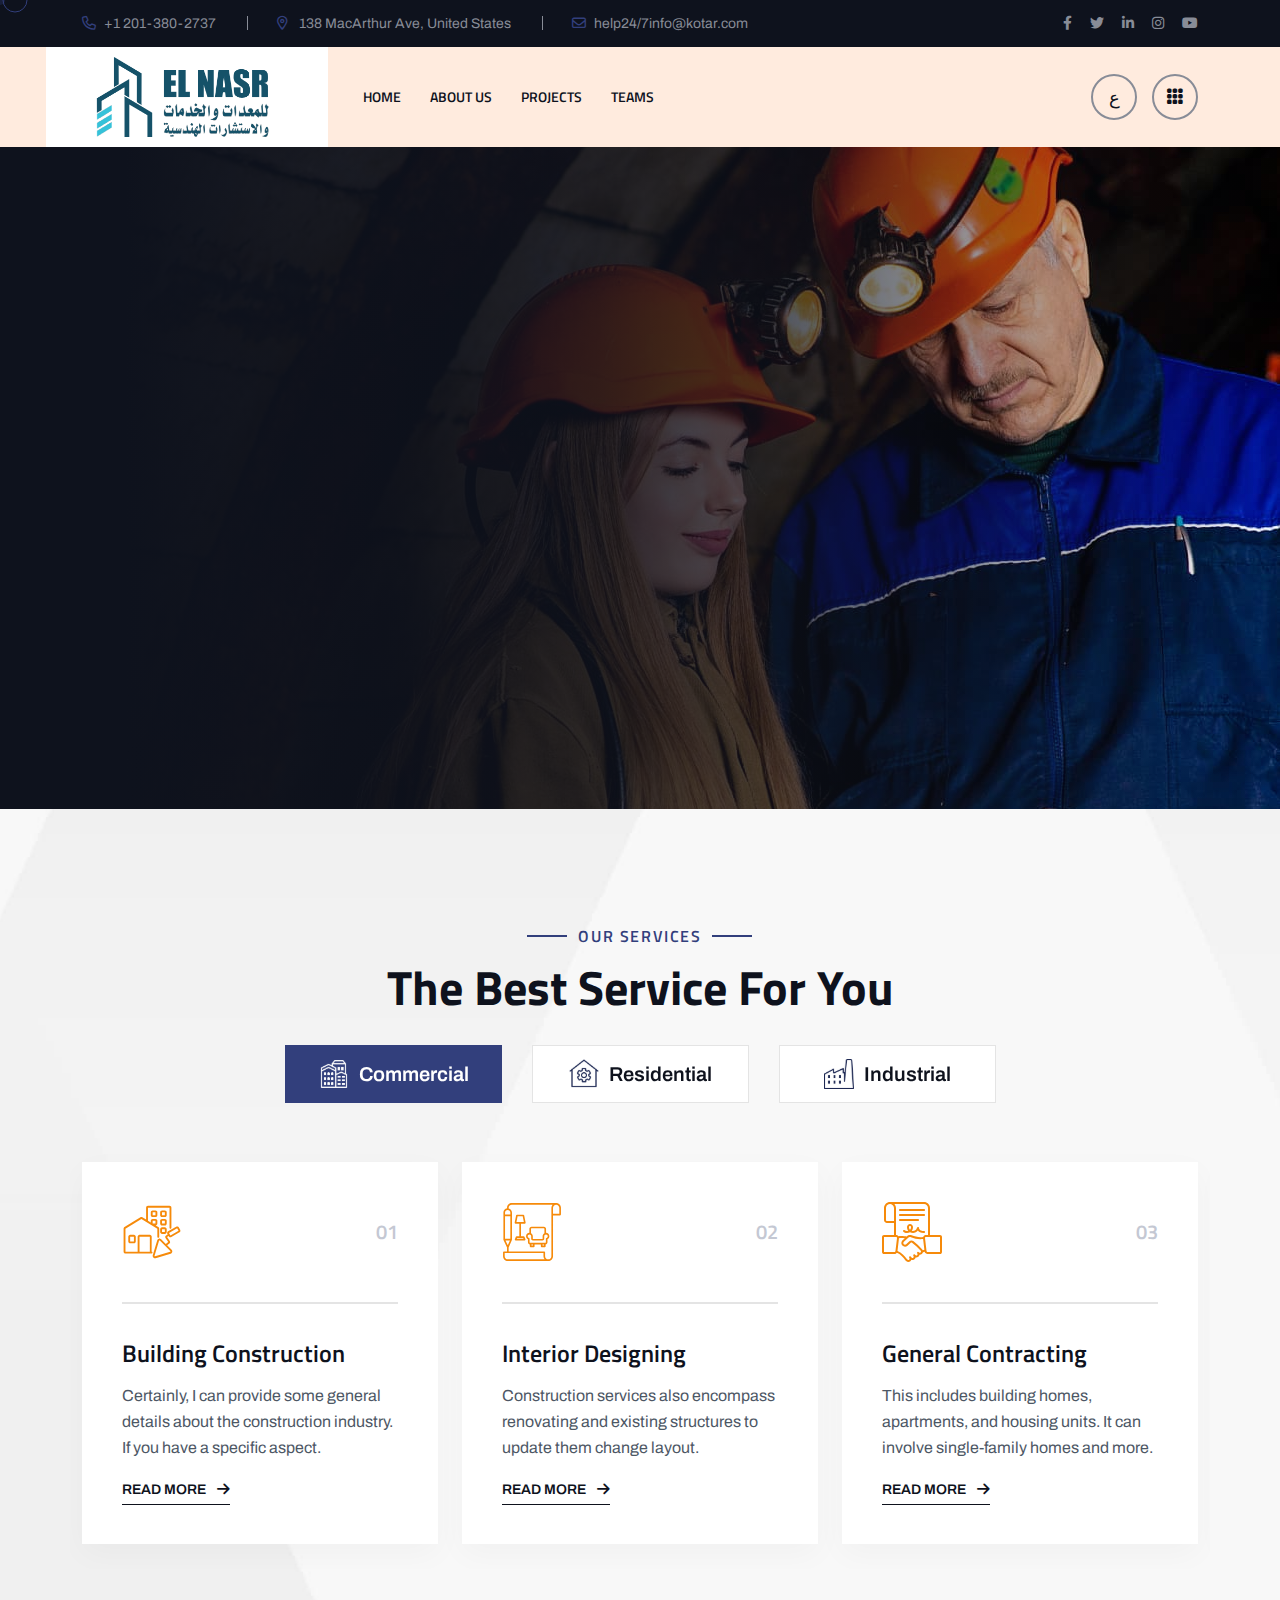
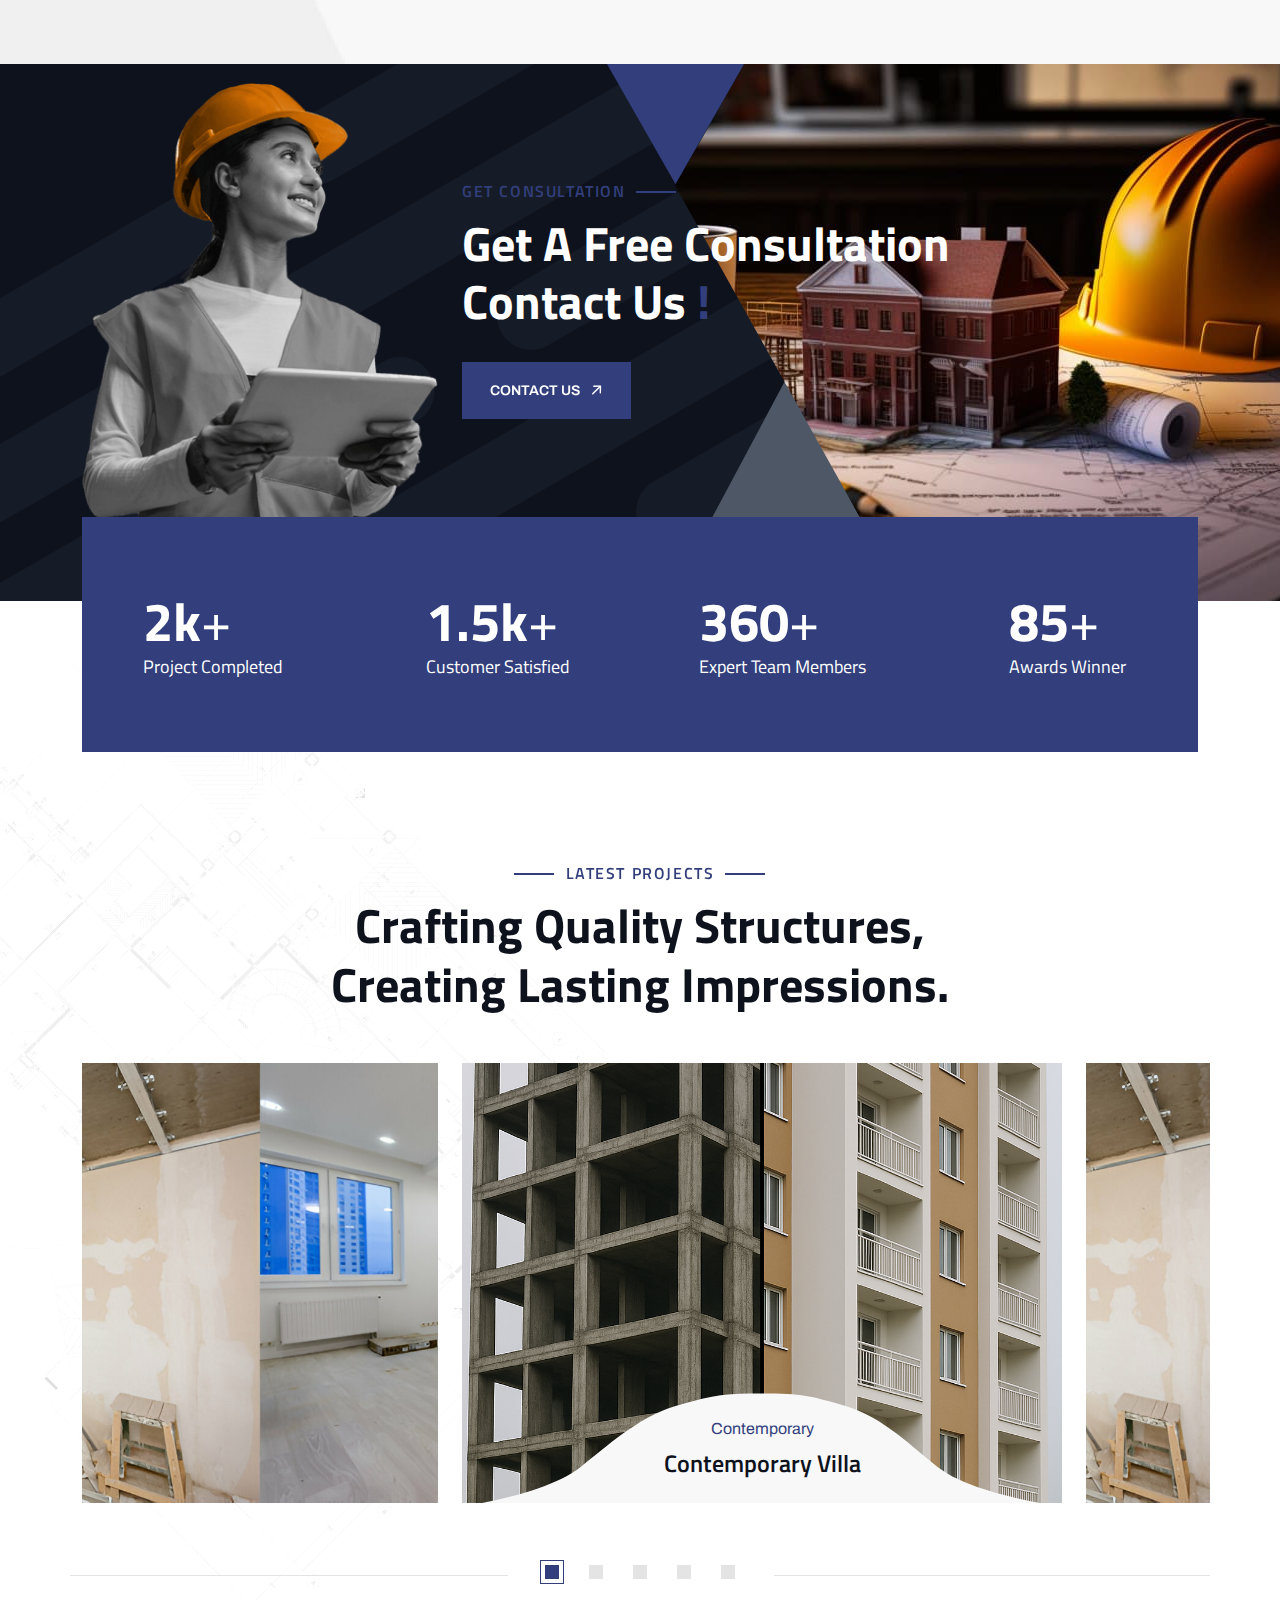
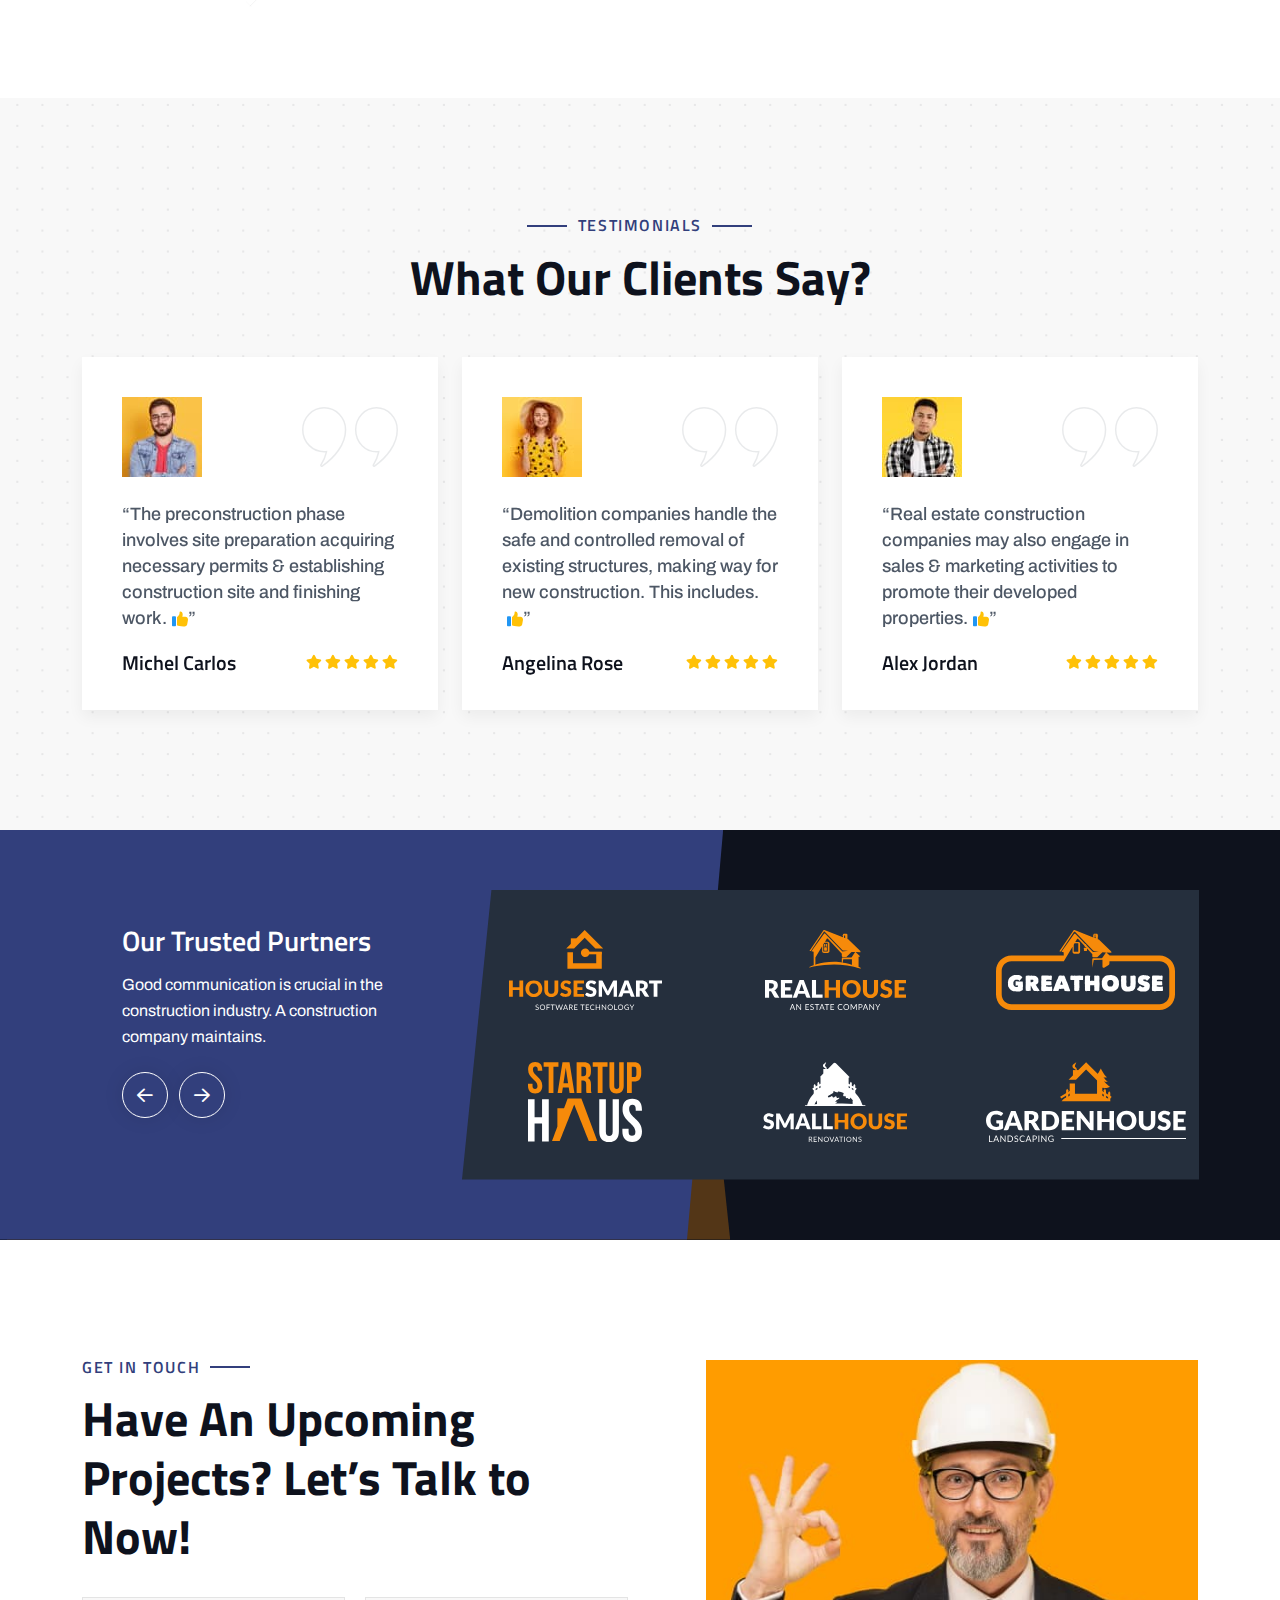
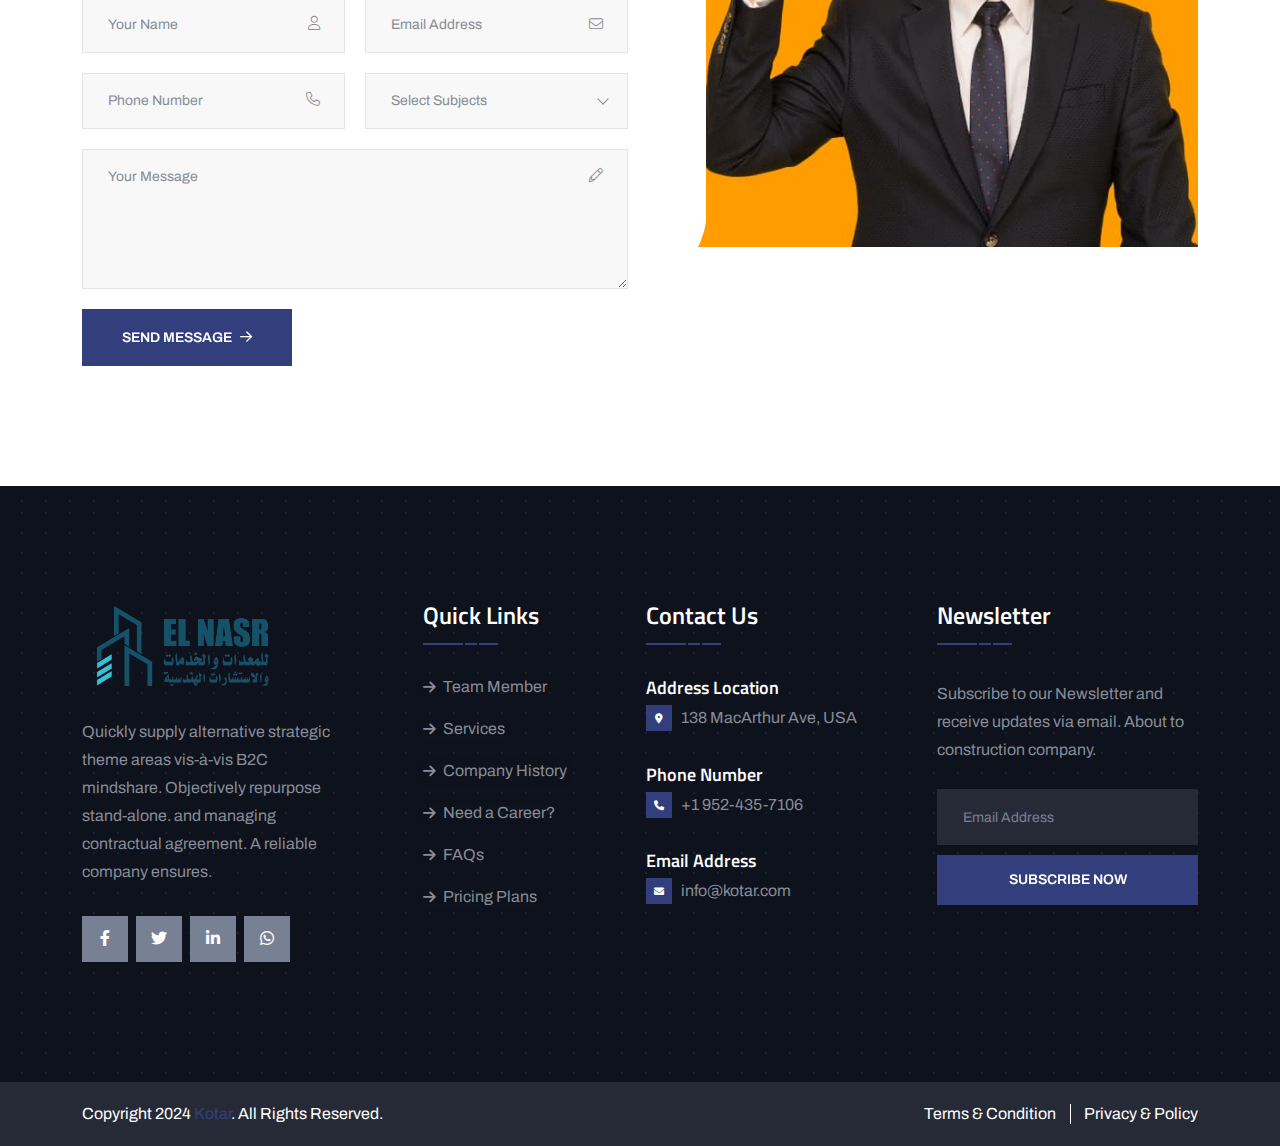
<file: index.html>
<!doctype html>
<html class="no-js" lang="zxx">

<head>
    <meta charset="utf-8">
    <meta http-equiv="x-ua-compatible" content="ie=edge">
    <title>Kotar - Kotar Construction Service HTML Template - Home one</title>
    <meta name="author" content="Kotar">
    <meta name="description" content="Kotar - Kotar Construction Service HTML Template">
    <meta name="keywords" content="Kotar - Kotar Construction Service HTML Template">
    <meta name="robots" content="INDEX,FOLLOW">
    <meta name="viewport" content="width=device-width,initial-scale=1,shrink-to-fit=no">
    <link rel="apple-touch-icon" sizes="57x57" href="assets/img/favicons/apple-icon-57x57.png">
    <link rel="apple-touch-icon" sizes="60x60" href="assets/img/favicons/apple-icon-60x60.png">
    <link rel="apple-touch-icon" sizes="72x72" href="assets/img/favicons/apple-icon-72x72.png">
    <link rel="apple-touch-icon" sizes="76x76" href="assets/img/favicons/apple-icon-76x76.png">
    <link rel="apple-touch-icon" sizes="114x114" href="assets/img/favicons/apple-icon-114x114.png">
    <link rel="apple-touch-icon" sizes="120x120" href="assets/img/favicons/apple-icon-120x120.png">
    <link rel="apple-touch-icon" sizes="144x144" href="assets/img/favicons/apple-icon-144x144.png">
    <link rel="apple-touch-icon" sizes="152x152" href="assets/img/favicons/apple-icon-152x152.png">
    <link rel="apple-touch-icon" sizes="180x180" href="assets/img/favicons/apple-icon-180x180.png">
    <link rel="icon" type="image/png" sizes="192x192" href="assets/img/favicons/android-icon-192x192.png">
    <link rel="icon" type="image/png" sizes="32x32" href="assets/img/favicons/favicon-32x32.png">
    <link rel="icon" type="image/png" sizes="96x96" href="assets/img/favicons/favicon-96x96.png">
    <link rel="icon" type="image/png" sizes="16x16" href="assets/img/favicons/favicon-16x16.png">
    <link rel="manifest" href="assets/img/favicons/manifest.json">
    <meta name="msapplication-TileColor" content="#ffffff">
    <meta name="msapplication-TileImage" content="assets/img/favicons/ms-icon-144x144.png">
    <meta name="theme-color" content="#ffffff">
    <link rel="preconnect" href="https://fonts.googleapis.com/">
    <link rel="preconnect" href="https://fonts.gstatic.com/" crossorigin>
    <link
        href="https://fonts.googleapis.com/css2?family=Archivo:ital,wght@0,100..900;1,100..900&amp;family=Titillium+Web:ital,wght@0,200;0,300;0,400;0,600;0,700;0,900;1,200;1,300;1,400;1,600;1,700&amp;display=swap"
        rel="stylesheet">
    <link rel="stylesheet" href="assets/css/bootstrap.min.css">
    <link rel="stylesheet" href="assets/css/fontawesome.min.css">
    <link rel="stylesheet" href="assets/css/magnific-popup.min.css">
    <link rel="stylesheet" href="assets/css/swiper-bundle.min.css">
    <link rel="stylesheet" href="assets/css/style.css">

    <style>
        .header-logo {
            padding-top: 0px;
            padding-bottom: 0px;
        }
 
        .header-layout1 .menu-area.style2:before {
            height: 100%;
        }
    </style>
</head>

<body>
    <div class="cursor"></div>
    <div class="cursor2"></div>
    <!-- <div class="color-scheme-wrap active"><button class="switchIcon"><i class="fa-solid fa-palette"></i></button>
        <h4 class="color-scheme-wrap-title"><i class="far fa-palette"></i>STYLE SWITCHER</h4>
        <div class="color-switch-btns"><button data-color="#684DF4"><i class="fa-solid fa-droplet"></i></button> <button
                data-color="#086ad8"><i class="fa-solid fa-droplet"></i></button> <button data-color="#FC3737"><i
                    class="fa-solid fa-droplet"></i></button> <button data-color="#8a2be2"><i
                    class="fa-solid fa-droplet"></i></button> <button data-color="#104CBA"><i
                    class="fa-solid fa-droplet"></i></button> <button data-color="#ffbf4f"><i
                    class="fa-solid fa-droplet"></i></button> <button data-color="#323F7C"><i
                    class="fa-solid fa-droplet"></i></button> <button data-color="#0e2bc5"><i
                    class="fa-solid fa-droplet"></i></button> <button data-color="#F79C53"><i
                    class="fa-solid fa-droplet"></i></button> <button data-color="#6957af"><i
                    class="fa-solid fa-droplet"></i></button></div><a href="https://themeforest.net/search/themeholy"
            class="th-btn text-center"><i class="fa fa-shopping-cart me-2"></i> Purchase</a>
    </div> -->
    <div id="preloader" class="preloader">
        <!-- <button class="th-btn preloaderCls">Cancel Preloader</button> -->
        <div id="loader" class="th-preloader">
            <div class="animation-preloader">
                <div class="txt-loading"><img src="assets/img/logo.svg" alt=""></div>
            </div>
        </div>
    </div>
    <div class="sidemenu-wrapper sidemenu-info">
        <div class="sidemenu-content"><button class="closeButton sideMenuCls"><i class="far fa-times"></i></button>
            <div class="widget">
                <div class="th-widget-about">
                    <div class="about-logo"><a href="index.html"><img src="assets/img/logo.svg" alt="Kotar"></a>
                    </div>
                    <p class="about-text">Construction services offer tailored solutions to meet the unique needs and
                        specifications of each project.</p>
                    <div class="th-social style2"><a href="https://www.facebook.com/"><i
                                class="fab fa-facebook-f"></i></a> <a href="https://www.twitter.com/"><i
                                class="fab fa-twitter"></i></a> <a href="https://www.linkedin.com/"><i
                                class="fab fa-linkedin-in"></i></a> <a href="https://www.whatsapp.com/"><i
                                class="fab fa-whatsapp"></i></a></div>
                </div>
            </div>
            <div class="widget">
                <h3 class="widget_title">Recent Posts</h3>
                <div class="recent-post-wrap">
                    <div class="recent-post">
                        <div class="media-img"><a href="blog-details.html"><img
                                    src="assets/img/blog/recent-post-1-1.jpg" alt="Blog Image"></a></div>
                        <div class="media-body">
                            <div class="recent-post-meta"><a href="blog.html"><i class="far fa-calendar"></i>24 Feb ,
                                    2024</a></div>
                            <h4 class="post-title"><a class="text-inherit" href="blog-details.html">Where Vision Meets
                                    Concrete Reality</a></h4>
                        </div>
                    </div>
                    <div class="recent-post">
                        <div class="media-img"><a href="blog-details.html"><img
                                    src="assets/img/blog/recent-post-1-2.jpg" alt="Blog Image"></a></div>
                        <div class="media-body">
                            <div class="recent-post-meta"><a href="blog.html"><i class="far fa-calendar"></i>22 Feb ,
                                    2024</a></div>
                            <h4 class="post-title"><a class="text-inherit" href="blog-details.html">Raising the Bar in
                                    Construction.</a></h4>
                        </div>
                    </div>
                </div>
            </div>
            <div class="widget">
                <h3 class="widget_title">Contact Us</h3>
                <div class="th-widget-about">
                    <h4 class="footer-info-title">Address Location</h4>
                    <p class="footer-info"><i class="fas fa-map-marker-alt"></i>138 MacArthur Ave, USA</p>
                    <h4 class="footer-info-title">Phone Number</h4>
                    <p class="footer-info"><i class="fa-sharp fa-solid fa-phone"></i><a class="text-inherit"
                            href="tel:+19524357106">+1 952-435-7106</a></p>
                    <h4 class="footer-info-title">Email Address</h4>
                    <p class="footer-info"><i class="fas fa-envelope"></i><a class="text-inherit"
                            href="mailto:info@kotar.com">info@kotar.com</a></p>
                </div>
            </div>
        </div>
    </div>
    <div class="popup-search-box"><button class="searchClose"><i class="fal fa-times"></i></button>
        <form action="#"><input type="text" placeholder="What are you looking for?"> <button type="submit"><i
                    class="fal fa-search"></i></button></form>
    </div>
    <div class="th-menu-wrapper">
        <div class="th-menu-area text-center"><button class="th-menu-toggle"><i class="fal fa-times"></i></button>
            <div class="mobile-logo"><a href="index.html"><img src="assets/img/logo.svg" alt="Kotar"></a></div>
            <div class="th-mobile-menu">
                <ul>
                    <li><a href="index.html">Home</a></li>
                    <!-- <li class="menu-item-has-children"><a href="index.html">Home</a>
                        <ul class="sub-menu">
                            <li><a href="index.html">Home Company</a></li>
                            <li><a href="home-construction.html">Home Construction</a></li>
                            <li><a href="home-industry.html">Home Industry</a></li>
                        </ul>
                    </li> -->
                    <li><a href="about.html">About Us</a></li>
                    <li class="menu-item-has-children"><a href="#">Service</a>
                        <ul class="sub-menu">
                            <li><a href="service.html">Services</a></li>
                            <li><a href="service-details.html">Service Details</a></li>
                        </ul>
                    </li>
                    <li class="menu-item-has-children"><a href="#">Pages</a>
                        <ul class="sub-menu">
                            <li class="menu-item-has-children"><a href="#">Shop</a>
                                <ul class="sub-menu">
                                    <li><a href="shop.html">Shop</a></li>
                                    <li><a href="shop-details.html">Shop Details</a></li>
                                    <li><a href="cart.html">Cart Page</a></li>
                                    <li><a href="checkout.html">Checkout</a></li>
                                    <li><a href="wishlist.html">Wishlist</a></li>
                                </ul>
                            </li>
                            <li><a href="team.html">Team</a></li>
                            <li><a href="team-details.html">Team Details</a></li>
                            <li><a href="project.html">project</a></li>
                            <li><a href="project-details.html">project Details</a></li>
                            <li><a href="faq.html">Faq Page</a></li>
                            <li><a href="price.html">Price Package</a></li>
                            <li><a href="error.html">Error Page</a></li>
                        </ul>
                    </li>
                    <li class="menu-item-has-children"><a href="#">Blog</a>
                        <ul class="sub-menu">
                            <li><a href="blog-grid.html">Blog Grid</a></li>
                            <li><a href="blog.html">Blog Lists</a></li>
                            <li><a href="blog-details.html">Blog Details</a></li>
                        </ul>
                    </li>
                    <li><a href="contact.html">Contact us</a></li>
                </ul>
            </div>
        </div>
    </div>
    <header class="th-header header-layout1">
        <div class="header-top">
            <div class="container">
                <div class="row justify-content-center justify-content-lg-between align-items-center">
                    <div class="col-auto d-none d-md-block">
                        <div class="header-links">
                            <ul>
                                <li><i class="fa-regular fa-phone"></i><a href="tel:+12013802737">+1 201-380-2737</a>
                                </li>
                                <li class="d-none d-xl-inline-block"><i class="fa-sharp fa-regular fa-location-dot"></i>
                                    <span>138 MacArthur Ave, United States</span>
                                </li>
                                <li><i class="fa-regular fa-envelope"></i><a
                                        href="mailto:help24/7info@kotar.com">help24/7info@kotar.com</a></li>
                            </ul>
                        </div>
                    </div>
                    <div class="col-auto">
                        <div class="social-links"><span class="social-title">Follow Us:</span> <a
                                href="https://www.facebook.com/"><i class="fab fa-facebook-f"></i></a> <a
                                href="https://www.twitter.com/"><i class="fab fa-twitter"></i></a> <a
                                href="https://www.linkedin.com/"><i class="fab fa-linkedin-in"></i></a> <a
                                href="https://www.instagram.com/"><i class="fab fa-instagram"></i></a> <a
                                href="https://www.youtube.com/"><i class="fab fa-youtube"></i></a></div>
                    </div>
                </div>
            </div>
        </div>
        <div class="sticky-wrapper">
            <div class="container">
                <div class="menu-area style2">
                    <div class="row align-items-center justify-content-between">
                        <div class="col-auto">
                            <div class="header-logo"><a href="index.html"><img src="assets/img/logo.svg" alt="Kotar"></a>
                            </div>
                        </div>
                        <div class="col-auto me-xl-auto">
                            <nav class="main-menu d-none d-lg-inline-block">
                                <ul>
                                    <li><a href="index.html">Home</a></li>
                                    <!-- <li class="menu-item-has-children"><a href="index.html">Home</a>
                                        <ul class="sub-menu">
                                            <li><a href="index.html">Home Company</a></li>
                                            <li><a href="home-construction.html">Home Construction</a></li>
                                            <li><a href="home-industry.html">Home Industry</a></li>
                                        </ul>
                                    </li> -->
                                    <li><a href="about.html">About Us</a></li>
                                    <li><a href="project.html">Projects</a></li>
                                    <li><a href="team.html">Teams</a></li>
                                    <!-- <li class="menu-item-has-children"><a href="#">Service</a>
                                        <ul class="sub-menu">
                                            <li><a href="service.html">Services</a></li>
                                            <li><a href="service-details.html">Service Details</a></li>
                                        </ul>
                                    </li> -->
                                    <!-- <li class="menu-item-has-children"><a href="#">Pages</a>
                                        <ul class="sub-menu">
                                            <li class="menu-item-has-children"><a href="#">Shop</a>
                                                <ul class="sub-menu">
                                                    <li><a href="shop.html">Shop</a></li>
                                                    <li><a href="shop-details.html">Shop Details</a></li>
                                                    <li><a href="cart.html">Cart Page</a></li>
                                                    <li><a href="checkout.html">Checkout</a></li>
                                                    <li><a href="wishlist.html">Wishlist</a></li>
                                                </ul>
                                            </li>
                                            <li><a href="team.html">Team</a></li>
                                            <li><a href="team-details.html">Team Details</a></li>
                                            <li><a href="project-details.html">project Details</a></li>
                                            <li><a href="faq.html">Faq Page</a></li>
                                            <li><a href="price.html">Price Package</a></li>
                                            <li><a href="error.html">Error Page</a></li>
                                        </ul>
                                    </li> -->
                                    <!-- <li><a href="contact.html">Contact us</a></li> -->
                                </ul>
                            </nav><button type="button" class="th-menu-toggle d-block d-lg-none"><i
                                    class="far fa-bars"></i></button>
                        </div>
                        <div class="col-auto d-none d-xl-block">
                            <div class="header-button">
                                <nav class="main-menu d-none d-lg-inline-block">
                                    <ul>
                                        <li class="menu-item-has-children">    
                                            <button type="button" class="icon-btn">ع</button>
                                            <ul class="sub-menu">
                                                <li><a href="index.html">English</a></li>
                                                <li><a href="home-construction.html">Chinese</a></li>
                                            </ul>
                                        </li>
                                    </ul>
                                </nav>
                                <a href="#" class="icon-btn sideMenuToggler d-none d-lg-block">
                                    <i class="fa-solid fa-grid"></i>
                                </a>
                                <a href="contact.html" class="th-btn th-icon">Contact us<i
                                        class="fa-regular fa-arrow-right ms-2"></i></a>
                            </div>
                        </div>
                    </div>
                </div>
            </div>
        </div>
    </header>
    <div class="th-hero-wrapper hero-1" id="hero">
        <div class="swiper th-slider hero-slider-1" id="heroSlide1" data-slider-options='{"effect":"fade"}'>
            <div class="swiper-wrapper">
                <div class="swiper-slide">
                    <div class="hero-inner">
                        <div class="th-hero-bg" data-bg-src="assets/img/hero/hero_bg_1_1.jpg">
                            <div class="hero-shape-1" data-ani="slideinleft" data-ani-delay="0.7s"><img
                                    src="assets/img/hero/hero_shape_1.png" alt=""></div>
                            <div class="hero-shape-2" data-ani="slideinleft" data-ani-delay="0.8s"><img
                                    src="assets/img/hero/hero_shape_2.png" alt=""></div>
                            <div class="hero-shape-3" data-ani="slideinup" data-ani-delay="0.9s"><img
                                    src="assets/img/hero/hero_shape_3.png" alt=""></div>
                        </div>
                        <div class="container">
                            <div class="hero-style1"><span class="sub-title style1" data-ani="slideinup"
                                    data-ani-delay="0.2s">We Build, You Thrive</span>
                                <h1 class="hero-title" data-ani="slideinup" data-ani-delay="0.4s">Building Beyond
                                    Boundaries.</h1>
                                <p class="hero-text" data-ani="slideinup" data-ani-delay="0.5s">The construction
                                    industry encompasses the planning, design, and execution of buildings,
                                    infrastructure, and related projects.</p>
                                <div class="btn-group" data-ani="slideinup" data-ani-delay="0.6s"><a href="about.html"
                                        class="th-btn th-icon">Discover More<i
                                            class="fa-regular fa-arrow-right ms-2"></i></a> <a href="service.html"
                                        class="th-btn style2 th-icon">Our Services<i
                                            class="fa-regular fa-arrow-right ms-2"></i></a></div>
                            </div>
                        </div>
                    </div>
                </div>
                <div class="swiper-slide">
                    <div class="hero-inner">
                        <div class="th-hero-bg" data-bg-src="assets/img/hero/hero_bg_1_2.jpg">
                            <div class="hero-shape-1" data-ani="slideinleft" data-ani-delay="0.7s"><img
                                    src="assets/img/hero/hero_shape_1.png" alt=""></div>
                            <div class="hero-shape-2" data-ani="slideinleft" data-ani-delay="0.8s"><img
                                    src="assets/img/hero/hero_shape_2.png" alt=""></div>
                            <div class="hero-shape-3" data-ani="slideinup" data-ani-delay="0.9s"><img
                                    src="assets/img/hero/hero_shape_3.png" alt=""></div>
                        </div>
                        <div class="container">
                            <div class="hero-style1"><span class="sub-title style1" data-ani="slideinup"
                                    data-ani-delay="0.2s">We Build, You Thrive</span>
                                <h1 class="hero-title" data-ani="slideinup" data-ani-delay="0.4s">Kotar is Strong
                                    Foundation</h1>
                                <p class="hero-text" data-ani="slideinup" data-ani-delay="0.5s">Construction companies
                                    offer a wide range of services, such as pre-construction planning, project
                                    management, design and architectural.</p>
                                <div class="btn-group" data-ani="slideinup" data-ani-delay="0.6s"><a href="about.html"
                                        class="th-btn th-icon">Discover More<i
                                            class="fa-regular fa-arrow-right ms-2"></i></a> <a href="service.html"
                                        class="th-btn style2 th-icon">Our Services<i
                                            class="fa-regular fa-arrow-right ms-2"></i></a></div>
                            </div>
                        </div>
                    </div>
                </div>
            </div><button data-slider-prev="#heroSlide1" class="slider-arrow slider-prev"><i
                    class="far fa-arrow-left"></i></button> <button data-slider-next="#heroSlide1"
                class="slider-arrow slider-next"><i class="far fa-arrow-right"></i></button>
        </div>
    </div>
    <!-- <div class="overflow-hidden space" id="about-sec">
        <div class="container">
            <div class="row align-items-center">
                <div class="col-xl-6">
                    <div class="img-box1">
                        <div class="img1"><img src="assets/img/normal/about_1.jpg" alt="About"></div>
                        <div class="about-shape-1"></div>
                        <div class="img2 th-anim"><img src="assets/img/normal/about_2.jpg" alt="About"></div>
                        <div class="th-experience dance">
                            <div class="th-experience_content">
                                <h2 class="experience-year"><span class="counter-number">10</span>k</h2>
                                <p class="experience-text">Customers Satisfied</p>
                            </div>
                        </div>
                    </div>
                </div>
                <div class="col-xl-6">
                    <div class="title-area mb-20 pe-xl-5 me-xl-5"><span class="sub-title style1">About Us Company</span>
                        <h2 class="sec-title mb-20">We Are Always Think On Your Dream</h2>
                    </div>
                    <p class="sec-text mb-30">Many modern construction companies focus on sustainable building
                        practices, incorporating eco-friendly material energy-efficient systems and environmental
                        conscious designs to reduce the environmental impact of their projects.</p>
                    <div class="checklist list-two-column">
                        <ul>
                            <li>We provide 24/7 service</li>
                            <li>Greate Technology</li>
                            <li>Qualified Agents</li>
                            <li>35 Years Experiance</li>
                        </ul>
                    </div>
                    <div class="about-signature_wrapper"><a href="about.html" class="th-btn">More About Us<i
                                class="fa-regular fa-arrow-right ms-2"></i></a>
                        <div class="about-signature">
                            <div class="signature"><img src="assets/img/normal/signature.png" alt="signature"></div>
                            <div class="content">
                                <h6 class="name">Benjamin Dowd</h6><span class="desig">Founder of Konta</span>
                            </div>
                        </div>
                    </div>
                </div>
            </div>
        </div>
    </div> -->
    <section class="service-area overflow-hidden space" id="service-sec" data-bg-src="assets/img/bg/service_bg_1.jpg">
        <div class="container">
            <div class="row">
                <div class="title-area mb-0 text-center"><span class="sub-title">Our Services</span>
                    <h2 class="sec-title">The Best Service For You</h2>
                </div>
            </div>
            <div class="nav nav-tabs service-tabs" id="nav-tab" role="tablist"><button class="nav-link th-btn active"
                    id="nav-step1-tab" data-bs-toggle="tab" data-bs-target="#nav-step1" type="button"><img
                        src="assets/img/icon/ser_icon_1.svg" alt="">Commercial</button> <button class="nav-link th-btn"
                    id="nav-step2-tab" data-bs-toggle="tab" data-bs-target="#nav-step2" type="button"><img
                        src="assets/img/icon/ser_icon_2.svg" alt="">Residential</button> <button class="nav-link th-btn"
                    id="nav-step3-tab" data-bs-toggle="tab" data-bs-target="#nav-step3" type="button"><img
                        src="assets/img/icon/ser_icon_3.svg" alt="">Industrial</button></div>
            <div class="tab-content" id="nav-tabContent">
                <div class="tab-pane fade active show" id="nav-step1" role="tabpanel">
                    <div class="slider-area">
                        <div class="swiper th-slider has-shadow" id="serviceSlider1"
                            data-slider-options='{"breakpoints":{"0":{"slidesPerView":1},"576":{"slidesPerView":"1"},"768":{"slidesPerView":"2"},"992":{"slidesPerView":"2"},"1200":{"slidesPerView":"3"}}}'>
                            <div class="swiper-wrapper">
                                <div class="swiper-slide">
                                    <div class="service-box" data-bg-src="assets/img/bg/shape_bg_1.png">
                                        <div class="service-content">
                                            <div class="service-box_icon"><img src="assets/img/icon/service_1_1.svg"
                                                    alt="icon"></div>
                                            <div class="service-box_number">01</div>
                                        </div>
                                        <h3 class="box-title"><a href="service-details.html">Building Construction</a>
                                        </h3>
                                        <p class="service-box_text">Certainly, I can provide some general details about
                                            the construction industry. If you have a specific aspect.</p><a
                                            class="line-btn" href="service-details.html">Read More <i
                                                class="fas fa-arrow-right ms-2"></i></a>
                                    </div>
                                </div>
                                <div class="swiper-slide">
                                    <div class="service-box" data-bg-src="assets/img/bg/shape_bg_1.png">
                                        <div class="service-content">
                                            <div class="service-box_icon"><img src="assets/img/icon/service_1_2.svg"
                                                    alt="icon"></div>
                                            <div class="service-box_number">02</div>
                                        </div>
                                        <h3 class="box-title"><a href="service-details.html">Interior Designing</a></h3>
                                        <p class="service-box_text">Construction services also encompass renovating and
                                            existing structures to update them change layout.</p><a class="line-btn"
                                            href="service-details.html">Read More <i
                                                class="fas fa-arrow-right ms-2"></i></a>
                                    </div>
                                </div>
                                <div class="swiper-slide">
                                    <div class="service-box" data-bg-src="assets/img/bg/shape_bg_1.png">
                                        <div class="service-content">
                                            <div class="service-box_icon"><img src="assets/img/icon/service_1_3.svg"
                                                    alt="icon"></div>
                                            <div class="service-box_number">03</div>
                                        </div>
                                        <h3 class="box-title"><a href="service-details.html">General Contracting</a>
                                        </h3>
                                        <p class="service-box_text">This includes building homes, apartments, and
                                            housing units. It can involve single-family homes and more.</p><a
                                            class="line-btn" href="service-details.html">Read More <i
                                                class="fas fa-arrow-right ms-2"></i></a>
                                    </div>
                                </div>
                                <div class="swiper-slide">
                                    <div class="service-box" data-bg-src="assets/img/bg/shape_bg_1.png">
                                        <div class="service-content">
                                            <div class="service-box_icon"><img src="assets/img/icon/service_1_4.svg"
                                                    alt="icon"></div>
                                            <div class="service-box_number">04</div>
                                        </div>
                                        <h3 class="box-title"><a href="service-details.html">Architecture Design</a>
                                        </h3>
                                        <p class="service-box_text">Architectural wonders await firms offer project Our
                                            management services. Along with design architecture firms</p><a
                                            class="line-btn" href="service-details.html">Read More <i
                                                class="fas fa-arrow-right ms-2"></i></a>
                                    </div>
                                </div>
                                <div class="swiper-slide">
                                    <div class="service-box" data-bg-src="assets/img/bg/shape_bg_1.png">
                                        <div class="service-content">
                                            <div class="service-box_icon"><img src="assets/img/icon/service_1_5.svg"
                                                    alt="icon"></div>
                                            <div class="service-box_number">05</div>
                                        </div>
                                        <h3 class="box-title"><a href="service-details.html">House Renovation</a></h3>
                                        <p class="service-box_text">Where ideas take shape architecture often offer
                                            project in Our management services used in and around a home</p><a
                                            class="line-btn" href="service-details.html">Read More <i
                                                class="fas fa-arrow-right ms-2"></i></a>
                                    </div>
                                </div>
                                <div class="swiper-slide">
                                    <div class="service-box" data-bg-src="assets/img/bg/shape_bg_1.png">
                                        <div class="service-content">
                                            <div class="service-box_icon"><img src="assets/img/icon/service_1_6.svg"
                                                    alt="icon"></div>
                                            <div class="service-box_number">06</div>
                                        </div>
                                        <h3 class="box-title"><a href="service-details.html">Material Supply</a></h3>
                                        <p class="service-box_text">Material supply can refer to the process of
                                            providing and delivering various materials needed for a project</p><a
                                            class="line-btn" href="service-details.html">Read More <i
                                                class="fas fa-arrow-right ms-2"></i></a>
                                    </div>
                                </div>
                                <div class="swiper-slide">
                                    <div class="service-box" data-bg-src="assets/img/bg/shape_bg_1.png">
                                        <div class="service-content">
                                            <div class="service-box_icon"><img src="assets/img/icon/service_1_1.svg"
                                                    alt="icon"></div>
                                            <div class="service-box_number">07</div>
                                        </div>
                                        <h3 class="box-title"><a href="service-details.html">General Contracting</a>
                                        </h3>
                                        <p class="service-box_text">This includes building homes, apartments, and
                                            housing units. It can involve single-family homes and more.</p><a
                                            class="line-btn" href="service-details.html">Read More <i
                                                class="fas fa-arrow-right ms-2"></i></a>
                                    </div>
                                </div>
                                <div class="swiper-slide">
                                    <div class="service-box" data-bg-src="assets/img/bg/shape_bg_1.png">
                                        <div class="service-content">
                                            <div class="service-box_icon"><img src="assets/img/icon/service_1_2.svg"
                                                    alt="icon"></div>
                                            <div class="service-box_number">08</div>
                                        </div>
                                        <h3 class="box-title"><a href="service-details.html">Architecture Design</a>
                                        </h3>
                                        <p class="service-box_text">Architectural wonders await firms offer project Our
                                            management services. Along with design architecture firms</p><a
                                            class="line-btn" href="service-details.html">Read More <i
                                                class="fas fa-arrow-right ms-2"></i></a>
                                    </div>
                                </div>
                            </div>
                        </div><button data-slider-prev="#serviceSlider1" class="slider-arrow slider-prev"><i
                                class="far fa-arrow-left"></i></button> <button data-slider-next="#serviceSlider1"
                            class="slider-arrow slider-next"><i class="far fa-arrow-right"></i></button>
                    </div>
                </div>
                <div class="tab-pane fade" id="nav-step2" role="tabpanel">
                    <div class="slider-area">
                        <div class="swiper th-slider has-shadow" id="serviceSlider2"
                            data-slider-options='{"breakpoints":{"0":{"slidesPerView":1},"576":{"slidesPerView":"1"},"768":{"slidesPerView":"2"},"992":{"slidesPerView":"2"},"1200":{"slidesPerView":"3"}}}'>
                            <div class="swiper-wrapper">
                                <div class="swiper-slide">
                                    <div class="service-box" data-bg-src="assets/img/bg/shape_bg_1.png">
                                        <div class="service-content">
                                            <div class="service-box_icon"><img src="assets/img/icon/service_1_1.svg"
                                                    alt="icon"></div>
                                            <div class="service-box_number">01</div>
                                        </div>
                                        <h3 class="box-title"><a href="service-details.html">General Contracting</a>
                                        </h3>
                                        <p class="service-box_text">Material supply can refer to the process of
                                            providing and delivering various materials needed for a project</p><a
                                            class="line-btn" href="service-details.html">Read More <i
                                                class="fas fa-arrow-right ms-2"></i></a>
                                    </div>
                                </div>
                                <div class="swiper-slide">
                                    <div class="service-box" data-bg-src="assets/img/bg/shape_bg_1.png">
                                        <div class="service-content">
                                            <div class="service-box_icon"><img src="assets/img/icon/service_1_2.svg"
                                                    alt="icon"></div>
                                            <div class="service-box_number">02</div>
                                        </div>
                                        <h3 class="box-title"><a href="service-details.html">Architecture Design</a>
                                        </h3>
                                        <p class="service-box_text">This includes building homes, apartments, and
                                            housing units. It can involve single-family homes and more.</p><a
                                            class="line-btn" href="service-details.html">Read More <i
                                                class="fas fa-arrow-right ms-2"></i></a>
                                    </div>
                                </div>
                                <div class="swiper-slide">
                                    <div class="service-box" data-bg-src="assets/img/bg/shape_bg_1.png">
                                        <div class="service-content">
                                            <div class="service-box_icon"><img src="assets/img/icon/service_1_3.svg"
                                                    alt="icon"></div>
                                            <div class="service-box_number">03</div>
                                        </div>
                                        <h3 class="box-title"><a href="service-details.html">House Renovation</a></h3>
                                        <p class="service-box_text">Architectural wonders await firms offer project Our
                                            management services. Along with design architecture firms</p><a
                                            class="line-btn" href="service-details.html">Read More <i
                                                class="fas fa-arrow-right ms-2"></i></a>
                                    </div>
                                </div>
                                <div class="swiper-slide">
                                    <div class="service-box" data-bg-src="assets/img/bg/shape_bg_1.png">
                                        <div class="service-content">
                                            <div class="service-box_icon"><img src="assets/img/icon/service_1_4.svg"
                                                    alt="icon"></div>
                                            <div class="service-box_number">04</div>
                                        </div>
                                        <h3 class="box-title"><a href="service-details.html">Material Supply</a></h3>
                                        <p class="service-box_text">Where ideas take shape architecture often offer
                                            project in Our management services used in and around a home</p><a
                                            class="line-btn" href="service-details.html">Read More <i
                                                class="fas fa-arrow-right ms-2"></i></a>
                                    </div>
                                </div>
                                <div class="swiper-slide">
                                    <div class="service-box" data-bg-src="assets/img/bg/shape_bg_1.png">
                                        <div class="service-content">
                                            <div class="service-box_icon"><img src="assets/img/icon/service_1_1.svg"
                                                    alt="icon"></div>
                                            <div class="service-box_number">05</div>
                                        </div>
                                        <h3 class="box-title"><a href="service-details.html">Building Construction</a>
                                        </h3>
                                        <p class="service-box_text">Material supply can refer to the process of
                                            providing and delivering various materials needed for a project</p><a
                                            class="line-btn" href="service-details.html">Read More <i
                                                class="fas fa-arrow-right ms-2"></i></a>
                                    </div>
                                </div>
                                <div class="swiper-slide">
                                    <div class="service-box" data-bg-src="assets/img/bg/shape_bg_1.png">
                                        <div class="service-content">
                                            <div class="service-box_icon"><img src="assets/img/icon/service_1_2.svg"
                                                    alt="icon"></div>
                                            <div class="service-box_number">06</div>
                                        </div>
                                        <h3 class="box-title"><a href="service-details.html">Interior Designing</a></h3>
                                        <p class="service-box_text">Certainly, I can provide some general details about
                                            the construction industry. If you have a specific aspect.</p><a
                                            class="line-btn" href="service-details.html">Read More <i
                                                class="fas fa-arrow-right ms-2"></i></a>
                                    </div>
                                </div>
                                <div class="swiper-slide">
                                    <div class="service-box" data-bg-src="assets/img/bg/shape_bg_1.png">
                                        <div class="service-content">
                                            <div class="service-box_icon"><img src="assets/img/icon/service_1_3.svg"
                                                    alt="icon"></div>
                                            <div class="service-box_number">07</div>
                                        </div>
                                        <h3 class="box-title"><a href="service-details.html">General Contracting</a>
                                        </h3>
                                        <p class="service-box_text">Construction services also encompass renovating and
                                            existing structures to update them change layout.</p><a class="line-btn"
                                            href="service-details.html">Read More <i
                                                class="fas fa-arrow-right ms-2"></i></a>
                                    </div>
                                </div>
                                <div class="swiper-slide">
                                    <div class="service-box" data-bg-src="assets/img/bg/shape_bg_1.png">
                                        <div class="service-content">
                                            <div class="service-box_icon"><img src="assets/img/icon/service_1_4.svg"
                                                    alt="icon"></div>
                                            <div class="service-box_number">08</div>
                                        </div>
                                        <h3 class="box-title"><a href="service-details.html">Architecture Design</a>
                                        </h3>
                                        <p class="service-box_text">This includes building homes, apartments, and
                                            housing units. It can involve single-family homes and more.</p><a
                                            class="line-btn" href="service-details.html">Read More <i
                                                class="fas fa-arrow-right ms-2"></i></a>
                                    </div>
                                </div>
                            </div>
                        </div><button data-slider-prev="#serviceSlider2" class="slider-arrow slider-prev"><i
                                class="far fa-arrow-left"></i></button> <button data-slider-next="#serviceSlider2"
                            class="slider-arrow slider-next"><i class="far fa-arrow-right"></i></button>
                    </div>
                </div>
                <div class="tab-pane fade" id="nav-step3" role="tabpanel">
                    <div class="slider-area">
                        <div class="swiper th-slider has-shadow" id="serviceSlider3"
                            data-slider-options='{"breakpoints":{"0":{"slidesPerView":1},"576":{"slidesPerView":"1"},"768":{"slidesPerView":"2"},"992":{"slidesPerView":"2"},"1200":{"slidesPerView":"3"}}}'>
                            <div class="swiper-wrapper">
                                <div class="swiper-slide">
                                    <div class="service-box" data-bg-src="assets/img/bg/shape_bg_1.png">
                                        <div class="service-content">
                                            <div class="service-box_icon"><img src="assets/img/icon/service_1_1.svg"
                                                    alt="icon"></div>
                                            <div class="service-box_number">01</div>
                                        </div>
                                        <h3 class="box-title"><a href="service-details.html">Building Construction</a>
                                        </h3>
                                        <p class="service-box_text">Certainly, I can provide some general details about
                                            the construction industry. If you have a specific aspect.</p><a
                                            class="line-btn" href="service-details.html">Read More <i
                                                class="fas fa-arrow-right ms-2"></i></a>
                                    </div>
                                </div>
                                <div class="swiper-slide">
                                    <div class="service-box" data-bg-src="assets/img/bg/shape_bg_1.png">
                                        <div class="service-content">
                                            <div class="service-box_icon"><img src="assets/img/icon/service_1_2.svg"
                                                    alt="icon"></div>
                                            <div class="service-box_number">02</div>
                                        </div>
                                        <h3 class="box-title"><a href="service-details.html">Interior Designing</a></h3>
                                        <p class="service-box_text">Construction services also encompass renovating and
                                            existing structures to update them change layout.</p><a class="line-btn"
                                            href="service-details.html">Read More <i
                                                class="fas fa-arrow-right ms-2"></i></a>
                                    </div>
                                </div>
                                <div class="swiper-slide">
                                    <div class="service-box" data-bg-src="assets/img/bg/shape_bg_1.png">
                                        <div class="service-content">
                                            <div class="service-box_icon"><img src="assets/img/icon/service_1_3.svg"
                                                    alt="icon"></div>
                                            <div class="service-box_number">03</div>
                                        </div>
                                        <h3 class="box-title"><a href="service-details.html">General Contracting</a>
                                        </h3>
                                        <p class="service-box_text">This includes building homes, apartments, and
                                            housing units. It can involve single-family homes and more.</p><a
                                            class="line-btn" href="service-details.html">Read More <i
                                                class="fas fa-arrow-right ms-2"></i></a>
                                    </div>
                                </div>
                                <div class="swiper-slide">
                                    <div class="service-box" data-bg-src="assets/img/bg/shape_bg_1.png">
                                        <div class="service-content">
                                            <div class="service-box_icon"><img src="assets/img/icon/service_1_4.svg"
                                                    alt="icon"></div>
                                            <div class="service-box_number">04</div>
                                        </div>
                                        <h3 class="box-title"><a href="service-details.html">Architecture Design</a>
                                        </h3>
                                        <p class="service-box_text">Architectural wonders await firms offer project Our
                                            management services. Along with design architecture firms</p><a
                                            class="line-btn" href="service-details.html">Read More <i
                                                class="fas fa-arrow-right ms-2"></i></a>
                                    </div>
                                </div>
                                <div class="swiper-slide">
                                    <div class="service-box" data-bg-src="assets/img/bg/shape_bg_1.png">
                                        <div class="service-content">
                                            <div class="service-box_icon"><img src="assets/img/icon/service_1_5.svg"
                                                    alt="icon"></div>
                                            <div class="service-box_number">05</div>
                                        </div>
                                        <h3 class="box-title"><a href="service-details.html">House Renovation</a></h3>
                                        <p class="service-box_text">Where ideas take shape architecture often offer
                                            project in Our management services used in and around a home</p><a
                                            class="line-btn" href="service-details.html">Read More <i
                                                class="fas fa-arrow-right ms-2"></i></a>
                                    </div>
                                </div>
                                <div class="swiper-slide">
                                    <div class="service-box" data-bg-src="assets/img/bg/shape_bg_1.png">
                                        <div class="service-content">
                                            <div class="service-box_icon"><img src="assets/img/icon/service_1_6.svg"
                                                    alt="icon"></div>
                                            <div class="service-box_number">06</div>
                                        </div>
                                        <h3 class="box-title"><a href="service-details.html">Material Supply</a></h3>
                                        <p class="service-box_text">Material supply can refer to the process of
                                            providing and delivering various materials needed for a project</p><a
                                            class="line-btn" href="service-details.html">Read More <i
                                                class="fas fa-arrow-right ms-2"></i></a>
                                    </div>
                                </div>
                                <div class="swiper-slide">
                                    <div class="service-box" data-bg-src="assets/img/bg/shape_bg_1.png">
                                        <div class="service-content">
                                            <div class="service-box_icon"><img src="assets/img/icon/service_1_1.svg"
                                                    alt="icon"></div>
                                            <div class="service-box_number">07</div>
                                        </div>
                                        <h3 class="box-title"><a href="service-details.html">General Contracting</a>
                                        </h3>
                                        <p class="service-box_text">This includes building homes, apartments, and
                                            housing units. It can involve single-family homes and more.</p><a
                                            class="line-btn" href="service-details.html">Read More <i
                                                class="fas fa-arrow-right ms-2"></i></a>
                                    </div>
                                </div>
                                <div class="swiper-slide">
                                    <div class="service-box" data-bg-src="assets/img/bg/shape_bg_1.png">
                                        <div class="service-content">
                                            <div class="service-box_icon"><img src="assets/img/icon/service_1_2.svg"
                                                    alt="icon"></div>
                                            <div class="service-box_number">08</div>
                                        </div>
                                        <h3 class="box-title"><a href="service-details.html">Architecture Design</a>
                                        </h3>
                                        <p class="service-box_text">Architectural wonders await firms offer project Our
                                            management services. Along with design architecture firms</p><a
                                            class="line-btn" href="service-details.html">Read More <i
                                                class="fas fa-arrow-right ms-2"></i></a>
                                    </div>
                                </div>
                            </div>
                        </div><button data-slider-prev="#serviceSlider3" class="slider-arrow slider-prev"><i
                                class="far fa-arrow-left"></i></button> <button data-slider-next="#serviceSlider3"
                            class="slider-arrow slider-next"><i class="far fa-arrow-right"></i></button>
                    </div>
                </div>
            </div>
        </div>
    </section>
    <section class="consultation-sec bg-title position-relative overflow-hidden"
        data-bg-src="assets/img/bg/shape_bg_2.png">
        <div class="consultation-thumb">
            <div class="shape_1"></div>
            <div class="shape_2"></div><img src="assets/img/normal/consultation_img.jpg" alt="">
        </div>
        <div class="container">
            <div class="row align-items-end flex-row-reverse">
                <div class="col-md-8">
                    <div class="consultation-title-area">
                        <div class="title-area mb-30"><span class="sub-title style1 mb-20">Get Consultation</span>
                            <h2 class="sec-title text-white">Get A Free Consultation Contact Us <span
                                    class="text-theme">!</span></h2>
                        </div>
                        <div class=""><a href="contact.html" class="th-btn style1 th-icon">Contact Us <i
                                    class="fa-regular fa-arrow-right ms-2"></i></a></div>
                    </div>
                </div>
                <div class="col-md-4">
                    <div class="consultation-image movingX"><img src="assets/img/normal/image.png" alt=""></div>
                </div>
            </div>
        </div>
    </section>
    <div class="counter-sec">
        <div class="container">
            <div class="counter-area bg-theme" data-pos-for="#consultation-sec" data-sec-pos="top-half">
                <div class="row">
                    <div class="col-sm-6 col-xl-3 counter-card-wrap style2">
                        <div class="counter-card style2">
                            <div class="media-body">
                                <h2 class="box-number text-white"><span class="counter-number">2</span>k<span
                                        class="text">+</span></h2>
                                <p class="box-text text-white">Project Completed</p>
                            </div>
                        </div>
                    </div>
                    <div class="col-sm-6 col-xl-3 counter-card-wrap style2">
                        <div class="counter-card style2">
                            <div class="media-body">
                                <h2 class="box-number text-white"><span class="counter-number">1.5</span>k<span
                                        class="text">+</span></h2>
                                <p class="box-text text-white">Customer Satisfied</p>
                            </div>
                        </div>
                    </div>
                    <div class="col-sm-6 col-xl-3 counter-card-wrap style2">
                        <div class="counter-card style2">
                            <div class="media-body">
                                <h2 class="box-number text-white"><span class="counter-number">360</span><span
                                        class="text">+</span></h2>
                                <p class="box-text text-white">Expert Team Members</p>
                            </div>
                        </div>
                    </div>
                    <div class="col-sm-6 col-xl-3 counter-card-wrap style2">
                        <div class="counter-card style2">
                            <div class="media-body">
                                <h2 class="box-number text-white"><span class="counter-number">85</span><span
                                        class="text">+</span></h2>
                                <p class="box-text text-white">Awards Winner</p>
                            </div>
                        </div>
                    </div>
                </div>
            </div>
        </div>
    </div>
    <section class="project-area overflow-hidden space" data-pos-for="#counter-sec" data-sec-pos="top-half">
        <div class="container th-container">
            <div class="row">
                <div class="col-lg-8 offset-lg-2 col-xxl-6 offset-xxl-3">
                    <div class="title-area text-center"><span class="sub-title">Latest Projects</span>
                        <h2 class="sec-title">Crafting Quality Structures, Creating Lasting Impressions.</h2>
                    </div>
                </div>
            </div>
            <div class="slider-area">
                <div class="swiper th-slider has-shadow project-slider" id="projectSlider1"
                    data-slider-options='{"centeredSlides":true,"loop":true,"breakpoints":{"0":{"slidesPerView":1},"576":{"slidesPerView":"1"},"768":{"slidesPerView":"1"},"992":{"slidesPerView":"3"},"1200":{"slidesPerView":"3"},"1400":{"slidesPerView":"3"}}}'>
                    <div class="swiper-wrapper">
                        <div class="swiper-slide">
                            <div class="project-card">
                                <div class="project-img"><img src="assets/img/project/project_1_1.jpg"
                                        alt="project image"></div>
                                <div class="project-content">
                                    <p class="project-subtitle">Contemporary</p>
                                    <h3 class="box-title"><a href="project-details.html">Contemporary Villa</a></h3>
                                </div>
                            </div>
                        </div>
                        <div class="swiper-slide">
                            <div class="project-card">
                                <div class="project-img"><img src="assets/img/project/project_1_2.jpg"
                                        alt="project image"></div>
                                <div class="project-content">
                                    <p class="project-subtitle">Industrial</p>
                                    <h3 class="box-title"><a href="project-details.html">Industrial Design</a></h3>
                                </div>
                            </div>
                        </div>
                        <div class="swiper-slide">
                            <div class="project-card">
                                <div class="project-img"><img src="assets/img/project/project_1_3.jpg"
                                        alt="project image"></div>
                                <div class="project-content">
                                    <p class="project-subtitle">Architect</p>
                                    <h3 class="box-title"><a href="project-details.html">Architect Design</a></h3>
                                </div>
                            </div>
                        </div>
                        <div class="swiper-slide">
                            <div class="project-card">
                                <div class="project-img"><img src="assets/img/project/project_1_1.jpg"
                                        alt="project image"></div>
                                <div class="project-content">
                                    <p class="project-subtitle">Residential</p>
                                    <h3 class="box-title"><a href="project-details.html">Residential Design</a></h3>
                                </div>
                            </div>
                        </div>
                        <div class="swiper-slide">
                            <div class="project-card">
                                <div class="project-img"><img src="assets/img/project/project_1_2.jpg"
                                        alt="project image"></div>
                                <div class="project-content">
                                    <p class="project-subtitle">Contemporary</p>
                                    <h3 class="box-title"><a href="project-details.html">Contemporary Villa</a></h3>
                                </div>
                            </div>
                        </div>
                    </div>
                    <div class="slider-pagination"></div>
                </div><button data-slider-prev="#projectSlider1" class="slider-arrow slider-prev"><i
                        class="far fa-arrow-left"></i></button> <button data-slider-next="#projectSlider1"
                    class="slider-arrow slider-next"><i class="far fa-arrow-right"></i></button>
            </div>
        </div>
        <div class="shape-mockup d-none d-xl-block" data-top="15%" data-left="0%"><img
                src="assets/img/shape/shape_1.png" alt="shape"></div>
        <div class="shape-mockup movingX d-none d-xxl-block" data-top="20%" data-right="0%"><img
                src="assets/img/shape/shape_2.png" alt="shape"></div>
    </section>
    <!-- <section class="space" data-bg-src="assets/img/bg/team_bg_1.jpg">
        <div class="container z-index-common">
            <div class="row justify-content-lg-between justify-content-center align-items-end">
                <div class="col-xl-6">
                    <div class="title-area text-center text-lg-start"><span class="sub-title style1">Team Members</span>
                        <h2 class="sec-title">Our Professional Team</h2>
                    </div>
                </div>
                <div class="col-lg-auto d-none d-xl-block">
                    <div class="sec-btn">
                        <div class="icon-box"><button data-slider-prev="#teamSlider1" class="slider-arrow default"><i
                                    class="far fa-arrow-left"></i></button> <button data-slider-next="#teamSlider1"
                                class="slider-arrow default"><i class="far fa-arrow-right"></i></button></div>
                    </div>
                </div>
            </div>
            <div class="slider-area">
                <div class="swiper th-slider has-shadow" id="teamSlider1"
                    data-slider-options='{"breakpoints":{"0":{"slidesPerView":1},"576":{"slidesPerView":"1"},"768":{"slidesPerView":"2"},"992":{"slidesPerView":"3"},"1200":{"slidesPerView":"4"}}}'>
                    <div class="swiper-wrapper">
                        <div class="swiper-slide">
                            <div class="th-team team-box">
                                <div class="team-img"><img src="assets/img/team/team_1_1.jpg" alt="Team"></div>
                                <div class="team-content">
                                    <div class="media-body">
                                        <h3 class="box-title"><a href="team-details.html">Mishel Marsh</a></h3><span
                                            class="team-desig">Engineer</span>
                                    </div>
                                    <div class="th-social"><a target="_blank" href="https://facebook.com/"><i
                                                class="fab fa-facebook-f"></i></a> <a target="_blank"
                                            href="https://twitter.com/"><i class="fab fa-twitter"></i></a> <a
                                            target="_blank" href="https://instagram.com/"><i
                                                class="fab fa-instagram"></i></a> <a target="_blank"
                                            href="https://linkedin.com/"><i class="fab fa-linkedin-in"></i></a></div>
                                </div>
                            </div>
                        </div>
                        <div class="swiper-slide">
                            <div class="th-team team-box">
                                <div class="team-img"><img src="assets/img/team/team_1_2.jpg" alt="Team"></div>
                                <div class="team-content">
                                    <div class="media-body">
                                        <h3 class="box-title"><a href="team-details.html">Michel Richard</a></h3><span
                                            class="team-desig">Site Manager</span>
                                    </div>
                                    <div class="th-social"><a target="_blank" href="https://facebook.com/"><i
                                                class="fab fa-facebook-f"></i></a> <a target="_blank"
                                            href="https://twitter.com/"><i class="fab fa-twitter"></i></a> <a
                                            target="_blank" href="https://instagram.com/"><i
                                                class="fab fa-instagram"></i></a> <a target="_blank"
                                            href="https://linkedin.com/"><i class="fab fa-linkedin-in"></i></a></div>
                                </div>
                            </div>
                        </div>
                        <div class="swiper-slide">
                            <div class="th-team team-box">
                                <div class="team-img"><img src="assets/img/team/team_1_3.jpg" alt="Team"></div>
                                <div class="team-content">
                                    <div class="media-body">
                                        <h3 class="box-title"><a href="team-details.html">Famhida Ruko</a></h3><span
                                            class="team-desig">Architecture</span>
                                    </div>
                                    <div class="th-social"><a target="_blank" href="https://facebook.com/"><i
                                                class="fab fa-facebook-f"></i></a> <a target="_blank"
                                            href="https://twitter.com/"><i class="fab fa-twitter"></i></a> <a
                                            target="_blank" href="https://instagram.com/"><i
                                                class="fab fa-instagram"></i></a> <a target="_blank"
                                            href="https://linkedin.com/"><i class="fab fa-linkedin-in"></i></a></div>
                                </div>
                            </div>
                        </div>
                        <div class="swiper-slide">
                            <div class="th-team team-box">
                                <div class="team-img"><img src="assets/img/team/team_1_4.jpg" alt="Team"></div>
                                <div class="team-content">
                                    <div class="media-body">
                                        <h3 class="box-title"><a href="team-details.html">Alex Anfantino</a></h3><span
                                            class="team-desig">Founder</span>
                                    </div>
                                    <div class="th-social"><a target="_blank" href="https://facebook.com/"><i
                                                class="fab fa-facebook-f"></i></a> <a target="_blank"
                                            href="https://twitter.com/"><i class="fab fa-twitter"></i></a> <a
                                            target="_blank" href="https://instagram.com/"><i
                                                class="fab fa-instagram"></i></a> <a target="_blank"
                                            href="https://linkedin.com/"><i class="fab fa-linkedin-in"></i></a></div>
                                </div>
                            </div>
                        </div>
                        <div class="swiper-slide">
                            <div class="th-team team-box">
                                <div class="team-img"><img src="assets/img/team/team_1_1.jpg" alt="Team"></div>
                                <div class="team-content">
                                    <div class="media-body">
                                        <h3 class="box-title"><a href="team-details.html">Mishel Marsh</a></h3><span
                                            class="team-desig">Engineer</span>
                                    </div>
                                    <div class="th-social"><a target="_blank" href="https://facebook.com/"><i
                                                class="fab fa-facebook-f"></i></a> <a target="_blank"
                                            href="https://twitter.com/"><i class="fab fa-twitter"></i></a> <a
                                            target="_blank" href="https://instagram.com/"><i
                                                class="fab fa-instagram"></i></a> <a target="_blank"
                                            href="https://linkedin.com/"><i class="fab fa-linkedin-in"></i></a></div>
                                </div>
                            </div>
                        </div>
                    </div>
                </div>
            </div>
        </div>
    </section> -->
    <!-- partners -->
    <!-- <div class="why-area position-relative overflow-hidden bg-top-center space-bottom"
        data-bg-src="assets/img/bg/why_bg_1.jpg">
        <div class="brand-area space-bottom">
            <div class="container th-container">
                <div class="brand-slider">
                    <div class="row">
                        <div class="col-xl-4">
                            <div class="brand-title-area">
                                <div class="title-area mb-0">
                                    <h3 class="sec-title text-white">Our Trusted Purtners</h3>
                                    <p class="brand-text text-white">Good communication is crucial in the construction
                                        industry. A construction company maintains.</p>
                                    <div class="icon-box"><button data-slider-prev="#brandSlider1"
                                            class="slider-arrow default"><i class="far fa-arrow-left"></i></button>
                                        <button data-slider-next="#brandSlider1" class="slider-arrow default"><i
                                                class="far fa-arrow-right"></i></button></div>
                                </div>
                            </div>
                        </div>
                        <div class="col-xl-8">
                            <div class="swiper th-slider brandSlider1" id="brandSlider1"
                                data-slider-options='{"grid":{"rows":2,"fill":"row"},"breakpoints":{"0":{"slidesPerView":1},"576":{"slidesPerView":"2"},"768":{"slidesPerView":"3"},"992":{"slidesPerView":"3"},"1200":{"slidesPerView":"3"},"1400":{"slidesPerView":"3"}}}'>
                                <div class="swiper-wrapper">
                                    <div class="swiper-slide">
                                        <div class="brand-box"><a href="#"><img class="original"
                                                    src="assets/img/brand/brand_1_1.svg" alt="Brand Logo"> <img
                                                    class="gray" src="assets/img/brand/brand_1_1.svg"
                                                    alt="Brand Logo"></a></div>
                                    </div>
                                    <div class="swiper-slide">
                                        <div class="brand-box"><a href="#"><img class="original"
                                                    src="assets/img/brand/brand_1_2.svg" alt="Brand Logo"> <img
                                                    class="gray" src="assets/img/brand/brand_1_2.svg"
                                                    alt="Brand Logo"></a></div>
                                    </div>
                                    <div class="swiper-slide">
                                        <div class="brand-box"><a href="#"><img class="original"
                                                    src="assets/img/brand/brand_1_3.svg" alt="Brand Logo"> <img
                                                    class="gray" src="assets/img/brand/brand_1_3.svg"
                                                    alt="Brand Logo"></a></div>
                                    </div>
                                    <div class="swiper-slide">
                                        <div class="brand-box"><a href="#"><img class="original"
                                                    src="assets/img/brand/brand_1_4.svg" alt="Brand Logo"> <img
                                                    class="gray" src="assets/img/brand/brand_1_4.svg"
                                                    alt="Brand Logo"></a></div>
                                    </div>
                                    <div class="swiper-slide">
                                        <div class="brand-box"><a href="#"><img class="original"
                                                    src="assets/img/brand/brand_1_5.svg" alt="Brand Logo"> <img
                                                    class="gray" src="assets/img/brand/brand_1_5.svg"
                                                    alt="Brand Logo"></a></div>
                                    </div>
                                    <div class="swiper-slide">
                                        <div class="brand-box"><a href="#"><img class="original"
                                                    src="assets/img/brand/brand_1_6.svg" alt="Brand Logo"> <img
                                                    class="gray" src="assets/img/brand/brand_1_6.svg"
                                                    alt="Brand Logo"></a></div>
                                    </div>
                                    <div class="swiper-slide">
                                        <div class="brand-box"><a href="#"><img class="original"
                                                    src="assets/img/brand/brand_1_6.svg" alt="Brand Logo"> <img
                                                    class="gray" src="assets/img/brand/brand_1_6.svg"
                                                    alt="Brand Logo"></a></div>
                                    </div>
                                    <div class="swiper-slide">
                                        <div class="brand-box"><a href="#"><img class="original"
                                                    src="assets/img/brand/brand_1_5.svg" alt="Brand Logo"> <img
                                                    class="gray" src="assets/img/brand/brand_1_5.svg"
                                                    alt="Brand Logo"></a></div>
                                    </div>
                                    <div class="swiper-slide">
                                        <div class="brand-box"><a href="#"><img class="original"
                                                    src="assets/img/brand/brand_1_4.svg" alt="Brand Logo"> <img
                                                    class="gray" src="assets/img/brand/brand_1_4.svg"
                                                    alt="Brand Logo"></a></div>
                                    </div>
                                    <div class="swiper-slide">
                                        <div class="brand-box"><a href="#"><img class="original"
                                                    src="assets/img/brand/brand_1_3.svg" alt="Brand Logo"> <img
                                                    class="gray" src="assets/img/brand/brand_1_3.svg"
                                                    alt="Brand Logo"></a></div>
                                    </div>
                                    <div class="swiper-slide">
                                        <div class="brand-box"><a href="#"><img class="original"
                                                    src="assets/img/brand/brand_1_2.svg" alt="Brand Logo"> <img
                                                    class="gray" src="assets/img/brand/brand_1_2.svg"
                                                    alt="Brand Logo"></a></div>
                                    </div>
                                    <div class="swiper-slide">
                                        <div class="brand-box"><a href="#"><img class="original"
                                                    src="assets/img/brand/brand_1_1.svg" alt="Brand Logo"> <img
                                                    class="gray" src="assets/img/brand/brand_1_1.svg"
                                                    alt="Brand Logo"></a></div>
                                    </div>
                                </div>
                            </div>
                        </div>
                    </div>
                </div>
            </div>
        </div>
        <div class="container th-container">
            <div class="row">
                <div class="col-lg-6 offset-lg-3">
                    <div class="title-area text-center"><span class="sub-title">Why Choose Us</span>
                        <h2 class="sec-title text-white">Strength in Construction, Power In Precision.</h2>
                    </div>
                </div>
            </div>
            <div class="why-content-area">
                <div class="row gy-5">
                    <div class="col-xl-6">
                        <div class="why-item_wrapper">
                            <div class="why-item th-ani">
                                <div class="why-item_icon"><img src="assets/img/icon/why_1_1.svg" alt="Icon"></div>
                                <div class="why-item_content">
                                    <h3 class="box-title"><a href="service-details.html">Factory-Trained Installers</a>
                                    </h3>
                                    <p class="why-item_text">Initial phase involving project conceptualization, design,
                                        and obtaining necessary.</p>
                                </div>
                            </div>
                            <div class="why-item th-ani">
                                <div class="why-item_icon"><img src="assets/img/icon/why_1_2.svg" alt="Icon"></div>
                                <div class="why-item_content">
                                    <h3 class="box-title"><a href="service-details.html">High Quality Work Materials</a>
                                    </h3>
                                    <p class="why-item_text">Invest in well-made tools and equipment that are durable
                                        and efficient</p>
                                </div>
                            </div>
                            <div class="why-item th-ani">
                                <div class="why-item_icon"><img src="assets/img/icon/why_1_3.svg" alt="Icon"></div>
                                <div class="why-item_content">
                                    <h3 class="box-title"><a href="service-details.html">24/7 Effective
                                            Communications</a></h3>
                                    <p class="why-item_text">Effective communication is essential for personal and
                                        professional success.</p>
                                </div>
                            </div>
                            <div class="why-item th-ani">
                                <div class="why-item_icon"><img src="assets/img/icon/why_1_4.svg" alt="Icon"></div>
                                <div class="why-item_content">
                                    <h3 class="box-title"><a href="service-details.html">Prioritizing Safety &
                                            Satisfactions</a></h3>
                                    <p class="why-item_text">Prioritizing safety and satisfaction is crucial in various
                                        contexts, in business</p>
                                </div>
                            </div>
                        </div>
                    </div>
                    <div class="col-xl-6">
                        <div class="why-img1">
                            <div class="img1"><img src="assets/img/normal/why_img_1.jpg" alt=""></div>
                            <div class="img2"><img src="assets/img/normal/why_img_2.jpg" alt=""></div>
                            <div class="img3"><img src="assets/img/normal/why_img_3.jpg" alt=""></div>
                        </div>
                    </div>
                </div>
            </div>
        </div>
    </div> -->
    <!-- <div class="faq-area position-relative space-bottom overflow-hidden" id="faq-sec">
        <div class="container th-container2">
            <div class="row">
                <div class="col-xl-6">
                    <div class="faq-img1">
                        <div class="img1 th-anim"><img src="assets/img/normal/faq_img.png" alt="faq"></div>
                    </div>
                </div>
                <div class="col-xl-6">
                    <div class="ps-xl-5 ms-xl-4">
                        <div class="title-area mb-30"><span class="sub-title style1">Some Faq</span>
                            <h2 class="sec-title">Final Inspections, Occupancy Permits, And Project.</h2>
                            <p class="sec-text">In the initial phases, architects and designers play a crucial role in
                                conceptualizing and designing projects, ensuring they align with both aesthetic and
                                functional requirements.</p>
                        </div>
                        <div class="accordion" id="faqAccordion">
                            <div class="accordion-card style2">
                                <div class="accordion-header" id="collapse-item-1"><button class="accordion-button"
                                        type="button" data-bs-toggle="collapse" data-bs-target="#collapse-1"
                                        aria-expanded="true" aria-controls="collapse-1">How can I ensure safety on a
                                        construction site?</button></div>
                                <div id="collapse-1" class="accordion-collapse collapse show"
                                    aria-labelledby="collapse-item-1" data-bs-parent="#faqAccordion">
                                    <div class="accordion-body">
                                        <p class="faq-text">Ensuring safety on a construction site is crucial to protect
                                            workers, visitors, and the overall success of the project. Here are some key
                                            steps to enhance safety on a construction site</p>
                                    </div>
                                </div>
                            </div>
                            <div class="accordion-card style2">
                                <div class="accordion-header" id="collapse-item-2"><button
                                        class="accordion-button collapsed" type="button" data-bs-toggle="collapse"
                                        data-bs-target="#collapse-2" aria-expanded="false"
                                        aria-controls="collapse-2">What is the typical timeline for a construction
                                        project?</button></div>
                                <div id="collapse-2" class="accordion-collapse collapse"
                                    aria-labelledby="collapse-item-2" data-bs-parent="#faqAccordion">
                                    <div class="accordion-body">
                                        <p class="faq-text">Throughout these stages, contractors, engineers, and project
                                            managers collaborate to ensure successful project execution, adhering to
                                            timelines and budget constraints.</p>
                                    </div>
                                </div>
                            </div>
                            <div class="accordion-card style2">
                                <div class="accordion-header" id="collapse-item-3"><button
                                        class="accordion-button collapsed" type="button" data-bs-toggle="collapse"
                                        data-bs-target="#collapse-3" aria-expanded="false"
                                        aria-controls="collapse-3">How we get our project planning?</button></div>
                                <div id="collapse-3" class="accordion-collapse collapse"
                                    aria-labelledby="collapse-item-3" data-bs-parent="#faqAccordion">
                                    <div class="accordion-body">
                                        <p class="faq-text">Project planning is a crucial step in ensuring the success
                                            of any construction project. Here are the key steps to develop an effective
                                            project plan</p>
                                    </div>
                                </div>
                            </div>
                        </div>
                    </div>
                </div>
            </div>
        </div>
    </div> -->
    <section class="testi-area bg-smoke overflow-hidden space" id="testi-sec"
        data-bg-src="assets/img/bg/shape_bg_3.png">
        <div class="container">
            <div class="title-area text-center"><span class="sub-title">Testimonials</span>
                <h2 class="sec-title">What Our Clients Say?</h2>
            </div>
            <div class="slider-area">
                <div class="swiper th-slider has-shadow" id="testiSlider1"
                    data-slider-options='{"breakpoints":{"0":{"slidesPerView":1},"576":{"slidesPerView":"1"},"768":{"slidesPerView":"2"},"992":{"slidesPerView":"2"},"1200":{"slidesPerView":"3"}}}'>
                    <div class="swiper-wrapper">
                        <div class="swiper-slide">
                            <div class="testi-card">
                                <div class="testi-card_profile">
                                    <div class="testi-card_avater"><img src="assets/img/testimonial/testi_1_1.jpg"
                                            alt="testimonial"></div>
                                    <div class="testi-card-quote"><img src="assets/img/icon/testi-quote.svg" alt="img">
                                    </div>
                                </div>
                                <p class="testi-card_text"><span>“</span>The preconstruction phase involves site
                                    preparation acquiring necessary permits & establishing construction site and
                                    finishing work.<img src="assets/img/icon/like.svg" alt=""><span>”</span></p>
                                <div class="testi-card_content">
                                    <h3 class="testi-card_name">Michel Carlos</h3>
                                    <div class="testi-card_review"><i class="fa-solid fa-star"></i> <i
                                            class="fa-solid fa-star"></i> <i class="fa-solid fa-star"></i> <i
                                            class="fa-solid fa-star"></i> <i class="fa-solid fa-star"></i></div>
                                </div>
                            </div>
                        </div>
                        <div class="swiper-slide">
                            <div class="testi-card">
                                <div class="testi-card_profile">
                                    <div class="testi-card_avater"><img src="assets/img/testimonial/testi_1_2.jpg"
                                            alt="testimonial"></div>
                                    <div class="testi-card-quote"><img src="assets/img/icon/testi-quote.svg" alt="img">
                                    </div>
                                </div>
                                <p class="testi-card_text"><span>“</span>Demolition companies handle the safe and
                                    controlled removal of existing structures, making way for new construction. This
                                    includes.<img src="assets/img/icon/like.svg" alt=""><span>”</span></p>
                                <div class="testi-card_content">
                                    <h3 class="testi-card_name">Angelina Rose</h3>
                                    <div class="testi-card_review"><i class="fa-solid fa-star"></i> <i
                                            class="fa-solid fa-star"></i> <i class="fa-solid fa-star"></i> <i
                                            class="fa-solid fa-star"></i> <i class="fa-solid fa-star"></i></div>
                                </div>
                            </div>
                        </div>
                        <div class="swiper-slide">
                            <div class="testi-card">
                                <div class="testi-card_profile">
                                    <div class="testi-card_avater"><img src="assets/img/testimonial/testi_1_3.jpg"
                                            alt="testimonial"></div>
                                    <div class="testi-card-quote"><img src="assets/img/icon/testi-quote.svg" alt="img">
                                    </div>
                                </div>
                                <p class="testi-card_text"><span>“</span>Real estate construction companies may also
                                    engage in sales & marketing activities to promote their developed properties.<img
                                        src="assets/img/icon/like.svg" alt=""><span>”</span></p>
                                <div class="testi-card_content">
                                    <h3 class="testi-card_name">Alex Jordan</h3>
                                    <div class="testi-card_review"><i class="fa-solid fa-star"></i> <i
                                            class="fa-solid fa-star"></i> <i class="fa-solid fa-star"></i> <i
                                            class="fa-solid fa-star"></i> <i class="fa-solid fa-star"></i></div>
                                </div>
                            </div>
                        </div>
                        <div class="swiper-slide">
                            <div class="testi-card">
                                <div class="testi-card_profile">
                                    <div class="testi-card_avater"><img src="assets/img/testimonial/testi_1_1.jpg"
                                            alt="testimonial"></div>
                                    <div class="testi-card-quote"><img src="assets/img/icon/testi-quote.svg" alt="img">
                                    </div>
                                </div>
                                <p class="testi-card_text"><span>“</span>These services involve activities before the
                                    actual construction begins, including site analysis, feasibility studies
                                    estimation.<img src="assets/img/icon/like.svg" alt=""><span>”</span></p>
                                <div class="testi-card_content">
                                    <h3 class="testi-card_name">Angelina Rose</h3>
                                    <div class="testi-card_review"><i class="fa-solid fa-star"></i> <i
                                            class="fa-solid fa-star"></i> <i class="fa-solid fa-star"></i> <i
                                            class="fa-solid fa-star"></i> <i class="fa-solid fa-star"></i></div>
                                </div>
                            </div>
                        </div>
                        <div class="swiper-slide">
                            <div class="testi-card">
                                <div class="testi-card_profile">
                                    <div class="testi-card_avater"><img src="assets/img/testimonial/testi_1_2.jpg"
                                            alt="testimonial"></div>
                                    <div class="testi-card-quote"><img src="assets/img/icon/testi-quote.svg" alt="img">
                                    </div>
                                </div>
                                <p class="testi-card_text"><span>“</span>Demolition companies handle the safe and
                                    controlled removal of existing structures, making way for new construction. This
                                    includes.<img src="assets/img/icon/like.svg" alt=""><span>”</span></p>
                                <div class="testi-card_content">
                                    <h3 class="testi-card_name">Alex Jordan</h3>
                                    <div class="testi-card_review"><i class="fa-solid fa-star"></i> <i
                                            class="fa-solid fa-star"></i> <i class="fa-solid fa-star"></i> <i
                                            class="fa-solid fa-star"></i> <i class="fa-solid fa-star"></i></div>
                                </div>
                            </div>
                        </div>
                    </div>
                </div><button data-slider-prev="#testiSlider1" class="slider-arrow style2 slider-prev"><i
                        class="far fa-arrow-left"></i></button> <button data-slider-next="#testiSlider1"
                    class="slider-arrow style2 slider-next"><i class="far fa-arrow-right"></i></button>
            </div>
        </div>
    </section>
    <section class="cta-sec bg-title">
        <div class="container">
            <div class="row">
                <div class="col-xl-4">
                    <div class="brand-title-area">
                        <div class="title-area mb-0">
                            <h3 class="sec-title text-white">Our Trusted Purtners</h3>
                            <p class="brand-text text-white">Good communication is crucial in the construction
                                industry. A construction company maintains.</p>
                            <div class="icon-box"><button data-slider-prev="#brandSlider1"
                                    class="slider-arrow default"><i class="far fa-arrow-left"></i></button>
                                <button data-slider-next="#brandSlider1" class="slider-arrow default"><i
                                        class="far fa-arrow-right"></i></button>
                            </div>
                        </div>
                    </div>
                </div>
                <div class="col-xl-8">
                    <div class="swiper th-slider brandSlider1" id="brandSlider1"
                        data-slider-options='{"grid":{"rows":2,"fill":"row"},"breakpoints":{"0":{"slidesPerView":1},"576":{"slidesPerView":"2"},"768":{"slidesPerView":"3"},"992":{"slidesPerView":"3"},"1200":{"slidesPerView":"3"},"1400":{"slidesPerView":"3"}}}'>
                        <div class="swiper-wrapper">
                            <div class="swiper-slide">
                                <div class="brand-box"><a href="#"><img class="original"
                                            src="assets/img/brand/brand_1_1.svg" alt="Brand Logo"> <img class="gray"
                                            src="assets/img/brand/brand_1_1.svg" alt="Brand Logo"></a></div>
                            </div>
                            <div class="swiper-slide">
                                <div class="brand-box"><a href="#"><img class="original"
                                            src="assets/img/brand/brand_1_2.svg" alt="Brand Logo"> <img class="gray"
                                            src="assets/img/brand/brand_1_2.svg" alt="Brand Logo"></a></div>
                            </div>
                            <div class="swiper-slide">
                                <div class="brand-box"><a href="#"><img class="original"
                                            src="assets/img/brand/brand_1_3.svg" alt="Brand Logo"> <img class="gray"
                                            src="assets/img/brand/brand_1_3.svg" alt="Brand Logo"></a></div>
                            </div>
                            <div class="swiper-slide">
                                <div class="brand-box"><a href="#"><img class="original"
                                            src="assets/img/brand/brand_1_4.svg" alt="Brand Logo"> <img class="gray"
                                            src="assets/img/brand/brand_1_4.svg" alt="Brand Logo"></a></div>
                            </div>
                            <div class="swiper-slide">
                                <div class="brand-box"><a href="#"><img class="original"
                                            src="assets/img/brand/brand_1_5.svg" alt="Brand Logo"> <img class="gray"
                                            src="assets/img/brand/brand_1_5.svg" alt="Brand Logo"></a></div>
                            </div>
                            <div class="swiper-slide">
                                <div class="brand-box"><a href="#"><img class="original"
                                            src="assets/img/brand/brand_1_6.svg" alt="Brand Logo"> <img class="gray"
                                            src="assets/img/brand/brand_1_6.svg" alt="Brand Logo"></a></div>
                            </div>
                            <div class="swiper-slide">
                                <div class="brand-box"><a href="#"><img class="original"
                                            src="assets/img/brand/brand_1_6.svg" alt="Brand Logo"> <img class="gray"
                                            src="assets/img/brand/brand_1_6.svg" alt="Brand Logo"></a></div>
                            </div>
                            <div class="swiper-slide">
                                <div class="brand-box"><a href="#"><img class="original"
                                            src="assets/img/brand/brand_1_5.svg" alt="Brand Logo"> <img class="gray"
                                            src="assets/img/brand/brand_1_5.svg" alt="Brand Logo"></a></div>
                            </div>
                            <div class="swiper-slide">
                                <div class="brand-box"><a href="#"><img class="original"
                                            src="assets/img/brand/brand_1_4.svg" alt="Brand Logo"> <img class="gray"
                                            src="assets/img/brand/brand_1_4.svg" alt="Brand Logo"></a></div>
                            </div>
                            <div class="swiper-slide">
                                <div class="brand-box"><a href="#"><img class="original"
                                            src="assets/img/brand/brand_1_3.svg" alt="Brand Logo"> <img class="gray"
                                            src="assets/img/brand/brand_1_3.svg" alt="Brand Logo"></a></div>
                            </div>
                            <div class="swiper-slide">
                                <div class="brand-box"><a href="#"><img class="original"
                                            src="assets/img/brand/brand_1_2.svg" alt="Brand Logo"> <img class="gray"
                                            src="assets/img/brand/brand_1_2.svg" alt="Brand Logo"></a></div>
                            </div>
                            <div class="swiper-slide">
                                <div class="brand-box"><a href="#"><img class="original"
                                            src="assets/img/brand/brand_1_1.svg" alt="Brand Logo"> <img class="gray"
                                            src="assets/img/brand/brand_1_1.svg" alt="Brand Logo"></a></div>
                            </div>
                        </div>
                    </div>
                </div>
            </div>
        </div>
    </section>
    <div class="space overflow-hidden">
        <div class="container">
            <div class="row gy-5">
                <div class="col-lg-6">
                    <div class="">
                        <div class="title-area mb-30"><span class="sub-title style1">Get In Touch</span>
                            <h2 class="sec-title">Have An Upcoming Projects? Let’s Talk to Now!</h2>
                        </div>
                        <form action="https://html.themeholy.com/kotar/demo/mail.php" method="POST"
                            class="contact-form2 ajax-contact">
                            <div class="row">
                                <div class="form-group col-md-6"><input type="text" class="form-control" name="name"
                                        id="name" placeholder="Your Name"> <i class="fal fa-user"></i></div>
                                <div class="form-group col-md-6"><input type="email" class="form-control" name="email"
                                        id="email" placeholder="Email Address"> <i class="fal fa-envelope"></i></div>
                                <div class="form-group col-md-6"><input type="tel" class="form-control" name="number"
                                        id="number" placeholder="Phone Number"> <i class="fal fa-phone"></i></div>
                                <div class="form-group col-md-6"><select name="subject" id="subject"
                                        class="form-select nice-select">
                                        <option value="" disabled="disabled" selected="selected" hidden>Select Subjects
                                        </option>
                                        <option value="Construction">Construction</option>
                                        <option value="Real Estate">Real Estate</option>
                                        <option value="Industry">Industry</option>
                                        <option value="Architect">Architect</option>
                                    </select></div>
                                <div class="form-group col-12"><textarea name="message" id="message" cols="30" rows="3"
                                        class="form-control" placeholder="Your Message"></textarea> <i
                                        class="fal fa-pencil"></i></div>
                                <div class="form-btn col-12"><button class="th-btn">Send Message<i
                                            class="fa-regular fa-arrow-right ms-2"></i></button></div>
                            </div>
                            <p class="form-messages mb-0 mt-3"></p>
                        </form>
                    </div>
                </div>
                <div class="col-lg-6">
                    <div class="contact-image"><img src="assets/img/normal/contact-image.jpg" alt=""></div>
                </div>
            </div>
        </div>
    </div>
    <!-- <section class="overflow-hidden space-bottom" id="blog-sec">
        <div class="container">
            <div class="blog-title-area">
                <div class="title-area text-center"><span class="sub-title">Latest Blog</span>
                    <h2 class="sec-title">Our Latest Construction News Blog & Articles</h2>
                </div>
            </div>
            <div class="slider-area">
                <div class="swiper th-slider has-shadow" id="blogSlider1"
                    data-slider-options='{"breakpoints":{"0":{"slidesPerView":1},"576":{"slidesPerView":"1"},"768":{"slidesPerView":"2"},"992":{"slidesPerView":"2"},"1200":{"slidesPerView":"3"}}}'>
                    <div class="swiper-wrapper">
                        <div class="swiper-slide">
                            <div class="blog-box th-ani">
                                <div class="blog-img"><img src="assets/img/blog/blog_1_1.jpg" alt="blog image">
                                    <div class="blog-date"><span class="date">05</span> Jul, 2023</div>
                                    <div class="blog-shape"></div>
                                </div>
                                <div class="blog-box_content">
                                    <div class="blog-meta"><a class="author" href="blog.html"><i
                                                class="fa-solid fa-user"></i>By Kotar</a> <a href="blog.html"><i
                                                class="fa-solid fa-tags"></i>Construction</a></div>
                                    <h3 class="box-title"><a href="blog-details.html">The beast team around and how we
                                            make it work</a></h3><a href="blog-details.html" class="line-btn">Read
                                        More<i class="fas fa-arrow-right ms-2"></i></a>
                                </div>
                            </div>
                        </div>
                        <div class="swiper-slide">
                            <div class="blog-box th-ani">
                                <div class="blog-img"><img src="assets/img/blog/blog_1_2.jpg" alt="blog image">
                                    <div class="blog-date"><span class="date">06</span> Jul, 2023</div>
                                    <div class="blog-shape"></div>
                                </div>
                                <div class="blog-box_content">
                                    <div class="blog-meta"><a class="author" href="blog.html"><i
                                                class="fa-solid fa-user"></i>By Kotar</a> <a href="blog.html"><i
                                                class="fa-solid fa-tags"></i>Construction</a></div>
                                    <h3 class="box-title"><a href="blog-details.html">Interior design is the Art and
                                            science Of Design</a></h3><a href="blog-details.html" class="line-btn">Read
                                        More<i class="fas fa-arrow-right ms-2"></i></a>
                                </div>
                            </div>
                        </div>
                        <div class="swiper-slide">
                            <div class="blog-box th-ani">
                                <div class="blog-img"><img src="assets/img/blog/blog_1_3.jpg" alt="blog image">
                                    <div class="blog-date"><span class="date">07</span> Jul, 2023</div>
                                    <div class="blog-shape"></div>
                                </div>
                                <div class="blog-box_content">
                                    <div class="blog-meta"><a class="author" href="blog.html"><i
                                                class="fa-solid fa-user"></i>By Kotar</a> <a href="blog.html"><i
                                                class="fa-solid fa-tags"></i>Construction</a></div>
                                    <h3 class="box-title"><a href="blog-details.html">Redefining Organizational Dynamics
                                            by Embracing</a></h3><a href="blog-details.html" class="line-btn">Read
                                        More<i class="fas fa-arrow-right ms-2"></i></a>
                                </div>
                            </div>
                        </div>
                        <div class="swiper-slide">
                            <div class="blog-box th-ani">
                                <div class="blog-img"><img src="assets/img/blog/blog_1_4.jpg" alt="blog image">
                                    <div class="blog-date"><span class="date">09</span> Jul, 2023</div>
                                    <div class="blog-shape"></div>
                                </div>
                                <div class="blog-box_content">
                                    <div class="blog-meta"><a class="author" href="blog.html"><i
                                                class="fa-solid fa-user"></i>By Kotar</a> <a href="blog.html"><i
                                                class="fa-solid fa-tags"></i>Construction</a></div>
                                    <h3 class="box-title"><a href="blog-details.html">On an island in the sun, coal
                                            power is king over</a></h3><a href="blog-details.html" class="line-btn">Read
                                        More<i class="fas fa-arrow-right ms-2"></i></a>
                                </div>
                            </div>
                        </div>
                        <div class="swiper-slide">
                            <div class="blog-box th-ani">
                                <div class="blog-img"><img src="assets/img/blog/blog_1_1.jpg" alt="blog image">
                                    <div class="blog-date"><span class="date">10</span> Jul, 2023</div>
                                    <div class="blog-shape"></div>
                                </div>
                                <div class="blog-box_content">
                                    <div class="blog-meta"><a class="author" href="blog.html"><i
                                                class="fa-solid fa-user"></i>By Kotar</a> <a href="blog.html"><i
                                                class="fa-solid fa-tags"></i>Construction</a></div>
                                    <h3 class="box-title"><a href="blog-details.html">Interior design is the Art and
                                            science Of Design</a></h3><a href="blog-details.html" class="line-btn">Read
                                        More<i class="fas fa-arrow-right ms-2"></i></a>
                                </div>
                            </div>
                        </div>
                        <div class="swiper-slide">
                            <div class="blog-box th-ani">
                                <div class="blog-img"><img src="assets/img/blog/blog_1_2.jpg" alt="blog image">
                                    <div class="blog-date"><span class="date">12</span> Jul, 2023</div>
                                    <div class="blog-shape"></div>
                                </div>
                                <div class="blog-box_content">
                                    <div class="blog-meta"><a class="author" href="blog.html"><i
                                                class="fa-solid fa-user"></i>By Kotar</a> <a href="blog.html"><i
                                                class="fa-solid fa-tags"></i>Construction</a></div>
                                    <h3 class="box-title"><a href="blog-details.html">Redefining Organizational Dynamics
                                            by Embracing</a></h3><a href="blog-details.html" class="line-btn">Read
                                        More<i class="fas fa-arrow-right ms-2"></i></a>
                                </div>
                            </div>
                        </div>
                    </div>
                </div><button data-slider-prev="#blogSlider1" class="slider-arrow slider-prev"><i
                        class="far fa-arrow-left"></i></button> <button data-slider-next="#blogSlider1"
                    class="slider-arrow slider-next"><i class="far fa-arrow-right"></i></button>
            </div>
        </div>
    </section> -->
    <footer class="footer-wrapper footer-layout1" data-bg-src="assets/img/bg/footer_bg_1.png">
        <div class="widget-area">
            <div class="container">
                <div class="row justify-content-between">
                    <div class="col-md-6 col-xl-3">
                        <div class="widget footer-widget">
                            <div class="th-widget-about">
                                <div class="about-logo"><a href="index.html"><img src="assets/img/logo.svg"
                                            alt="Kotar"></a></div>
                                <p class="about-text">Quickly supply alternative strategic theme areas vis-à-vis B2C
                                    mindshare. Objectively repurpose stand-alone. and managing contractual agreement. A
                                    reliable company ensures.</p>
                                <div class="th-social"><a href="https://www.facebook.com/"><i
                                            class="fab fa-facebook-f"></i></a> <a href="https://www.twitter.com/"><i
                                            class="fab fa-twitter"></i></a> <a href="https://www.linkedin.com/"><i
                                            class="fab fa-linkedin-in"></i></a> <a href="https://www.whatsapp.com/"><i
                                            class="fab fa-whatsapp"></i></a></div>
                            </div>
                        </div>
                    </div>
                    <div class="col-md-6 col-xl-auto">
                        <div class="widget widget_nav_menu footer-widget">
                            <h3 class="widget_title">Quick Links</h3>
                            <div class="menu-all-pages-container">
                                <ul class="menu">
                                    <li><a href="team.html">Team Member</a></li>
                                    <li><a href="service.html">Services</a></li>
                                    <li><a href="contact.html">Company History</a></li>
                                    <li><a href="contact.html">Need a Career?</a></li>
                                    <li><a href="faq.html">FAQs</a></li>
                                    <li><a href="price.html">Pricing Plans</a></li>
                                </ul>
                            </div>
                        </div>
                    </div>
                    <div class="col-md-6 col-xl-auto">
                        <div class="widget footer-widget">
                            <h3 class="widget_title">Contact Us</h3>
                            <div class="th-widget-about">
                                <h4 class="footer-info-title">Address Location</h4>
                                <p class="footer-info"><i class="fas fa-map-marker-alt"></i>138 MacArthur Ave, USA</p>
                                <h4 class="footer-info-title">Phone Number</h4>
                                <p class="footer-info"><i class="fa-sharp fa-solid fa-phone"></i><a class="text-inherit"
                                        href="tel:+19524357106">+1 952-435-7106</a></p>
                                <h4 class="footer-info-title">Email Address</h4>
                                <p class="footer-info"><i class="fas fa-envelope"></i><a class="text-inherit"
                                        href="mailto:info@kotar.com">info@kotar.com</a></p>
                            </div>
                        </div>
                    </div>
                    <div class="col-md-6 col-xl-3">
                        <div class="widget footer-widget">
                            <h4 class="widget_title">Newsletter</h4>
                            <div class="newsletter-widget">
                                <p class="title md-10">Subscribe to our Newsletter and receive updates via email. About
                                    to construction company.</p>
                                <div class="footer-search-contact mt-25">
                                    <form><input class="form-control" type="email" placeholder="Email Address"></form>
                                    <div class="footer-btn mt-10"><button type="submit"
                                            class="th-btn style1 btn-fw">Subscribe Now</button></div>
                                </div>
                            </div>
                        </div>
                    </div>
                </div>
            </div>
        </div>
        <div class="copyright-wrap">
            <div class="container">
                <div class="row justify-content-between align-items-center">
                    <div class="col-md-6">
                        <p class="copyright-text">Copyright 2024 <a href="index.html">Kotar</a>. All Rights
                            Reserved.</p>
                    </div>
                    <div class="col-md-6 text-end d-none d-md-block">
                        <div class="footer-links">
                            <ul>
                                <li><a href="about.html">Terms & Condition</a></li>
                                <li><a href="about.html">Privacy & Policy</a></li>
                            </ul>
                        </div>
                    </div>
                </div>
            </div>
        </div>
    </footer>
    <div class="scroll-top"><svg class="progress-circle svg-content" width="100%" height="100%" viewBox="-1 -1 102 102">
            <path d="M50,1 a49,49 0 0,1 0,98 a49,49 0 0,1 0,-98"
                style="transition: stroke-dashoffset 10ms linear 0s; stroke-dasharray: 307.919, 307.919; stroke-dashoffset: 307.919;">
            </path>
        </svg></div>
    <script src="assets/js/vendor/jquery-3.6.0.min.js"></script>
    <script src="assets/js/swiper-bundle.min.js"></script>
    <script src="assets/js/bootstrap.min.js"></script>
    <script src="assets/js/jquery.magnific-popup.min.js"></script>
    <script src="assets/js/jquery.counterup.min.js"></script>
    <script src="assets/js/jquery-ui.min.js"></script>
    <script src="assets/js/imagesloaded.pkgd.min.js"></script>
    <script src="assets/js/isotope.pkgd.min.js"></script>
    <script src="assets/js/gsap.min.js"></script>
    <script src="assets/js/ScrollTrigger.min.js"></script>
    <script src="assets/js/circle-progress.js"></script>
    <script src="assets/js/nice-select.min.js"></script>
    <script src="assets/js/smooth-scroll.js"></script>
    <script src="assets/js/main.js"></script>
</body>
<!-- Mirrored from html.themeholy.com/kotar/demo/home-construction.html by HTTrack Website Copier/3.x [XR&CO'2014], Tue, 15 Apr 2025 18:48:55 GMT -->

</html>
</file>
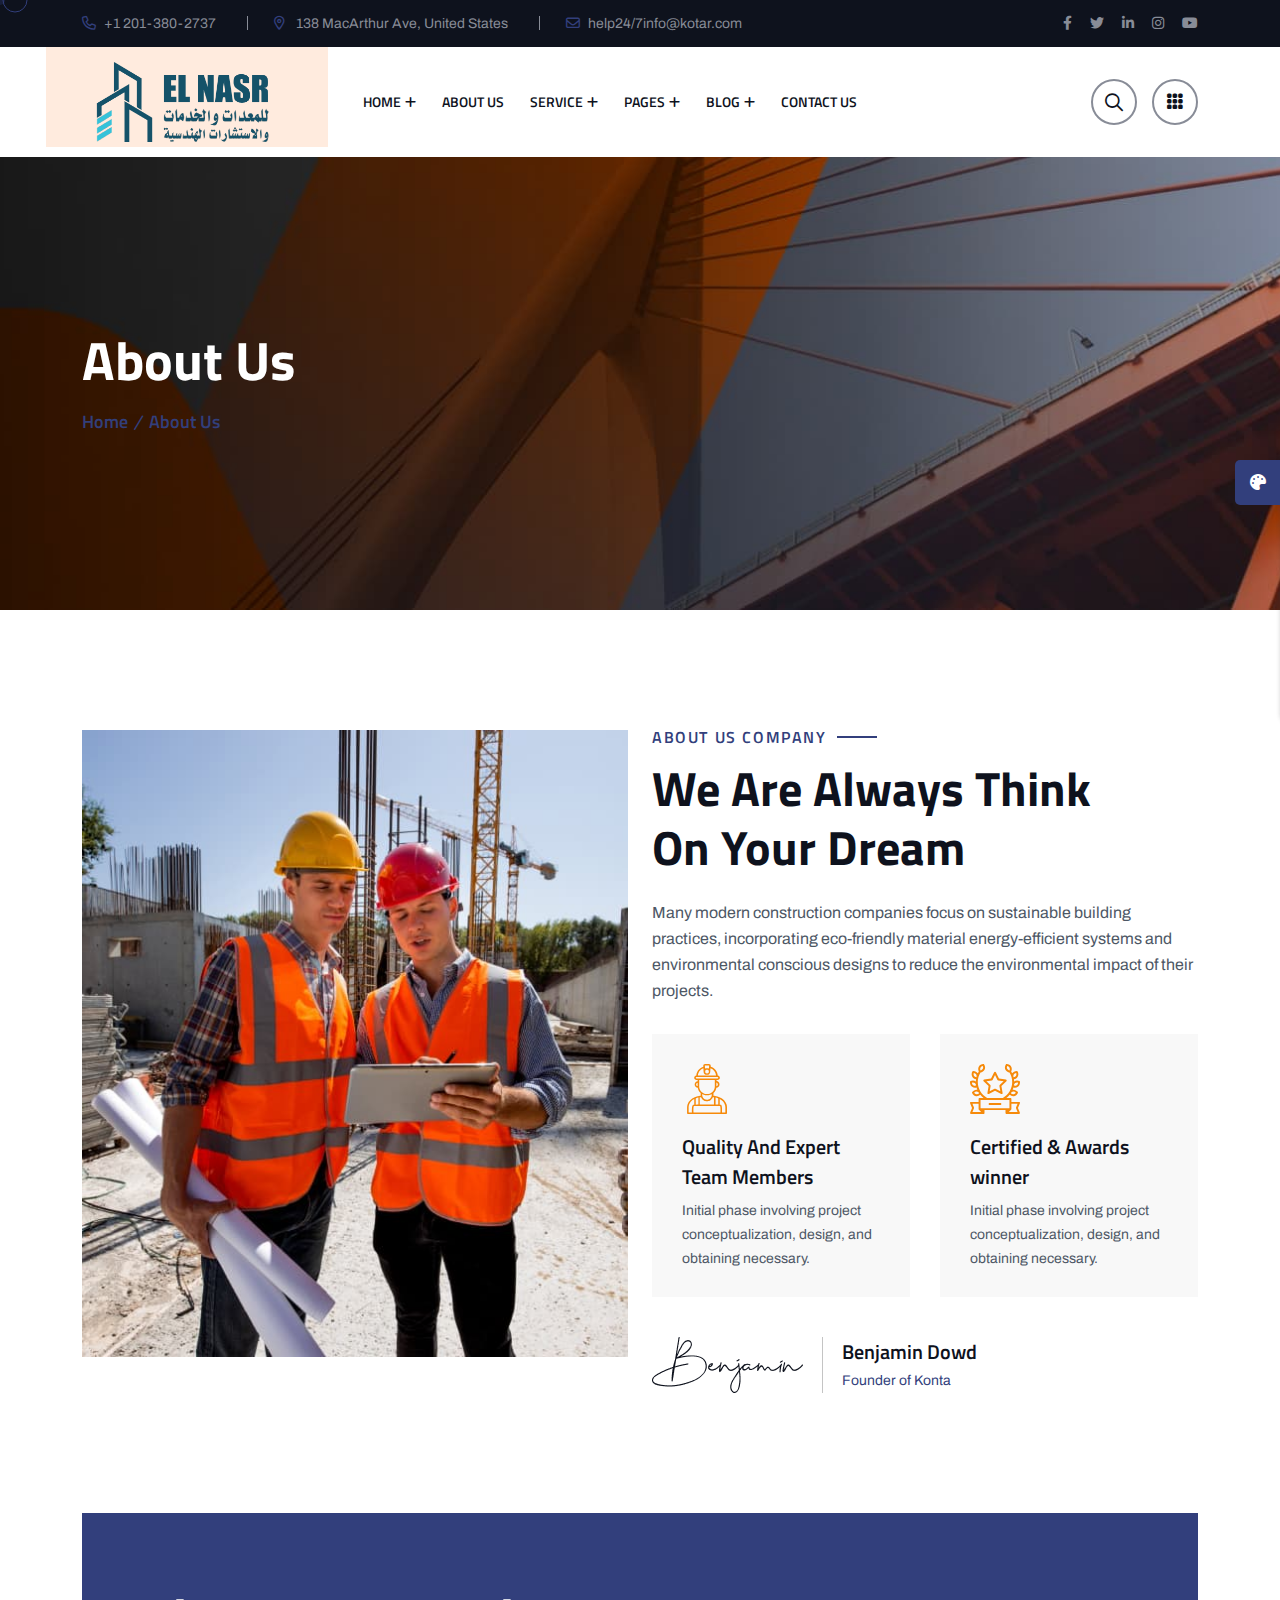
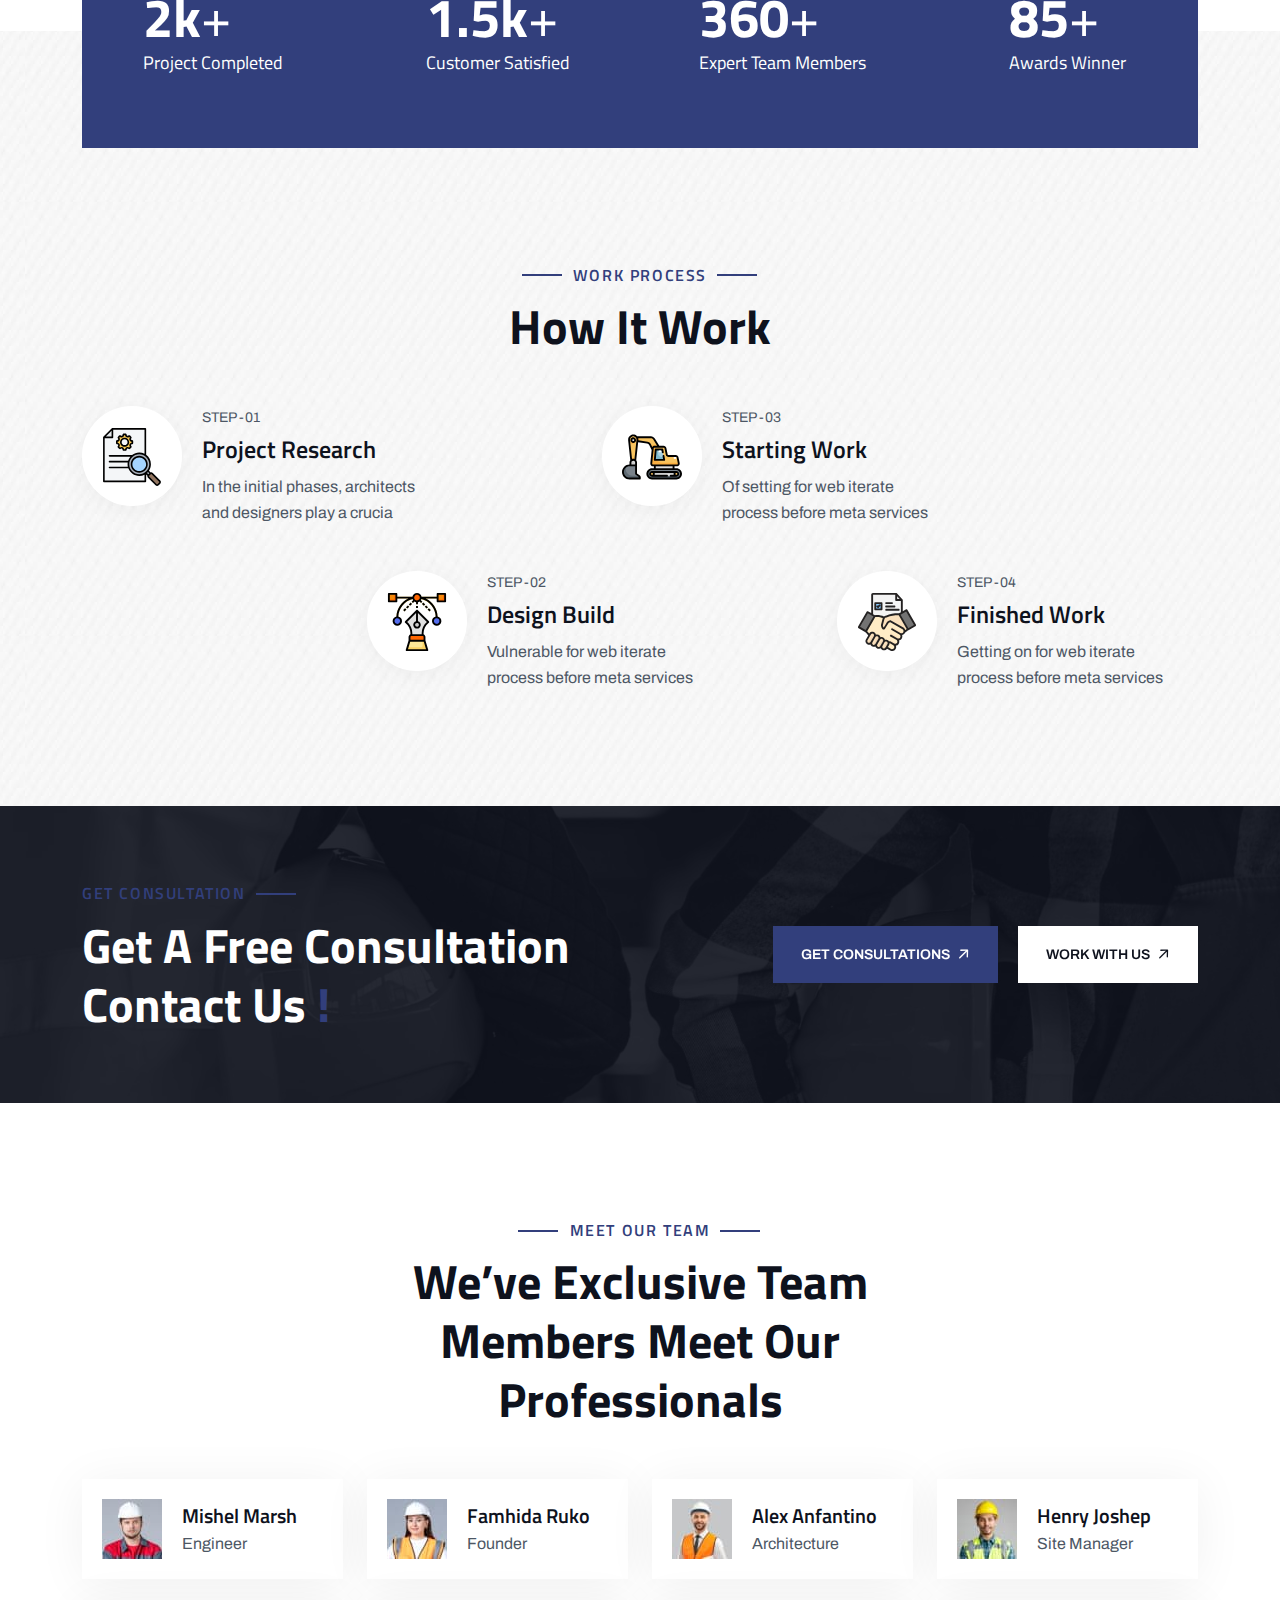
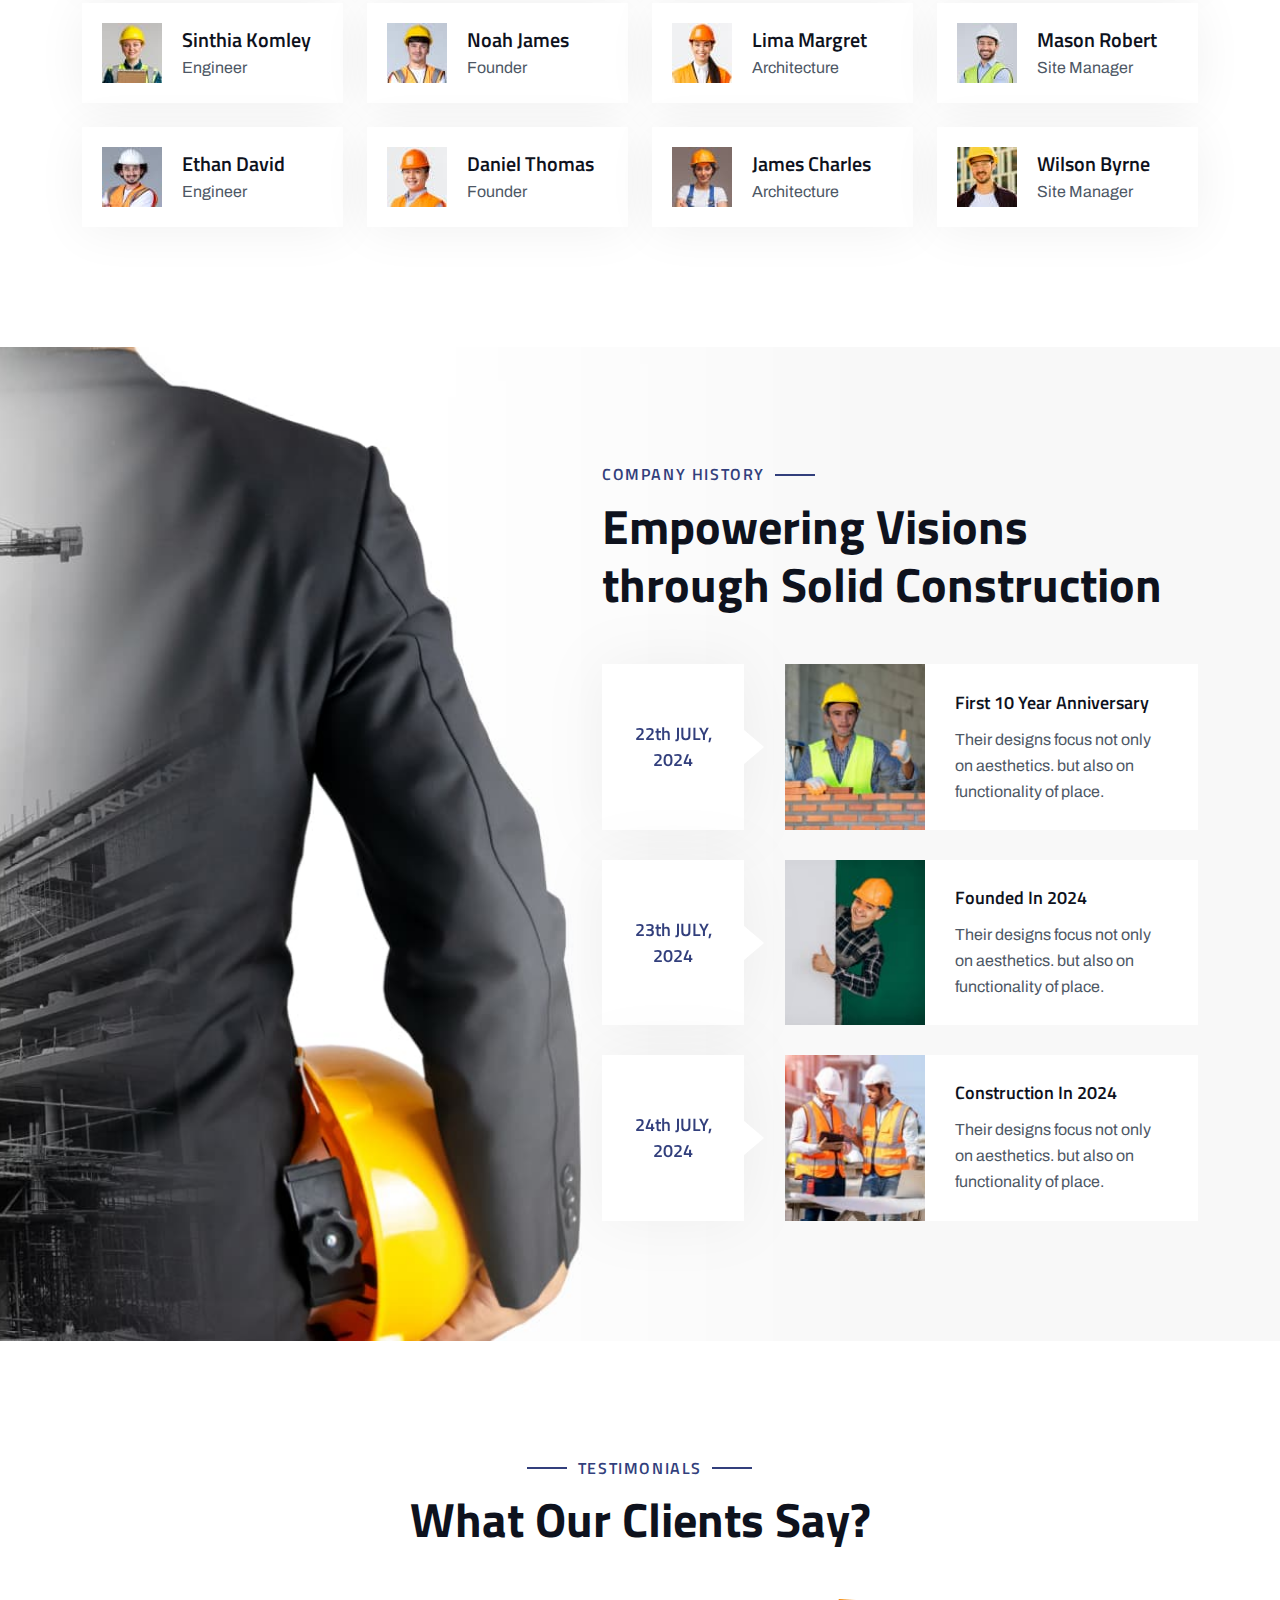
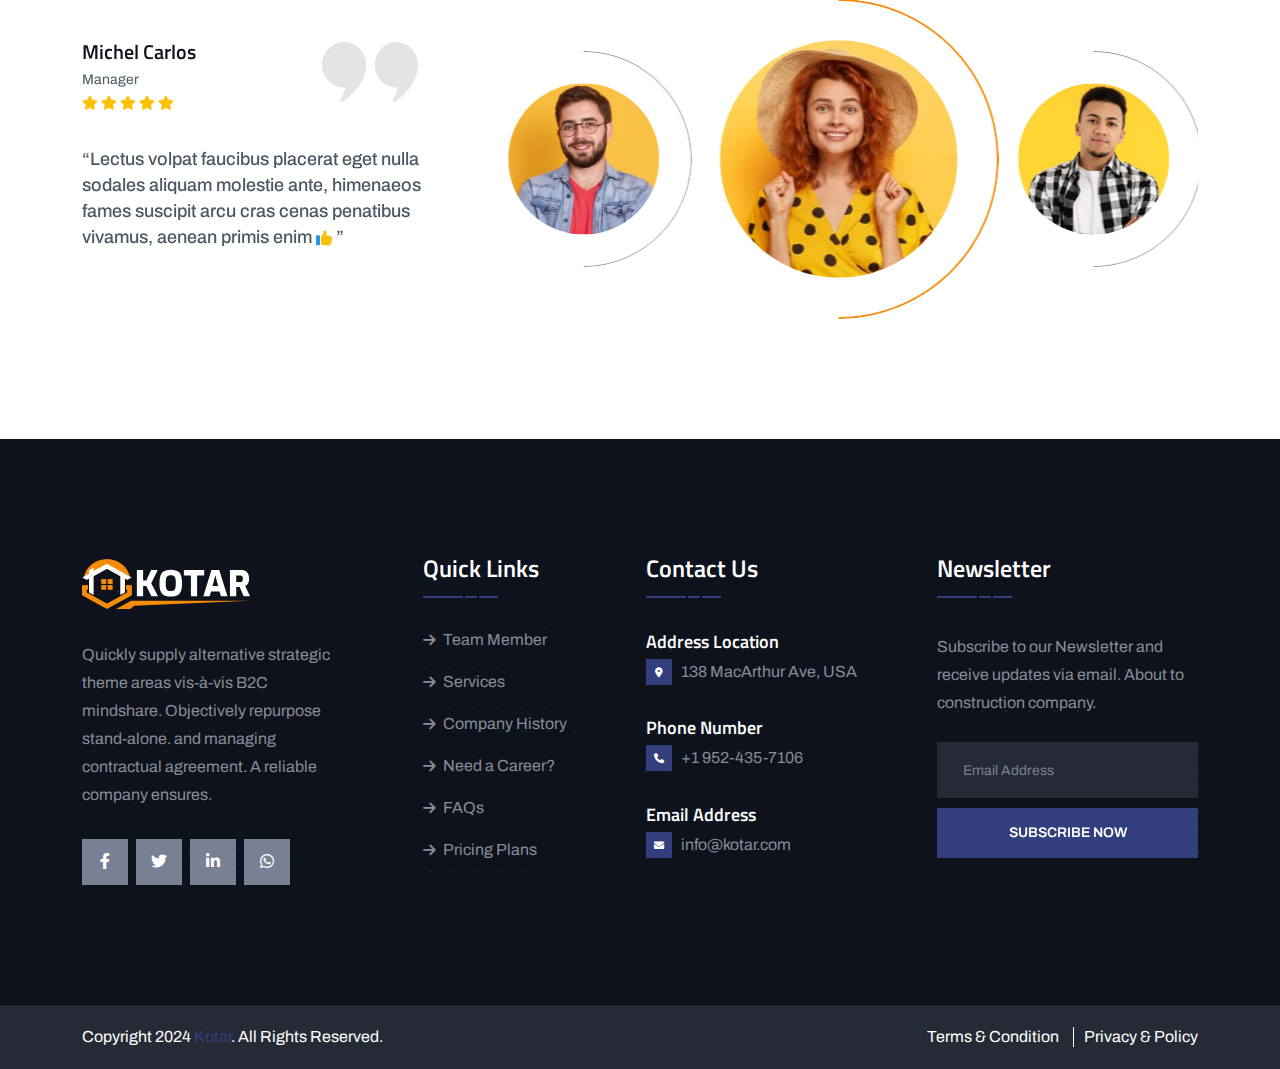
<file: about.html>
<!doctype html><html class="no-js" lang="zxx">
<!-- Mirrored from html.themeholy.com/kotar/demo/about.html by HTTrack Website Copier/3.x [XR&CO'2014], Tue, 15 Apr 2025 18:49:33 GMT -->
<head><meta charset="utf-8"><meta http-equiv="x-ua-compatible" content="ie=edge"><title>Kotar - Kotar Construction Service HTML Template - About Us</title><meta name="author" content="Kotar"><meta name="description" content="Kotar - Kotar Construction Service HTML Template"><meta name="keywords" content="Kotar - Kotar Construction Service HTML Template"><meta name="robots" content="INDEX,FOLLOW"><meta name="viewport" content="width=device-width,initial-scale=1,shrink-to-fit=no"><link rel="apple-touch-icon" sizes="57x57" href="assets/img/favicons/apple-icon-57x57.png"><link rel="apple-touch-icon" sizes="60x60" href="assets/img/favicons/apple-icon-60x60.png"><link rel="apple-touch-icon" sizes="72x72" href="assets/img/favicons/apple-icon-72x72.png"><link rel="apple-touch-icon" sizes="76x76" href="assets/img/favicons/apple-icon-76x76.png"><link rel="apple-touch-icon" sizes="114x114" href="assets/img/favicons/apple-icon-114x114.png"><link rel="apple-touch-icon" sizes="120x120" href="assets/img/favicons/apple-icon-120x120.png"><link rel="apple-touch-icon" sizes="144x144" href="assets/img/favicons/apple-icon-144x144.png"><link rel="apple-touch-icon" sizes="152x152" href="assets/img/favicons/apple-icon-152x152.png"><link rel="apple-touch-icon" sizes="180x180" href="assets/img/favicons/apple-icon-180x180.png"><link rel="icon" type="image/png" sizes="192x192" href="assets/img/favicons/android-icon-192x192.png"><link rel="icon" type="image/png" sizes="32x32" href="assets/img/favicons/favicon-32x32.png"><link rel="icon" type="image/png" sizes="96x96" href="assets/img/favicons/favicon-96x96.png"><link rel="icon" type="image/png" sizes="16x16" href="assets/img/favicons/favicon-16x16.png"><link rel="manifest" href="assets/img/favicons/manifest.json"><meta name="msapplication-TileColor" content="#ffffff"><meta name="msapplication-TileImage" content="assets/img/favicons/ms-icon-144x144.png"><meta name="theme-color" content="#ffffff"><link rel="preconnect" href="https://fonts.googleapis.com/"><link rel="preconnect" href="https://fonts.gstatic.com/" crossorigin><link href="https://fonts.googleapis.com/css2?family=Archivo:ital,wght@0,100..900;1,100..900&amp;family=Titillium+Web:ital,wght@0,200;0,300;0,400;0,600;0,700;0,900;1,200;1,300;1,400;1,600;1,700&amp;display=swap" rel="stylesheet"><link rel="stylesheet" href="assets/css/bootstrap.min.css"><link rel="stylesheet" href="assets/css/fontawesome.min.css"><link rel="stylesheet" href="assets/css/magnific-popup.min.css"><link rel="stylesheet" href="assets/css/swiper-bundle.min.css"><link rel="stylesheet" href="assets/css/style.css"></head><body><div class="cursor"></div><div class="cursor2"></div><div class="color-scheme-wrap active"><button class="switchIcon"><i class="fa-solid fa-palette"></i></button><h4 class="color-scheme-wrap-title"><i class="far fa-palette"></i>STYLE SWITCHER</h4><div class="color-switch-btns"><button data-color="#684DF4"><i class="fa-solid fa-droplet"></i></button> <button data-color="#086ad8"><i class="fa-solid fa-droplet"></i></button> <button data-color="#FC3737"><i class="fa-solid fa-droplet"></i></button> <button data-color="#8a2be2"><i class="fa-solid fa-droplet"></i></button> <button data-color="#104CBA"><i class="fa-solid fa-droplet"></i></button> <button data-color="#ffbf4f"><i class="fa-solid fa-droplet"></i></button> <button data-color="#323F7C"><i class="fa-solid fa-droplet"></i></button> <button data-color="#0e2bc5"><i class="fa-solid fa-droplet"></i></button> <button data-color="#F79C53"><i class="fa-solid fa-droplet"></i></button> <button data-color="#6957af"><i class="fa-solid fa-droplet"></i></button></div><a href="https://themeforest.net/search/themeholy" class="th-btn text-center"><i class="fa fa-shopping-cart me-2"></i> Purchase</a></div><div id="preloader" class="preloader"><button class="th-btn preloaderCls">Cancel Preloader</button><div id="loader" class="th-preloader"><div class="animation-preloader"><div class="txt-loading"><span preloader-text="K" class="characters">K </span><span preloader-text="O" class="characters">O</span> <span preloader-text="T" class="characters">T</span> <span preloader-text="A" class="characters">A</span> <span preloader-text="R" class="characters">R</span></div></div></div></div><div class="sidemenu-wrapper sidemenu-info"><div class="sidemenu-content"><button class="closeButton sideMenuCls"><i class="far fa-times"></i></button><div class="widget"><div class="th-widget-about"><div class="about-logo"><a href="home-company.html"><img src="assets/img/logo.svg" alt="Kotar"></a></div><p class="about-text">Construction services offer tailored solutions to meet the unique needs and specifications of each project.</p><div class="th-social style2"><a href="https://www.facebook.com/"><i class="fab fa-facebook-f"></i></a> <a href="https://www.twitter.com/"><i class="fab fa-twitter"></i></a> <a href="https://www.linkedin.com/"><i class="fab fa-linkedin-in"></i></a> <a href="https://www.whatsapp.com/"><i class="fab fa-whatsapp"></i></a></div></div></div><div class="widget"><h3 class="widget_title">Recent Posts</h3><div class="recent-post-wrap"><div class="recent-post"><div class="media-img"><a href="blog-details.html"><img src="assets/img/blog/recent-post-1-1.jpg" alt="Blog Image"></a></div><div class="media-body"><div class="recent-post-meta"><a href="blog.html"><i class="far fa-calendar"></i>24 Feb , 2024</a></div><h4 class="post-title"><a class="text-inherit" href="blog-details.html">Where Vision Meets Concrete Reality</a></h4></div></div><div class="recent-post"><div class="media-img"><a href="blog-details.html"><img src="assets/img/blog/recent-post-1-2.jpg" alt="Blog Image"></a></div><div class="media-body"><div class="recent-post-meta"><a href="blog.html"><i class="far fa-calendar"></i>22 Feb , 2024</a></div><h4 class="post-title"><a class="text-inherit" href="blog-details.html">Raising the Bar in Construction.</a></h4></div></div></div></div><div class="widget"><h3 class="widget_title">Contact Us</h3><div class="th-widget-about"><h4 class="footer-info-title">Address Location</h4><p class="footer-info"><i class="fas fa-map-marker-alt"></i>138 MacArthur Ave, USA</p><h4 class="footer-info-title">Phone Number</h4><p class="footer-info"><i class="fa-sharp fa-solid fa-phone"></i><a class="text-inherit" href="tel:+19524357106">+1 952-435-7106</a></p><h4 class="footer-info-title">Email Address</h4><p class="footer-info"><i class="fas fa-envelope"></i><a class="text-inherit" href="mailto:info@kotar.com">info@kotar.com</a></p></div></div></div></div><div class="popup-search-box"><button class="searchClose"><i class="fal fa-times"></i></button><form action="#"><input type="text" placeholder="What are you looking for?"> <button type="submit"><i class="fal fa-search"></i></button></form></div><div class="th-menu-wrapper"><div class="th-menu-area text-center"><button class="th-menu-toggle"><i class="fal fa-times"></i></button><div class="mobile-logo"><a href="home-company.html"><img src="assets/img/logo.svg" alt="Kotar"></a></div><div class="th-mobile-menu"><ul><li class="menu-item-has-children"><a href="home-company.html">Home</a><ul class="sub-menu"><li><a href="home-company.html">Home Company</a></li><li><a href="home-construction.html">Home Construction</a></li><li><a href="home-industry.html">Home Industry</a></li></ul></li><li><a href="about.html">About Us</a></li><li class="menu-item-has-children"><a href="#">Service</a><ul class="sub-menu"><li><a href="service.html">Services</a></li><li><a href="service-details.html">Service Details</a></li></ul></li><li class="menu-item-has-children"><a href="#">Pages</a><ul class="sub-menu"><li class="menu-item-has-children"><a href="#">Shop</a><ul class="sub-menu"><li><a href="shop.html">Shop</a></li><li><a href="shop-details.html">Shop Details</a></li><li><a href="cart.html">Cart Page</a></li><li><a href="checkout.html">Checkout</a></li><li><a href="wishlist.html">Wishlist</a></li></ul></li><li><a href="team.html">Team</a></li><li><a href="team-details.html">Team Details</a></li><li><a href="project.html">project</a></li><li><a href="project-details.html">project Details</a></li><li><a href="faq.html">Faq Page</a></li><li><a href="price.html">Price Package</a></li><li><a href="error.html">Error Page</a></li></ul></li><li class="menu-item-has-children"><a href="#">Blog</a><ul class="sub-menu"><li><a href="blog-grid.html">Blog Grid</a></li><li><a href="blog.html">Blog Lists</a></li><li><a href="blog-details.html">Blog Details</a></li></ul></li><li><a href="contact.html">Contact us</a></li></ul></div></div></div><header class="th-header bg-white header-layout1"><div class="header-top"><div class="container"><div class="row justify-content-center justify-content-lg-between align-items-center"><div class="col-auto d-none d-md-block"><div class="header-links"><ul><li><i class="fa-regular fa-phone"></i><a href="tel:+12013802737">+1 201-380-2737</a></li><li class="d-none d-xl-inline-block"><i class="fa-sharp fa-regular fa-location-dot"></i> <span>138 MacArthur Ave, United States</span></li><li><i class="fa-regular fa-envelope"></i><a href="mailto:help24/7info@kotar.com">help24/7info@kotar.com</a></li></ul></div></div><div class="col-auto"><div class="social-links"><span class="social-title">Follow Us:</span> <a href="https://www.facebook.com/"><i class="fab fa-facebook-f"></i></a> <a href="https://www.twitter.com/"><i class="fab fa-twitter"></i></a> <a href="https://www.linkedin.com/"><i class="fab fa-linkedin-in"></i></a> <a href="https://www.instagram.com/"><i class="fab fa-instagram"></i></a> <a href="https://www.youtube.com/"><i class="fab fa-youtube"></i></a></div></div></div></div></div><div class="sticky-wrapper"><div class="container"><div class="menu-area"><div class="row align-items-center justify-content-between"><div class="col-auto"><div class="header-logo"><a href="home-company.html"><img src="assets/img/logo.svg" alt="Kotar"></a></div></div><div class="col-auto me-xl-auto"><nav class="main-menu d-none d-lg-inline-block"><ul><li class="menu-item-has-children"><a href="home-company.html">Home</a><ul class="sub-menu"><li><a href="home-company.html">Home Company</a></li><li><a href="home-construction.html">Home Construction</a></li><li><a href="home-industry.html">Home Industry</a></li></ul></li><li><a href="about.html">About Us</a></li><li class="menu-item-has-children"><a href="#">Service</a><ul class="sub-menu"><li><a href="service.html">Services</a></li><li><a href="service-details.html">Service Details</a></li></ul></li><li class="menu-item-has-children"><a href="#">Pages</a><ul class="sub-menu"><li class="menu-item-has-children"><a href="#">Shop</a><ul class="sub-menu"><li><a href="shop.html">Shop</a></li><li><a href="shop-details.html">Shop Details</a></li><li><a href="cart.html">Cart Page</a></li><li><a href="checkout.html">Checkout</a></li><li><a href="wishlist.html">Wishlist</a></li></ul></li><li><a href="team.html">Team</a></li><li><a href="team-details.html">Team Details</a></li><li><a href="project.html">project</a></li><li><a href="project-details.html">project Details</a></li><li><a href="faq.html">Faq Page</a></li><li><a href="price.html">Price Package</a></li><li><a href="error.html">Error Page</a></li></ul></li><li class="menu-item-has-children"><a href="#">Blog</a><ul class="sub-menu"><li><a href="blog-grid.html">Blog Grid</a></li><li><a href="blog.html">Blog Lists</a></li><li><a href="blog-details.html">Blog Details</a></li></ul></li><li><a href="contact.html">Contact us</a></li></ul></nav><button type="button" class="th-menu-toggle d-block d-lg-none"><i class="far fa-bars"></i></button></div><div class="col-auto d-none d-xl-block"><div class="header-button"><button type="button" class="icon-btn searchBoxToggler"><i class="far fa-search"></i></button> <a href="#" class="icon-btn sideMenuToggler d-none d-lg-block"><i class="fa-solid fa-grid"></i></a> <a href="contact.html" class="th-btn th-icon">GET A QUOTE<i class="fa-regular fa-arrow-right ms-2"></i></a></div></div></div></div></div></div></header><div class="breadcumb-wrapper" data-bg-src="assets/img/bg/breadcumb-bg.jpg"><div class="container"><div class="breadcumb-content"><h1 class="breadcumb-title">About Us</h1><ul class="breadcumb-menu"><li><a href="home-company.html">Home</a></li><li>About Us</li></ul></div></div></div><div class="overflow-hidden overflow-hidden space" id="about-sec"><div class="container"><div class="row"><div class="col-xl-6"><div class="img-box3"><div class="img1"><img src="assets/img/normal/about_3.jpg" alt="About"></div></div></div><div class="col-xl-6"><div class="title-area mb-20 pe-xl-5 me-xl-5"><span class="sub-title style1">About Us Company</span><h2 class="sec-title mb-20">We Are Always Think On Your Dream</h2></div><p class="sec-text mb-30">Many modern construction companies focus on sustainable building practices, incorporating eco-friendly material energy-efficient systems and environmental conscious designs to reduce the environmental impact of their projects.</p><div class="about-item-wrap"><div class="about-item"><div class="about-item_img"><img src="assets/img/icon/about_1_1.svg" alt=""></div><div class="about-item_centent"><h5 class="box-title">Quality And Expert Team Members</h5><p class="about-item_text">Initial phase involving project conceptualization, design, and obtaining necessary.</p></div></div><div class="about-item"><div class="about-item_img"><img src="assets/img/icon/about_1_2.svg" alt=""></div><div class="about-item_centent"><h5 class="box-title">Certified & Awards winner</h5><p class="about-item_text">Initial phase involving project conceptualization, design, and obtaining necessary.</p></div></div></div><div class="about-signature style2"><div class="signature"><img src="assets/img/normal/signature.png" alt="signature"></div><div class="content"><h6 class="name">Benjamin Dowd</h6><span class="desig">Founder of Konta</span></div></div></div></div></div></div><div class="counter-area2"><div class="container"><div class="counter-area bg-theme" data-pos-for="#process-sec" data-sec-pos="bottom-half"><div class="row"><div class="col-sm-6 col-xl-3 counter-card-wrap style2"><div class="counter-card style2"><div class="media-body"><h2 class="box-number text-white"><span class="counter-number">2</span>k<span class="text">+</span></h2><p class="box-text text-white">Project Completed</p></div></div></div><div class="col-sm-6 col-xl-3 counter-card-wrap style2"><div class="counter-card style2"><div class="media-body"><h2 class="box-number text-white"><span class="counter-number">1.5</span>k<span class="text">+</span></h2><p class="box-text text-white">Customer Satisfied</p></div></div></div><div class="col-sm-6 col-xl-3 counter-card-wrap style2"><div class="counter-card style2"><div class="media-body"><h2 class="box-number text-white"><span class="counter-number">360</span><span class="text">+</span></h2><p class="box-text text-white">Expert Team Members</p></div></div></div><div class="col-sm-6 col-xl-3 counter-card-wrap style2"><div class="counter-card style2"><div class="media-body"><h2 class="box-number text-white"><span class="counter-number">85</span><span class="text">+</span></h2><p class="box-text text-white">Awards Winner</p></div></div></div></div></div></div></div><section class="process-sec overflow-hidden space" id="process-sec" data-bg-src="assets/img/bg/process_bg_1.jpg"><div class="container"><div class="title-area pe-xl-3 ps-xl-3 text-center"><span class="sub-title">Work Process</span><h2 class="sec-title">How It Work</h2></div><div class="step-wrap style2"><div class="process-line"><img src="assets/img/shape/process-line.png" alt=""></div><div class="row"><div class="col-md-6 col-lg-3 process-item-wrap"><div class="process-item"><div class="process-item_icon"><img src="assets/img/icon/process_1_1.svg" alt="service image"></div><div class="process-item_content"><p class="box-number">STEP -01</p><h3 class="box-title">Project Research</h3><p class="process-item_text">In the initial phases, architects and designers play a crucia</p></div></div></div><div class="col-md-6 col-lg-3 process-item-wrap"><div class="process-item"><div class="process-item_icon"><img src="assets/img/icon/process_1_2.svg" alt="service image"></div><div class="process-item_content"><p class="box-number">STEP -02</p><h3 class="box-title">Design Build</h3><p class="process-item_text">Vulnerable for web iterate process before meta services</p></div></div></div><div class="col-md-6 col-lg-3 process-item-wrap"><div class="process-item"><div class="process-item_icon"><img src="assets/img/icon/process_1_3.svg" alt="service image"></div><div class="process-item_content"><p class="box-number">STEP -03</p><h3 class="box-title">Starting Work</h3><p class="process-item_text">Of setting for web iterate process before meta services</p></div></div></div><div class="col-md-6 col-lg-3 process-item-wrap"><div class="process-item"><div class="process-item_icon"><img src="assets/img/icon/process_1_4.svg" alt="service image"></div><div class="process-item_content"><p class="box-number">STEP -04</p><h3 class="box-title">Finished Work</h3><p class="process-item_text">Getting on for web iterate process before meta services</p></div></div></div></div></div></div></section><section class="cta-area2" data-overlay="title" data-opacity="9" data-bg-src="assets/img/bg/cta_bg_1.jpg"><div class="container"><div class="row align-items-center"><div class="col-lg-6 mb-5 mb-lg-0"><div class="title-area mb-0 text-center text-lg-start"><span class="sub-title style1 mb-20">Get Consultation</span><h2 class="sec-title text-white">Get A Free Consultation Contact Us <span class="text-theme">!</span></h2></div></div><div class="col-lg-6"><div class="cta-group justify-content-lg-end justify-content-center"><a href="contact.html" class="th-btn style1 th-icon">Get Consultations<i class="fa-regular fa-arrow-right ms-2"></i> </a><a href="contact.html" class="th-btn style3 th-icon">Work With Us<i class="fa-regular fa-arrow-right ms-2"></i></a></div></div></div></div><div class="cta-shape"><img src="assets/img/normal/cta_1.png" alt=""></div></section><section class="space" id="team-sec"><div class="container"><div class="row"><div class="col-lg-8 offset-lg-2"><div class="title-area text-center pe-xl-5 px-xl-5"><span class="sub-title">Meet Our Team</span><h2 class="sec-title">We’ve Exclusive Team Members Meet Our Professionals</h2></div></div></div><div class="row gy-4 gx-30"><div class="col-xl-3 col-lg-4 col-md-6"><div class="th-team team-grid"><div class="team-grid_wrapper"><div class="team-img"><img src="assets/img/team/team_4_1.jpg" alt="Team"></div><div class="media-body"><h3 class="box-title"><a href="team-details.html">Mishel Marsh</a></h3><span class="team-desig">Engineer</span></div></div><div class="team-content"><p class="sec-text">Good communication is crucial in the construction industry.</p><div class="th-social"><a href="https://www.facebook.com/"><i class="fa-brands fa-vimeo-v"></i></a> <a href="https://www.facebook.com/"><i class="fab fa-facebook-f"></i></a> <a href="https://www.twitter.com/"><i class="fab fa-twitter"></i></a> <a href="https://www.linkedin.com/"><i class="fab fa-linkedin-in"></i></a></div></div></div></div><div class="col-xl-3 col-lg-4 col-md-6"><div class="th-team team-grid"><div class="team-grid_wrapper"><div class="team-img"><img src="assets/img/team/team_4_2.jpg" alt="Team"></div><div class="media-body"><h3 class="box-title"><a href="team-details.html">Famhida Ruko</a></h3><span class="team-desig">Founder</span></div></div><div class="team-content"><p class="sec-text">Residential construction focuses on building homes.</p><div class="th-social"><a href="https://www.facebook.com/"><i class="fa-brands fa-vimeo-v"></i></a> <a href="https://www.facebook.com/"><i class="fab fa-facebook-f"></i></a> <a href="https://www.twitter.com/"><i class="fab fa-twitter"></i></a> <a href="https://www.linkedin.com/"><i class="fab fa-linkedin-in"></i></a></div></div></div></div><div class="col-xl-3 col-lg-4 col-md-6"><div class="th-team team-grid"><div class="team-grid_wrapper"><div class="team-img"><img src="assets/img/team/team_4_3.jpg" alt="Team"></div><div class="media-body"><h3 class="box-title"><a href="team-details.html">Alex Anfantino</a></h3><span class="team-desig">Architecture</span></div></div><div class="team-content"><p class="sec-text">Along with design, architecture firms often offer project.</p><div class="th-social"><a href="https://www.facebook.com/"><i class="fa-brands fa-vimeo-v"></i></a> <a href="https://www.facebook.com/"><i class="fab fa-facebook-f"></i></a> <a href="https://www.twitter.com/"><i class="fab fa-twitter"></i></a> <a href="https://www.linkedin.com/"><i class="fab fa-linkedin-in"></i></a></div></div></div></div><div class="col-xl-3 col-lg-4 col-md-6"><div class="th-team team-grid"><div class="team-grid_wrapper"><div class="team-img"><img src="assets/img/team/team_4_4.jpg" alt="Team"></div><div class="media-body"><h3 class="box-title"><a href="team-details.html">Henry Joshep</a></h3><span class="team-desig">Site Manager</span></div></div><div class="team-content"><p class="sec-text">Residential construction focuses on building homes.</p><div class="th-social"><a href="https://www.facebook.com/"><i class="fa-brands fa-vimeo-v"></i></a> <a href="https://www.facebook.com/"><i class="fab fa-facebook-f"></i></a> <a href="https://www.twitter.com/"><i class="fab fa-twitter"></i></a> <a href="https://www.linkedin.com/"><i class="fab fa-linkedin-in"></i></a></div></div></div></div><div class="col-xl-3 col-lg-4 col-md-6"><div class="th-team team-grid"><div class="team-grid_wrapper"><div class="team-img"><img src="assets/img/team/team_4_5.jpg" alt="Team"></div><div class="media-body"><h3 class="box-title"><a href="team-details.html">Sinthia Komley</a></h3><span class="team-desig">Engineer</span></div></div><div class="team-content"><p class="sec-text">Good communication is crucial in the construction industry.</p><div class="th-social"><a href="https://www.facebook.com/"><i class="fa-brands fa-vimeo-v"></i></a> <a href="https://www.facebook.com/"><i class="fab fa-facebook-f"></i></a> <a href="https://www.twitter.com/"><i class="fab fa-twitter"></i></a> <a href="https://www.linkedin.com/"><i class="fab fa-linkedin-in"></i></a></div></div></div></div><div class="col-xl-3 col-lg-4 col-md-6"><div class="th-team team-grid"><div class="team-grid_wrapper"><div class="team-img"><img src="assets/img/team/team_4_6.jpg" alt="Team"></div><div class="media-body"><h3 class="box-title"><a href="team-details.html">Noah James</a></h3><span class="team-desig">Founder</span></div></div><div class="team-content"><p class="sec-text">Residential construction focuses on building homes.</p><div class="th-social"><a href="https://www.facebook.com/"><i class="fa-brands fa-vimeo-v"></i></a> <a href="https://www.facebook.com/"><i class="fab fa-facebook-f"></i></a> <a href="https://www.twitter.com/"><i class="fab fa-twitter"></i></a> <a href="https://www.linkedin.com/"><i class="fab fa-linkedin-in"></i></a></div></div></div></div><div class="col-xl-3 col-lg-4 col-md-6"><div class="th-team team-grid"><div class="team-grid_wrapper"><div class="team-img"><img src="assets/img/team/team_4_7.jpg" alt="Team"></div><div class="media-body"><h3 class="box-title"><a href="team-details.html">Lima Margret</a></h3><span class="team-desig">Architecture</span></div></div><div class="team-content"><p class="sec-text">Residential construction focuses on building homes.</p><div class="th-social"><a href="https://www.facebook.com/"><i class="fa-brands fa-vimeo-v"></i></a> <a href="https://www.facebook.com/"><i class="fab fa-facebook-f"></i></a> <a href="https://www.twitter.com/"><i class="fab fa-twitter"></i></a> <a href="https://www.linkedin.com/"><i class="fab fa-linkedin-in"></i></a></div></div></div></div><div class="col-xl-3 col-lg-4 col-md-6"><div class="th-team team-grid"><div class="team-grid_wrapper"><div class="team-img"><img src="assets/img/team/team_4_8.jpg" alt="Team"></div><div class="media-body"><h3 class="box-title"><a href="team-details.html">Mason Robert</a></h3><span class="team-desig">Site Manager</span></div></div><div class="team-content"><p class="sec-text">Residential construction focuses on building homes.</p><div class="th-social"><a href="https://www.facebook.com/"><i class="fa-brands fa-vimeo-v"></i></a> <a href="https://www.facebook.com/"><i class="fab fa-facebook-f"></i></a> <a href="https://www.twitter.com/"><i class="fab fa-twitter"></i></a> <a href="https://www.linkedin.com/"><i class="fab fa-linkedin-in"></i></a></div></div></div></div><div class="col-xl-3 col-lg-4 col-md-6"><div class="th-team team-grid"><div class="team-grid_wrapper"><div class="team-img"><img src="assets/img/team/team_4_9.jpg" alt="Team"></div><div class="media-body"><h3 class="box-title"><a href="team-details.html">Ethan David</a></h3><span class="team-desig">Engineer</span></div></div><div class="team-content"><p class="sec-text">Good communication is crucial in the construction industry.</p><div class="th-social"><a href="https://www.facebook.com/"><i class="fa-brands fa-vimeo-v"></i></a> <a href="https://www.facebook.com/"><i class="fab fa-facebook-f"></i></a> <a href="https://www.twitter.com/"><i class="fab fa-twitter"></i></a> <a href="https://www.linkedin.com/"><i class="fab fa-linkedin-in"></i></a></div></div></div></div><div class="col-xl-3 col-lg-4 col-md-6"><div class="th-team team-grid"><div class="team-grid_wrapper"><div class="team-img"><img src="assets/img/team/team_4_10.jpg" alt="Team"></div><div class="media-body"><h3 class="box-title"><a href="team-details.html">Daniel Thomas</a></h3><span class="team-desig">Founder</span></div></div><div class="team-content"><p class="sec-text">Residential construction focuses on building homes.</p><div class="th-social"><a href="https://www.facebook.com/"><i class="fa-brands fa-vimeo-v"></i></a> <a href="https://www.facebook.com/"><i class="fab fa-facebook-f"></i></a> <a href="https://www.twitter.com/"><i class="fab fa-twitter"></i></a> <a href="https://www.linkedin.com/"><i class="fab fa-linkedin-in"></i></a></div></div></div></div><div class="col-xl-3 col-lg-4 col-md-6"><div class="th-team team-grid"><div class="team-grid_wrapper"><div class="team-img"><img src="assets/img/team/team_4_11.jpg" alt="Team"></div><div class="media-body"><h3 class="box-title"><a href="team-details.html">James Charles</a></h3><span class="team-desig">Architecture</span></div></div><div class="team-content"><p class="sec-text">Along with design, architecture firms often offer project.</p><div class="th-social"><a href="https://www.facebook.com/"><i class="fa-brands fa-vimeo-v"></i></a> <a href="https://www.facebook.com/"><i class="fab fa-facebook-f"></i></a> <a href="https://www.twitter.com/"><i class="fab fa-twitter"></i></a> <a href="https://www.linkedin.com/"><i class="fab fa-linkedin-in"></i></a></div></div></div></div><div class="col-xl-3 col-lg-4 col-md-6"><div class="th-team team-grid"><div class="team-grid_wrapper"><div class="team-img"><img src="assets/img/team/team_4_12.jpg" alt="Team"></div><div class="media-body"><h3 class="box-title"><a href="team-details.html">Wilson Byrne</a></h3><span class="team-desig">Site Manager</span></div></div><div class="team-content"><p class="sec-text">Residential construction focuses on building homes.</p><div class="th-social"><a href="https://www.facebook.com/"><i class="fa-brands fa-vimeo-v"></i></a> <a href="https://www.facebook.com/"><i class="fab fa-facebook-f"></i></a> <a href="https://www.twitter.com/"><i class="fab fa-twitter"></i></a> <a href="https://www.linkedin.com/"><i class="fab fa-linkedin-in"></i></a></div></div></div></div></div></div></section><section class="why-sec3 space" data-bg-src="assets/img/bg/why_bg_3.jpg"><div class="container"><div class="history-item-right"><div class="title-area"><span class="sub-title style1">Company History</span><h2 class="sec-title">Empowering Visions through Solid Construction</h2></div><div class="history-item-wrap"><div class="history-item-date">22th JULY, 2024</div><div class="history-item"><div class="history-item-img"><img src="assets/img/normal/mission_1_1.jpg" alt="img"></div><div class="history-item-details"><h5 class="box-title">First 10 Year Anniversary</h5><p class="history-item-text">Their designs focus not only on aesthetics. but also on functionality of place.</p></div></div></div><div class="history-item-wrap"><div class="history-item-date">23th JULY, 2024</div><div class="history-item"><div class="history-item-img"><img src="assets/img/normal/mission_1_2.jpg" alt="img"></div><div class="history-item-details"><h5 class="box-title">Founded In 2024</h5><p class="history-item-text">Their designs focus not only on aesthetics. but also on functionality of place.</p></div></div></div><div class="history-item-wrap"><div class="history-item-date">24th JULY, 2024</div><div class="history-item"><div class="history-item-img"><img src="assets/img/normal/mission_1_3.jpg" alt="img"></div><div class="history-item-details"><h5 class="box-title">Construction In 2024</h5><p class="history-item-text">Their designs focus not only on aesthetics. but also on functionality of place.</p></div></div></div></div></div></section><section class="testimonial-area overflow-hidden space" id="testi-sec"><div class="container"><div class="title-area text-center"><span class="sub-title">Testimonials</span><h2 class="sec-title">What Our Clients Say?</h2></div><div class="slider-area testi-box-area"><div class="row align-items-center justify-content-between"><div class="col-xl-4"><div class="swiper th-slider style2 testiSlider2 gallery-top" id="testiSlider2" data-slider-options='{"effect":"slide","loop":true,"autoplay":false,"slidesPerView":"1","thumbs":{"swiper":".testi-grid-thumb"}}'><div class="swiper-wrapper"><div class="swiper-slide"><div class="testi-box"><div class="testi-box_wrapper"><div class="testi-box_profile"><div class="testi-box_info"><h3 class="box-title">Michel Carlos</h3><span class="testi-box_desig">Manager</span><div class="testi-box_review"><i class="fa-solid fa-star"></i> <i class="fa-solid fa-star"></i> <i class="fa-solid fa-star"></i> <i class="fa-solid fa-star"></i> <i class="fa-solid fa-star"></i></div></div><div class="testi-box-quote"><img src="assets/img/icon/testi-quote2.svg" alt="img"></div></div></div><p class="testi-box_text"><span>“</span>The preconstruction phase involves site preparation acquiring necessary permits & establishing construction site and finishing work. Delays and changes are common in construction. <img src="assets/img/icon/like.svg" alt=""> <span>”</span></p></div></div><div class="swiper-slide"><div class="testi-box"><div class="testi-box_wrapper"><div class="testi-box_profile"><div class="testi-box_info"><h3 class="box-title">Angelina Rose</h3><span class="testi-box_desig">Founder CEO</span><div class="testi-box_review"><i class="fa-solid fa-star"></i> <i class="fa-solid fa-star"></i> <i class="fa-solid fa-star"></i> <i class="fa-solid fa-star"></i> <i class="fa-solid fa-star"></i></div></div><div class="testi-box-quote"><img src="assets/img/icon/testi-quote2.svg" alt="img"></div></div></div><p class="testi-box_text"><span>“</span>Objectively visualize error-free technology for B2B alignment. Monotonectally harness an expanded array of models via effective collaboration in the success. <img src="assets/img/icon/like.svg" alt=""> <span>”</span></p></div></div><div class="swiper-slide"><div class="testi-box"><div class="testi-box_wrapper"><div class="testi-box_profile"><div class="testi-box_info"><h3 class="box-title">Alex Jordan</h3><span class="testi-box_desig">Project Manager</span><div class="testi-box_review"><i class="fa-solid fa-star"></i> <i class="fa-solid fa-star"></i> <i class="fa-solid fa-star"></i> <i class="fa-solid fa-star"></i> <i class="fa-solid fa-star"></i></div></div><div class="testi-box-quote"><img src="assets/img/icon/testi-quote2.svg" alt="img"></div></div></div><p class="testi-box_text"><span>“</span>Completely drive innovative value whereas out-of-the-box paradigms. Interactively pursue stand-alone markets after global say that they results. <img src="assets/img/icon/like.svg" alt=""> <span>”</span></p></div></div><div class="swiper-slide"><div class="testi-box"><div class="testi-box_wrapper"><div class="testi-box_profile"><div class="testi-box_info"><h3 class="box-title">Michel Carlos</h3><span class="testi-box_desig">Manager</span><div class="testi-box_review"><i class="fa-solid fa-star"></i> <i class="fa-solid fa-star"></i> <i class="fa-solid fa-star"></i> <i class="fa-solid fa-star"></i> <i class="fa-solid fa-star"></i></div></div><div class="testi-box-quote"><img src="assets/img/icon/testi-quote2.svg" alt="img"></div></div></div><p class="testi-box_text"><span>“</span>Lectus volpat faucibus placerat eget nulla sodales aliquam molestie ante, himenaeos fames suscipit arcu cras cenas penatibus vivamus, aenean primis enim <img src="assets/img/icon/like.svg" alt=""> <span>”</span></p></div></div><div class="swiper-slide"><div class="testi-box"><div class="testi-box_wrapper"><div class="testi-box_profile"><div class="testi-box_info"><h3 class="box-title">Angelina Rose</h3><span class="testi-box_desig">Founder CEO</span><div class="testi-box_review"><i class="fa-solid fa-star"></i> <i class="fa-solid fa-star"></i> <i class="fa-solid fa-star"></i> <i class="fa-solid fa-star"></i> <i class="fa-solid fa-star"></i></div></div><div class="testi-box-quote"><img src="assets/img/icon/testi-quote2.svg" alt="img"></div></div></div><p class="testi-box_text"><span>“</span>Objectively visualize error-free technology for B2B alignment. Monotonectally harness an expanded array of models via effective collaboration in the success. <img src="assets/img/icon/like.svg" alt=""> <span>”</span></p></div></div><div class="swiper-slide"><div class="testi-box"><div class="testi-box_wrapper"><div class="testi-box_profile"><div class="testi-box_info"><h3 class="box-title">Alex Jordan</h3><span class="testi-box_desig">Project Manager</span><div class="testi-box_review"><i class="fa-solid fa-star"></i> <i class="fa-solid fa-star"></i> <i class="fa-solid fa-star"></i> <i class="fa-solid fa-star"></i> <i class="fa-solid fa-star"></i></div></div><div class="testi-box-quote"><img src="assets/img/icon/testi-quote2.svg" alt="img"></div></div></div><p class="testi-box_text"><span>“</span>Completely drive innovative value whereas out-of-the-box paradigms. Interactively pursue stand-alone markets after global say that they results. <img src="assets/img/icon/like.svg" alt=""> <span>”</span></p></div></div><div class="swiper-slide"><div class="testi-box"><div class="testi-box_wrapper"><div class="testi-box_profile"><div class="testi-box_info"><h3 class="box-title">Michel Carlos</h3><span class="testi-box_desig">Manager</span><div class="testi-box_review"><i class="fa-solid fa-star"></i> <i class="fa-solid fa-star"></i> <i class="fa-solid fa-star"></i> <i class="fa-solid fa-star"></i> <i class="fa-solid fa-star"></i></div></div><div class="testi-box-quote"><img src="assets/img/icon/testi-quote2.svg" alt="img"></div></div></div><p class="testi-box_text"><span>“</span>Lectus volpat faucibus placerat eget nulla sodales aliquam molestie ante, himenaeos fames suscipit arcu cras cenas penatibus vivamus, aenean primis enim <img src="assets/img/icon/like.svg" alt=""> <span>”</span></p></div></div></div></div></div><div class="col-xl-8"><div class="slider-area"><div class="swiper th-slider testimonial-slider testiSlider2 testi-grid-thumb gallery-thumbs" data-slider-options='{"effect":"slide","slidesPerView":"3","loop":true,"autoplay":false,"slideToClickedSlide":true,"centeredSlides":true}' data-slider-tab="#testiSlider2"><div class="swiper-wrapper"><div class="swiper-slide"><div class="testi-img"><img src="assets/img/testimonial/testi_2_1.jpg" alt="Image"></div></div><div class="swiper-slide"><div class="testi-img"><img src="assets/img/testimonial/testi_2_2.jpg" alt="Image"></div></div><div class="swiper-slide"><div class="testi-img"><img src="assets/img/testimonial/testi_2_3.jpg" alt="Image"></div></div><div class="swiper-slide"><div class="testi-img"><img src="assets/img/testimonial/testi_2_1.jpg" alt="Image"></div></div><div class="swiper-slide"><div class="testi-img"><img src="assets/img/testimonial/testi_2_2.jpg" alt="Image"></div></div><div class="swiper-slide"><div class="testi-img"><img src="assets/img/testimonial/testi_2_3.jpg" alt="Image"></div></div><div class="swiper-slide"><div class="testi-img"><img src="assets/img/testimonial/testi_2_1.jpg" alt="Image"></div></div></div></div></div></div></div><button data-slider-prev="#testiSlider2" class="swiper-button-next slider-arrow style3 slider-prev"><i class="far fa-arrow-left"></i></button> <button data-slider-next="#testiSlider2" class="swiper-button-prev slider-arrow style3 slider-next"><i class="far fa-arrow-right"></i></button></div></div></section><footer class="footer-wrapper footer-layout1" data-bg-src="assets/img/bg/footer_bg_1.png"><div class="widget-area"><div class="container"><div class="row justify-content-between"><div class="col-md-6 col-xl-3"><div class="widget footer-widget"><div class="th-widget-about"><div class="about-logo"><a href="home-company.html"><img src="assets/img/logo2.svg" alt="Kotar"></a></div><p class="about-text">Quickly supply alternative strategic theme areas vis-à-vis B2C mindshare. Objectively repurpose stand-alone. and managing contractual agreement. A reliable company ensures.</p><div class="th-social"><a href="https://www.facebook.com/"><i class="fab fa-facebook-f"></i></a> <a href="https://www.twitter.com/"><i class="fab fa-twitter"></i></a> <a href="https://www.linkedin.com/"><i class="fab fa-linkedin-in"></i></a> <a href="https://www.whatsapp.com/"><i class="fab fa-whatsapp"></i></a></div></div></div></div><div class="col-md-6 col-xl-auto"><div class="widget widget_nav_menu footer-widget"><h3 class="widget_title">Quick Links</h3><div class="menu-all-pages-container"><ul class="menu"><li><a href="team.html">Team Member</a></li><li><a href="service.html">Services</a></li><li><a href="contact.html">Company History</a></li><li><a href="contact.html">Need a Career?</a></li><li><a href="faq.html">FAQs</a></li><li><a href="price.html">Pricing Plans</a></li></ul></div></div></div><div class="col-md-6 col-xl-auto"><div class="widget footer-widget"><h3 class="widget_title">Contact Us</h3><div class="th-widget-about"><h4 class="footer-info-title">Address Location</h4><p class="footer-info"><i class="fas fa-map-marker-alt"></i>138 MacArthur Ave, USA</p><h4 class="footer-info-title">Phone Number</h4><p class="footer-info"><i class="fa-sharp fa-solid fa-phone"></i><a class="text-inherit" href="tel:+19524357106">+1 952-435-7106</a></p><h4 class="footer-info-title">Email Address</h4><p class="footer-info"><i class="fas fa-envelope"></i><a class="text-inherit" href="mailto:info@kotar.com">info@kotar.com</a></p></div></div></div><div class="col-md-6 col-xl-3"><div class="widget footer-widget"><h4 class="widget_title">Newsletter</h4><div class="newsletter-widget"><p class="title md-10">Subscribe to our Newsletter and receive updates via email. About to construction company.</p><div class="footer-search-contact mt-25"><form><input class="form-control" type="email" placeholder="Email Address"></form><div class="footer-btn mt-10"><button type="submit" class="th-btn style1 btn-fw">Subscribe Now</button></div></div></div></div></div></div></div></div><div class="copyright-wrap"><div class="container"><div class="row justify-content-between align-items-center"><div class="col-md-6"><p class="copyright-text">Copyright 2024 <a href="home-company.html">Kotar</a>. All Rights Reserved.</p></div><div class="col-md-6 text-end d-none d-md-block"><div class="footer-links"><ul><li><a href="about.html">Terms & Condition</a></li><li><a href="about.html">Privacy & Policy</a></li></ul></div></div></div></div></div></footer><div class="scroll-top"><svg class="progress-circle svg-content" width="100%" height="100%" viewBox="-1 -1 102 102"><path d="M50,1 a49,49 0 0,1 0,98 a49,49 0 0,1 0,-98" style="transition: stroke-dashoffset 10ms linear 0s; stroke-dasharray: 307.919, 307.919; stroke-dashoffset: 307.919;"></path></svg></div><script src="assets/js/vendor/jquery-3.6.0.min.js"></script><script src="assets/js/swiper-bundle.min.js"></script><script src="assets/js/bootstrap.min.js"></script><script src="assets/js/jquery.magnific-popup.min.js"></script><script src="assets/js/jquery.counterup.min.js"></script><script src="assets/js/jquery-ui.min.js"></script><script src="assets/js/imagesloaded.pkgd.min.js"></script><script src="assets/js/isotope.pkgd.min.js"></script><script src="assets/js/gsap.min.js"></script><script src="assets/js/ScrollTrigger.min.js"></script><script src="assets/js/circle-progress.js"></script><script src="assets/js/nice-select.min.js"></script><script src="assets/js/smooth-scroll.js"></script><script src="assets/js/main.js"></script></body>
<!-- Mirrored from html.themeholy.com/kotar/demo/about.html by HTTrack Website Copier/3.x [XR&CO'2014], Tue, 15 Apr 2025 18:49:38 GMT -->
</html>
</file>
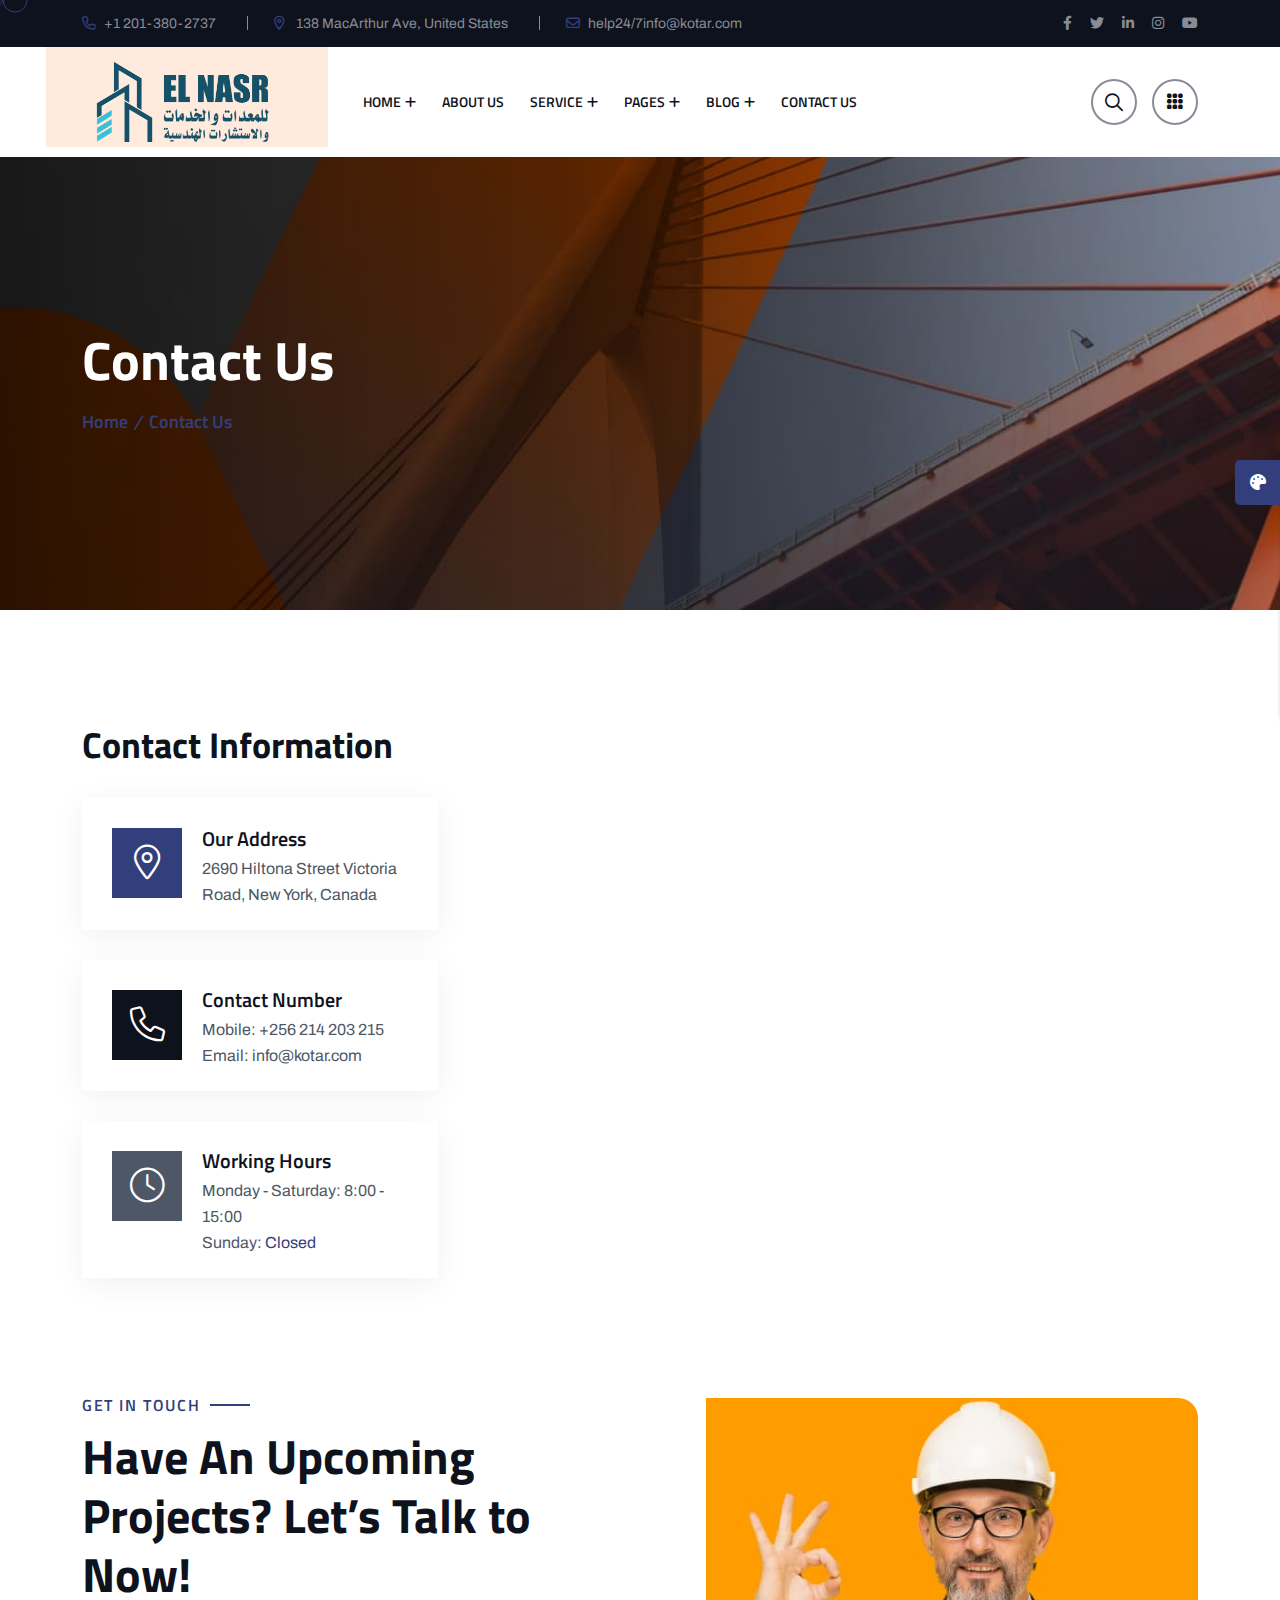
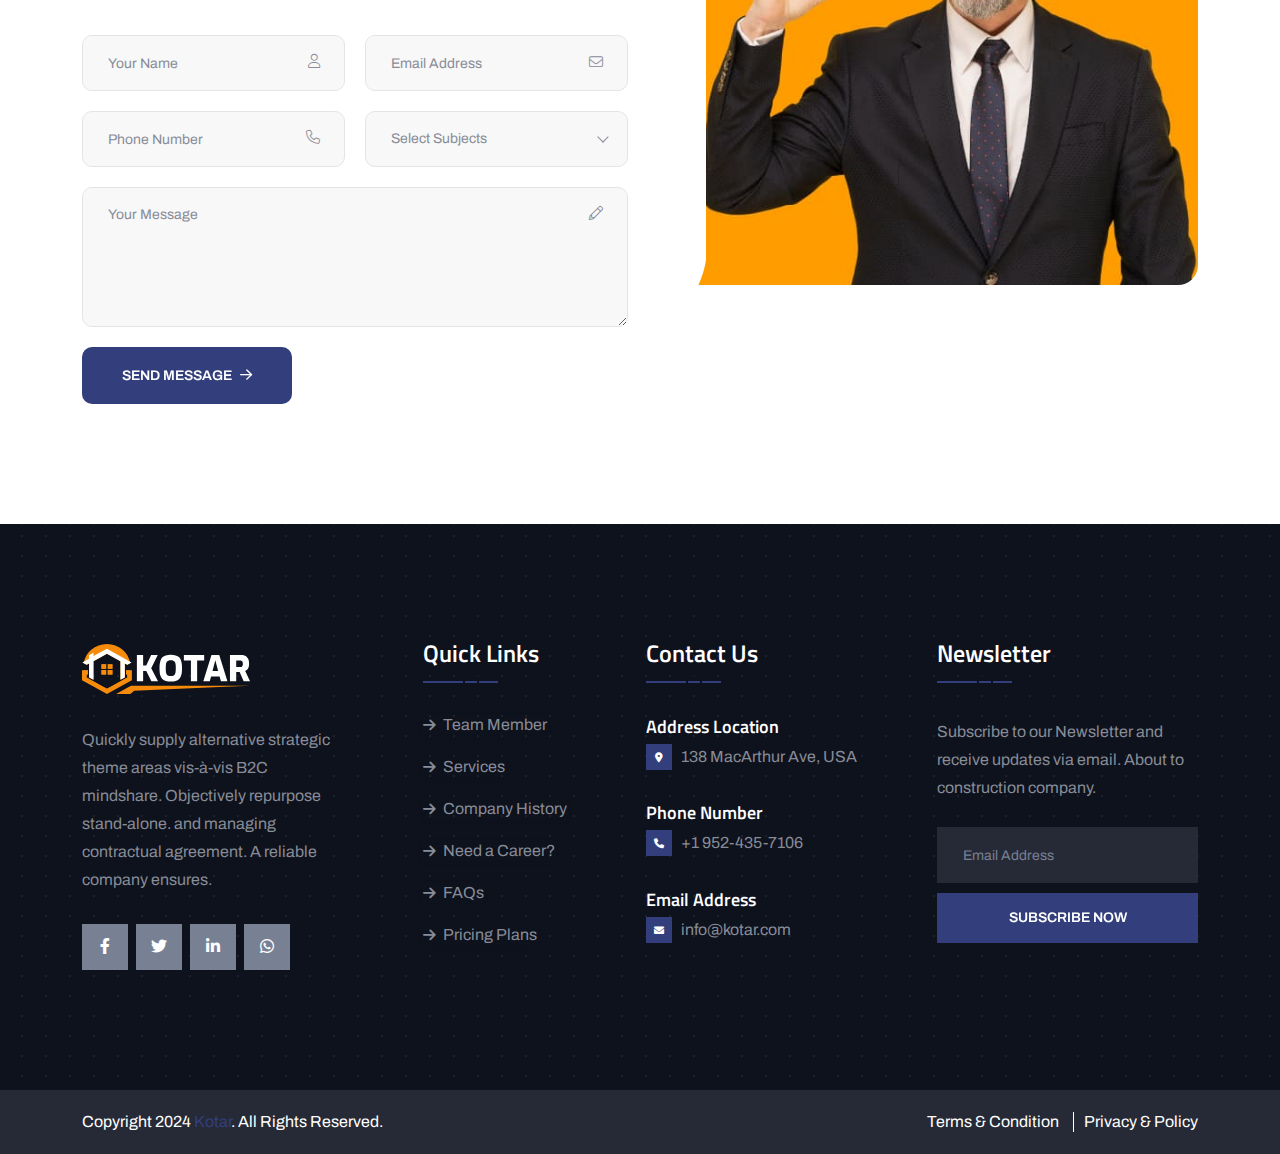
<file: contact.html>
<!doctype html><html class="no-js" lang="zxx">
<!-- Mirrored from html.themeholy.com/kotar/demo/contact.html by HTTrack Website Copier/3.x [XR&CO'2014], Tue, 15 Apr 2025 18:49:53 GMT -->
<head><meta charset="utf-8"><meta http-equiv="x-ua-compatible" content="ie=edge"><title>Kotar - Kotar Construction Service HTML Template - Contact Us</title><meta name="author" content="Kotar"><meta name="description" content="Kotar - Kotar Construction Service HTML Template"><meta name="keywords" content="Kotar - Kotar Construction Service HTML Template"><meta name="robots" content="INDEX,FOLLOW"><meta name="viewport" content="width=device-width,initial-scale=1,shrink-to-fit=no"><link rel="apple-touch-icon" sizes="57x57" href="assets/img/favicons/apple-icon-57x57.png"><link rel="apple-touch-icon" sizes="60x60" href="assets/img/favicons/apple-icon-60x60.png"><link rel="apple-touch-icon" sizes="72x72" href="assets/img/favicons/apple-icon-72x72.png"><link rel="apple-touch-icon" sizes="76x76" href="assets/img/favicons/apple-icon-76x76.png"><link rel="apple-touch-icon" sizes="114x114" href="assets/img/favicons/apple-icon-114x114.png"><link rel="apple-touch-icon" sizes="120x120" href="assets/img/favicons/apple-icon-120x120.png"><link rel="apple-touch-icon" sizes="144x144" href="assets/img/favicons/apple-icon-144x144.png"><link rel="apple-touch-icon" sizes="152x152" href="assets/img/favicons/apple-icon-152x152.png"><link rel="apple-touch-icon" sizes="180x180" href="assets/img/favicons/apple-icon-180x180.png"><link rel="icon" type="image/png" sizes="192x192" href="assets/img/favicons/android-icon-192x192.png"><link rel="icon" type="image/png" sizes="32x32" href="assets/img/favicons/favicon-32x32.png"><link rel="icon" type="image/png" sizes="96x96" href="assets/img/favicons/favicon-96x96.png"><link rel="icon" type="image/png" sizes="16x16" href="assets/img/favicons/favicon-16x16.png"><link rel="manifest" href="assets/img/favicons/manifest.json"><meta name="msapplication-TileColor" content="#ffffff"><meta name="msapplication-TileImage" content="assets/img/favicons/ms-icon-144x144.png"><meta name="theme-color" content="#ffffff"><link rel="preconnect" href="https://fonts.googleapis.com/"><link rel="preconnect" href="https://fonts.gstatic.com/" crossorigin><link href="https://fonts.googleapis.com/css2?family=Archivo:ital,wght@0,100..900;1,100..900&amp;family=Titillium+Web:ital,wght@0,200;0,300;0,400;0,600;0,700;0,900;1,200;1,300;1,400;1,600;1,700&amp;display=swap" rel="stylesheet"><link rel="stylesheet" href="assets/css/bootstrap.min.css"><link rel="stylesheet" href="assets/css/fontawesome.min.css"><link rel="stylesheet" href="assets/css/magnific-popup.min.css"><link rel="stylesheet" href="assets/css/swiper-bundle.min.css"><link rel="stylesheet" href="assets/css/style.css"></head><body><div class="cursor"></div><div class="cursor2"></div><div class="color-scheme-wrap active"><button class="switchIcon"><i class="fa-solid fa-palette"></i></button><h4 class="color-scheme-wrap-title"><i class="far fa-palette"></i>STYLE SWITCHER</h4><div class="color-switch-btns"><button data-color="#684DF4"><i class="fa-solid fa-droplet"></i></button> <button data-color="#086ad8"><i class="fa-solid fa-droplet"></i></button> <button data-color="#FC3737"><i class="fa-solid fa-droplet"></i></button> <button data-color="#8a2be2"><i class="fa-solid fa-droplet"></i></button> <button data-color="#104CBA"><i class="fa-solid fa-droplet"></i></button> <button data-color="#ffbf4f"><i class="fa-solid fa-droplet"></i></button> <button data-color="#323F7C"><i class="fa-solid fa-droplet"></i></button> <button data-color="#0e2bc5"><i class="fa-solid fa-droplet"></i></button> <button data-color="#F79C53"><i class="fa-solid fa-droplet"></i></button> <button data-color="#6957af"><i class="fa-solid fa-droplet"></i></button></div><a href="https://themeforest.net/search/themeholy" class="th-btn text-center"><i class="fa fa-shopping-cart me-2"></i> Purchase</a></div><div id="preloader" class="preloader"><button class="th-btn preloaderCls">Cancel Preloader</button><div id="loader" class="th-preloader"><div class="animation-preloader"><div class="txt-loading"><span preloader-text="K" class="characters">K </span><span preloader-text="O" class="characters">O</span> <span preloader-text="T" class="characters">T</span> <span preloader-text="A" class="characters">A</span> <span preloader-text="R" class="characters">R</span></div></div></div></div><div class="sidemenu-wrapper sidemenu-info"><div class="sidemenu-content"><button class="closeButton sideMenuCls"><i class="far fa-times"></i></button><div class="widget"><div class="th-widget-about"><div class="about-logo"><a href="home-company.html"><img src="assets/img/logo.svg" alt="Kotar"></a></div><p class="about-text">Construction services offer tailored solutions to meet the unique needs and specifications of each project.</p><div class="th-social style2"><a href="https://www.facebook.com/"><i class="fab fa-facebook-f"></i></a> <a href="https://www.twitter.com/"><i class="fab fa-twitter"></i></a> <a href="https://www.linkedin.com/"><i class="fab fa-linkedin-in"></i></a> <a href="https://www.whatsapp.com/"><i class="fab fa-whatsapp"></i></a></div></div></div><div class="widget"><h3 class="widget_title">Recent Posts</h3><div class="recent-post-wrap"><div class="recent-post"><div class="media-img"><a href="blog-details.html"><img src="assets/img/blog/recent-post-1-1.jpg" alt="Blog Image"></a></div><div class="media-body"><div class="recent-post-meta"><a href="blog.html"><i class="far fa-calendar"></i>24 Feb , 2024</a></div><h4 class="post-title"><a class="text-inherit" href="blog-details.html">Where Vision Meets Concrete Reality</a></h4></div></div><div class="recent-post"><div class="media-img"><a href="blog-details.html"><img src="assets/img/blog/recent-post-1-2.jpg" alt="Blog Image"></a></div><div class="media-body"><div class="recent-post-meta"><a href="blog.html"><i class="far fa-calendar"></i>22 Feb , 2024</a></div><h4 class="post-title"><a class="text-inherit" href="blog-details.html">Raising the Bar in Construction.</a></h4></div></div></div></div><div class="widget"><h3 class="widget_title">Contact Us</h3><div class="th-widget-about"><h4 class="footer-info-title">Address Location</h4><p class="footer-info"><i class="fas fa-map-marker-alt"></i>138 MacArthur Ave, USA</p><h4 class="footer-info-title">Phone Number</h4><p class="footer-info"><i class="fa-sharp fa-solid fa-phone"></i><a class="text-inherit" href="tel:+19524357106">+1 952-435-7106</a></p><h4 class="footer-info-title">Email Address</h4><p class="footer-info"><i class="fas fa-envelope"></i><a class="text-inherit" href="mailto:info@kotar.com">info@kotar.com</a></p></div></div></div></div><div class="popup-search-box"><button class="searchClose"><i class="fal fa-times"></i></button><form action="#"><input type="text" placeholder="What are you looking for?"> <button type="submit"><i class="fal fa-search"></i></button></form></div><div class="th-menu-wrapper"><div class="th-menu-area text-center"><button class="th-menu-toggle"><i class="fal fa-times"></i></button><div class="mobile-logo"><a href="home-company.html"><img src="assets/img/logo.svg" alt="Kotar"></a></div><div class="th-mobile-menu"><ul><li class="menu-item-has-children"><a href="home-company.html">Home</a><ul class="sub-menu"><li><a href="home-company.html">Home Company</a></li><li><a href="home-construction.html">Home Construction</a></li><li><a href="home-industry.html">Home Industry</a></li></ul></li><li><a href="about.html">About Us</a></li><li class="menu-item-has-children"><a href="#">Service</a><ul class="sub-menu"><li><a href="service.html">Services</a></li><li><a href="service-details.html">Service Details</a></li></ul></li><li class="menu-item-has-children"><a href="#">Pages</a><ul class="sub-menu"><li class="menu-item-has-children"><a href="#">Shop</a><ul class="sub-menu"><li><a href="shop.html">Shop</a></li><li><a href="shop-details.html">Shop Details</a></li><li><a href="cart.html">Cart Page</a></li><li><a href="checkout.html">Checkout</a></li><li><a href="wishlist.html">Wishlist</a></li></ul></li><li><a href="team.html">Team</a></li><li><a href="team-details.html">Team Details</a></li><li><a href="project.html">project</a></li><li><a href="project-details.html">project Details</a></li><li><a href="faq.html">Faq Page</a></li><li><a href="price.html">Price Package</a></li><li><a href="error.html">Error Page</a></li></ul></li><li class="menu-item-has-children"><a href="#">Blog</a><ul class="sub-menu"><li><a href="blog-grid.html">Blog Grid</a></li><li><a href="blog.html">Blog Lists</a></li><li><a href="blog-details.html">Blog Details</a></li></ul></li><li><a href="contact.html">Contact us</a></li></ul></div></div></div><header class="th-header bg-white header-layout1"><div class="header-top"><div class="container"><div class="row justify-content-center justify-content-lg-between align-items-center"><div class="col-auto d-none d-md-block"><div class="header-links"><ul><li><i class="fa-regular fa-phone"></i><a href="tel:+12013802737">+1 201-380-2737</a></li><li class="d-none d-xl-inline-block"><i class="fa-sharp fa-regular fa-location-dot"></i> <span>138 MacArthur Ave, United States</span></li><li><i class="fa-regular fa-envelope"></i><a href="mailto:help24/7info@kotar.com">help24/7info@kotar.com</a></li></ul></div></div><div class="col-auto"><div class="social-links"><span class="social-title">Follow Us:</span> <a href="https://www.facebook.com/"><i class="fab fa-facebook-f"></i></a> <a href="https://www.twitter.com/"><i class="fab fa-twitter"></i></a> <a href="https://www.linkedin.com/"><i class="fab fa-linkedin-in"></i></a> <a href="https://www.instagram.com/"><i class="fab fa-instagram"></i></a> <a href="https://www.youtube.com/"><i class="fab fa-youtube"></i></a></div></div></div></div></div><div class="sticky-wrapper"><div class="container"><div class="menu-area"><div class="row align-items-center justify-content-between"><div class="col-auto"><div class="header-logo"><a href="home-company.html"><img src="assets/img/logo.svg" alt="Kotar"></a></div></div><div class="col-auto me-xl-auto"><nav class="main-menu d-none d-lg-inline-block"><ul><li class="menu-item-has-children"><a href="home-company.html">Home</a><ul class="sub-menu"><li><a href="home-company.html">Home Company</a></li><li><a href="home-construction.html">Home Construction</a></li><li><a href="home-industry.html">Home Industry</a></li></ul></li><li><a href="about.html">About Us</a></li><li class="menu-item-has-children"><a href="#">Service</a><ul class="sub-menu"><li><a href="service.html">Services</a></li><li><a href="service-details.html">Service Details</a></li></ul></li><li class="menu-item-has-children"><a href="#">Pages</a><ul class="sub-menu"><li class="menu-item-has-children"><a href="#">Shop</a><ul class="sub-menu"><li><a href="shop.html">Shop</a></li><li><a href="shop-details.html">Shop Details</a></li><li><a href="cart.html">Cart Page</a></li><li><a href="checkout.html">Checkout</a></li><li><a href="wishlist.html">Wishlist</a></li></ul></li><li><a href="team.html">Team</a></li><li><a href="team-details.html">Team Details</a></li><li><a href="project.html">project</a></li><li><a href="project-details.html">project Details</a></li><li><a href="faq.html">Faq Page</a></li><li><a href="price.html">Price Package</a></li><li><a href="error.html">Error Page</a></li></ul></li><li class="menu-item-has-children"><a href="#">Blog</a><ul class="sub-menu"><li><a href="blog-grid.html">Blog Grid</a></li><li><a href="blog.html">Blog Lists</a></li><li><a href="blog-details.html">Blog Details</a></li></ul></li><li><a href="contact.html">Contact us</a></li></ul></nav><button type="button" class="th-menu-toggle d-block d-lg-none"><i class="far fa-bars"></i></button></div><div class="col-auto d-none d-xl-block"><div class="header-button"><button type="button" class="icon-btn searchBoxToggler"><i class="far fa-search"></i></button> <a href="#" class="icon-btn sideMenuToggler d-none d-lg-block"><i class="fa-solid fa-grid"></i></a> <a href="contact.html" class="th-btn th-icon">GET A QUOTE<i class="fa-regular fa-arrow-right ms-2"></i></a></div></div></div></div></div></div></header><div class="breadcumb-wrapper" data-bg-src="assets/img/bg/breadcumb-bg.jpg"><div class="container"><div class="breadcumb-content"><h1 class="breadcumb-title">Contact Us</h1><ul class="breadcumb-menu"><li><a href="home-company.html">Home</a></li><li>Contact Us</li></ul></div></div></div><div class="space"><div class="container"><div class="row gy-40 gx-30"><div class="col-xl-4 col-lg-6"><div class="title-area mb-30"><h3 class="sec-title">Contact Information</h3></div><div class="contact-info-wrap"><div class="contact-info"><div class="contact-info_icon"><i class="fa-light fa-location-dot"></i></div><div class="media-body"><p class="contact-info_label">Our Address</p><a href="https://www.google.com/maps" class="contact-info_link">2690 Hiltona Street Victoria Road, New York, Canada</a></div></div><div class="contact-info"><div class="contact-info_icon"><i class="fa-light fa-phone"></i></div><div class="media-body"><p class="contact-info_label">Contact Number</p><a href="tel:256214203215" class="contact-info_link">Mobile: +256 214 203 215</a> <a href="mailto:info@konta.com" class="contact-info_link">Email: info@kotar.com</a></div></div><div class="contact-info"><div class="contact-info_icon"><i class="fa-light fa-clock"></i></div><div class="media-body"><p class="contact-info_label">Working Hours</p><span class="contact-info_link">Monday - Saturday: 8:00 - 15:00</span> <span class="contact-info_link">Sunday: <span class="text-theme">Closed</span></span></div></div></div></div><div class="col-xl-8 col-lg-6"><div class="contact-map"><iframe src="https://www.google.com/maps/embed?pb=!1m18!1m12!1m3!1d3644.7310056272386!2d89.2286059153658!3d24.00527418490799!2m3!1f0!2f0!3f0!3m2!1i1024!2i768!4f13.1!3m3!1m2!1s0x39fe9b97badc6151%3A0x30b048c9fb2129bc!2sAngfuztheme!5e0!3m2!1sen!2sbd!4v1651028958211!5m2!1sen!2sbd" allowfullscreen="" loading="lazy"></iframe></div></div></div></div></div><div class="space-bottom overflow-hidden"><div class="container"><div class="row gy-5"><div class="col-lg-6"><div class=""><div class="title-area mb-30"><span class="sub-title style1">Get In Touch</span><h2 class="sec-title">Have An Upcoming Projects? Let’s Talk to Now!</h2></div><form action="https://html.themeholy.com/kotar/demo/mail.php" method="POST" class="contact-form2 style2 ajax-contact"><div class="row"><div class="form-group col-md-6"><input type="text" class="form-control" name="name" id="name" placeholder="Your Name"> <i class="fal fa-user"></i></div><div class="form-group col-md-6"><input type="email" class="form-control" name="email" id="email" placeholder="Email Address"> <i class="fal fa-envelope"></i></div><div class="form-group col-md-6"><input type="tel" class="form-control" name="number" id="number" placeholder="Phone Number"> <i class="fal fa-phone"></i></div><div class="form-group col-md-6"><select name="subject" id="subject" class="form-select nice-select"><option value="" disabled="disabled" selected="selected" hidden>Select Subjects</option><option value="Construction">Construction</option><option value="Real Estate">Real Estate</option><option value="Industry">Industry</option><option value="Architect">Architect</option></select></div><div class="form-group col-12"><textarea name="message" id="message" cols="30" rows="3" class="form-control" placeholder="Your Message"></textarea> <i class="fal fa-pencil"></i></div><div class="form-btn col-12"><button class="th-btn th-radius2">Send Message<i class="fa-regular fa-arrow-right ms-2"></i></button></div></div><p class="form-messages mb-0 mt-3"></p></form></div></div><div class="col-lg-6"><div class="contact-image style2"><img src="assets/img/normal/contact-image.jpg" alt=""></div></div></div></div></div><footer class="footer-wrapper footer-layout1" data-bg-src="assets/img/bg/footer_bg_1.png"><div class="widget-area"><div class="container"><div class="row justify-content-between"><div class="col-md-6 col-xl-3"><div class="widget footer-widget"><div class="th-widget-about"><div class="about-logo"><a href="home-company.html"><img src="assets/img/logo2.svg" alt="Kotar"></a></div><p class="about-text">Quickly supply alternative strategic theme areas vis-à-vis B2C mindshare. Objectively repurpose stand-alone. and managing contractual agreement. A reliable company ensures.</p><div class="th-social"><a href="https://www.facebook.com/"><i class="fab fa-facebook-f"></i></a> <a href="https://www.twitter.com/"><i class="fab fa-twitter"></i></a> <a href="https://www.linkedin.com/"><i class="fab fa-linkedin-in"></i></a> <a href="https://www.whatsapp.com/"><i class="fab fa-whatsapp"></i></a></div></div></div></div><div class="col-md-6 col-xl-auto"><div class="widget widget_nav_menu footer-widget"><h3 class="widget_title">Quick Links</h3><div class="menu-all-pages-container"><ul class="menu"><li><a href="team.html">Team Member</a></li><li><a href="service.html">Services</a></li><li><a href="contact.html">Company History</a></li><li><a href="contact.html">Need a Career?</a></li><li><a href="faq.html">FAQs</a></li><li><a href="price.html">Pricing Plans</a></li></ul></div></div></div><div class="col-md-6 col-xl-auto"><div class="widget footer-widget"><h3 class="widget_title">Contact Us</h3><div class="th-widget-about"><h4 class="footer-info-title">Address Location</h4><p class="footer-info"><i class="fas fa-map-marker-alt"></i>138 MacArthur Ave, USA</p><h4 class="footer-info-title">Phone Number</h4><p class="footer-info"><i class="fa-sharp fa-solid fa-phone"></i><a class="text-inherit" href="tel:+19524357106">+1 952-435-7106</a></p><h4 class="footer-info-title">Email Address</h4><p class="footer-info"><i class="fas fa-envelope"></i><a class="text-inherit" href="mailto:info@kotar.com">info@kotar.com</a></p></div></div></div><div class="col-md-6 col-xl-3"><div class="widget footer-widget"><h4 class="widget_title">Newsletter</h4><div class="newsletter-widget"><p class="title md-10">Subscribe to our Newsletter and receive updates via email. About to construction company.</p><div class="footer-search-contact mt-25"><form><input class="form-control" type="email" placeholder="Email Address"></form><div class="footer-btn mt-10"><button type="submit" class="th-btn style1 btn-fw">Subscribe Now</button></div></div></div></div></div></div></div></div><div class="copyright-wrap"><div class="container"><div class="row justify-content-between align-items-center"><div class="col-md-6"><p class="copyright-text">Copyright 2024 <a href="home-company.html">Kotar</a>. All Rights Reserved.</p></div><div class="col-md-6 text-end d-none d-md-block"><div class="footer-links"><ul><li><a href="about.html">Terms & Condition</a></li><li><a href="about.html">Privacy & Policy</a></li></ul></div></div></div></div></div></footer><div class="scroll-top"><svg class="progress-circle svg-content" width="100%" height="100%" viewBox="-1 -1 102 102"><path d="M50,1 a49,49 0 0,1 0,98 a49,49 0 0,1 0,-98" style="transition: stroke-dashoffset 10ms linear 0s; stroke-dasharray: 307.919, 307.919; stroke-dashoffset: 307.919;"></path></svg></div><script src="assets/js/vendor/jquery-3.6.0.min.js"></script><script src="assets/js/swiper-bundle.min.js"></script><script src="assets/js/bootstrap.min.js"></script><script src="assets/js/jquery.magnific-popup.min.js"></script><script src="assets/js/jquery.counterup.min.js"></script><script src="assets/js/jquery-ui.min.js"></script><script src="assets/js/imagesloaded.pkgd.min.js"></script><script src="assets/js/isotope.pkgd.min.js"></script><script src="assets/js/gsap.min.js"></script><script src="assets/js/ScrollTrigger.min.js"></script><script src="assets/js/circle-progress.js"></script><script src="assets/js/nice-select.min.js"></script><script src="assets/js/smooth-scroll.js"></script><script src="assets/js/main.js"></script></body>
<!-- Mirrored from html.themeholy.com/kotar/demo/contact.html by HTTrack Website Copier/3.x [XR&CO'2014], Tue, 15 Apr 2025 18:49:53 GMT -->
</html>
</file>
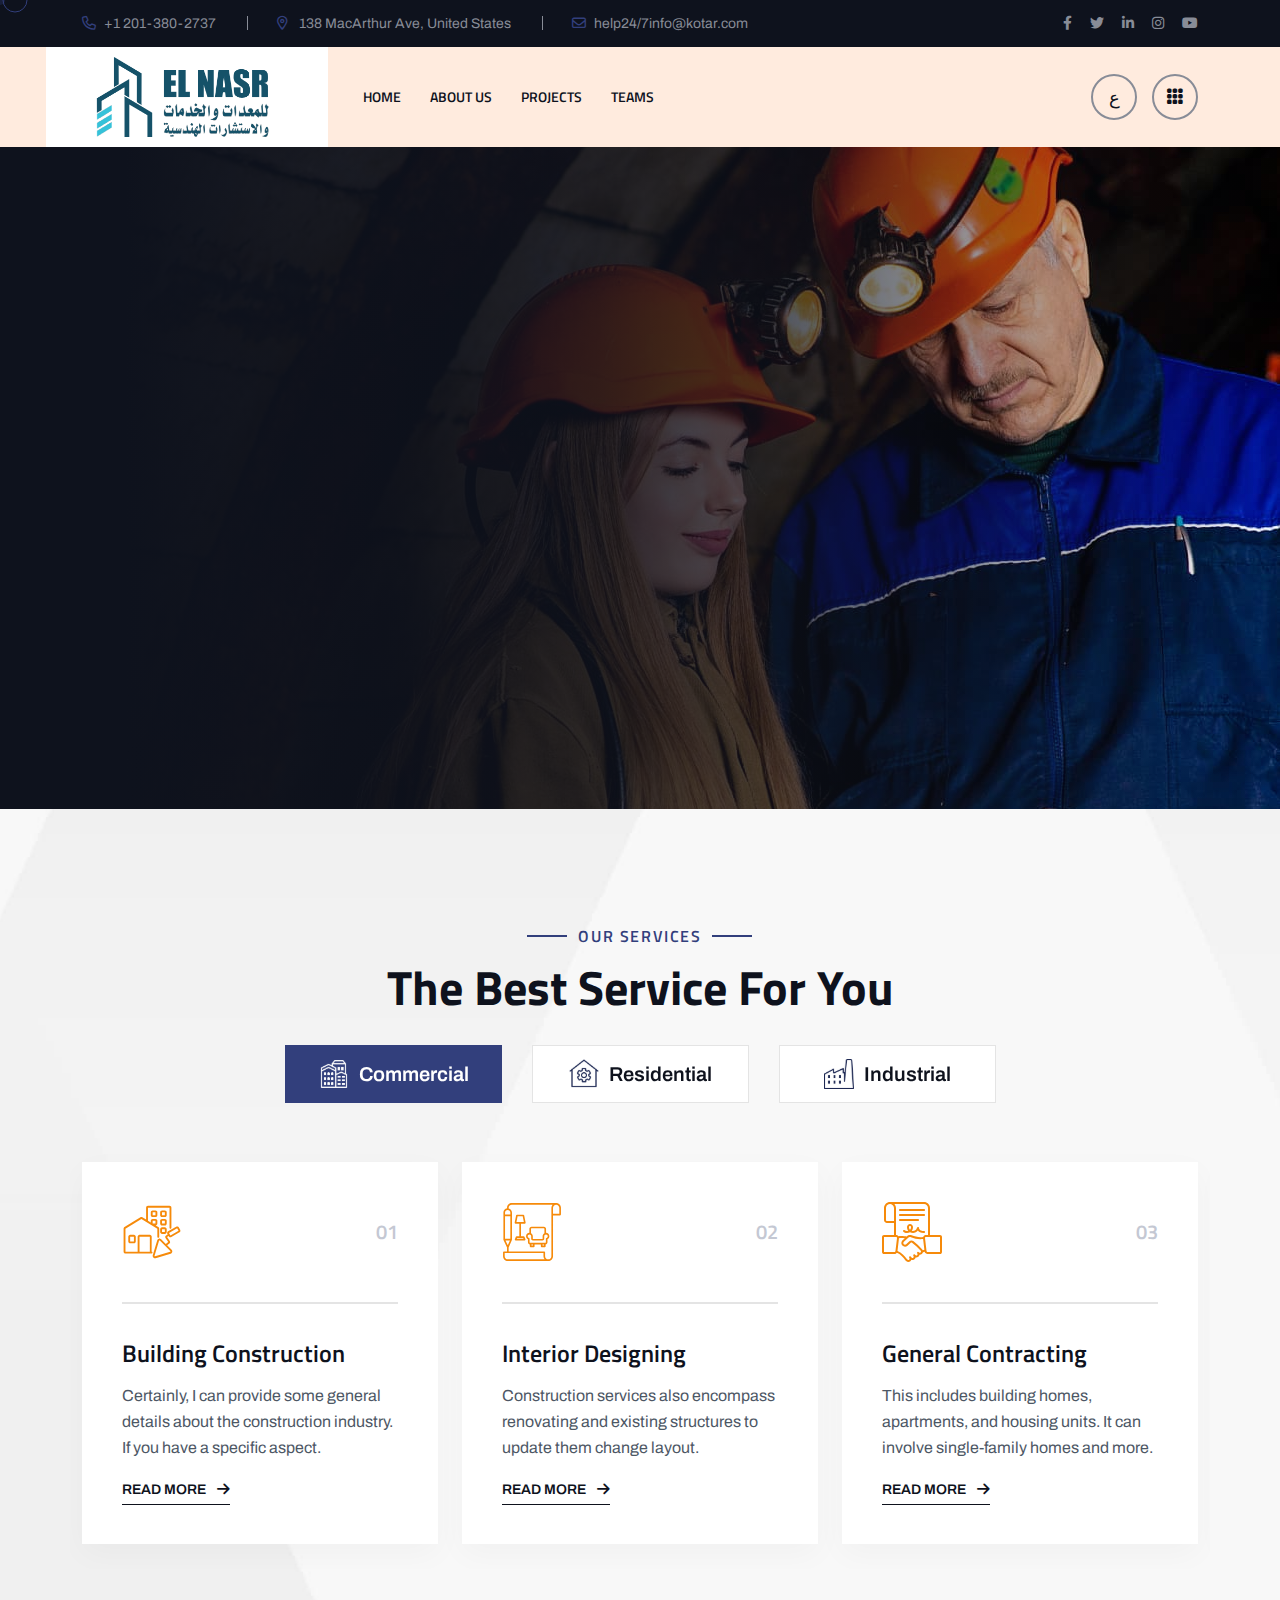
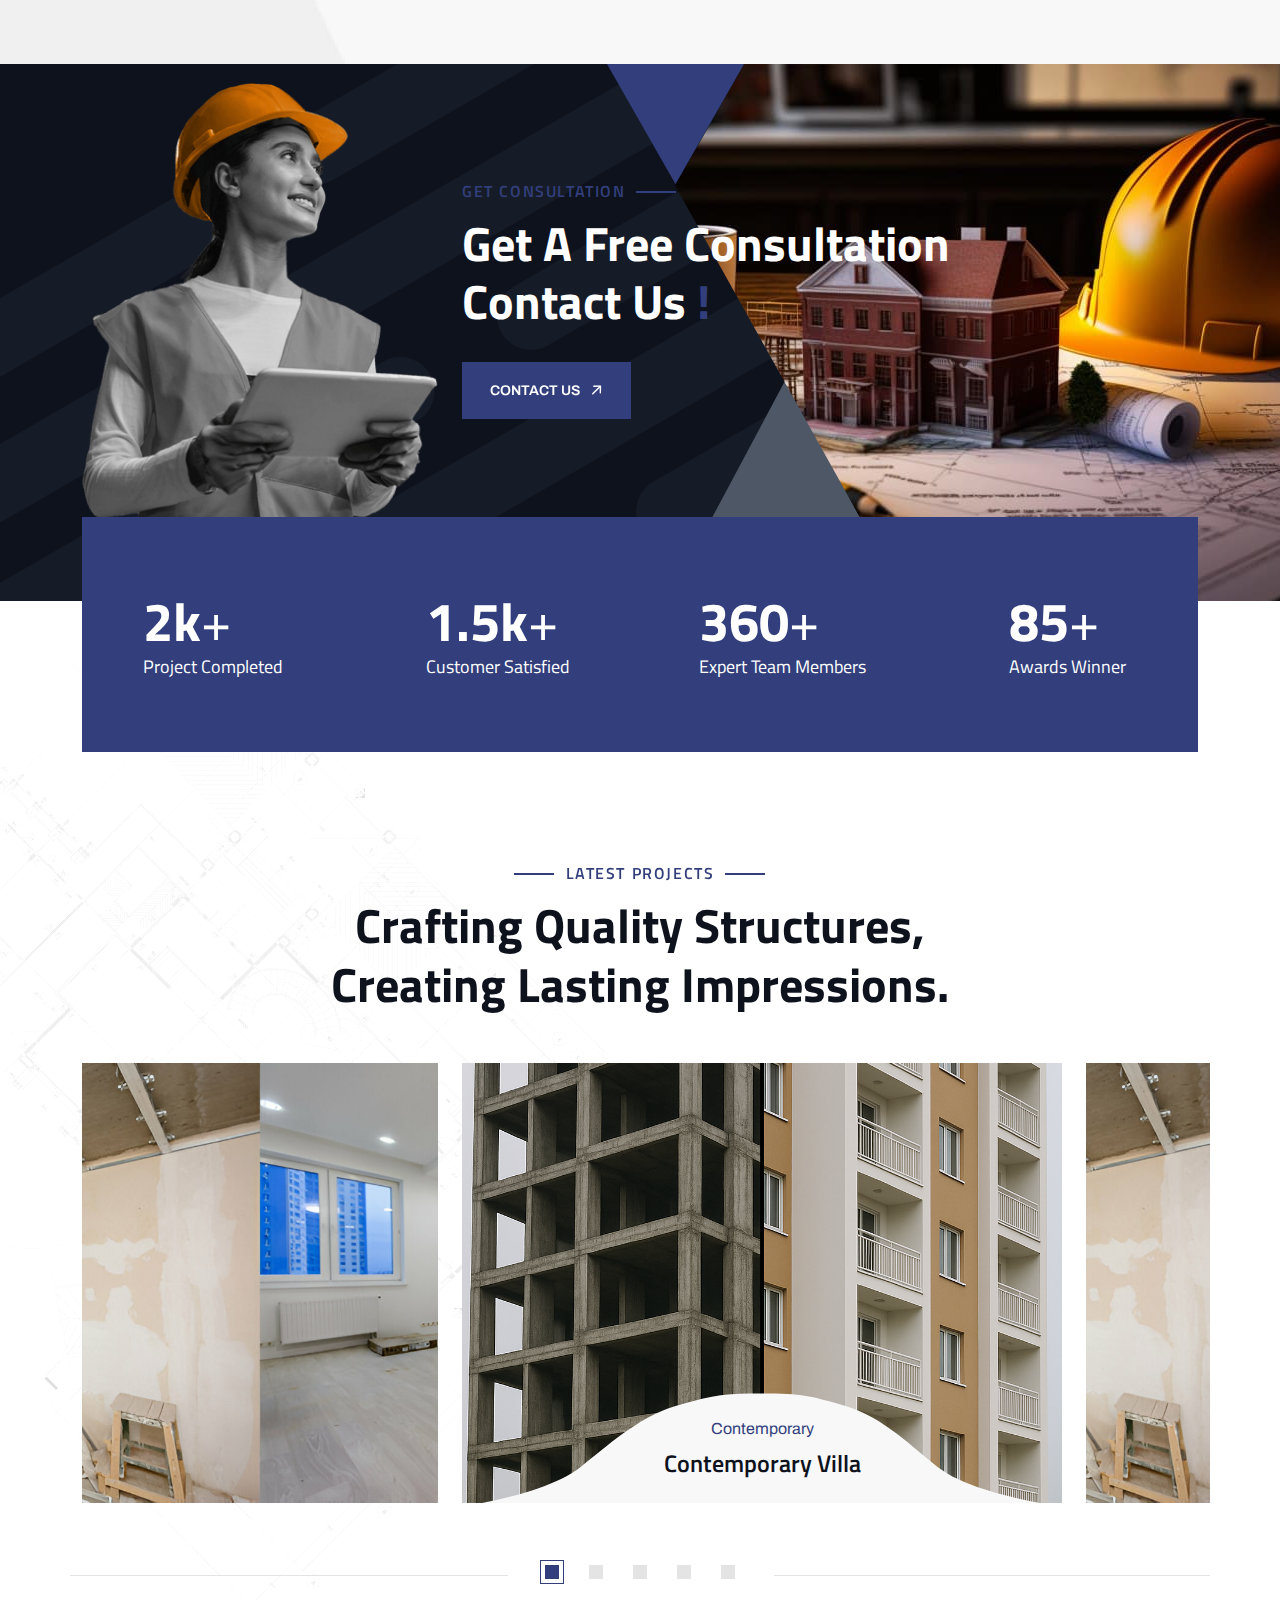
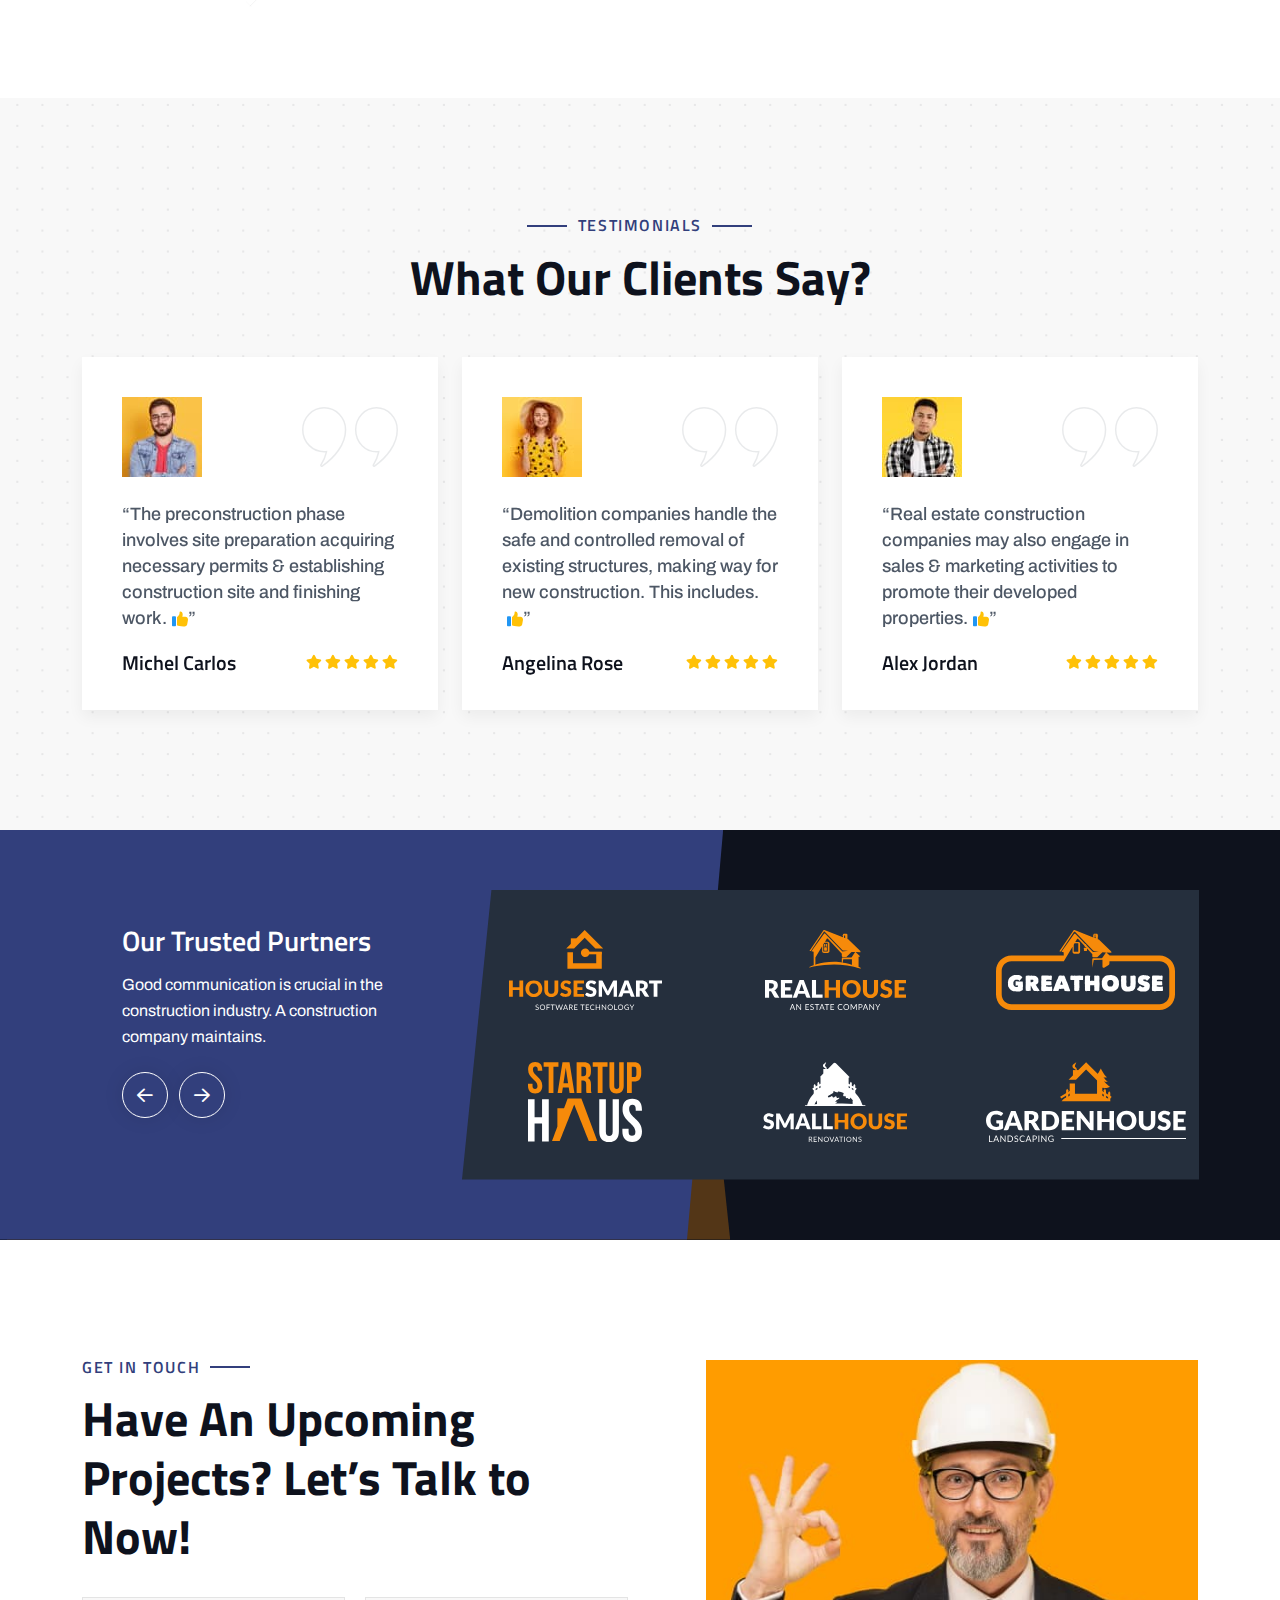
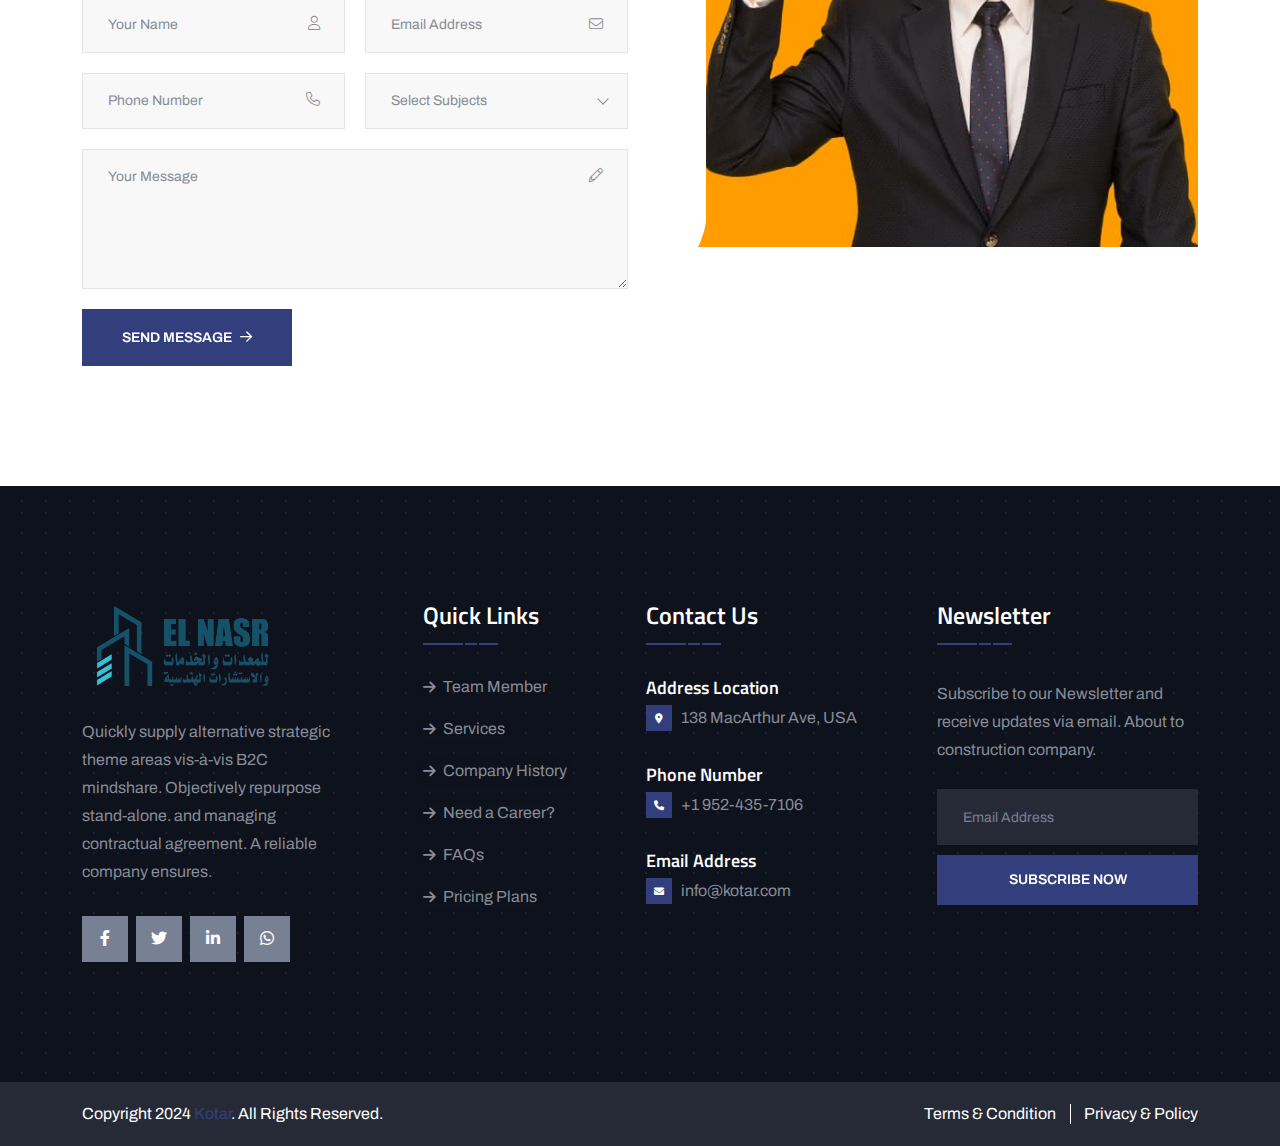
<file: home.html>
<!doctype html>
<html class="no-js" lang="zxx">

<head>
    <meta charset="utf-8">
    <meta http-equiv="x-ua-compatible" content="ie=edge">
    <title>Kotar - Kotar Construction Service HTML Template - Home one</title>
    <meta name="author" content="Kotar">
    <meta name="description" content="Kotar - Kotar Construction Service HTML Template">
    <meta name="keywords" content="Kotar - Kotar Construction Service HTML Template">
    <meta name="robots" content="INDEX,FOLLOW">
    <meta name="viewport" content="width=device-width,initial-scale=1,shrink-to-fit=no">
    <link rel="apple-touch-icon" sizes="57x57" href="assets/img/favicons/apple-icon-57x57.png">
    <link rel="apple-touch-icon" sizes="60x60" href="assets/img/favicons/apple-icon-60x60.png">
    <link rel="apple-touch-icon" sizes="72x72" href="assets/img/favicons/apple-icon-72x72.png">
    <link rel="apple-touch-icon" sizes="76x76" href="assets/img/favicons/apple-icon-76x76.png">
    <link rel="apple-touch-icon" sizes="114x114" href="assets/img/favicons/apple-icon-114x114.png">
    <link rel="apple-touch-icon" sizes="120x120" href="assets/img/favicons/apple-icon-120x120.png">
    <link rel="apple-touch-icon" sizes="144x144" href="assets/img/favicons/apple-icon-144x144.png">
    <link rel="apple-touch-icon" sizes="152x152" href="assets/img/favicons/apple-icon-152x152.png">
    <link rel="apple-touch-icon" sizes="180x180" href="assets/img/favicons/apple-icon-180x180.png">
    <link rel="icon" type="image/png" sizes="192x192" href="assets/img/favicons/android-icon-192x192.png">
    <link rel="icon" type="image/png" sizes="32x32" href="assets/img/favicons/favicon-32x32.png">
    <link rel="icon" type="image/png" sizes="96x96" href="assets/img/favicons/favicon-96x96.png">
    <link rel="icon" type="image/png" sizes="16x16" href="assets/img/favicons/favicon-16x16.png">
    <link rel="manifest" href="assets/img/favicons/manifest.json">
    <meta name="msapplication-TileColor" content="#ffffff">
    <meta name="msapplication-TileImage" content="assets/img/favicons/ms-icon-144x144.png">
    <meta name="theme-color" content="#ffffff">
    <link rel="preconnect" href="https://fonts.googleapis.com/">
    <link rel="preconnect" href="https://fonts.gstatic.com/" crossorigin>
    <link
        href="https://fonts.googleapis.com/css2?family=Archivo:ital,wght@0,100..900;1,100..900&amp;family=Titillium+Web:ital,wght@0,200;0,300;0,400;0,600;0,700;0,900;1,200;1,300;1,400;1,600;1,700&amp;display=swap"
        rel="stylesheet">
    <link rel="stylesheet" href="assets/css/bootstrap.min.css">
    <link rel="stylesheet" href="assets/css/fontawesome.min.css">
    <link rel="stylesheet" href="assets/css/magnific-popup.min.css">
    <link rel="stylesheet" href="assets/css/swiper-bundle.min.css">
    <link rel="stylesheet" href="assets/css/style.css">

    <style>
        .header-logo {
            padding-top: 0px;
            padding-bottom: 0px;
        }
    </style>
</head>

<body>
    <div class="cursor"></div>
    <div class="cursor2"></div>
    <!-- <div class="color-scheme-wrap active"><button class="switchIcon"><i class="fa-solid fa-palette"></i></button>
        <h4 class="color-scheme-wrap-title"><i class="far fa-palette"></i>STYLE SWITCHER</h4>
        <div class="color-switch-btns"><button data-color="#684DF4"><i class="fa-solid fa-droplet"></i></button> <button
                data-color="#086ad8"><i class="fa-solid fa-droplet"></i></button> <button data-color="#FC3737"><i
                    class="fa-solid fa-droplet"></i></button> <button data-color="#8a2be2"><i
                    class="fa-solid fa-droplet"></i></button> <button data-color="#104CBA"><i
                    class="fa-solid fa-droplet"></i></button> <button data-color="#ffbf4f"><i
                    class="fa-solid fa-droplet"></i></button> <button data-color="#323F7C"><i
                    class="fa-solid fa-droplet"></i></button> <button data-color="#0e2bc5"><i
                    class="fa-solid fa-droplet"></i></button> <button data-color="#F79C53"><i
                    class="fa-solid fa-droplet"></i></button> <button data-color="#6957af"><i
                    class="fa-solid fa-droplet"></i></button></div><a href="https://themeforest.net/search/themeholy"
            class="th-btn text-center"><i class="fa fa-shopping-cart me-2"></i> Purchase</a>
    </div> -->
    <div id="preloader" class="preloader">
        <!-- <button class="th-btn preloaderCls">Cancel Preloader</button> -->
        <div id="loader" class="th-preloader">
            <div class="animation-preloader">
                <div class="txt-loading"><span preloader-text="K" class="characters">K </span><span preloader-text="O"
                        class="characters">O</span> <span preloader-text="T" class="characters">T</span> <span
                        preloader-text="A" class="characters">A</span> <span preloader-text="R"
                        class="characters">R</span></div>
            </div>
        </div>
    </div>
    <div class="sidemenu-wrapper sidemenu-info">
        <div class="sidemenu-content"><button class="closeButton sideMenuCls"><i class="far fa-times"></i></button>
            <div class="widget">
                <div class="th-widget-about">
                    <div class="about-logo"><a href="home.html"><img src="assets/img/logo.svg" alt="Kotar"></a>
                    </div>
                    <p class="about-text">Construction services offer tailored solutions to meet the unique needs and
                        specifications of each project.</p>
                    <div class="th-social style2"><a href="https://www.facebook.com/"><i
                                class="fab fa-facebook-f"></i></a> <a href="https://www.twitter.com/"><i
                                class="fab fa-twitter"></i></a> <a href="https://www.linkedin.com/"><i
                                class="fab fa-linkedin-in"></i></a> <a href="https://www.whatsapp.com/"><i
                                class="fab fa-whatsapp"></i></a></div>
                </div>
            </div>
            <div class="widget">
                <h3 class="widget_title">Recent Posts</h3>
                <div class="recent-post-wrap">
                    <div class="recent-post">
                        <div class="media-img"><a href="blog-details.html"><img
                                    src="assets/img/blog/recent-post-1-1.jpg" alt="Blog Image"></a></div>
                        <div class="media-body">
                            <div class="recent-post-meta"><a href="blog.html"><i class="far fa-calendar"></i>24 Feb ,
                                    2024</a></div>
                            <h4 class="post-title"><a class="text-inherit" href="blog-details.html">Where Vision Meets
                                    Concrete Reality</a></h4>
                        </div>
                    </div>
                    <div class="recent-post">
                        <div class="media-img"><a href="blog-details.html"><img
                                    src="assets/img/blog/recent-post-1-2.jpg" alt="Blog Image"></a></div>
                        <div class="media-body">
                            <div class="recent-post-meta"><a href="blog.html"><i class="far fa-calendar"></i>22 Feb ,
                                    2024</a></div>
                            <h4 class="post-title"><a class="text-inherit" href="blog-details.html">Raising the Bar in
                                    Construction.</a></h4>
                        </div>
                    </div>
                </div>
            </div>
            <div class="widget">
                <h3 class="widget_title">Contact Us</h3>
                <div class="th-widget-about">
                    <h4 class="footer-info-title">Address Location</h4>
                    <p class="footer-info"><i class="fas fa-map-marker-alt"></i>138 MacArthur Ave, USA</p>
                    <h4 class="footer-info-title">Phone Number</h4>
                    <p class="footer-info"><i class="fa-sharp fa-solid fa-phone"></i><a class="text-inherit"
                            href="tel:+19524357106">+1 952-435-7106</a></p>
                    <h4 class="footer-info-title">Email Address</h4>
                    <p class="footer-info"><i class="fas fa-envelope"></i><a class="text-inherit"
                            href="mailto:info@kotar.com">info@kotar.com</a></p>
                </div>
            </div>
        </div>
    </div>
    <div class="popup-search-box"><button class="searchClose"><i class="fal fa-times"></i></button>
        <form action="#"><input type="text" placeholder="What are you looking for?"> <button type="submit"><i
                    class="fal fa-search"></i></button></form>
    </div>
    <div class="th-menu-wrapper">
        <div class="th-menu-area text-center"><button class="th-menu-toggle"><i class="fal fa-times"></i></button>
            <div class="mobile-logo"><a href="home.html"><img src="assets/img/logo.svg" alt="Kotar"></a></div>
            <div class="th-mobile-menu">
                <ul>
                    <li><a href="home.html">Home</a></li>
                    <!-- <li class="menu-item-has-children"><a href="home.html">Home</a>
                        <ul class="sub-menu">
                            <li><a href="home.html">Home Company</a></li>
                            <li><a href="home-construction.html">Home Construction</a></li>
                            <li><a href="home-industry.html">Home Industry</a></li>
                        </ul>
                    </li> -->
                    <li><a href="about.html">About Us</a></li>
                    <li class="menu-item-has-children"><a href="#">Service</a>
                        <ul class="sub-menu">
                            <li><a href="service.html">Services</a></li>
                            <li><a href="service-details.html">Service Details</a></li>
                        </ul>
                    </li>
                    <li class="menu-item-has-children"><a href="#">Pages</a>
                        <ul class="sub-menu">
                            <li class="menu-item-has-children"><a href="#">Shop</a>
                                <ul class="sub-menu">
                                    <li><a href="shop.html">Shop</a></li>
                                    <li><a href="shop-details.html">Shop Details</a></li>
                                    <li><a href="cart.html">Cart Page</a></li>
                                    <li><a href="checkout.html">Checkout</a></li>
                                    <li><a href="wishlist.html">Wishlist</a></li>
                                </ul>
                            </li>
                            <li><a href="team.html">Team</a></li>
                            <li><a href="team-details.html">Team Details</a></li>
                            <li><a href="project.html">project</a></li>
                            <li><a href="project-details.html">project Details</a></li>
                            <li><a href="faq.html">Faq Page</a></li>
                            <li><a href="price.html">Price Package</a></li>
                            <li><a href="error.html">Error Page</a></li>
                        </ul>
                    </li>
                    <li class="menu-item-has-children"><a href="#">Blog</a>
                        <ul class="sub-menu">
                            <li><a href="blog-grid.html">Blog Grid</a></li>
                            <li><a href="blog.html">Blog Lists</a></li>
                            <li><a href="blog-details.html">Blog Details</a></li>
                        </ul>
                    </li>
                    <li><a href="contact.html">Contact us</a></li>
                </ul>
            </div>
        </div>
    </div>
    <header class="th-header header-layout1">
        <div class="header-top">
            <div class="container">
                <div class="row justify-content-center justify-content-lg-between align-items-center">
                    <div class="col-auto d-none d-md-block">
                        <div class="header-links">
                            <ul>
                                <li><i class="fa-regular fa-phone"></i><a href="tel:+12013802737">+1 201-380-2737</a>
                                </li>
                                <li class="d-none d-xl-inline-block"><i class="fa-sharp fa-regular fa-location-dot"></i>
                                    <span>138 MacArthur Ave, United States</span>
                                </li>
                                <li><i class="fa-regular fa-envelope"></i><a
                                        href="mailto:help24/7info@kotar.com">help24/7info@kotar.com</a></li>
                            </ul>
                        </div>
                    </div>
                    <div class="col-auto">
                        <div class="social-links"><span class="social-title">Follow Us:</span> <a
                                href="https://www.facebook.com/"><i class="fab fa-facebook-f"></i></a> <a
                                href="https://www.twitter.com/"><i class="fab fa-twitter"></i></a> <a
                                href="https://www.linkedin.com/"><i class="fab fa-linkedin-in"></i></a> <a
                                href="https://www.instagram.com/"><i class="fab fa-instagram"></i></a> <a
                                href="https://www.youtube.com/"><i class="fab fa-youtube"></i></a></div>
                    </div>
                </div>
            </div>
        </div>
        <div class="sticky-wrapper">
            <div class="container">
                <div class="menu-area style2">
                    <div class="row align-items-center justify-content-between">
                        <div class="col-auto">
                            <div class="header-logo"><a href="home.html"><img src="assets/img/logo.svg" alt="Kotar"></a>
                            </div>
                        </div>
                        <div class="col-auto me-xl-auto">
                            <nav class="main-menu d-none d-lg-inline-block">
                                <ul>
                                    <li><a href="home.html">Home</a></li>
                                    <!-- <li class="menu-item-has-children"><a href="home.html">Home</a>
                                        <ul class="sub-menu">
                                            <li><a href="home.html">Home Company</a></li>
                                            <li><a href="home-construction.html">Home Construction</a></li>
                                            <li><a href="home-industry.html">Home Industry</a></li>
                                        </ul>
                                    </li> -->
                                    <li><a href="about.html">About Us</a></li>
                                    <li><a href="project.html">Projects</a></li>
                                    <li><a href="team.html">Teams</a></li>
                                    <!-- <li class="menu-item-has-children"><a href="#">Service</a>
                                        <ul class="sub-menu">
                                            <li><a href="service.html">Services</a></li>
                                            <li><a href="service-details.html">Service Details</a></li>
                                        </ul>
                                    </li> -->
                                    <!-- <li class="menu-item-has-children"><a href="#">Pages</a>
                                        <ul class="sub-menu">
                                            <li class="menu-item-has-children"><a href="#">Shop</a>
                                                <ul class="sub-menu">
                                                    <li><a href="shop.html">Shop</a></li>
                                                    <li><a href="shop-details.html">Shop Details</a></li>
                                                    <li><a href="cart.html">Cart Page</a></li>
                                                    <li><a href="checkout.html">Checkout</a></li>
                                                    <li><a href="wishlist.html">Wishlist</a></li>
                                                </ul>
                                            </li>
                                            <li><a href="team.html">Team</a></li>
                                            <li><a href="team-details.html">Team Details</a></li>
                                            <li><a href="project-details.html">project Details</a></li>
                                            <li><a href="faq.html">Faq Page</a></li>
                                            <li><a href="price.html">Price Package</a></li>
                                            <li><a href="error.html">Error Page</a></li>
                                        </ul>
                                    </li> -->
                                    <!-- <li><a href="contact.html">Contact us</a></li> -->
                                </ul>
                            </nav><button type="button" class="th-menu-toggle d-block d-lg-none"><i
                                    class="far fa-bars"></i></button>
                        </div>
                        <div class="col-auto d-none d-xl-block">
                            <div class="header-button">
                                <nav class="main-menu d-none d-lg-inline-block">
                                    <ul>
                                        <li class="menu-item-has-children">    
                                            <button type="button" class="icon-btn">ع</button>
                                            <ul class="sub-menu">
                                                <li><a href="home.html">English</a></li>
                                                <li><a href="home-construction.html">Chinese</a></li>
                                            </ul>
                                        </li>
                                    </ul>
                                </nav>
                                <a href="#" class="icon-btn sideMenuToggler d-none d-lg-block">
                                    <i class="fa-solid fa-grid"></i>
                                </a>
                                <a href="contact.html" class="th-btn th-icon">Contact us<i
                                        class="fa-regular fa-arrow-right ms-2"></i></a>
                            </div>
                        </div>
                    </div>
                </div>
            </div>
        </div>
    </header>
    <div class="th-hero-wrapper hero-1" id="hero">
        <div class="swiper th-slider hero-slider-1" id="heroSlide1" data-slider-options='{"effect":"fade"}'>
            <div class="swiper-wrapper">
                <div class="swiper-slide">
                    <div class="hero-inner">
                        <div class="th-hero-bg" data-bg-src="assets/img/hero/hero_bg_1_1.jpg">
                            <div class="hero-shape-1" data-ani="slideinleft" data-ani-delay="0.7s"><img
                                    src="assets/img/hero/hero_shape_1.png" alt=""></div>
                            <div class="hero-shape-2" data-ani="slideinleft" data-ani-delay="0.8s"><img
                                    src="assets/img/hero/hero_shape_2.png" alt=""></div>
                            <div class="hero-shape-3" data-ani="slideinup" data-ani-delay="0.9s"><img
                                    src="assets/img/hero/hero_shape_3.png" alt=""></div>
                        </div>
                        <div class="container">
                            <div class="hero-style1"><span class="sub-title style1" data-ani="slideinup"
                                    data-ani-delay="0.2s">We Build, You Thrive</span>
                                <h1 class="hero-title" data-ani="slideinup" data-ani-delay="0.4s">Building Beyond
                                    Boundaries.</h1>
                                <p class="hero-text" data-ani="slideinup" data-ani-delay="0.5s">The construction
                                    industry encompasses the planning, design, and execution of buildings,
                                    infrastructure, and related projects.</p>
                                <div class="btn-group" data-ani="slideinup" data-ani-delay="0.6s"><a href="about.html"
                                        class="th-btn th-icon">Discover More<i
                                            class="fa-regular fa-arrow-right ms-2"></i></a> <a href="service.html"
                                        class="th-btn style2 th-icon">Our Services<i
                                            class="fa-regular fa-arrow-right ms-2"></i></a></div>
                            </div>
                        </div>
                    </div>
                </div>
                <div class="swiper-slide">
                    <div class="hero-inner">
                        <div class="th-hero-bg" data-bg-src="assets/img/hero/hero_bg_1_2.jpg">
                            <div class="hero-shape-1" data-ani="slideinleft" data-ani-delay="0.7s"><img
                                    src="assets/img/hero/hero_shape_1.png" alt=""></div>
                            <div class="hero-shape-2" data-ani="slideinleft" data-ani-delay="0.8s"><img
                                    src="assets/img/hero/hero_shape_2.png" alt=""></div>
                            <div class="hero-shape-3" data-ani="slideinup" data-ani-delay="0.9s"><img
                                    src="assets/img/hero/hero_shape_3.png" alt=""></div>
                        </div>
                        <div class="container">
                            <div class="hero-style1"><span class="sub-title style1" data-ani="slideinup"
                                    data-ani-delay="0.2s">We Build, You Thrive</span>
                                <h1 class="hero-title" data-ani="slideinup" data-ani-delay="0.4s">Kotar is Strong
                                    Foundation</h1>
                                <p class="hero-text" data-ani="slideinup" data-ani-delay="0.5s">Construction companies
                                    offer a wide range of services, such as pre-construction planning, project
                                    management, design and architectural.</p>
                                <div class="btn-group" data-ani="slideinup" data-ani-delay="0.6s"><a href="about.html"
                                        class="th-btn th-icon">Discover More<i
                                            class="fa-regular fa-arrow-right ms-2"></i></a> <a href="service.html"
                                        class="th-btn style2 th-icon">Our Services<i
                                            class="fa-regular fa-arrow-right ms-2"></i></a></div>
                            </div>
                        </div>
                    </div>
                </div>
            </div><button data-slider-prev="#heroSlide1" class="slider-arrow slider-prev"><i
                    class="far fa-arrow-left"></i></button> <button data-slider-next="#heroSlide1"
                class="slider-arrow slider-next"><i class="far fa-arrow-right"></i></button>
        </div>
    </div>
    <!-- <div class="overflow-hidden space" id="about-sec">
        <div class="container">
            <div class="row align-items-center">
                <div class="col-xl-6">
                    <div class="img-box1">
                        <div class="img1"><img src="assets/img/normal/about_1.jpg" alt="About"></div>
                        <div class="about-shape-1"></div>
                        <div class="img2 th-anim"><img src="assets/img/normal/about_2.jpg" alt="About"></div>
                        <div class="th-experience dance">
                            <div class="th-experience_content">
                                <h2 class="experience-year"><span class="counter-number">10</span>k</h2>
                                <p class="experience-text">Customers Satisfied</p>
                            </div>
                        </div>
                    </div>
                </div>
                <div class="col-xl-6">
                    <div class="title-area mb-20 pe-xl-5 me-xl-5"><span class="sub-title style1">About Us Company</span>
                        <h2 class="sec-title mb-20">We Are Always Think On Your Dream</h2>
                    </div>
                    <p class="sec-text mb-30">Many modern construction companies focus on sustainable building
                        practices, incorporating eco-friendly material energy-efficient systems and environmental
                        conscious designs to reduce the environmental impact of their projects.</p>
                    <div class="checklist list-two-column">
                        <ul>
                            <li>We provide 24/7 service</li>
                            <li>Greate Technology</li>
                            <li>Qualified Agents</li>
                            <li>35 Years Experiance</li>
                        </ul>
                    </div>
                    <div class="about-signature_wrapper"><a href="about.html" class="th-btn">More About Us<i
                                class="fa-regular fa-arrow-right ms-2"></i></a>
                        <div class="about-signature">
                            <div class="signature"><img src="assets/img/normal/signature.png" alt="signature"></div>
                            <div class="content">
                                <h6 class="name">Benjamin Dowd</h6><span class="desig">Founder of Konta</span>
                            </div>
                        </div>
                    </div>
                </div>
            </div>
        </div>
    </div> -->
    <section class="service-area overflow-hidden space" id="service-sec" data-bg-src="assets/img/bg/service_bg_1.jpg">
        <div class="container">
            <div class="row">
                <div class="title-area mb-0 text-center"><span class="sub-title">Our Services</span>
                    <h2 class="sec-title">The Best Service For You</h2>
                </div>
            </div>
            <div class="nav nav-tabs service-tabs" id="nav-tab" role="tablist"><button class="nav-link th-btn active"
                    id="nav-step1-tab" data-bs-toggle="tab" data-bs-target="#nav-step1" type="button"><img
                        src="assets/img/icon/ser_icon_1.svg" alt="">Commercial</button> <button class="nav-link th-btn"
                    id="nav-step2-tab" data-bs-toggle="tab" data-bs-target="#nav-step2" type="button"><img
                        src="assets/img/icon/ser_icon_2.svg" alt="">Residential</button> <button class="nav-link th-btn"
                    id="nav-step3-tab" data-bs-toggle="tab" data-bs-target="#nav-step3" type="button"><img
                        src="assets/img/icon/ser_icon_3.svg" alt="">Industrial</button></div>
            <div class="tab-content" id="nav-tabContent">
                <div class="tab-pane fade active show" id="nav-step1" role="tabpanel">
                    <div class="slider-area">
                        <div class="swiper th-slider has-shadow" id="serviceSlider1"
                            data-slider-options='{"breakpoints":{"0":{"slidesPerView":1},"576":{"slidesPerView":"1"},"768":{"slidesPerView":"2"},"992":{"slidesPerView":"2"},"1200":{"slidesPerView":"3"}}}'>
                            <div class="swiper-wrapper">
                                <div class="swiper-slide">
                                    <div class="service-box" data-bg-src="assets/img/bg/shape_bg_1.png">
                                        <div class="service-content">
                                            <div class="service-box_icon"><img src="assets/img/icon/service_1_1.svg"
                                                    alt="icon"></div>
                                            <div class="service-box_number">01</div>
                                        </div>
                                        <h3 class="box-title"><a href="service-details.html">Building Construction</a>
                                        </h3>
                                        <p class="service-box_text">Certainly, I can provide some general details about
                                            the construction industry. If you have a specific aspect.</p><a
                                            class="line-btn" href="service-details.html">Read More <i
                                                class="fas fa-arrow-right ms-2"></i></a>
                                    </div>
                                </div>
                                <div class="swiper-slide">
                                    <div class="service-box" data-bg-src="assets/img/bg/shape_bg_1.png">
                                        <div class="service-content">
                                            <div class="service-box_icon"><img src="assets/img/icon/service_1_2.svg"
                                                    alt="icon"></div>
                                            <div class="service-box_number">02</div>
                                        </div>
                                        <h3 class="box-title"><a href="service-details.html">Interior Designing</a></h3>
                                        <p class="service-box_text">Construction services also encompass renovating and
                                            existing structures to update them change layout.</p><a class="line-btn"
                                            href="service-details.html">Read More <i
                                                class="fas fa-arrow-right ms-2"></i></a>
                                    </div>
                                </div>
                                <div class="swiper-slide">
                                    <div class="service-box" data-bg-src="assets/img/bg/shape_bg_1.png">
                                        <div class="service-content">
                                            <div class="service-box_icon"><img src="assets/img/icon/service_1_3.svg"
                                                    alt="icon"></div>
                                            <div class="service-box_number">03</div>
                                        </div>
                                        <h3 class="box-title"><a href="service-details.html">General Contracting</a>
                                        </h3>
                                        <p class="service-box_text">This includes building homes, apartments, and
                                            housing units. It can involve single-family homes and more.</p><a
                                            class="line-btn" href="service-details.html">Read More <i
                                                class="fas fa-arrow-right ms-2"></i></a>
                                    </div>
                                </div>
                                <div class="swiper-slide">
                                    <div class="service-box" data-bg-src="assets/img/bg/shape_bg_1.png">
                                        <div class="service-content">
                                            <div class="service-box_icon"><img src="assets/img/icon/service_1_4.svg"
                                                    alt="icon"></div>
                                            <div class="service-box_number">04</div>
                                        </div>
                                        <h3 class="box-title"><a href="service-details.html">Architecture Design</a>
                                        </h3>
                                        <p class="service-box_text">Architectural wonders await firms offer project Our
                                            management services. Along with design architecture firms</p><a
                                            class="line-btn" href="service-details.html">Read More <i
                                                class="fas fa-arrow-right ms-2"></i></a>
                                    </div>
                                </div>
                                <div class="swiper-slide">
                                    <div class="service-box" data-bg-src="assets/img/bg/shape_bg_1.png">
                                        <div class="service-content">
                                            <div class="service-box_icon"><img src="assets/img/icon/service_1_5.svg"
                                                    alt="icon"></div>
                                            <div class="service-box_number">05</div>
                                        </div>
                                        <h3 class="box-title"><a href="service-details.html">House Renovation</a></h3>
                                        <p class="service-box_text">Where ideas take shape architecture often offer
                                            project in Our management services used in and around a home</p><a
                                            class="line-btn" href="service-details.html">Read More <i
                                                class="fas fa-arrow-right ms-2"></i></a>
                                    </div>
                                </div>
                                <div class="swiper-slide">
                                    <div class="service-box" data-bg-src="assets/img/bg/shape_bg_1.png">
                                        <div class="service-content">
                                            <div class="service-box_icon"><img src="assets/img/icon/service_1_6.svg"
                                                    alt="icon"></div>
                                            <div class="service-box_number">06</div>
                                        </div>
                                        <h3 class="box-title"><a href="service-details.html">Material Supply</a></h3>
                                        <p class="service-box_text">Material supply can refer to the process of
                                            providing and delivering various materials needed for a project</p><a
                                            class="line-btn" href="service-details.html">Read More <i
                                                class="fas fa-arrow-right ms-2"></i></a>
                                    </div>
                                </div>
                                <div class="swiper-slide">
                                    <div class="service-box" data-bg-src="assets/img/bg/shape_bg_1.png">
                                        <div class="service-content">
                                            <div class="service-box_icon"><img src="assets/img/icon/service_1_1.svg"
                                                    alt="icon"></div>
                                            <div class="service-box_number">07</div>
                                        </div>
                                        <h3 class="box-title"><a href="service-details.html">General Contracting</a>
                                        </h3>
                                        <p class="service-box_text">This includes building homes, apartments, and
                                            housing units. It can involve single-family homes and more.</p><a
                                            class="line-btn" href="service-details.html">Read More <i
                                                class="fas fa-arrow-right ms-2"></i></a>
                                    </div>
                                </div>
                                <div class="swiper-slide">
                                    <div class="service-box" data-bg-src="assets/img/bg/shape_bg_1.png">
                                        <div class="service-content">
                                            <div class="service-box_icon"><img src="assets/img/icon/service_1_2.svg"
                                                    alt="icon"></div>
                                            <div class="service-box_number">08</div>
                                        </div>
                                        <h3 class="box-title"><a href="service-details.html">Architecture Design</a>
                                        </h3>
                                        <p class="service-box_text">Architectural wonders await firms offer project Our
                                            management services. Along with design architecture firms</p><a
                                            class="line-btn" href="service-details.html">Read More <i
                                                class="fas fa-arrow-right ms-2"></i></a>
                                    </div>
                                </div>
                            </div>
                        </div><button data-slider-prev="#serviceSlider1" class="slider-arrow slider-prev"><i
                                class="far fa-arrow-left"></i></button> <button data-slider-next="#serviceSlider1"
                            class="slider-arrow slider-next"><i class="far fa-arrow-right"></i></button>
                    </div>
                </div>
                <div class="tab-pane fade" id="nav-step2" role="tabpanel">
                    <div class="slider-area">
                        <div class="swiper th-slider has-shadow" id="serviceSlider2"
                            data-slider-options='{"breakpoints":{"0":{"slidesPerView":1},"576":{"slidesPerView":"1"},"768":{"slidesPerView":"2"},"992":{"slidesPerView":"2"},"1200":{"slidesPerView":"3"}}}'>
                            <div class="swiper-wrapper">
                                <div class="swiper-slide">
                                    <div class="service-box" data-bg-src="assets/img/bg/shape_bg_1.png">
                                        <div class="service-content">
                                            <div class="service-box_icon"><img src="assets/img/icon/service_1_1.svg"
                                                    alt="icon"></div>
                                            <div class="service-box_number">01</div>
                                        </div>
                                        <h3 class="box-title"><a href="service-details.html">General Contracting</a>
                                        </h3>
                                        <p class="service-box_text">Material supply can refer to the process of
                                            providing and delivering various materials needed for a project</p><a
                                            class="line-btn" href="service-details.html">Read More <i
                                                class="fas fa-arrow-right ms-2"></i></a>
                                    </div>
                                </div>
                                <div class="swiper-slide">
                                    <div class="service-box" data-bg-src="assets/img/bg/shape_bg_1.png">
                                        <div class="service-content">
                                            <div class="service-box_icon"><img src="assets/img/icon/service_1_2.svg"
                                                    alt="icon"></div>
                                            <div class="service-box_number">02</div>
                                        </div>
                                        <h3 class="box-title"><a href="service-details.html">Architecture Design</a>
                                        </h3>
                                        <p class="service-box_text">This includes building homes, apartments, and
                                            housing units. It can involve single-family homes and more.</p><a
                                            class="line-btn" href="service-details.html">Read More <i
                                                class="fas fa-arrow-right ms-2"></i></a>
                                    </div>
                                </div>
                                <div class="swiper-slide">
                                    <div class="service-box" data-bg-src="assets/img/bg/shape_bg_1.png">
                                        <div class="service-content">
                                            <div class="service-box_icon"><img src="assets/img/icon/service_1_3.svg"
                                                    alt="icon"></div>
                                            <div class="service-box_number">03</div>
                                        </div>
                                        <h3 class="box-title"><a href="service-details.html">House Renovation</a></h3>
                                        <p class="service-box_text">Architectural wonders await firms offer project Our
                                            management services. Along with design architecture firms</p><a
                                            class="line-btn" href="service-details.html">Read More <i
                                                class="fas fa-arrow-right ms-2"></i></a>
                                    </div>
                                </div>
                                <div class="swiper-slide">
                                    <div class="service-box" data-bg-src="assets/img/bg/shape_bg_1.png">
                                        <div class="service-content">
                                            <div class="service-box_icon"><img src="assets/img/icon/service_1_4.svg"
                                                    alt="icon"></div>
                                            <div class="service-box_number">04</div>
                                        </div>
                                        <h3 class="box-title"><a href="service-details.html">Material Supply</a></h3>
                                        <p class="service-box_text">Where ideas take shape architecture often offer
                                            project in Our management services used in and around a home</p><a
                                            class="line-btn" href="service-details.html">Read More <i
                                                class="fas fa-arrow-right ms-2"></i></a>
                                    </div>
                                </div>
                                <div class="swiper-slide">
                                    <div class="service-box" data-bg-src="assets/img/bg/shape_bg_1.png">
                                        <div class="service-content">
                                            <div class="service-box_icon"><img src="assets/img/icon/service_1_1.svg"
                                                    alt="icon"></div>
                                            <div class="service-box_number">05</div>
                                        </div>
                                        <h3 class="box-title"><a href="service-details.html">Building Construction</a>
                                        </h3>
                                        <p class="service-box_text">Material supply can refer to the process of
                                            providing and delivering various materials needed for a project</p><a
                                            class="line-btn" href="service-details.html">Read More <i
                                                class="fas fa-arrow-right ms-2"></i></a>
                                    </div>
                                </div>
                                <div class="swiper-slide">
                                    <div class="service-box" data-bg-src="assets/img/bg/shape_bg_1.png">
                                        <div class="service-content">
                                            <div class="service-box_icon"><img src="assets/img/icon/service_1_2.svg"
                                                    alt="icon"></div>
                                            <div class="service-box_number">06</div>
                                        </div>
                                        <h3 class="box-title"><a href="service-details.html">Interior Designing</a></h3>
                                        <p class="service-box_text">Certainly, I can provide some general details about
                                            the construction industry. If you have a specific aspect.</p><a
                                            class="line-btn" href="service-details.html">Read More <i
                                                class="fas fa-arrow-right ms-2"></i></a>
                                    </div>
                                </div>
                                <div class="swiper-slide">
                                    <div class="service-box" data-bg-src="assets/img/bg/shape_bg_1.png">
                                        <div class="service-content">
                                            <div class="service-box_icon"><img src="assets/img/icon/service_1_3.svg"
                                                    alt="icon"></div>
                                            <div class="service-box_number">07</div>
                                        </div>
                                        <h3 class="box-title"><a href="service-details.html">General Contracting</a>
                                        </h3>
                                        <p class="service-box_text">Construction services also encompass renovating and
                                            existing structures to update them change layout.</p><a class="line-btn"
                                            href="service-details.html">Read More <i
                                                class="fas fa-arrow-right ms-2"></i></a>
                                    </div>
                                </div>
                                <div class="swiper-slide">
                                    <div class="service-box" data-bg-src="assets/img/bg/shape_bg_1.png">
                                        <div class="service-content">
                                            <div class="service-box_icon"><img src="assets/img/icon/service_1_4.svg"
                                                    alt="icon"></div>
                                            <div class="service-box_number">08</div>
                                        </div>
                                        <h3 class="box-title"><a href="service-details.html">Architecture Design</a>
                                        </h3>
                                        <p class="service-box_text">This includes building homes, apartments, and
                                            housing units. It can involve single-family homes and more.</p><a
                                            class="line-btn" href="service-details.html">Read More <i
                                                class="fas fa-arrow-right ms-2"></i></a>
                                    </div>
                                </div>
                            </div>
                        </div><button data-slider-prev="#serviceSlider2" class="slider-arrow slider-prev"><i
                                class="far fa-arrow-left"></i></button> <button data-slider-next="#serviceSlider2"
                            class="slider-arrow slider-next"><i class="far fa-arrow-right"></i></button>
                    </div>
                </div>
                <div class="tab-pane fade" id="nav-step3" role="tabpanel">
                    <div class="slider-area">
                        <div class="swiper th-slider has-shadow" id="serviceSlider3"
                            data-slider-options='{"breakpoints":{"0":{"slidesPerView":1},"576":{"slidesPerView":"1"},"768":{"slidesPerView":"2"},"992":{"slidesPerView":"2"},"1200":{"slidesPerView":"3"}}}'>
                            <div class="swiper-wrapper">
                                <div class="swiper-slide">
                                    <div class="service-box" data-bg-src="assets/img/bg/shape_bg_1.png">
                                        <div class="service-content">
                                            <div class="service-box_icon"><img src="assets/img/icon/service_1_1.svg"
                                                    alt="icon"></div>
                                            <div class="service-box_number">01</div>
                                        </div>
                                        <h3 class="box-title"><a href="service-details.html">Building Construction</a>
                                        </h3>
                                        <p class="service-box_text">Certainly, I can provide some general details about
                                            the construction industry. If you have a specific aspect.</p><a
                                            class="line-btn" href="service-details.html">Read More <i
                                                class="fas fa-arrow-right ms-2"></i></a>
                                    </div>
                                </div>
                                <div class="swiper-slide">
                                    <div class="service-box" data-bg-src="assets/img/bg/shape_bg_1.png">
                                        <div class="service-content">
                                            <div class="service-box_icon"><img src="assets/img/icon/service_1_2.svg"
                                                    alt="icon"></div>
                                            <div class="service-box_number">02</div>
                                        </div>
                                        <h3 class="box-title"><a href="service-details.html">Interior Designing</a></h3>
                                        <p class="service-box_text">Construction services also encompass renovating and
                                            existing structures to update them change layout.</p><a class="line-btn"
                                            href="service-details.html">Read More <i
                                                class="fas fa-arrow-right ms-2"></i></a>
                                    </div>
                                </div>
                                <div class="swiper-slide">
                                    <div class="service-box" data-bg-src="assets/img/bg/shape_bg_1.png">
                                        <div class="service-content">
                                            <div class="service-box_icon"><img src="assets/img/icon/service_1_3.svg"
                                                    alt="icon"></div>
                                            <div class="service-box_number">03</div>
                                        </div>
                                        <h3 class="box-title"><a href="service-details.html">General Contracting</a>
                                        </h3>
                                        <p class="service-box_text">This includes building homes, apartments, and
                                            housing units. It can involve single-family homes and more.</p><a
                                            class="line-btn" href="service-details.html">Read More <i
                                                class="fas fa-arrow-right ms-2"></i></a>
                                    </div>
                                </div>
                                <div class="swiper-slide">
                                    <div class="service-box" data-bg-src="assets/img/bg/shape_bg_1.png">
                                        <div class="service-content">
                                            <div class="service-box_icon"><img src="assets/img/icon/service_1_4.svg"
                                                    alt="icon"></div>
                                            <div class="service-box_number">04</div>
                                        </div>
                                        <h3 class="box-title"><a href="service-details.html">Architecture Design</a>
                                        </h3>
                                        <p class="service-box_text">Architectural wonders await firms offer project Our
                                            management services. Along with design architecture firms</p><a
                                            class="line-btn" href="service-details.html">Read More <i
                                                class="fas fa-arrow-right ms-2"></i></a>
                                    </div>
                                </div>
                                <div class="swiper-slide">
                                    <div class="service-box" data-bg-src="assets/img/bg/shape_bg_1.png">
                                        <div class="service-content">
                                            <div class="service-box_icon"><img src="assets/img/icon/service_1_5.svg"
                                                    alt="icon"></div>
                                            <div class="service-box_number">05</div>
                                        </div>
                                        <h3 class="box-title"><a href="service-details.html">House Renovation</a></h3>
                                        <p class="service-box_text">Where ideas take shape architecture often offer
                                            project in Our management services used in and around a home</p><a
                                            class="line-btn" href="service-details.html">Read More <i
                                                class="fas fa-arrow-right ms-2"></i></a>
                                    </div>
                                </div>
                                <div class="swiper-slide">
                                    <div class="service-box" data-bg-src="assets/img/bg/shape_bg_1.png">
                                        <div class="service-content">
                                            <div class="service-box_icon"><img src="assets/img/icon/service_1_6.svg"
                                                    alt="icon"></div>
                                            <div class="service-box_number">06</div>
                                        </div>
                                        <h3 class="box-title"><a href="service-details.html">Material Supply</a></h3>
                                        <p class="service-box_text">Material supply can refer to the process of
                                            providing and delivering various materials needed for a project</p><a
                                            class="line-btn" href="service-details.html">Read More <i
                                                class="fas fa-arrow-right ms-2"></i></a>
                                    </div>
                                </div>
                                <div class="swiper-slide">
                                    <div class="service-box" data-bg-src="assets/img/bg/shape_bg_1.png">
                                        <div class="service-content">
                                            <div class="service-box_icon"><img src="assets/img/icon/service_1_1.svg"
                                                    alt="icon"></div>
                                            <div class="service-box_number">07</div>
                                        </div>
                                        <h3 class="box-title"><a href="service-details.html">General Contracting</a>
                                        </h3>
                                        <p class="service-box_text">This includes building homes, apartments, and
                                            housing units. It can involve single-family homes and more.</p><a
                                            class="line-btn" href="service-details.html">Read More <i
                                                class="fas fa-arrow-right ms-2"></i></a>
                                    </div>
                                </div>
                                <div class="swiper-slide">
                                    <div class="service-box" data-bg-src="assets/img/bg/shape_bg_1.png">
                                        <div class="service-content">
                                            <div class="service-box_icon"><img src="assets/img/icon/service_1_2.svg"
                                                    alt="icon"></div>
                                            <div class="service-box_number">08</div>
                                        </div>
                                        <h3 class="box-title"><a href="service-details.html">Architecture Design</a>
                                        </h3>
                                        <p class="service-box_text">Architectural wonders await firms offer project Our
                                            management services. Along with design architecture firms</p><a
                                            class="line-btn" href="service-details.html">Read More <i
                                                class="fas fa-arrow-right ms-2"></i></a>
                                    </div>
                                </div>
                            </div>
                        </div><button data-slider-prev="#serviceSlider3" class="slider-arrow slider-prev"><i
                                class="far fa-arrow-left"></i></button> <button data-slider-next="#serviceSlider3"
                            class="slider-arrow slider-next"><i class="far fa-arrow-right"></i></button>
                    </div>
                </div>
            </div>
        </div>
    </section>
    <section class="consultation-sec bg-title position-relative overflow-hidden"
        data-bg-src="assets/img/bg/shape_bg_2.png">
        <div class="consultation-thumb">
            <div class="shape_1"></div>
            <div class="shape_2"></div><img src="assets/img/normal/consultation_img.jpg" alt="">
        </div>
        <div class="container">
            <div class="row align-items-end flex-row-reverse">
                <div class="col-md-8">
                    <div class="consultation-title-area">
                        <div class="title-area mb-30"><span class="sub-title style1 mb-20">Get Consultation</span>
                            <h2 class="sec-title text-white">Get A Free Consultation Contact Us <span
                                    class="text-theme">!</span></h2>
                        </div>
                        <div class=""><a href="contact.html" class="th-btn style1 th-icon">Contact Us <i
                                    class="fa-regular fa-arrow-right ms-2"></i></a></div>
                    </div>
                </div>
                <div class="col-md-4">
                    <div class="consultation-image movingX"><img src="assets/img/normal/image.png" alt=""></div>
                </div>
            </div>
        </div>
    </section>
    <div class="counter-sec">
        <div class="container">
            <div class="counter-area bg-theme" data-pos-for="#consultation-sec" data-sec-pos="top-half">
                <div class="row">
                    <div class="col-sm-6 col-xl-3 counter-card-wrap style2">
                        <div class="counter-card style2">
                            <div class="media-body">
                                <h2 class="box-number text-white"><span class="counter-number">2</span>k<span
                                        class="text">+</span></h2>
                                <p class="box-text text-white">Project Completed</p>
                            </div>
                        </div>
                    </div>
                    <div class="col-sm-6 col-xl-3 counter-card-wrap style2">
                        <div class="counter-card style2">
                            <div class="media-body">
                                <h2 class="box-number text-white"><span class="counter-number">1.5</span>k<span
                                        class="text">+</span></h2>
                                <p class="box-text text-white">Customer Satisfied</p>
                            </div>
                        </div>
                    </div>
                    <div class="col-sm-6 col-xl-3 counter-card-wrap style2">
                        <div class="counter-card style2">
                            <div class="media-body">
                                <h2 class="box-number text-white"><span class="counter-number">360</span><span
                                        class="text">+</span></h2>
                                <p class="box-text text-white">Expert Team Members</p>
                            </div>
                        </div>
                    </div>
                    <div class="col-sm-6 col-xl-3 counter-card-wrap style2">
                        <div class="counter-card style2">
                            <div class="media-body">
                                <h2 class="box-number text-white"><span class="counter-number">85</span><span
                                        class="text">+</span></h2>
                                <p class="box-text text-white">Awards Winner</p>
                            </div>
                        </div>
                    </div>
                </div>
            </div>
        </div>
    </div>
    <section class="project-area overflow-hidden space" data-pos-for="#counter-sec" data-sec-pos="top-half">
        <div class="container th-container">
            <div class="row">
                <div class="col-lg-8 offset-lg-2 col-xxl-6 offset-xxl-3">
                    <div class="title-area text-center"><span class="sub-title">Latest Projects</span>
                        <h2 class="sec-title">Crafting Quality Structures, Creating Lasting Impressions.</h2>
                    </div>
                </div>
            </div>
            <div class="slider-area">
                <div class="swiper th-slider has-shadow project-slider" id="projectSlider1"
                    data-slider-options='{"centeredSlides":true,"loop":true,"breakpoints":{"0":{"slidesPerView":1},"576":{"slidesPerView":"1"},"768":{"slidesPerView":"1"},"992":{"slidesPerView":"3"},"1200":{"slidesPerView":"3"},"1400":{"slidesPerView":"3"}}}'>
                    <div class="swiper-wrapper">
                        <div class="swiper-slide">
                            <div class="project-card">
                                <div class="project-img"><img src="assets/img/project/project_1_1.jpg"
                                        alt="project image"></div>
                                <div class="project-content">
                                    <p class="project-subtitle">Contemporary</p>
                                    <h3 class="box-title"><a href="project-details.html">Contemporary Villa</a></h3>
                                </div>
                            </div>
                        </div>
                        <div class="swiper-slide">
                            <div class="project-card">
                                <div class="project-img"><img src="assets/img/project/project_1_2.jpg"
                                        alt="project image"></div>
                                <div class="project-content">
                                    <p class="project-subtitle">Industrial</p>
                                    <h3 class="box-title"><a href="project-details.html">Industrial Design</a></h3>
                                </div>
                            </div>
                        </div>
                        <div class="swiper-slide">
                            <div class="project-card">
                                <div class="project-img"><img src="assets/img/project/project_1_3.jpg"
                                        alt="project image"></div>
                                <div class="project-content">
                                    <p class="project-subtitle">Architect</p>
                                    <h3 class="box-title"><a href="project-details.html">Architect Design</a></h3>
                                </div>
                            </div>
                        </div>
                        <div class="swiper-slide">
                            <div class="project-card">
                                <div class="project-img"><img src="assets/img/project/project_1_1.jpg"
                                        alt="project image"></div>
                                <div class="project-content">
                                    <p class="project-subtitle">Residential</p>
                                    <h3 class="box-title"><a href="project-details.html">Residential Design</a></h3>
                                </div>
                            </div>
                        </div>
                        <div class="swiper-slide">
                            <div class="project-card">
                                <div class="project-img"><img src="assets/img/project/project_1_2.jpg"
                                        alt="project image"></div>
                                <div class="project-content">
                                    <p class="project-subtitle">Contemporary</p>
                                    <h3 class="box-title"><a href="project-details.html">Contemporary Villa</a></h3>
                                </div>
                            </div>
                        </div>
                    </div>
                    <div class="slider-pagination"></div>
                </div><button data-slider-prev="#projectSlider1" class="slider-arrow slider-prev"><i
                        class="far fa-arrow-left"></i></button> <button data-slider-next="#projectSlider1"
                    class="slider-arrow slider-next"><i class="far fa-arrow-right"></i></button>
            </div>
        </div>
        <div class="shape-mockup d-none d-xl-block" data-top="15%" data-left="0%"><img
                src="assets/img/shape/shape_1.png" alt="shape"></div>
        <div class="shape-mockup movingX d-none d-xxl-block" data-top="20%" data-right="0%"><img
                src="assets/img/shape/shape_2.png" alt="shape"></div>
    </section>
    <!-- <section class="space" data-bg-src="assets/img/bg/team_bg_1.jpg">
        <div class="container z-index-common">
            <div class="row justify-content-lg-between justify-content-center align-items-end">
                <div class="col-xl-6">
                    <div class="title-area text-center text-lg-start"><span class="sub-title style1">Team Members</span>
                        <h2 class="sec-title">Our Professional Team</h2>
                    </div>
                </div>
                <div class="col-lg-auto d-none d-xl-block">
                    <div class="sec-btn">
                        <div class="icon-box"><button data-slider-prev="#teamSlider1" class="slider-arrow default"><i
                                    class="far fa-arrow-left"></i></button> <button data-slider-next="#teamSlider1"
                                class="slider-arrow default"><i class="far fa-arrow-right"></i></button></div>
                    </div>
                </div>
            </div>
            <div class="slider-area">
                <div class="swiper th-slider has-shadow" id="teamSlider1"
                    data-slider-options='{"breakpoints":{"0":{"slidesPerView":1},"576":{"slidesPerView":"1"},"768":{"slidesPerView":"2"},"992":{"slidesPerView":"3"},"1200":{"slidesPerView":"4"}}}'>
                    <div class="swiper-wrapper">
                        <div class="swiper-slide">
                            <div class="th-team team-box">
                                <div class="team-img"><img src="assets/img/team/team_1_1.jpg" alt="Team"></div>
                                <div class="team-content">
                                    <div class="media-body">
                                        <h3 class="box-title"><a href="team-details.html">Mishel Marsh</a></h3><span
                                            class="team-desig">Engineer</span>
                                    </div>
                                    <div class="th-social"><a target="_blank" href="https://facebook.com/"><i
                                                class="fab fa-facebook-f"></i></a> <a target="_blank"
                                            href="https://twitter.com/"><i class="fab fa-twitter"></i></a> <a
                                            target="_blank" href="https://instagram.com/"><i
                                                class="fab fa-instagram"></i></a> <a target="_blank"
                                            href="https://linkedin.com/"><i class="fab fa-linkedin-in"></i></a></div>
                                </div>
                            </div>
                        </div>
                        <div class="swiper-slide">
                            <div class="th-team team-box">
                                <div class="team-img"><img src="assets/img/team/team_1_2.jpg" alt="Team"></div>
                                <div class="team-content">
                                    <div class="media-body">
                                        <h3 class="box-title"><a href="team-details.html">Michel Richard</a></h3><span
                                            class="team-desig">Site Manager</span>
                                    </div>
                                    <div class="th-social"><a target="_blank" href="https://facebook.com/"><i
                                                class="fab fa-facebook-f"></i></a> <a target="_blank"
                                            href="https://twitter.com/"><i class="fab fa-twitter"></i></a> <a
                                            target="_blank" href="https://instagram.com/"><i
                                                class="fab fa-instagram"></i></a> <a target="_blank"
                                            href="https://linkedin.com/"><i class="fab fa-linkedin-in"></i></a></div>
                                </div>
                            </div>
                        </div>
                        <div class="swiper-slide">
                            <div class="th-team team-box">
                                <div class="team-img"><img src="assets/img/team/team_1_3.jpg" alt="Team"></div>
                                <div class="team-content">
                                    <div class="media-body">
                                        <h3 class="box-title"><a href="team-details.html">Famhida Ruko</a></h3><span
                                            class="team-desig">Architecture</span>
                                    </div>
                                    <div class="th-social"><a target="_blank" href="https://facebook.com/"><i
                                                class="fab fa-facebook-f"></i></a> <a target="_blank"
                                            href="https://twitter.com/"><i class="fab fa-twitter"></i></a> <a
                                            target="_blank" href="https://instagram.com/"><i
                                                class="fab fa-instagram"></i></a> <a target="_blank"
                                            href="https://linkedin.com/"><i class="fab fa-linkedin-in"></i></a></div>
                                </div>
                            </div>
                        </div>
                        <div class="swiper-slide">
                            <div class="th-team team-box">
                                <div class="team-img"><img src="assets/img/team/team_1_4.jpg" alt="Team"></div>
                                <div class="team-content">
                                    <div class="media-body">
                                        <h3 class="box-title"><a href="team-details.html">Alex Anfantino</a></h3><span
                                            class="team-desig">Founder</span>
                                    </div>
                                    <div class="th-social"><a target="_blank" href="https://facebook.com/"><i
                                                class="fab fa-facebook-f"></i></a> <a target="_blank"
                                            href="https://twitter.com/"><i class="fab fa-twitter"></i></a> <a
                                            target="_blank" href="https://instagram.com/"><i
                                                class="fab fa-instagram"></i></a> <a target="_blank"
                                            href="https://linkedin.com/"><i class="fab fa-linkedin-in"></i></a></div>
                                </div>
                            </div>
                        </div>
                        <div class="swiper-slide">
                            <div class="th-team team-box">
                                <div class="team-img"><img src="assets/img/team/team_1_1.jpg" alt="Team"></div>
                                <div class="team-content">
                                    <div class="media-body">
                                        <h3 class="box-title"><a href="team-details.html">Mishel Marsh</a></h3><span
                                            class="team-desig">Engineer</span>
                                    </div>
                                    <div class="th-social"><a target="_blank" href="https://facebook.com/"><i
                                                class="fab fa-facebook-f"></i></a> <a target="_blank"
                                            href="https://twitter.com/"><i class="fab fa-twitter"></i></a> <a
                                            target="_blank" href="https://instagram.com/"><i
                                                class="fab fa-instagram"></i></a> <a target="_blank"
                                            href="https://linkedin.com/"><i class="fab fa-linkedin-in"></i></a></div>
                                </div>
                            </div>
                        </div>
                    </div>
                </div>
            </div>
        </div>
    </section> -->
    <!-- partners -->
    <!-- <div class="why-area position-relative overflow-hidden bg-top-center space-bottom"
        data-bg-src="assets/img/bg/why_bg_1.jpg">
        <div class="brand-area space-bottom">
            <div class="container th-container">
                <div class="brand-slider">
                    <div class="row">
                        <div class="col-xl-4">
                            <div class="brand-title-area">
                                <div class="title-area mb-0">
                                    <h3 class="sec-title text-white">Our Trusted Purtners</h3>
                                    <p class="brand-text text-white">Good communication is crucial in the construction
                                        industry. A construction company maintains.</p>
                                    <div class="icon-box"><button data-slider-prev="#brandSlider1"
                                            class="slider-arrow default"><i class="far fa-arrow-left"></i></button>
                                        <button data-slider-next="#brandSlider1" class="slider-arrow default"><i
                                                class="far fa-arrow-right"></i></button></div>
                                </div>
                            </div>
                        </div>
                        <div class="col-xl-8">
                            <div class="swiper th-slider brandSlider1" id="brandSlider1"
                                data-slider-options='{"grid":{"rows":2,"fill":"row"},"breakpoints":{"0":{"slidesPerView":1},"576":{"slidesPerView":"2"},"768":{"slidesPerView":"3"},"992":{"slidesPerView":"3"},"1200":{"slidesPerView":"3"},"1400":{"slidesPerView":"3"}}}'>
                                <div class="swiper-wrapper">
                                    <div class="swiper-slide">
                                        <div class="brand-box"><a href="#"><img class="original"
                                                    src="assets/img/brand/brand_1_1.svg" alt="Brand Logo"> <img
                                                    class="gray" src="assets/img/brand/brand_1_1.svg"
                                                    alt="Brand Logo"></a></div>
                                    </div>
                                    <div class="swiper-slide">
                                        <div class="brand-box"><a href="#"><img class="original"
                                                    src="assets/img/brand/brand_1_2.svg" alt="Brand Logo"> <img
                                                    class="gray" src="assets/img/brand/brand_1_2.svg"
                                                    alt="Brand Logo"></a></div>
                                    </div>
                                    <div class="swiper-slide">
                                        <div class="brand-box"><a href="#"><img class="original"
                                                    src="assets/img/brand/brand_1_3.svg" alt="Brand Logo"> <img
                                                    class="gray" src="assets/img/brand/brand_1_3.svg"
                                                    alt="Brand Logo"></a></div>
                                    </div>
                                    <div class="swiper-slide">
                                        <div class="brand-box"><a href="#"><img class="original"
                                                    src="assets/img/brand/brand_1_4.svg" alt="Brand Logo"> <img
                                                    class="gray" src="assets/img/brand/brand_1_4.svg"
                                                    alt="Brand Logo"></a></div>
                                    </div>
                                    <div class="swiper-slide">
                                        <div class="brand-box"><a href="#"><img class="original"
                                                    src="assets/img/brand/brand_1_5.svg" alt="Brand Logo"> <img
                                                    class="gray" src="assets/img/brand/brand_1_5.svg"
                                                    alt="Brand Logo"></a></div>
                                    </div>
                                    <div class="swiper-slide">
                                        <div class="brand-box"><a href="#"><img class="original"
                                                    src="assets/img/brand/brand_1_6.svg" alt="Brand Logo"> <img
                                                    class="gray" src="assets/img/brand/brand_1_6.svg"
                                                    alt="Brand Logo"></a></div>
                                    </div>
                                    <div class="swiper-slide">
                                        <div class="brand-box"><a href="#"><img class="original"
                                                    src="assets/img/brand/brand_1_6.svg" alt="Brand Logo"> <img
                                                    class="gray" src="assets/img/brand/brand_1_6.svg"
                                                    alt="Brand Logo"></a></div>
                                    </div>
                                    <div class="swiper-slide">
                                        <div class="brand-box"><a href="#"><img class="original"
                                                    src="assets/img/brand/brand_1_5.svg" alt="Brand Logo"> <img
                                                    class="gray" src="assets/img/brand/brand_1_5.svg"
                                                    alt="Brand Logo"></a></div>
                                    </div>
                                    <div class="swiper-slide">
                                        <div class="brand-box"><a href="#"><img class="original"
                                                    src="assets/img/brand/brand_1_4.svg" alt="Brand Logo"> <img
                                                    class="gray" src="assets/img/brand/brand_1_4.svg"
                                                    alt="Brand Logo"></a></div>
                                    </div>
                                    <div class="swiper-slide">
                                        <div class="brand-box"><a href="#"><img class="original"
                                                    src="assets/img/brand/brand_1_3.svg" alt="Brand Logo"> <img
                                                    class="gray" src="assets/img/brand/brand_1_3.svg"
                                                    alt="Brand Logo"></a></div>
                                    </div>
                                    <div class="swiper-slide">
                                        <div class="brand-box"><a href="#"><img class="original"
                                                    src="assets/img/brand/brand_1_2.svg" alt="Brand Logo"> <img
                                                    class="gray" src="assets/img/brand/brand_1_2.svg"
                                                    alt="Brand Logo"></a></div>
                                    </div>
                                    <div class="swiper-slide">
                                        <div class="brand-box"><a href="#"><img class="original"
                                                    src="assets/img/brand/brand_1_1.svg" alt="Brand Logo"> <img
                                                    class="gray" src="assets/img/brand/brand_1_1.svg"
                                                    alt="Brand Logo"></a></div>
                                    </div>
                                </div>
                            </div>
                        </div>
                    </div>
                </div>
            </div>
        </div>
        <div class="container th-container">
            <div class="row">
                <div class="col-lg-6 offset-lg-3">
                    <div class="title-area text-center"><span class="sub-title">Why Choose Us</span>
                        <h2 class="sec-title text-white">Strength in Construction, Power In Precision.</h2>
                    </div>
                </div>
            </div>
            <div class="why-content-area">
                <div class="row gy-5">
                    <div class="col-xl-6">
                        <div class="why-item_wrapper">
                            <div class="why-item th-ani">
                                <div class="why-item_icon"><img src="assets/img/icon/why_1_1.svg" alt="Icon"></div>
                                <div class="why-item_content">
                                    <h3 class="box-title"><a href="service-details.html">Factory-Trained Installers</a>
                                    </h3>
                                    <p class="why-item_text">Initial phase involving project conceptualization, design,
                                        and obtaining necessary.</p>
                                </div>
                            </div>
                            <div class="why-item th-ani">
                                <div class="why-item_icon"><img src="assets/img/icon/why_1_2.svg" alt="Icon"></div>
                                <div class="why-item_content">
                                    <h3 class="box-title"><a href="service-details.html">High Quality Work Materials</a>
                                    </h3>
                                    <p class="why-item_text">Invest in well-made tools and equipment that are durable
                                        and efficient</p>
                                </div>
                            </div>
                            <div class="why-item th-ani">
                                <div class="why-item_icon"><img src="assets/img/icon/why_1_3.svg" alt="Icon"></div>
                                <div class="why-item_content">
                                    <h3 class="box-title"><a href="service-details.html">24/7 Effective
                                            Communications</a></h3>
                                    <p class="why-item_text">Effective communication is essential for personal and
                                        professional success.</p>
                                </div>
                            </div>
                            <div class="why-item th-ani">
                                <div class="why-item_icon"><img src="assets/img/icon/why_1_4.svg" alt="Icon"></div>
                                <div class="why-item_content">
                                    <h3 class="box-title"><a href="service-details.html">Prioritizing Safety &
                                            Satisfactions</a></h3>
                                    <p class="why-item_text">Prioritizing safety and satisfaction is crucial in various
                                        contexts, in business</p>
                                </div>
                            </div>
                        </div>
                    </div>
                    <div class="col-xl-6">
                        <div class="why-img1">
                            <div class="img1"><img src="assets/img/normal/why_img_1.jpg" alt=""></div>
                            <div class="img2"><img src="assets/img/normal/why_img_2.jpg" alt=""></div>
                            <div class="img3"><img src="assets/img/normal/why_img_3.jpg" alt=""></div>
                        </div>
                    </div>
                </div>
            </div>
        </div>
    </div> -->
    <!-- <div class="faq-area position-relative space-bottom overflow-hidden" id="faq-sec">
        <div class="container th-container2">
            <div class="row">
                <div class="col-xl-6">
                    <div class="faq-img1">
                        <div class="img1 th-anim"><img src="assets/img/normal/faq_img.png" alt="faq"></div>
                    </div>
                </div>
                <div class="col-xl-6">
                    <div class="ps-xl-5 ms-xl-4">
                        <div class="title-area mb-30"><span class="sub-title style1">Some Faq</span>
                            <h2 class="sec-title">Final Inspections, Occupancy Permits, And Project.</h2>
                            <p class="sec-text">In the initial phases, architects and designers play a crucial role in
                                conceptualizing and designing projects, ensuring they align with both aesthetic and
                                functional requirements.</p>
                        </div>
                        <div class="accordion" id="faqAccordion">
                            <div class="accordion-card style2">
                                <div class="accordion-header" id="collapse-item-1"><button class="accordion-button"
                                        type="button" data-bs-toggle="collapse" data-bs-target="#collapse-1"
                                        aria-expanded="true" aria-controls="collapse-1">How can I ensure safety on a
                                        construction site?</button></div>
                                <div id="collapse-1" class="accordion-collapse collapse show"
                                    aria-labelledby="collapse-item-1" data-bs-parent="#faqAccordion">
                                    <div class="accordion-body">
                                        <p class="faq-text">Ensuring safety on a construction site is crucial to protect
                                            workers, visitors, and the overall success of the project. Here are some key
                                            steps to enhance safety on a construction site</p>
                                    </div>
                                </div>
                            </div>
                            <div class="accordion-card style2">
                                <div class="accordion-header" id="collapse-item-2"><button
                                        class="accordion-button collapsed" type="button" data-bs-toggle="collapse"
                                        data-bs-target="#collapse-2" aria-expanded="false"
                                        aria-controls="collapse-2">What is the typical timeline for a construction
                                        project?</button></div>
                                <div id="collapse-2" class="accordion-collapse collapse"
                                    aria-labelledby="collapse-item-2" data-bs-parent="#faqAccordion">
                                    <div class="accordion-body">
                                        <p class="faq-text">Throughout these stages, contractors, engineers, and project
                                            managers collaborate to ensure successful project execution, adhering to
                                            timelines and budget constraints.</p>
                                    </div>
                                </div>
                            </div>
                            <div class="accordion-card style2">
                                <div class="accordion-header" id="collapse-item-3"><button
                                        class="accordion-button collapsed" type="button" data-bs-toggle="collapse"
                                        data-bs-target="#collapse-3" aria-expanded="false"
                                        aria-controls="collapse-3">How we get our project planning?</button></div>
                                <div id="collapse-3" class="accordion-collapse collapse"
                                    aria-labelledby="collapse-item-3" data-bs-parent="#faqAccordion">
                                    <div class="accordion-body">
                                        <p class="faq-text">Project planning is a crucial step in ensuring the success
                                            of any construction project. Here are the key steps to develop an effective
                                            project plan</p>
                                    </div>
                                </div>
                            </div>
                        </div>
                    </div>
                </div>
            </div>
        </div>
    </div> -->
    <section class="testi-area bg-smoke overflow-hidden space" id="testi-sec"
        data-bg-src="assets/img/bg/shape_bg_3.png">
        <div class="container">
            <div class="title-area text-center"><span class="sub-title">Testimonials</span>
                <h2 class="sec-title">What Our Clients Say?</h2>
            </div>
            <div class="slider-area">
                <div class="swiper th-slider has-shadow" id="testiSlider1"
                    data-slider-options='{"breakpoints":{"0":{"slidesPerView":1},"576":{"slidesPerView":"1"},"768":{"slidesPerView":"2"},"992":{"slidesPerView":"2"},"1200":{"slidesPerView":"3"}}}'>
                    <div class="swiper-wrapper">
                        <div class="swiper-slide">
                            <div class="testi-card">
                                <div class="testi-card_profile">
                                    <div class="testi-card_avater"><img src="assets/img/testimonial/testi_1_1.jpg"
                                            alt="testimonial"></div>
                                    <div class="testi-card-quote"><img src="assets/img/icon/testi-quote.svg" alt="img">
                                    </div>
                                </div>
                                <p class="testi-card_text"><span>“</span>The preconstruction phase involves site
                                    preparation acquiring necessary permits & establishing construction site and
                                    finishing work.<img src="assets/img/icon/like.svg" alt=""><span>”</span></p>
                                <div class="testi-card_content">
                                    <h3 class="testi-card_name">Michel Carlos</h3>
                                    <div class="testi-card_review"><i class="fa-solid fa-star"></i> <i
                                            class="fa-solid fa-star"></i> <i class="fa-solid fa-star"></i> <i
                                            class="fa-solid fa-star"></i> <i class="fa-solid fa-star"></i></div>
                                </div>
                            </div>
                        </div>
                        <div class="swiper-slide">
                            <div class="testi-card">
                                <div class="testi-card_profile">
                                    <div class="testi-card_avater"><img src="assets/img/testimonial/testi_1_2.jpg"
                                            alt="testimonial"></div>
                                    <div class="testi-card-quote"><img src="assets/img/icon/testi-quote.svg" alt="img">
                                    </div>
                                </div>
                                <p class="testi-card_text"><span>“</span>Demolition companies handle the safe and
                                    controlled removal of existing structures, making way for new construction. This
                                    includes.<img src="assets/img/icon/like.svg" alt=""><span>”</span></p>
                                <div class="testi-card_content">
                                    <h3 class="testi-card_name">Angelina Rose</h3>
                                    <div class="testi-card_review"><i class="fa-solid fa-star"></i> <i
                                            class="fa-solid fa-star"></i> <i class="fa-solid fa-star"></i> <i
                                            class="fa-solid fa-star"></i> <i class="fa-solid fa-star"></i></div>
                                </div>
                            </div>
                        </div>
                        <div class="swiper-slide">
                            <div class="testi-card">
                                <div class="testi-card_profile">
                                    <div class="testi-card_avater"><img src="assets/img/testimonial/testi_1_3.jpg"
                                            alt="testimonial"></div>
                                    <div class="testi-card-quote"><img src="assets/img/icon/testi-quote.svg" alt="img">
                                    </div>
                                </div>
                                <p class="testi-card_text"><span>“</span>Real estate construction companies may also
                                    engage in sales & marketing activities to promote their developed properties.<img
                                        src="assets/img/icon/like.svg" alt=""><span>”</span></p>
                                <div class="testi-card_content">
                                    <h3 class="testi-card_name">Alex Jordan</h3>
                                    <div class="testi-card_review"><i class="fa-solid fa-star"></i> <i
                                            class="fa-solid fa-star"></i> <i class="fa-solid fa-star"></i> <i
                                            class="fa-solid fa-star"></i> <i class="fa-solid fa-star"></i></div>
                                </div>
                            </div>
                        </div>
                        <div class="swiper-slide">
                            <div class="testi-card">
                                <div class="testi-card_profile">
                                    <div class="testi-card_avater"><img src="assets/img/testimonial/testi_1_1.jpg"
                                            alt="testimonial"></div>
                                    <div class="testi-card-quote"><img src="assets/img/icon/testi-quote.svg" alt="img">
                                    </div>
                                </div>
                                <p class="testi-card_text"><span>“</span>These services involve activities before the
                                    actual construction begins, including site analysis, feasibility studies
                                    estimation.<img src="assets/img/icon/like.svg" alt=""><span>”</span></p>
                                <div class="testi-card_content">
                                    <h3 class="testi-card_name">Angelina Rose</h3>
                                    <div class="testi-card_review"><i class="fa-solid fa-star"></i> <i
                                            class="fa-solid fa-star"></i> <i class="fa-solid fa-star"></i> <i
                                            class="fa-solid fa-star"></i> <i class="fa-solid fa-star"></i></div>
                                </div>
                            </div>
                        </div>
                        <div class="swiper-slide">
                            <div class="testi-card">
                                <div class="testi-card_profile">
                                    <div class="testi-card_avater"><img src="assets/img/testimonial/testi_1_2.jpg"
                                            alt="testimonial"></div>
                                    <div class="testi-card-quote"><img src="assets/img/icon/testi-quote.svg" alt="img">
                                    </div>
                                </div>
                                <p class="testi-card_text"><span>“</span>Demolition companies handle the safe and
                                    controlled removal of existing structures, making way for new construction. This
                                    includes.<img src="assets/img/icon/like.svg" alt=""><span>”</span></p>
                                <div class="testi-card_content">
                                    <h3 class="testi-card_name">Alex Jordan</h3>
                                    <div class="testi-card_review"><i class="fa-solid fa-star"></i> <i
                                            class="fa-solid fa-star"></i> <i class="fa-solid fa-star"></i> <i
                                            class="fa-solid fa-star"></i> <i class="fa-solid fa-star"></i></div>
                                </div>
                            </div>
                        </div>
                    </div>
                </div><button data-slider-prev="#testiSlider1" class="slider-arrow style2 slider-prev"><i
                        class="far fa-arrow-left"></i></button> <button data-slider-next="#testiSlider1"
                    class="slider-arrow style2 slider-next"><i class="far fa-arrow-right"></i></button>
            </div>
        </div>
    </section>
    <section class="cta-sec bg-title">
        <div class="container">
            <div class="row">
                <div class="col-xl-4">
                    <div class="brand-title-area">
                        <div class="title-area mb-0">
                            <h3 class="sec-title text-white">Our Trusted Purtners</h3>
                            <p class="brand-text text-white">Good communication is crucial in the construction
                                industry. A construction company maintains.</p>
                            <div class="icon-box"><button data-slider-prev="#brandSlider1"
                                    class="slider-arrow default"><i class="far fa-arrow-left"></i></button>
                                <button data-slider-next="#brandSlider1" class="slider-arrow default"><i
                                        class="far fa-arrow-right"></i></button>
                            </div>
                        </div>
                    </div>
                </div>
                <div class="col-xl-8">
                    <div class="swiper th-slider brandSlider1" id="brandSlider1"
                        data-slider-options='{"grid":{"rows":2,"fill":"row"},"breakpoints":{"0":{"slidesPerView":1},"576":{"slidesPerView":"2"},"768":{"slidesPerView":"3"},"992":{"slidesPerView":"3"},"1200":{"slidesPerView":"3"},"1400":{"slidesPerView":"3"}}}'>
                        <div class="swiper-wrapper">
                            <div class="swiper-slide">
                                <div class="brand-box"><a href="#"><img class="original"
                                            src="assets/img/brand/brand_1_1.svg" alt="Brand Logo"> <img class="gray"
                                            src="assets/img/brand/brand_1_1.svg" alt="Brand Logo"></a></div>
                            </div>
                            <div class="swiper-slide">
                                <div class="brand-box"><a href="#"><img class="original"
                                            src="assets/img/brand/brand_1_2.svg" alt="Brand Logo"> <img class="gray"
                                            src="assets/img/brand/brand_1_2.svg" alt="Brand Logo"></a></div>
                            </div>
                            <div class="swiper-slide">
                                <div class="brand-box"><a href="#"><img class="original"
                                            src="assets/img/brand/brand_1_3.svg" alt="Brand Logo"> <img class="gray"
                                            src="assets/img/brand/brand_1_3.svg" alt="Brand Logo"></a></div>
                            </div>
                            <div class="swiper-slide">
                                <div class="brand-box"><a href="#"><img class="original"
                                            src="assets/img/brand/brand_1_4.svg" alt="Brand Logo"> <img class="gray"
                                            src="assets/img/brand/brand_1_4.svg" alt="Brand Logo"></a></div>
                            </div>
                            <div class="swiper-slide">
                                <div class="brand-box"><a href="#"><img class="original"
                                            src="assets/img/brand/brand_1_5.svg" alt="Brand Logo"> <img class="gray"
                                            src="assets/img/brand/brand_1_5.svg" alt="Brand Logo"></a></div>
                            </div>
                            <div class="swiper-slide">
                                <div class="brand-box"><a href="#"><img class="original"
                                            src="assets/img/brand/brand_1_6.svg" alt="Brand Logo"> <img class="gray"
                                            src="assets/img/brand/brand_1_6.svg" alt="Brand Logo"></a></div>
                            </div>
                            <div class="swiper-slide">
                                <div class="brand-box"><a href="#"><img class="original"
                                            src="assets/img/brand/brand_1_6.svg" alt="Brand Logo"> <img class="gray"
                                            src="assets/img/brand/brand_1_6.svg" alt="Brand Logo"></a></div>
                            </div>
                            <div class="swiper-slide">
                                <div class="brand-box"><a href="#"><img class="original"
                                            src="assets/img/brand/brand_1_5.svg" alt="Brand Logo"> <img class="gray"
                                            src="assets/img/brand/brand_1_5.svg" alt="Brand Logo"></a></div>
                            </div>
                            <div class="swiper-slide">
                                <div class="brand-box"><a href="#"><img class="original"
                                            src="assets/img/brand/brand_1_4.svg" alt="Brand Logo"> <img class="gray"
                                            src="assets/img/brand/brand_1_4.svg" alt="Brand Logo"></a></div>
                            </div>
                            <div class="swiper-slide">
                                <div class="brand-box"><a href="#"><img class="original"
                                            src="assets/img/brand/brand_1_3.svg" alt="Brand Logo"> <img class="gray"
                                            src="assets/img/brand/brand_1_3.svg" alt="Brand Logo"></a></div>
                            </div>
                            <div class="swiper-slide">
                                <div class="brand-box"><a href="#"><img class="original"
                                            src="assets/img/brand/brand_1_2.svg" alt="Brand Logo"> <img class="gray"
                                            src="assets/img/brand/brand_1_2.svg" alt="Brand Logo"></a></div>
                            </div>
                            <div class="swiper-slide">
                                <div class="brand-box"><a href="#"><img class="original"
                                            src="assets/img/brand/brand_1_1.svg" alt="Brand Logo"> <img class="gray"
                                            src="assets/img/brand/brand_1_1.svg" alt="Brand Logo"></a></div>
                            </div>
                        </div>
                    </div>
                </div>
            </div>
        </div>
    </section>
    <div class="space overflow-hidden">
        <div class="container">
            <div class="row gy-5">
                <div class="col-lg-6">
                    <div class="">
                        <div class="title-area mb-30"><span class="sub-title style1">Get In Touch</span>
                            <h2 class="sec-title">Have An Upcoming Projects? Let’s Talk to Now!</h2>
                        </div>
                        <form action="https://html.themeholy.com/kotar/demo/mail.php" method="POST"
                            class="contact-form2 ajax-contact">
                            <div class="row">
                                <div class="form-group col-md-6"><input type="text" class="form-control" name="name"
                                        id="name" placeholder="Your Name"> <i class="fal fa-user"></i></div>
                                <div class="form-group col-md-6"><input type="email" class="form-control" name="email"
                                        id="email" placeholder="Email Address"> <i class="fal fa-envelope"></i></div>
                                <div class="form-group col-md-6"><input type="tel" class="form-control" name="number"
                                        id="number" placeholder="Phone Number"> <i class="fal fa-phone"></i></div>
                                <div class="form-group col-md-6"><select name="subject" id="subject"
                                        class="form-select nice-select">
                                        <option value="" disabled="disabled" selected="selected" hidden>Select Subjects
                                        </option>
                                        <option value="Construction">Construction</option>
                                        <option value="Real Estate">Real Estate</option>
                                        <option value="Industry">Industry</option>
                                        <option value="Architect">Architect</option>
                                    </select></div>
                                <div class="form-group col-12"><textarea name="message" id="message" cols="30" rows="3"
                                        class="form-control" placeholder="Your Message"></textarea> <i
                                        class="fal fa-pencil"></i></div>
                                <div class="form-btn col-12"><button class="th-btn">Send Message<i
                                            class="fa-regular fa-arrow-right ms-2"></i></button></div>
                            </div>
                            <p class="form-messages mb-0 mt-3"></p>
                        </form>
                    </div>
                </div>
                <div class="col-lg-6">
                    <div class="contact-image"><img src="assets/img/normal/contact-image.jpg" alt=""></div>
                </div>
            </div>
        </div>
    </div>
    <!-- <section class="overflow-hidden space-bottom" id="blog-sec">
        <div class="container">
            <div class="blog-title-area">
                <div class="title-area text-center"><span class="sub-title">Latest Blog</span>
                    <h2 class="sec-title">Our Latest Construction News Blog & Articles</h2>
                </div>
            </div>
            <div class="slider-area">
                <div class="swiper th-slider has-shadow" id="blogSlider1"
                    data-slider-options='{"breakpoints":{"0":{"slidesPerView":1},"576":{"slidesPerView":"1"},"768":{"slidesPerView":"2"},"992":{"slidesPerView":"2"},"1200":{"slidesPerView":"3"}}}'>
                    <div class="swiper-wrapper">
                        <div class="swiper-slide">
                            <div class="blog-box th-ani">
                                <div class="blog-img"><img src="assets/img/blog/blog_1_1.jpg" alt="blog image">
                                    <div class="blog-date"><span class="date">05</span> Jul, 2023</div>
                                    <div class="blog-shape"></div>
                                </div>
                                <div class="blog-box_content">
                                    <div class="blog-meta"><a class="author" href="blog.html"><i
                                                class="fa-solid fa-user"></i>By Kotar</a> <a href="blog.html"><i
                                                class="fa-solid fa-tags"></i>Construction</a></div>
                                    <h3 class="box-title"><a href="blog-details.html">The beast team around and how we
                                            make it work</a></h3><a href="blog-details.html" class="line-btn">Read
                                        More<i class="fas fa-arrow-right ms-2"></i></a>
                                </div>
                            </div>
                        </div>
                        <div class="swiper-slide">
                            <div class="blog-box th-ani">
                                <div class="blog-img"><img src="assets/img/blog/blog_1_2.jpg" alt="blog image">
                                    <div class="blog-date"><span class="date">06</span> Jul, 2023</div>
                                    <div class="blog-shape"></div>
                                </div>
                                <div class="blog-box_content">
                                    <div class="blog-meta"><a class="author" href="blog.html"><i
                                                class="fa-solid fa-user"></i>By Kotar</a> <a href="blog.html"><i
                                                class="fa-solid fa-tags"></i>Construction</a></div>
                                    <h3 class="box-title"><a href="blog-details.html">Interior design is the Art and
                                            science Of Design</a></h3><a href="blog-details.html" class="line-btn">Read
                                        More<i class="fas fa-arrow-right ms-2"></i></a>
                                </div>
                            </div>
                        </div>
                        <div class="swiper-slide">
                            <div class="blog-box th-ani">
                                <div class="blog-img"><img src="assets/img/blog/blog_1_3.jpg" alt="blog image">
                                    <div class="blog-date"><span class="date">07</span> Jul, 2023</div>
                                    <div class="blog-shape"></div>
                                </div>
                                <div class="blog-box_content">
                                    <div class="blog-meta"><a class="author" href="blog.html"><i
                                                class="fa-solid fa-user"></i>By Kotar</a> <a href="blog.html"><i
                                                class="fa-solid fa-tags"></i>Construction</a></div>
                                    <h3 class="box-title"><a href="blog-details.html">Redefining Organizational Dynamics
                                            by Embracing</a></h3><a href="blog-details.html" class="line-btn">Read
                                        More<i class="fas fa-arrow-right ms-2"></i></a>
                                </div>
                            </div>
                        </div>
                        <div class="swiper-slide">
                            <div class="blog-box th-ani">
                                <div class="blog-img"><img src="assets/img/blog/blog_1_4.jpg" alt="blog image">
                                    <div class="blog-date"><span class="date">09</span> Jul, 2023</div>
                                    <div class="blog-shape"></div>
                                </div>
                                <div class="blog-box_content">
                                    <div class="blog-meta"><a class="author" href="blog.html"><i
                                                class="fa-solid fa-user"></i>By Kotar</a> <a href="blog.html"><i
                                                class="fa-solid fa-tags"></i>Construction</a></div>
                                    <h3 class="box-title"><a href="blog-details.html">On an island in the sun, coal
                                            power is king over</a></h3><a href="blog-details.html" class="line-btn">Read
                                        More<i class="fas fa-arrow-right ms-2"></i></a>
                                </div>
                            </div>
                        </div>
                        <div class="swiper-slide">
                            <div class="blog-box th-ani">
                                <div class="blog-img"><img src="assets/img/blog/blog_1_1.jpg" alt="blog image">
                                    <div class="blog-date"><span class="date">10</span> Jul, 2023</div>
                                    <div class="blog-shape"></div>
                                </div>
                                <div class="blog-box_content">
                                    <div class="blog-meta"><a class="author" href="blog.html"><i
                                                class="fa-solid fa-user"></i>By Kotar</a> <a href="blog.html"><i
                                                class="fa-solid fa-tags"></i>Construction</a></div>
                                    <h3 class="box-title"><a href="blog-details.html">Interior design is the Art and
                                            science Of Design</a></h3><a href="blog-details.html" class="line-btn">Read
                                        More<i class="fas fa-arrow-right ms-2"></i></a>
                                </div>
                            </div>
                        </div>
                        <div class="swiper-slide">
                            <div class="blog-box th-ani">
                                <div class="blog-img"><img src="assets/img/blog/blog_1_2.jpg" alt="blog image">
                                    <div class="blog-date"><span class="date">12</span> Jul, 2023</div>
                                    <div class="blog-shape"></div>
                                </div>
                                <div class="blog-box_content">
                                    <div class="blog-meta"><a class="author" href="blog.html"><i
                                                class="fa-solid fa-user"></i>By Kotar</a> <a href="blog.html"><i
                                                class="fa-solid fa-tags"></i>Construction</a></div>
                                    <h3 class="box-title"><a href="blog-details.html">Redefining Organizational Dynamics
                                            by Embracing</a></h3><a href="blog-details.html" class="line-btn">Read
                                        More<i class="fas fa-arrow-right ms-2"></i></a>
                                </div>
                            </div>
                        </div>
                    </div>
                </div><button data-slider-prev="#blogSlider1" class="slider-arrow slider-prev"><i
                        class="far fa-arrow-left"></i></button> <button data-slider-next="#blogSlider1"
                    class="slider-arrow slider-next"><i class="far fa-arrow-right"></i></button>
            </div>
        </div>
    </section> -->
    <footer class="footer-wrapper footer-layout1" data-bg-src="assets/img/bg/footer_bg_1.png">
        <div class="widget-area">
            <div class="container">
                <div class="row justify-content-between">
                    <div class="col-md-6 col-xl-3">
                        <div class="widget footer-widget">
                            <div class="th-widget-about">
                                <div class="about-logo"><a href="home.html"><img src="assets/img/logo.svg"
                                            alt="Kotar"></a></div>
                                <p class="about-text">Quickly supply alternative strategic theme areas vis-à-vis B2C
                                    mindshare. Objectively repurpose stand-alone. and managing contractual agreement. A
                                    reliable company ensures.</p>
                                <div class="th-social"><a href="https://www.facebook.com/"><i
                                            class="fab fa-facebook-f"></i></a> <a href="https://www.twitter.com/"><i
                                            class="fab fa-twitter"></i></a> <a href="https://www.linkedin.com/"><i
                                            class="fab fa-linkedin-in"></i></a> <a href="https://www.whatsapp.com/"><i
                                            class="fab fa-whatsapp"></i></a></div>
                            </div>
                        </div>
                    </div>
                    <div class="col-md-6 col-xl-auto">
                        <div class="widget widget_nav_menu footer-widget">
                            <h3 class="widget_title">Quick Links</h3>
                            <div class="menu-all-pages-container">
                                <ul class="menu">
                                    <li><a href="team.html">Team Member</a></li>
                                    <li><a href="service.html">Services</a></li>
                                    <li><a href="contact.html">Company History</a></li>
                                    <li><a href="contact.html">Need a Career?</a></li>
                                    <li><a href="faq.html">FAQs</a></li>
                                    <li><a href="price.html">Pricing Plans</a></li>
                                </ul>
                            </div>
                        </div>
                    </div>
                    <div class="col-md-6 col-xl-auto">
                        <div class="widget footer-widget">
                            <h3 class="widget_title">Contact Us</h3>
                            <div class="th-widget-about">
                                <h4 class="footer-info-title">Address Location</h4>
                                <p class="footer-info"><i class="fas fa-map-marker-alt"></i>138 MacArthur Ave, USA</p>
                                <h4 class="footer-info-title">Phone Number</h4>
                                <p class="footer-info"><i class="fa-sharp fa-solid fa-phone"></i><a class="text-inherit"
                                        href="tel:+19524357106">+1 952-435-7106</a></p>
                                <h4 class="footer-info-title">Email Address</h4>
                                <p class="footer-info"><i class="fas fa-envelope"></i><a class="text-inherit"
                                        href="mailto:info@kotar.com">info@kotar.com</a></p>
                            </div>
                        </div>
                    </div>
                    <div class="col-md-6 col-xl-3">
                        <div class="widget footer-widget">
                            <h4 class="widget_title">Newsletter</h4>
                            <div class="newsletter-widget">
                                <p class="title md-10">Subscribe to our Newsletter and receive updates via email. About
                                    to construction company.</p>
                                <div class="footer-search-contact mt-25">
                                    <form><input class="form-control" type="email" placeholder="Email Address"></form>
                                    <div class="footer-btn mt-10"><button type="submit"
                                            class="th-btn style1 btn-fw">Subscribe Now</button></div>
                                </div>
                            </div>
                        </div>
                    </div>
                </div>
            </div>
        </div>
        <div class="copyright-wrap">
            <div class="container">
                <div class="row justify-content-between align-items-center">
                    <div class="col-md-6">
                        <p class="copyright-text">Copyright 2024 <a href="home.html">Kotar</a>. All Rights
                            Reserved.</p>
                    </div>
                    <div class="col-md-6 text-end d-none d-md-block">
                        <div class="footer-links">
                            <ul>
                                <li><a href="about.html">Terms & Condition</a></li>
                                <li><a href="about.html">Privacy & Policy</a></li>
                            </ul>
                        </div>
                    </div>
                </div>
            </div>
        </div>
    </footer>
    <div class="scroll-top"><svg class="progress-circle svg-content" width="100%" height="100%" viewBox="-1 -1 102 102">
            <path d="M50,1 a49,49 0 0,1 0,98 a49,49 0 0,1 0,-98"
                style="transition: stroke-dashoffset 10ms linear 0s; stroke-dasharray: 307.919, 307.919; stroke-dashoffset: 307.919;">
            </path>
        </svg></div>
    <script src="assets/js/vendor/jquery-3.6.0.min.js"></script>
    <script src="assets/js/swiper-bundle.min.js"></script>
    <script src="assets/js/bootstrap.min.js"></script>
    <script src="assets/js/jquery.magnific-popup.min.js"></script>
    <script src="assets/js/jquery.counterup.min.js"></script>
    <script src="assets/js/jquery-ui.min.js"></script>
    <script src="assets/js/imagesloaded.pkgd.min.js"></script>
    <script src="assets/js/isotope.pkgd.min.js"></script>
    <script src="assets/js/gsap.min.js"></script>
    <script src="assets/js/ScrollTrigger.min.js"></script>
    <script src="assets/js/circle-progress.js"></script>
    <script src="assets/js/nice-select.min.js"></script>
    <script src="assets/js/smooth-scroll.js"></script>
    <script src="assets/js/main.js"></script>
</body>
<!-- Mirrored from html.themeholy.com/kotar/demo/home-construction.html by HTTrack Website Copier/3.x [XR&CO'2014], Tue, 15 Apr 2025 18:48:55 GMT -->

</html>
</file>
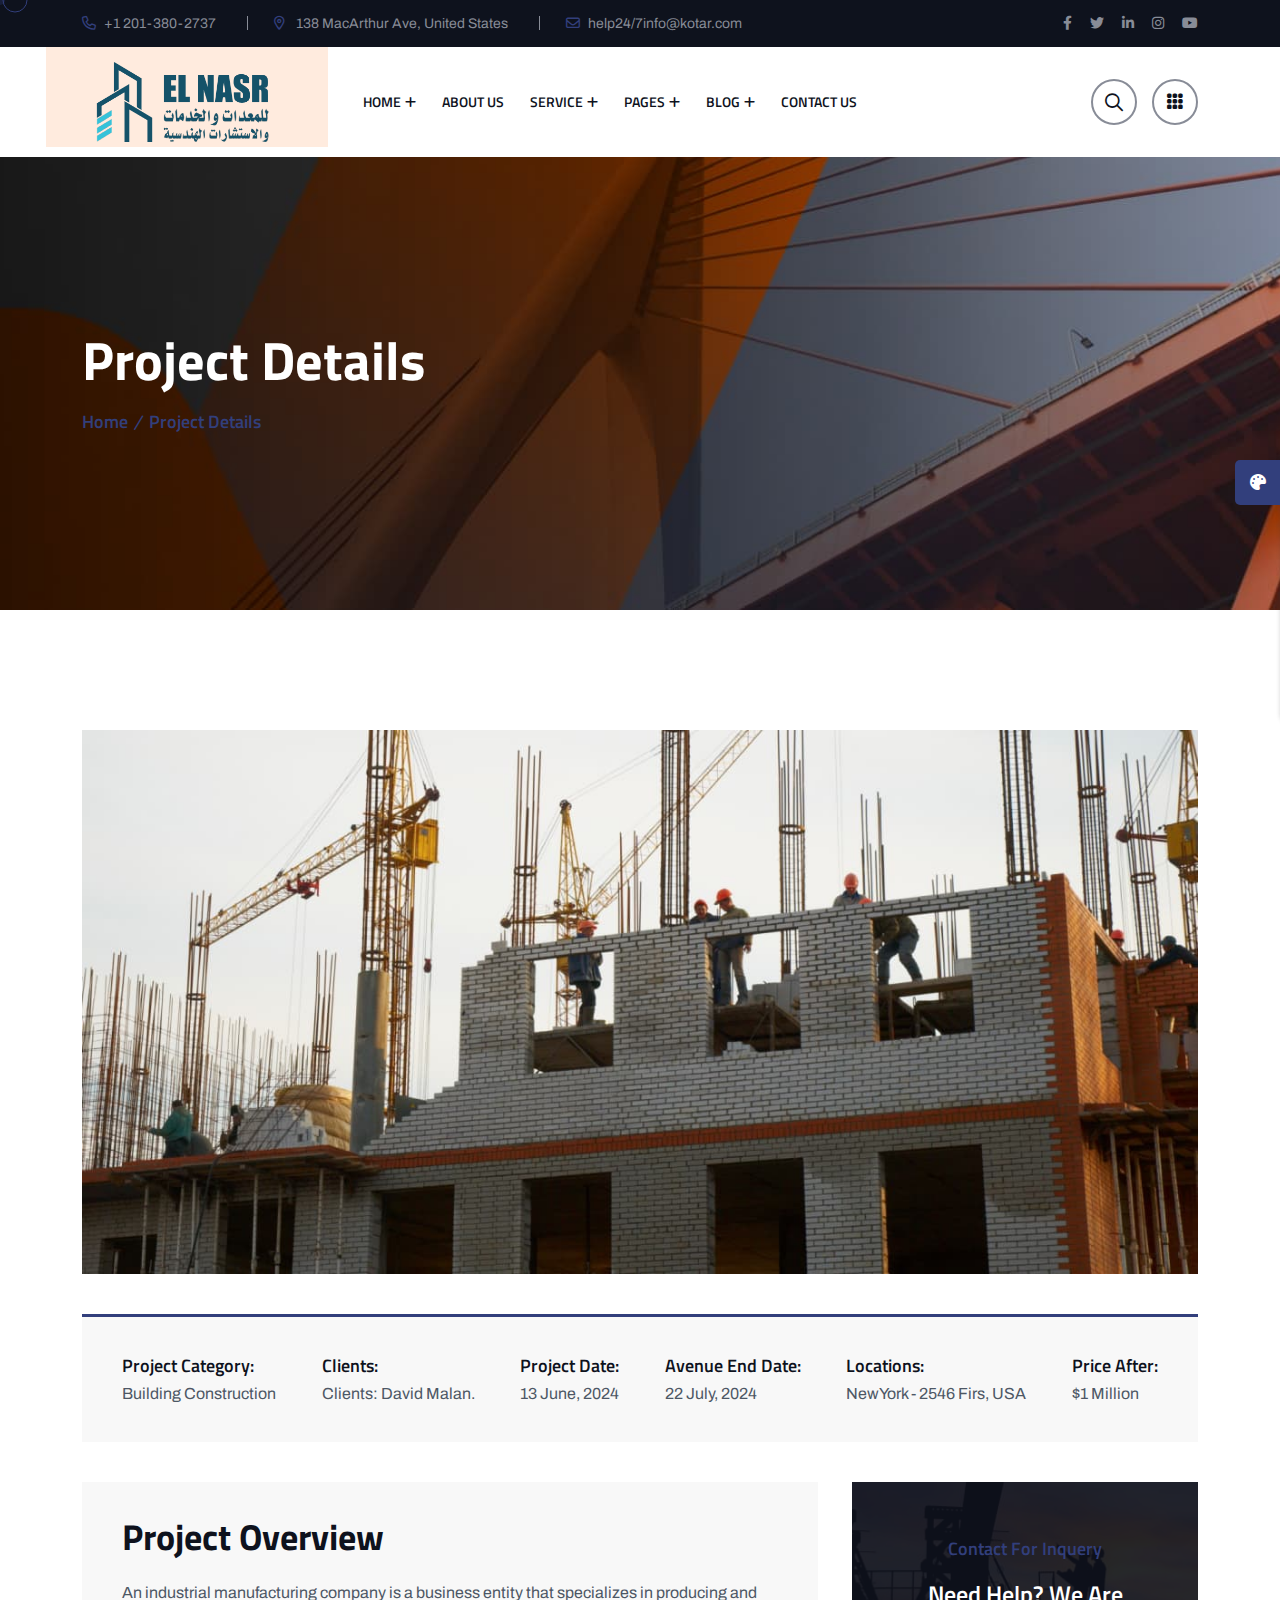
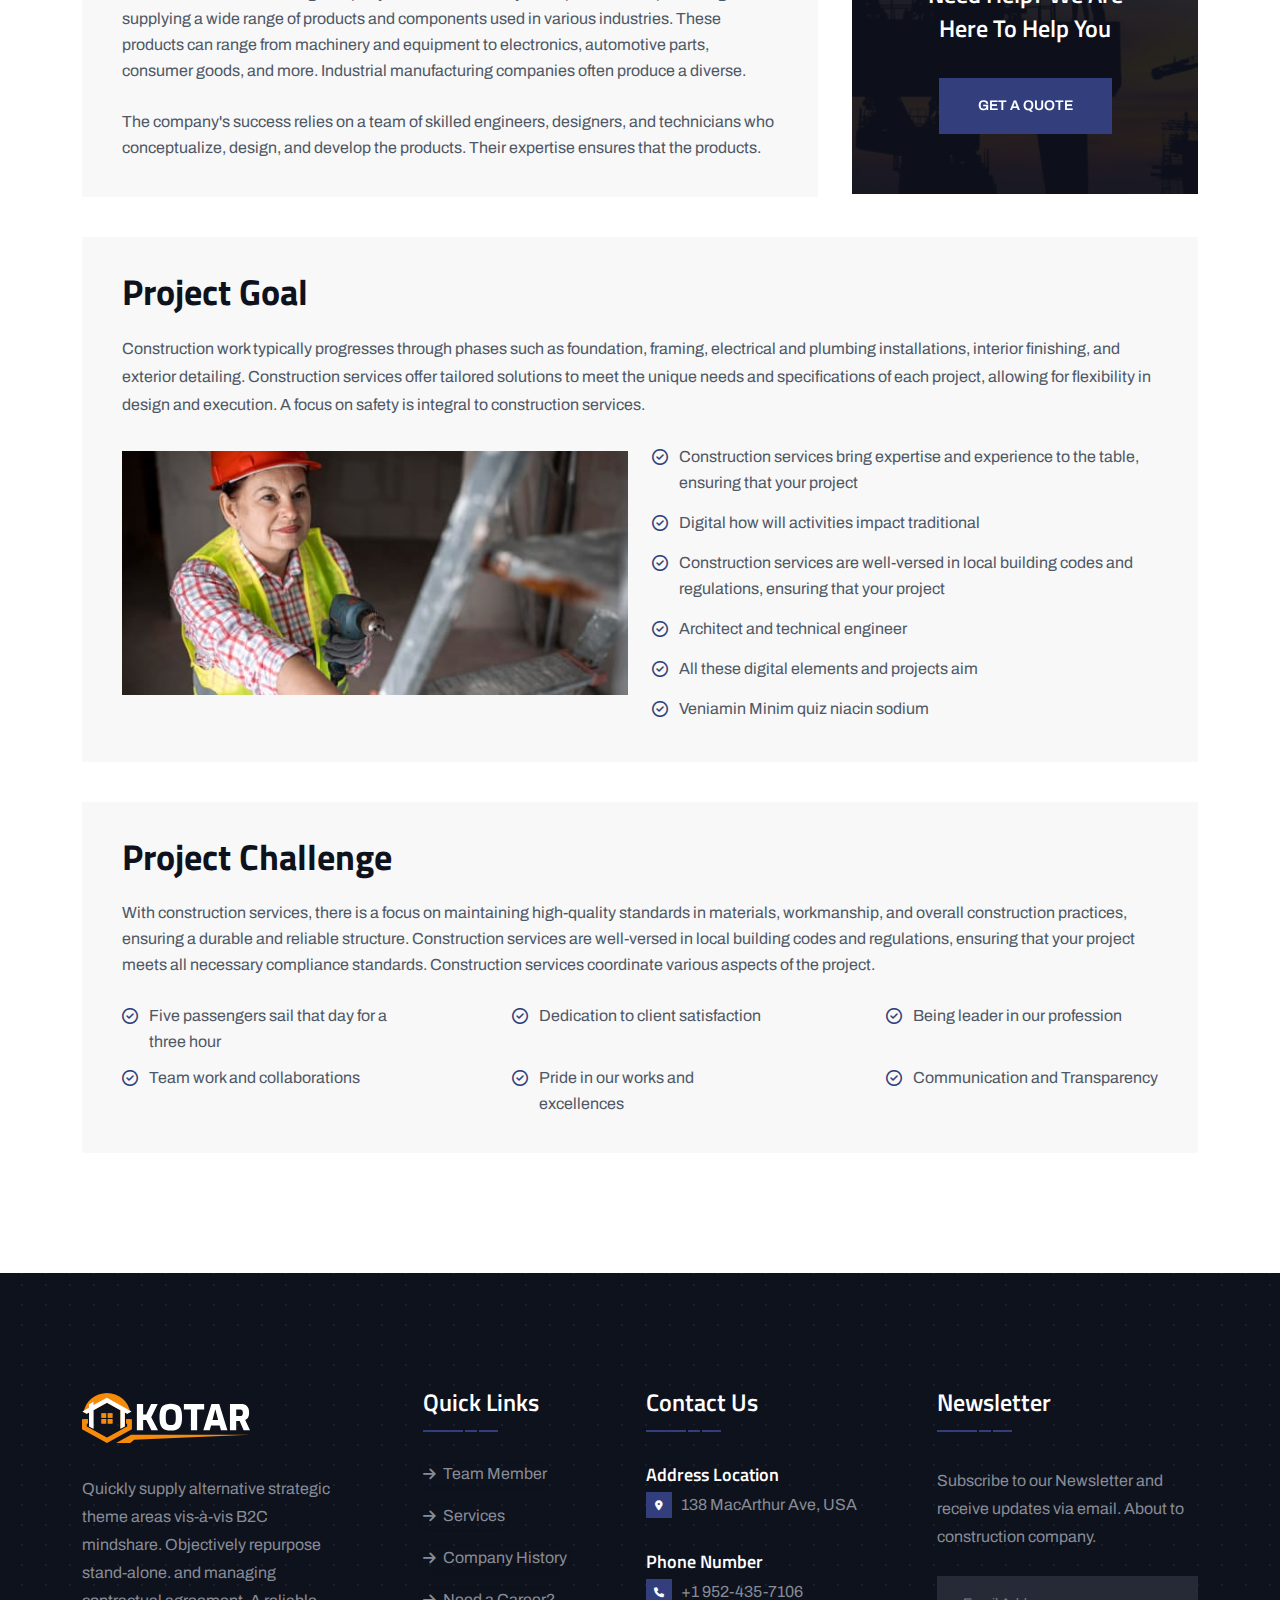
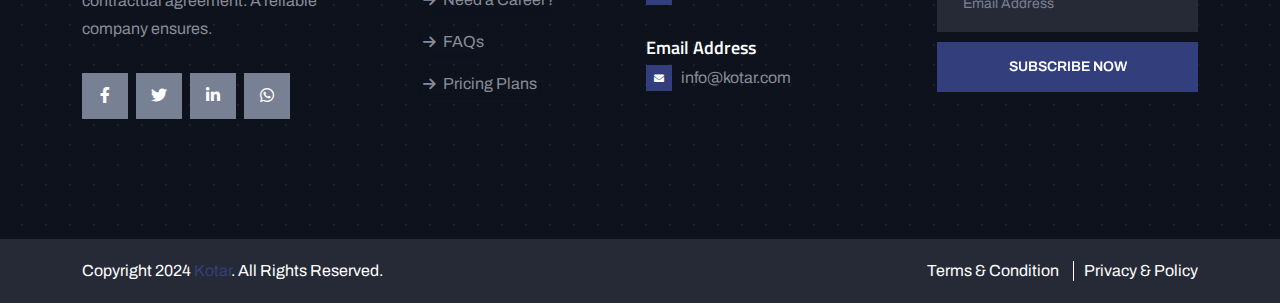
<file: project-details.html>
<!doctype html><html class="no-js" lang="zxx">
<!-- Mirrored from html.themeholy.com/kotar/demo/project-details.html by HTTrack Website Copier/3.x [XR&CO'2014], Tue, 15 Apr 2025 18:49:50 GMT -->
<head><meta charset="utf-8"><meta http-equiv="x-ua-compatible" content="ie=edge"><title>Kotar - Kotar Construction Service HTML Template - Home One</title><meta name="author" content="Kotar"><meta name="description" content="Kotar - Kotar Construction Service HTML Template"><meta name="keywords" content="Kotar - Kotar Construction Service HTML Template"><meta name="robots" content="INDEX,FOLLOW"><meta name="viewport" content="width=device-width,initial-scale=1,shrink-to-fit=no"><link rel="apple-touch-icon" sizes="57x57" href="assets/img/favicons/apple-icon-57x57.png"><link rel="apple-touch-icon" sizes="60x60" href="assets/img/favicons/apple-icon-60x60.png"><link rel="apple-touch-icon" sizes="72x72" href="assets/img/favicons/apple-icon-72x72.png"><link rel="apple-touch-icon" sizes="76x76" href="assets/img/favicons/apple-icon-76x76.png"><link rel="apple-touch-icon" sizes="114x114" href="assets/img/favicons/apple-icon-114x114.png"><link rel="apple-touch-icon" sizes="120x120" href="assets/img/favicons/apple-icon-120x120.png"><link rel="apple-touch-icon" sizes="144x144" href="assets/img/favicons/apple-icon-144x144.png"><link rel="apple-touch-icon" sizes="152x152" href="assets/img/favicons/apple-icon-152x152.png"><link rel="apple-touch-icon" sizes="180x180" href="assets/img/favicons/apple-icon-180x180.png"><link rel="icon" type="image/png" sizes="192x192" href="assets/img/favicons/android-icon-192x192.png"><link rel="icon" type="image/png" sizes="32x32" href="assets/img/favicons/favicon-32x32.png"><link rel="icon" type="image/png" sizes="96x96" href="assets/img/favicons/favicon-96x96.png"><link rel="icon" type="image/png" sizes="16x16" href="assets/img/favicons/favicon-16x16.png"><link rel="manifest" href="assets/img/favicons/manifest.json"><meta name="msapplication-TileColor" content="#ffffff"><meta name="msapplication-TileImage" content="assets/img/favicons/ms-icon-144x144.png"><meta name="theme-color" content="#ffffff"><link rel="preconnect" href="https://fonts.googleapis.com/"><link rel="preconnect" href="https://fonts.gstatic.com/" crossorigin><link href="https://fonts.googleapis.com/css2?family=Archivo:ital,wght@0,100..900;1,100..900&amp;family=Titillium+Web:ital,wght@0,200;0,300;0,400;0,600;0,700;0,900;1,200;1,300;1,400;1,600;1,700&amp;display=swap" rel="stylesheet"><link rel="stylesheet" href="assets/css/bootstrap.min.css"><link rel="stylesheet" href="assets/css/fontawesome.min.css"><link rel="stylesheet" href="assets/css/magnific-popup.min.css"><link rel="stylesheet" href="assets/css/swiper-bundle.min.css"><link rel="stylesheet" href="assets/css/style.css"></head><body><div class="cursor"></div><div class="cursor2"></div><div class="color-scheme-wrap active"><button class="switchIcon"><i class="fa-solid fa-palette"></i></button><h4 class="color-scheme-wrap-title"><i class="far fa-palette"></i>STYLE SWITCHER</h4><div class="color-switch-btns"><button data-color="#684DF4"><i class="fa-solid fa-droplet"></i></button> <button data-color="#086ad8"><i class="fa-solid fa-droplet"></i></button> <button data-color="#FC3737"><i class="fa-solid fa-droplet"></i></button> <button data-color="#8a2be2"><i class="fa-solid fa-droplet"></i></button> <button data-color="#104CBA"><i class="fa-solid fa-droplet"></i></button> <button data-color="#ffbf4f"><i class="fa-solid fa-droplet"></i></button> <button data-color="#323F7C"><i class="fa-solid fa-droplet"></i></button> <button data-color="#0e2bc5"><i class="fa-solid fa-droplet"></i></button> <button data-color="#F79C53"><i class="fa-solid fa-droplet"></i></button> <button data-color="#6957af"><i class="fa-solid fa-droplet"></i></button></div><a href="https://themeforest.net/search/themeholy" class="th-btn text-center"><i class="fa fa-shopping-cart me-2"></i> Purchase</a></div><div id="preloader" class="preloader"><button class="th-btn preloaderCls">Cancel Preloader</button><div id="loader" class="th-preloader"><div class="animation-preloader"><div class="txt-loading"><span preloader-text="K" class="characters">K </span><span preloader-text="O" class="characters">O</span> <span preloader-text="T" class="characters">T</span> <span preloader-text="A" class="characters">A</span> <span preloader-text="R" class="characters">R</span></div></div></div></div><div class="sidemenu-wrapper sidemenu-info"><div class="sidemenu-content"><button class="closeButton sideMenuCls"><i class="far fa-times"></i></button><div class="widget"><div class="th-widget-about"><div class="about-logo"><a href="home-company.html"><img src="assets/img/logo.svg" alt="Kotar"></a></div><p class="about-text">Construction services offer tailored solutions to meet the unique needs and specifications of each project.</p><div class="th-social style2"><a href="https://www.facebook.com/"><i class="fab fa-facebook-f"></i></a> <a href="https://www.twitter.com/"><i class="fab fa-twitter"></i></a> <a href="https://www.linkedin.com/"><i class="fab fa-linkedin-in"></i></a> <a href="https://www.whatsapp.com/"><i class="fab fa-whatsapp"></i></a></div></div></div><div class="widget"><h3 class="widget_title">Recent Posts</h3><div class="recent-post-wrap"><div class="recent-post"><div class="media-img"><a href="blog-details.html"><img src="assets/img/blog/recent-post-1-1.jpg" alt="Blog Image"></a></div><div class="media-body"><div class="recent-post-meta"><a href="blog.html"><i class="far fa-calendar"></i>24 Feb , 2024</a></div><h4 class="post-title"><a class="text-inherit" href="blog-details.html">Where Vision Meets Concrete Reality</a></h4></div></div><div class="recent-post"><div class="media-img"><a href="blog-details.html"><img src="assets/img/blog/recent-post-1-2.jpg" alt="Blog Image"></a></div><div class="media-body"><div class="recent-post-meta"><a href="blog.html"><i class="far fa-calendar"></i>22 Feb , 2024</a></div><h4 class="post-title"><a class="text-inherit" href="blog-details.html">Raising the Bar in Construction.</a></h4></div></div></div></div><div class="widget"><h3 class="widget_title">Contact Us</h3><div class="th-widget-about"><h4 class="footer-info-title">Address Location</h4><p class="footer-info"><i class="fas fa-map-marker-alt"></i>138 MacArthur Ave, USA</p><h4 class="footer-info-title">Phone Number</h4><p class="footer-info"><i class="fa-sharp fa-solid fa-phone"></i><a class="text-inherit" href="tel:+19524357106">+1 952-435-7106</a></p><h4 class="footer-info-title">Email Address</h4><p class="footer-info"><i class="fas fa-envelope"></i><a class="text-inherit" href="mailto:info@kotar.com">info@kotar.com</a></p></div></div></div></div><div class="popup-search-box"><button class="searchClose"><i class="fal fa-times"></i></button><form action="#"><input type="text" placeholder="What are you looking for?"> <button type="submit"><i class="fal fa-search"></i></button></form></div><div class="th-menu-wrapper"><div class="th-menu-area text-center"><button class="th-menu-toggle"><i class="fal fa-times"></i></button><div class="mobile-logo"><a href="home-company.html"><img src="assets/img/logo.svg" alt="Kotar"></a></div><div class="th-mobile-menu"><ul><li class="menu-item-has-children"><a href="home-company.html">Home</a><ul class="sub-menu"><li><a href="home-company.html">Home Company</a></li><li><a href="home-construction.html">Home Construction</a></li><li><a href="home-industry.html">Home Industry</a></li></ul></li><li><a href="about.html">About Us</a></li><li class="menu-item-has-children"><a href="#">Service</a><ul class="sub-menu"><li><a href="service.html">Services</a></li><li><a href="service-details.html">Service Details</a></li></ul></li><li class="menu-item-has-children"><a href="#">Pages</a><ul class="sub-menu"><li class="menu-item-has-children"><a href="#">Shop</a><ul class="sub-menu"><li><a href="shop.html">Shop</a></li><li><a href="shop-details.html">Shop Details</a></li><li><a href="cart.html">Cart Page</a></li><li><a href="checkout.html">Checkout</a></li><li><a href="wishlist.html">Wishlist</a></li></ul></li><li><a href="team.html">Team</a></li><li><a href="team-details.html">Team Details</a></li><li><a href="project.html">project</a></li><li><a href="project-details.html">project Details</a></li><li><a href="faq.html">Faq Page</a></li><li><a href="price.html">Price Package</a></li><li><a href="error.html">Error Page</a></li></ul></li><li class="menu-item-has-children"><a href="#">Blog</a><ul class="sub-menu"><li><a href="blog-grid.html">Blog Grid</a></li><li><a href="blog.html">Blog Lists</a></li><li><a href="blog-details.html">Blog Details</a></li></ul></li><li><a href="contact.html">Contact us</a></li></ul></div></div></div><header class="th-header bg-white header-layout1"><div class="header-top"><div class="container"><div class="row justify-content-center justify-content-lg-between align-items-center"><div class="col-auto d-none d-md-block"><div class="header-links"><ul><li><i class="fa-regular fa-phone"></i><a href="tel:+12013802737">+1 201-380-2737</a></li><li class="d-none d-xl-inline-block"><i class="fa-sharp fa-regular fa-location-dot"></i> <span>138 MacArthur Ave, United States</span></li><li><i class="fa-regular fa-envelope"></i><a href="mailto:help24/7info@kotar.com">help24/7info@kotar.com</a></li></ul></div></div><div class="col-auto"><div class="social-links"><span class="social-title">Follow Us:</span> <a href="https://www.facebook.com/"><i class="fab fa-facebook-f"></i></a> <a href="https://www.twitter.com/"><i class="fab fa-twitter"></i></a> <a href="https://www.linkedin.com/"><i class="fab fa-linkedin-in"></i></a> <a href="https://www.instagram.com/"><i class="fab fa-instagram"></i></a> <a href="https://www.youtube.com/"><i class="fab fa-youtube"></i></a></div></div></div></div></div><div class="sticky-wrapper"><div class="container"><div class="menu-area"><div class="row align-items-center justify-content-between"><div class="col-auto"><div class="header-logo"><a href="home-company.html"><img src="assets/img/logo.svg" alt="Kotar"></a></div></div><div class="col-auto me-xl-auto"><nav class="main-menu d-none d-lg-inline-block"><ul><li class="menu-item-has-children"><a href="home-company.html">Home</a><ul class="sub-menu"><li><a href="home-company.html">Home Company</a></li><li><a href="home-construction.html">Home Construction</a></li><li><a href="home-industry.html">Home Industry</a></li></ul></li><li><a href="about.html">About Us</a></li><li class="menu-item-has-children"><a href="#">Service</a><ul class="sub-menu"><li><a href="service.html">Services</a></li><li><a href="service-details.html">Service Details</a></li></ul></li><li class="menu-item-has-children"><a href="#">Pages</a><ul class="sub-menu"><li class="menu-item-has-children"><a href="#">Shop</a><ul class="sub-menu"><li><a href="shop.html">Shop</a></li><li><a href="shop-details.html">Shop Details</a></li><li><a href="cart.html">Cart Page</a></li><li><a href="checkout.html">Checkout</a></li><li><a href="wishlist.html">Wishlist</a></li></ul></li><li><a href="team.html">Team</a></li><li><a href="team-details.html">Team Details</a></li><li><a href="project.html">project</a></li><li><a href="project-details.html">project Details</a></li><li><a href="faq.html">Faq Page</a></li><li><a href="price.html">Price Package</a></li><li><a href="error.html">Error Page</a></li></ul></li><li class="menu-item-has-children"><a href="#">Blog</a><ul class="sub-menu"><li><a href="blog-grid.html">Blog Grid</a></li><li><a href="blog.html">Blog Lists</a></li><li><a href="blog-details.html">Blog Details</a></li></ul></li><li><a href="contact.html">Contact us</a></li></ul></nav><button type="button" class="th-menu-toggle d-block d-lg-none"><i class="far fa-bars"></i></button></div><div class="col-auto d-none d-xl-block"><div class="header-button"><button type="button" class="icon-btn searchBoxToggler"><i class="far fa-search"></i></button> <a href="#" class="icon-btn sideMenuToggler d-none d-lg-block"><i class="fa-solid fa-grid"></i></a> <a href="contact.html" class="th-btn th-icon">GET A QUOTE<i class="fa-regular fa-arrow-right ms-2"></i></a></div></div></div></div></div></div></header><div class="breadcumb-wrapper" data-bg-src="assets/img/bg/breadcumb-bg.jpg"><div class="container"><div class="breadcumb-content"><h1 class="breadcumb-title">Project Details</h1><ul class="breadcumb-menu"><li><a href="home-company.html">Home</a></li><li>Project Details</li></ul></div></div></div><section class="space overflow-hidden"><div class="container"><div class="project-details"><div class="page-img"><img src="assets/img/project/project_details.jpg" alt="Project Image"></div><ul class="project-details-wrap"><li><h6 class="title">Project Category:</h6><p class="text">Building Construction</p></li><li><h6 class="title">Clients:</h6><p class="text">Clients: David Malan.</p></li><li><h6 class="title">Project Date:</h6><p class="text">13 June, 2024</p></li><li><h6 class="title">Avenue End Date:</h6><p class="text">22 July, 2024</p></li><li><h6 class="title">Locations:</h6><p class="text">NewYork - 2546 Firs, USA</p></li><li><h6 class="title">Price After:</h6><p class="text">$1 Million</p></li></ul></div><div class="row"><div class="col-lg-8"><div class="page-content style2 mb-40"><h3 class="h3 page-title">Project Overview</h3><p class="sec-text mb-25">An industrial manufacturing company is a business entity that specializes in producing and supplying a wide range of products and components used in various industries. These products can range from machinery and equipment to electronics, automotive parts, consumer goods, and more. Industrial manufacturing companies often produce a diverse.</p><p class="sec-text mb-n1">The company's success relies on a team of skilled engineers, designers, and technicians who conceptualize, design, and develop the products. Their expertise ensures that the products.</p></div></div><div class="col-lg-4"><aside class="sidebar-area style2 pt-0"><div class="widget widget_offer" data-overlay="title" data-opacity="9" data-bg-src="assets/img/bg/widget_bg_1.jpg"><div class="offer-banner"><div class="offer"><span class="sub-title">Contact for inquery</span><h6 class="box-title">Need Help? We Are Here To Help You</h6><a href="contact.html" class="th-btn style1">Get A Quote</a></div></div></div></aside></div></div><div class="page-content style2 mb-40"><h3 class="page-title">Project Goal</h3><p class="mb-4 pb-2">Construction work typically progresses through phases such as foundation, framing, electrical and plumbing installations, interior finishing, and exterior detailing. Construction services offer tailored solutions to meet the unique needs and specifications of each project, allowing for flexibility in design and execution. A focus on safety is integral to construction services.</p><div class="row gy-30"><div class="col-lg-6"><div class="page-img mb-0"><img src="assets/img/project/project_inner_1.jpg" alt="Project Image"></div></div><div class="col-lg-6"><div class="checklist style4 mt-n2"><ul><li>Construction services bring expertise and experience to the table, ensuring that your project</li><li>Digital how will activities impact traditional</li><li>Construction services are well-versed in local building codes and regulations, ensuring that your project</li><li>Architect and technical engineer</li><li>All these digital elements and projects aim</li><li>Veniamin Minim quiz niacin sodium</li></ul></div></div></div></div><div class="page-content style2"><h3 class="h3 page-title">Project Challenge</h3><p class="sec-text mb-25">With construction services, there is a focus on maintaining high-quality standards in materials, workmanship, and overall construction practices, ensuring a durable and reliable structure. Construction services are well-versed in local building codes and regulations, ensuring that your project meets all necessary compliance standards. Construction services coordinate various aspects of the project.</p><div class="checklist style4 list-three-columns mb-n1"><ul><li>Five passengers sail that day for a three hour</li><li>Dedication to client satisfaction</li><li>Being leader in our profession</li><li>Team work and collaborations</li><li>Pride in our works and excellences</li><li>Communication and Transparency</li></ul></div></div></div></section><footer class="footer-wrapper footer-layout1" data-bg-src="assets/img/bg/footer_bg_1.png"><div class="widget-area"><div class="container"><div class="row justify-content-between"><div class="col-md-6 col-xl-3"><div class="widget footer-widget"><div class="th-widget-about"><div class="about-logo"><a href="home-company.html"><img src="assets/img/logo2.svg" alt="Kotar"></a></div><p class="about-text">Quickly supply alternative strategic theme areas vis-à-vis B2C mindshare. Objectively repurpose stand-alone. and managing contractual agreement. A reliable company ensures.</p><div class="th-social"><a href="https://www.facebook.com/"><i class="fab fa-facebook-f"></i></a> <a href="https://www.twitter.com/"><i class="fab fa-twitter"></i></a> <a href="https://www.linkedin.com/"><i class="fab fa-linkedin-in"></i></a> <a href="https://www.whatsapp.com/"><i class="fab fa-whatsapp"></i></a></div></div></div></div><div class="col-md-6 col-xl-auto"><div class="widget widget_nav_menu footer-widget"><h3 class="widget_title">Quick Links</h3><div class="menu-all-pages-container"><ul class="menu"><li><a href="team.html">Team Member</a></li><li><a href="service.html">Services</a></li><li><a href="contact.html">Company History</a></li><li><a href="contact.html">Need a Career?</a></li><li><a href="faq.html">FAQs</a></li><li><a href="price.html">Pricing Plans</a></li></ul></div></div></div><div class="col-md-6 col-xl-auto"><div class="widget footer-widget"><h3 class="widget_title">Contact Us</h3><div class="th-widget-about"><h4 class="footer-info-title">Address Location</h4><p class="footer-info"><i class="fas fa-map-marker-alt"></i>138 MacArthur Ave, USA</p><h4 class="footer-info-title">Phone Number</h4><p class="footer-info"><i class="fa-sharp fa-solid fa-phone"></i><a class="text-inherit" href="tel:+19524357106">+1 952-435-7106</a></p><h4 class="footer-info-title">Email Address</h4><p class="footer-info"><i class="fas fa-envelope"></i><a class="text-inherit" href="mailto:info@kotar.com">info@kotar.com</a></p></div></div></div><div class="col-md-6 col-xl-3"><div class="widget footer-widget"><h4 class="widget_title">Newsletter</h4><div class="newsletter-widget"><p class="title md-10">Subscribe to our Newsletter and receive updates via email. About to construction company.</p><div class="footer-search-contact mt-25"><form><input class="form-control" type="email" placeholder="Email Address"></form><div class="footer-btn mt-10"><button type="submit" class="th-btn style1 btn-fw">Subscribe Now</button></div></div></div></div></div></div></div></div><div class="copyright-wrap"><div class="container"><div class="row justify-content-between align-items-center"><div class="col-md-6"><p class="copyright-text">Copyright 2024 <a href="home-company.html">Kotar</a>. All Rights Reserved.</p></div><div class="col-md-6 text-end d-none d-md-block"><div class="footer-links"><ul><li><a href="about.html">Terms & Condition</a></li><li><a href="about.html">Privacy & Policy</a></li></ul></div></div></div></div></div></footer><div class="scroll-top"><svg class="progress-circle svg-content" width="100%" height="100%" viewBox="-1 -1 102 102"><path d="M50,1 a49,49 0 0,1 0,98 a49,49 0 0,1 0,-98" style="transition: stroke-dashoffset 10ms linear 0s; stroke-dasharray: 307.919, 307.919; stroke-dashoffset: 307.919;"></path></svg></div><script src="assets/js/vendor/jquery-3.6.0.min.js"></script><script src="assets/js/swiper-bundle.min.js"></script><script src="assets/js/bootstrap.min.js"></script><script src="assets/js/jquery.magnific-popup.min.js"></script><script src="assets/js/jquery.counterup.min.js"></script><script src="assets/js/jquery-ui.min.js"></script><script src="assets/js/imagesloaded.pkgd.min.js"></script><script src="assets/js/isotope.pkgd.min.js"></script><script src="assets/js/gsap.min.js"></script><script src="assets/js/ScrollTrigger.min.js"></script><script src="assets/js/circle-progress.js"></script><script src="assets/js/nice-select.min.js"></script><script src="assets/js/smooth-scroll.js"></script><script src="assets/js/main.js"></script></body>
<!-- Mirrored from html.themeholy.com/kotar/demo/project-details.html by HTTrack Website Copier/3.x [XR&CO'2014], Tue, 15 Apr 2025 18:49:51 GMT -->
</html>
</file>
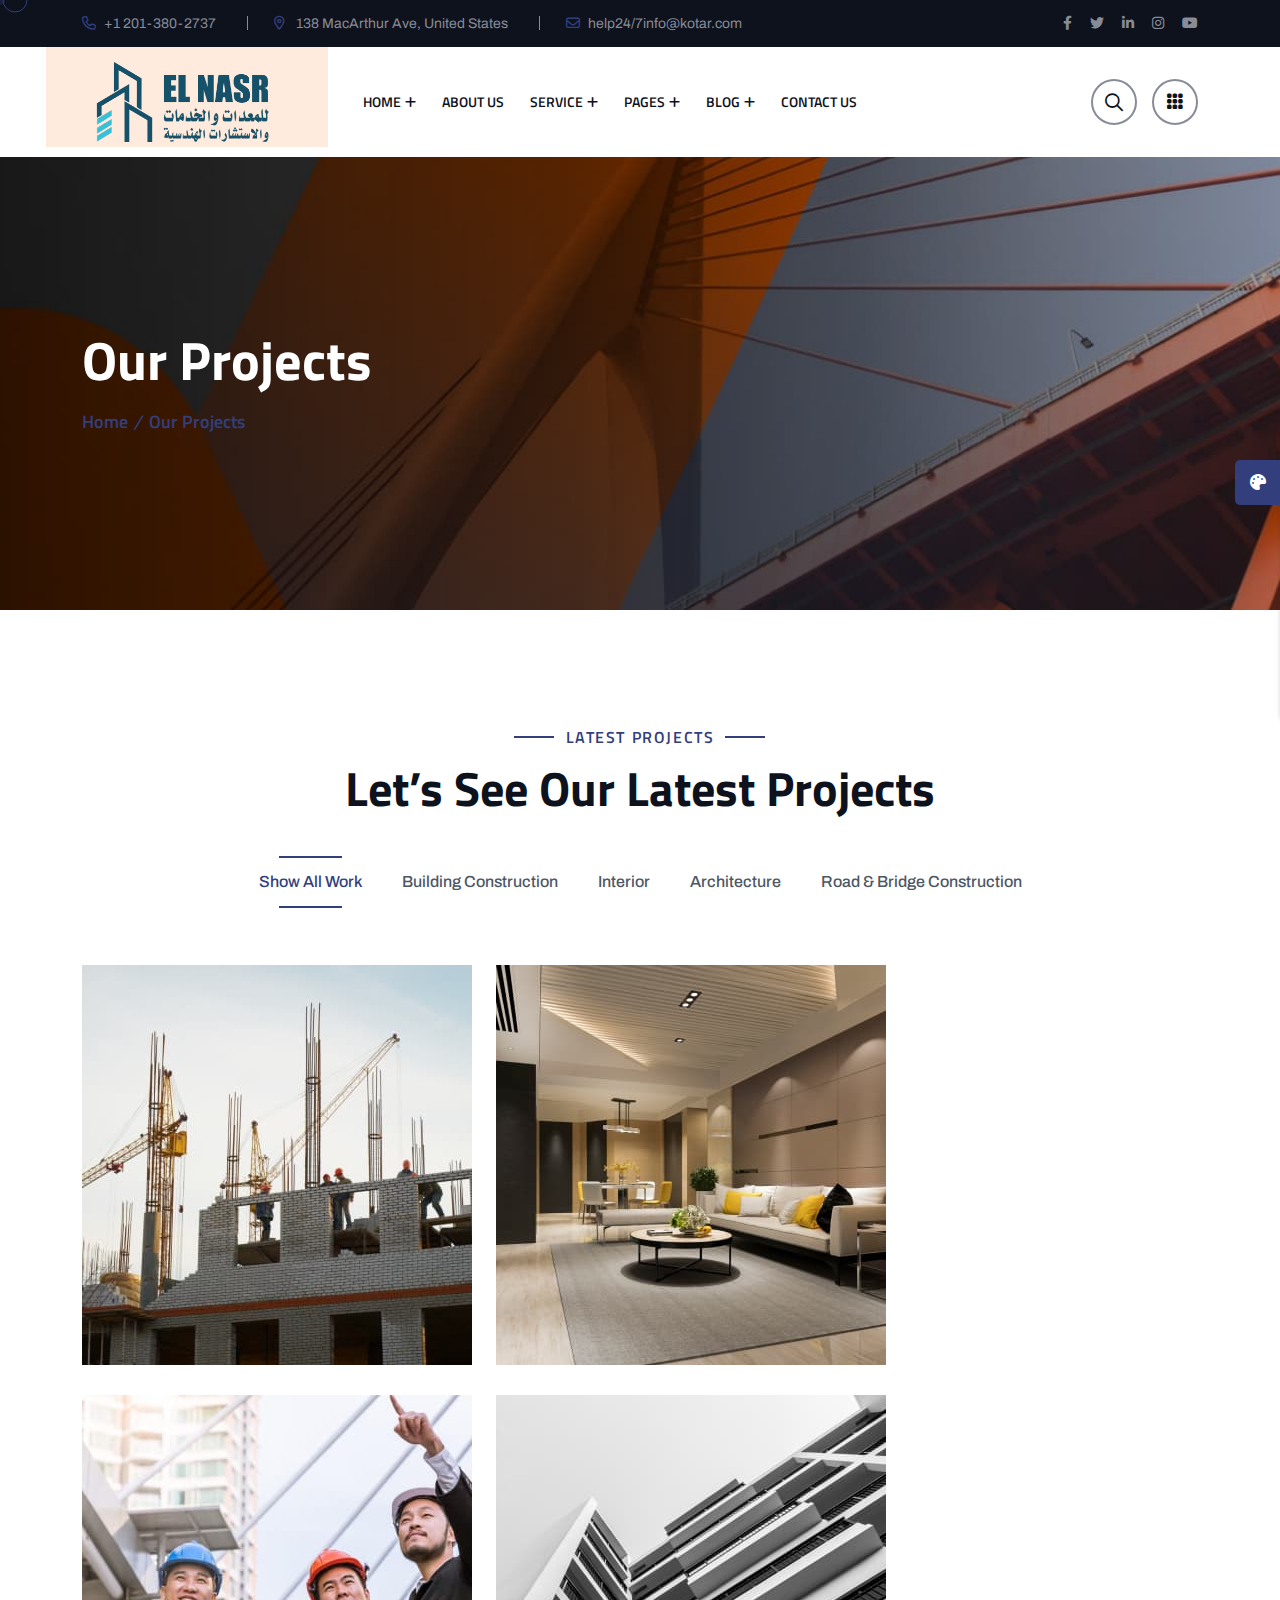
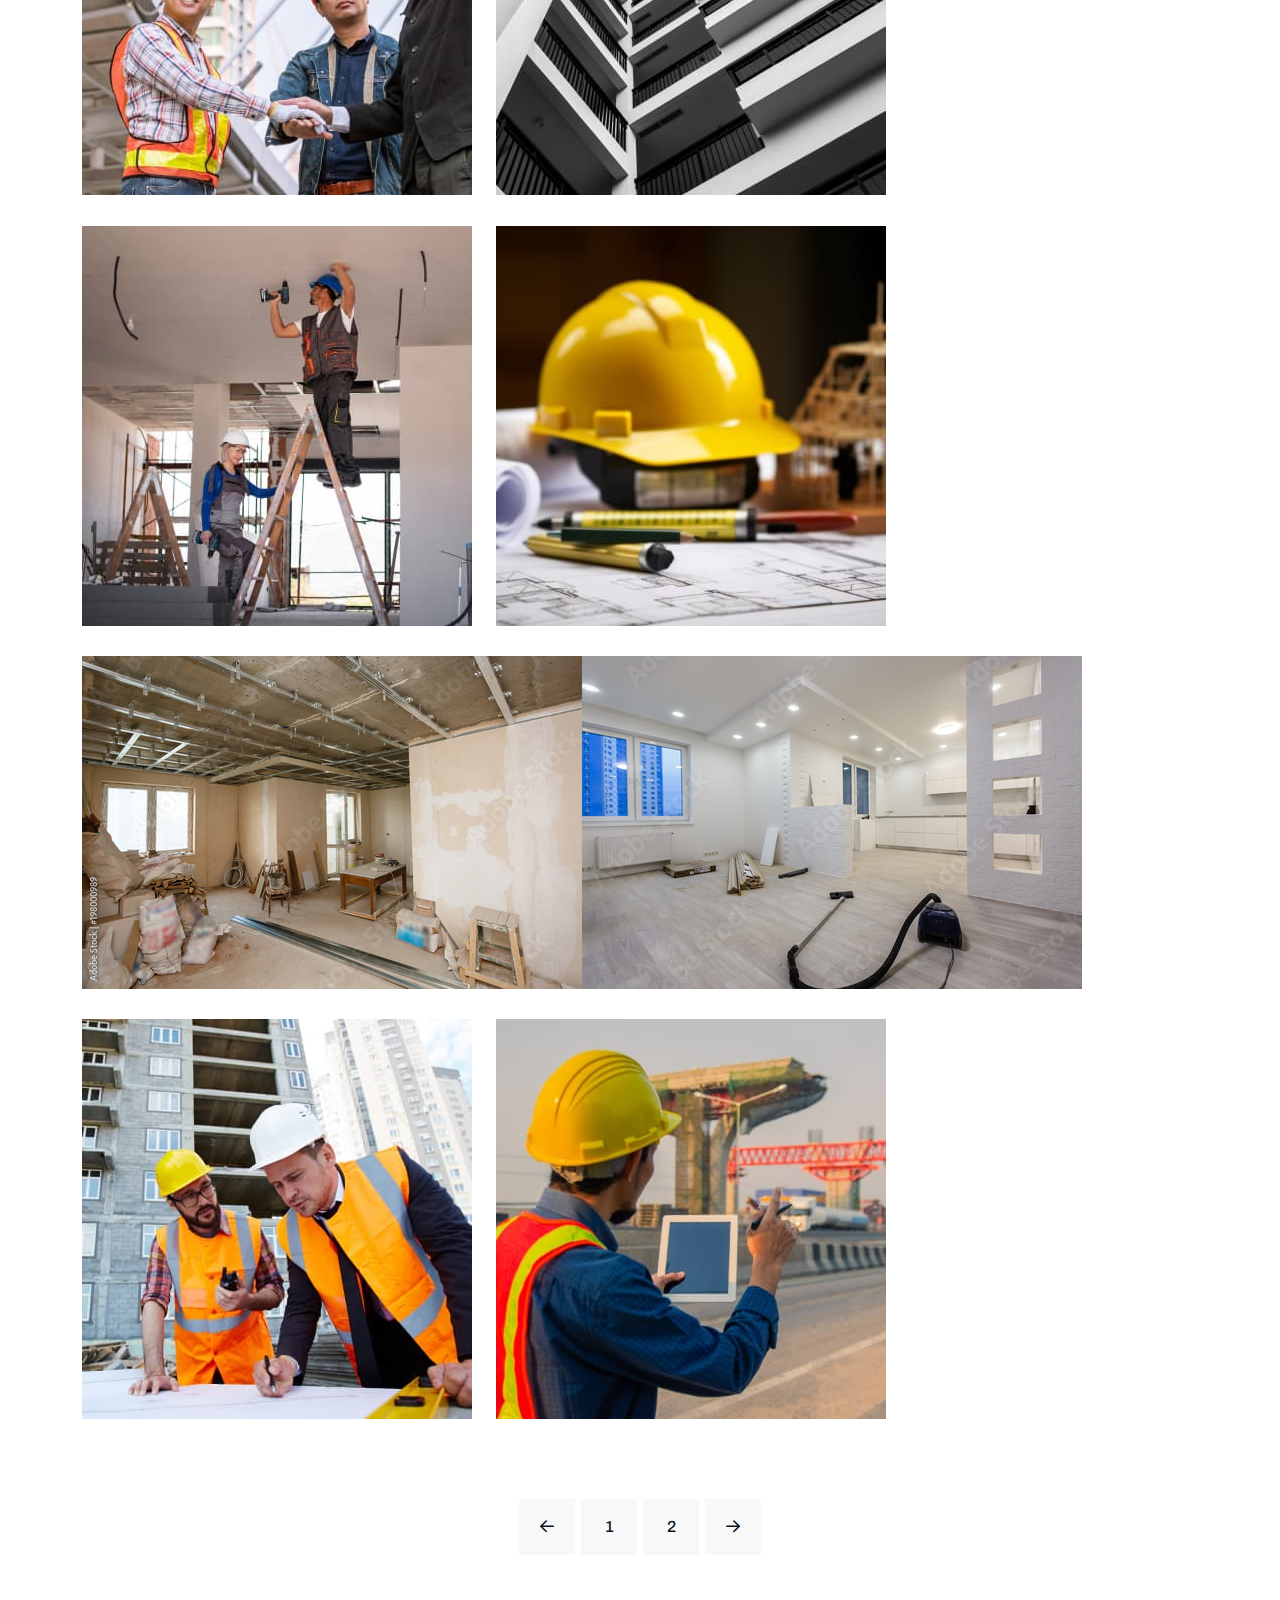
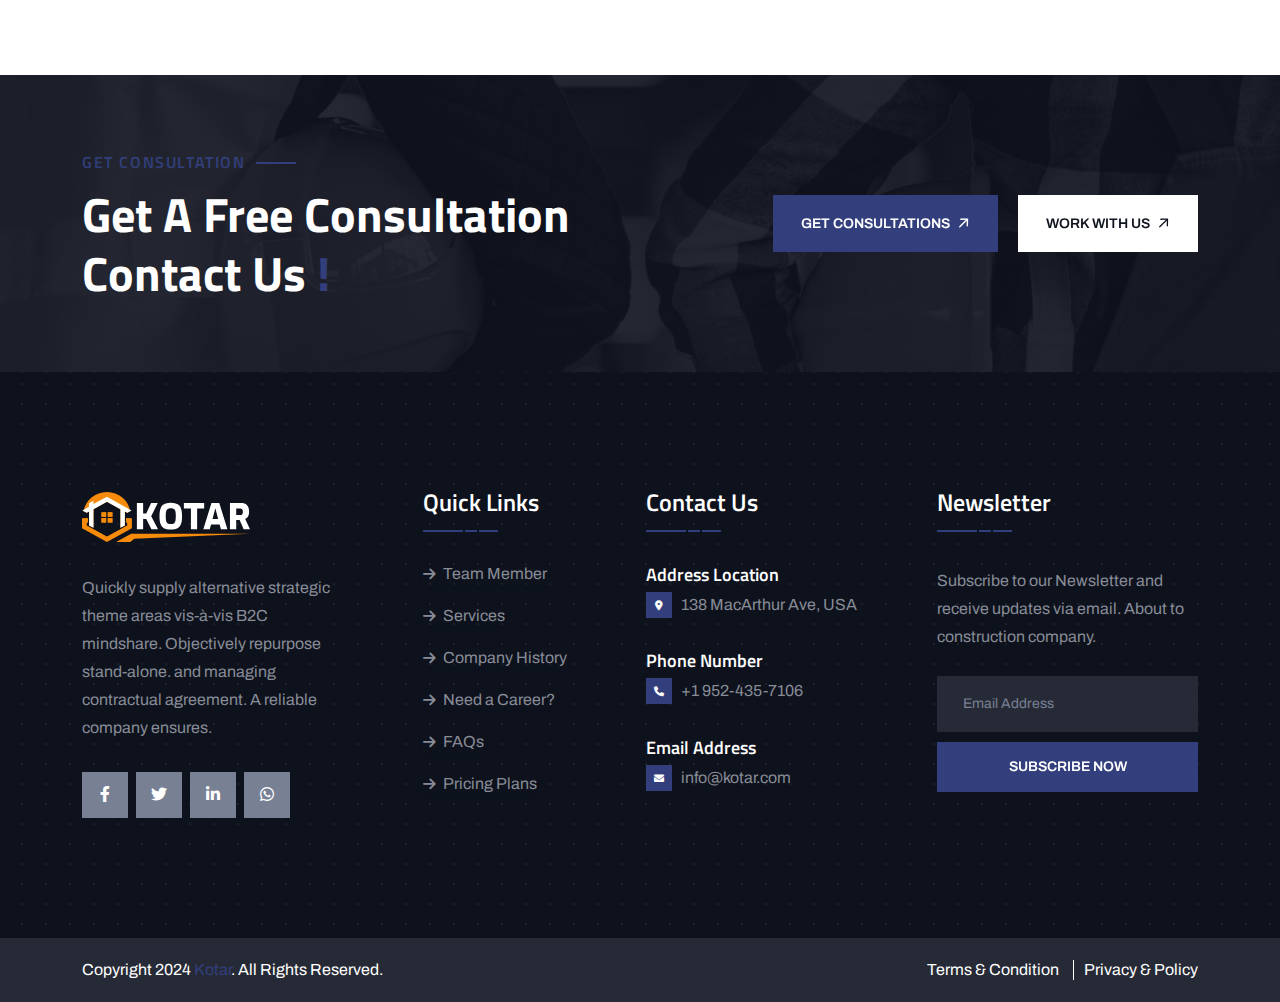
<file: project.html>
<!doctype html><html class="no-js" lang="zxx">
<!-- Mirrored from html.themeholy.com/kotar/demo/project.html by HTTrack Website Copier/3.x [XR&CO'2014], Tue, 15 Apr 2025 18:49:47 GMT -->
<head><meta charset="utf-8"><meta http-equiv="x-ua-compatible" content="ie=edge"><title>Kotar - Kotar Construction Service HTML Template - Our Projects</title><meta name="author" content="Kotar"><meta name="description" content="Kotar - Kotar Construction Service HTML Template"><meta name="keywords" content="Kotar - Kotar Construction Service HTML Template"><meta name="robots" content="INDEX,FOLLOW"><meta name="viewport" content="width=device-width,initial-scale=1,shrink-to-fit=no"><link rel="apple-touch-icon" sizes="57x57" href="assets/img/favicons/apple-icon-57x57.png"><link rel="apple-touch-icon" sizes="60x60" href="assets/img/favicons/apple-icon-60x60.png"><link rel="apple-touch-icon" sizes="72x72" href="assets/img/favicons/apple-icon-72x72.png"><link rel="apple-touch-icon" sizes="76x76" href="assets/img/favicons/apple-icon-76x76.png"><link rel="apple-touch-icon" sizes="114x114" href="assets/img/favicons/apple-icon-114x114.png"><link rel="apple-touch-icon" sizes="120x120" href="assets/img/favicons/apple-icon-120x120.png"><link rel="apple-touch-icon" sizes="144x144" href="assets/img/favicons/apple-icon-144x144.png"><link rel="apple-touch-icon" sizes="152x152" href="assets/img/favicons/apple-icon-152x152.png"><link rel="apple-touch-icon" sizes="180x180" href="assets/img/favicons/apple-icon-180x180.png"><link rel="icon" type="image/png" sizes="192x192" href="assets/img/favicons/android-icon-192x192.png"><link rel="icon" type="image/png" sizes="32x32" href="assets/img/favicons/favicon-32x32.png"><link rel="icon" type="image/png" sizes="96x96" href="assets/img/favicons/favicon-96x96.png"><link rel="icon" type="image/png" sizes="16x16" href="assets/img/favicons/favicon-16x16.png"><link rel="manifest" href="assets/img/favicons/manifest.json"><meta name="msapplication-TileColor" content="#ffffff"><meta name="msapplication-TileImage" content="assets/img/favicons/ms-icon-144x144.png"><meta name="theme-color" content="#ffffff"><link rel="preconnect" href="https://fonts.googleapis.com/"><link rel="preconnect" href="https://fonts.gstatic.com/" crossorigin><link href="https://fonts.googleapis.com/css2?family=Archivo:ital,wght@0,100..900;1,100..900&amp;family=Titillium+Web:ital,wght@0,200;0,300;0,400;0,600;0,700;0,900;1,200;1,300;1,400;1,600;1,700&amp;display=swap" rel="stylesheet"><link rel="stylesheet" href="assets/css/bootstrap.min.css"><link rel="stylesheet" href="assets/css/fontawesome.min.css"><link rel="stylesheet" href="assets/css/magnific-popup.min.css"><link rel="stylesheet" href="assets/css/swiper-bundle.min.css"><link rel="stylesheet" href="assets/css/style.css"></head><body><div class="cursor"></div><div class="cursor2"></div><div class="color-scheme-wrap active"><button class="switchIcon"><i class="fa-solid fa-palette"></i></button><h4 class="color-scheme-wrap-title"><i class="far fa-palette"></i>STYLE SWITCHER</h4><div class="color-switch-btns"><button data-color="#684DF4"><i class="fa-solid fa-droplet"></i></button> <button data-color="#086ad8"><i class="fa-solid fa-droplet"></i></button> <button data-color="#FC3737"><i class="fa-solid fa-droplet"></i></button> <button data-color="#8a2be2"><i class="fa-solid fa-droplet"></i></button> <button data-color="#104CBA"><i class="fa-solid fa-droplet"></i></button> <button data-color="#ffbf4f"><i class="fa-solid fa-droplet"></i></button> <button data-color="#323F7C"><i class="fa-solid fa-droplet"></i></button> <button data-color="#0e2bc5"><i class="fa-solid fa-droplet"></i></button> <button data-color="#F79C53"><i class="fa-solid fa-droplet"></i></button> <button data-color="#6957af"><i class="fa-solid fa-droplet"></i></button></div><a href="https://themeforest.net/search/themeholy" class="th-btn text-center"><i class="fa fa-shopping-cart me-2"></i> Purchase</a></div><div id="preloader" class="preloader"><button class="th-btn preloaderCls">Cancel Preloader</button><div id="loader" class="th-preloader"><div class="animation-preloader"><div class="txt-loading"><span preloader-text="K" class="characters">K </span><span preloader-text="O" class="characters">O</span> <span preloader-text="T" class="characters">T</span> <span preloader-text="A" class="characters">A</span> <span preloader-text="R" class="characters">R</span></div></div></div></div><div class="sidemenu-wrapper sidemenu-info"><div class="sidemenu-content"><button class="closeButton sideMenuCls"><i class="far fa-times"></i></button><div class="widget"><div class="th-widget-about"><div class="about-logo"><a href="home-company.html"><img src="assets/img/logo.svg" alt="Kotar"></a></div><p class="about-text">Construction services offer tailored solutions to meet the unique needs and specifications of each project.</p><div class="th-social style2"><a href="https://www.facebook.com/"><i class="fab fa-facebook-f"></i></a> <a href="https://www.twitter.com/"><i class="fab fa-twitter"></i></a> <a href="https://www.linkedin.com/"><i class="fab fa-linkedin-in"></i></a> <a href="https://www.whatsapp.com/"><i class="fab fa-whatsapp"></i></a></div></div></div><div class="widget"><h3 class="widget_title">Recent Posts</h3><div class="recent-post-wrap"><div class="recent-post"><div class="media-img"><a href="blog-details.html"><img src="assets/img/blog/recent-post-1-1.jpg" alt="Blog Image"></a></div><div class="media-body"><div class="recent-post-meta"><a href="blog.html"><i class="far fa-calendar"></i>24 Feb , 2024</a></div><h4 class="post-title"><a class="text-inherit" href="blog-details.html">Where Vision Meets Concrete Reality</a></h4></div></div><div class="recent-post"><div class="media-img"><a href="blog-details.html"><img src="assets/img/blog/recent-post-1-2.jpg" alt="Blog Image"></a></div><div class="media-body"><div class="recent-post-meta"><a href="blog.html"><i class="far fa-calendar"></i>22 Feb , 2024</a></div><h4 class="post-title"><a class="text-inherit" href="blog-details.html">Raising the Bar in Construction.</a></h4></div></div></div></div><div class="widget"><h3 class="widget_title">Contact Us</h3><div class="th-widget-about"><h4 class="footer-info-title">Address Location</h4><p class="footer-info"><i class="fas fa-map-marker-alt"></i>138 MacArthur Ave, USA</p><h4 class="footer-info-title">Phone Number</h4><p class="footer-info"><i class="fa-sharp fa-solid fa-phone"></i><a class="text-inherit" href="tel:+19524357106">+1 952-435-7106</a></p><h4 class="footer-info-title">Email Address</h4><p class="footer-info"><i class="fas fa-envelope"></i><a class="text-inherit" href="mailto:info@kotar.com">info@kotar.com</a></p></div></div></div></div><div class="popup-search-box"><button class="searchClose"><i class="fal fa-times"></i></button><form action="#"><input type="text" placeholder="What are you looking for?"> <button type="submit"><i class="fal fa-search"></i></button></form></div><div class="th-menu-wrapper"><div class="th-menu-area text-center"><button class="th-menu-toggle"><i class="fal fa-times"></i></button><div class="mobile-logo"><a href="home-company.html"><img src="assets/img/logo.svg" alt="Kotar"></a></div><div class="th-mobile-menu"><ul><li class="menu-item-has-children"><a href="home-company.html">Home</a><ul class="sub-menu"><li><a href="home-company.html">Home Company</a></li><li><a href="home-construction.html">Home Construction</a></li><li><a href="home-industry.html">Home Industry</a></li></ul></li><li><a href="about.html">About Us</a></li><li class="menu-item-has-children"><a href="#">Service</a><ul class="sub-menu"><li><a href="service.html">Services</a></li><li><a href="service-details.html">Service Details</a></li></ul></li><li class="menu-item-has-children"><a href="#">Pages</a><ul class="sub-menu"><li class="menu-item-has-children"><a href="#">Shop</a><ul class="sub-menu"><li><a href="shop.html">Shop</a></li><li><a href="shop-details.html">Shop Details</a></li><li><a href="cart.html">Cart Page</a></li><li><a href="checkout.html">Checkout</a></li><li><a href="wishlist.html">Wishlist</a></li></ul></li><li><a href="team.html">Team</a></li><li><a href="team-details.html">Team Details</a></li><li><a href="project.html">project</a></li><li><a href="project-details.html">project Details</a></li><li><a href="faq.html">Faq Page</a></li><li><a href="price.html">Price Package</a></li><li><a href="error.html">Error Page</a></li></ul></li><li class="menu-item-has-children"><a href="#">Blog</a><ul class="sub-menu"><li><a href="blog-grid.html">Blog Grid</a></li><li><a href="blog.html">Blog Lists</a></li><li><a href="blog-details.html">Blog Details</a></li></ul></li><li><a href="contact.html">Contact us</a></li></ul></div></div></div><header class="th-header bg-white header-layout1"><div class="header-top"><div class="container"><div class="row justify-content-center justify-content-lg-between align-items-center"><div class="col-auto d-none d-md-block"><div class="header-links"><ul><li><i class="fa-regular fa-phone"></i><a href="tel:+12013802737">+1 201-380-2737</a></li><li class="d-none d-xl-inline-block"><i class="fa-sharp fa-regular fa-location-dot"></i> <span>138 MacArthur Ave, United States</span></li><li><i class="fa-regular fa-envelope"></i><a href="mailto:help24/7info@kotar.com">help24/7info@kotar.com</a></li></ul></div></div><div class="col-auto"><div class="social-links"><span class="social-title">Follow Us:</span> <a href="https://www.facebook.com/"><i class="fab fa-facebook-f"></i></a> <a href="https://www.twitter.com/"><i class="fab fa-twitter"></i></a> <a href="https://www.linkedin.com/"><i class="fab fa-linkedin-in"></i></a> <a href="https://www.instagram.com/"><i class="fab fa-instagram"></i></a> <a href="https://www.youtube.com/"><i class="fab fa-youtube"></i></a></div></div></div></div></div><div class="sticky-wrapper"><div class="container"><div class="menu-area"><div class="row align-items-center justify-content-between"><div class="col-auto"><div class="header-logo"><a href="home-company.html"><img src="assets/img/logo.svg" alt="Kotar"></a></div></div><div class="col-auto me-xl-auto"><nav class="main-menu d-none d-lg-inline-block"><ul><li class="menu-item-has-children"><a href="home-company.html">Home</a><ul class="sub-menu"><li><a href="home-company.html">Home Company</a></li><li><a href="home-construction.html">Home Construction</a></li><li><a href="home-industry.html">Home Industry</a></li></ul></li><li><a href="about.html">About Us</a></li><li class="menu-item-has-children"><a href="#">Service</a><ul class="sub-menu"><li><a href="service.html">Services</a></li><li><a href="service-details.html">Service Details</a></li></ul></li><li class="menu-item-has-children"><a href="#">Pages</a><ul class="sub-menu"><li class="menu-item-has-children"><a href="#">Shop</a><ul class="sub-menu"><li><a href="shop.html">Shop</a></li><li><a href="shop-details.html">Shop Details</a></li><li><a href="cart.html">Cart Page</a></li><li><a href="checkout.html">Checkout</a></li><li><a href="wishlist.html">Wishlist</a></li></ul></li><li><a href="team.html">Team</a></li><li><a href="team-details.html">Team Details</a></li><li><a href="project.html">project</a></li><li><a href="project-details.html">project Details</a></li><li><a href="faq.html">Faq Page</a></li><li><a href="price.html">Price Package</a></li><li><a href="error.html">Error Page</a></li></ul></li><li class="menu-item-has-children"><a href="#">Blog</a><ul class="sub-menu"><li><a href="blog-grid.html">Blog Grid</a></li><li><a href="blog.html">Blog Lists</a></li><li><a href="blog-details.html">Blog Details</a></li></ul></li><li><a href="contact.html">Contact us</a></li></ul></nav><button type="button" class="th-menu-toggle d-block d-lg-none"><i class="far fa-bars"></i></button></div><div class="col-auto d-none d-xl-block"><div class="header-button"><button type="button" class="icon-btn searchBoxToggler"><i class="far fa-search"></i></button> <a href="#" class="icon-btn sideMenuToggler d-none d-lg-block"><i class="fa-solid fa-grid"></i></a> <a href="contact.html" class="th-btn th-icon">GET A QUOTE<i class="fa-regular fa-arrow-right ms-2"></i></a></div></div></div></div></div></div></header><div class="breadcumb-wrapper" data-bg-src="assets/img/bg/breadcumb-bg.jpg"><div class="container"><div class="breadcumb-content"><h1 class="breadcumb-title">Our Projects</h1><ul class="breadcumb-menu"><li><a href="home-company.html">Home</a></li><li>Our Projects</li></ul></div></div></div><section class="space"><div class="container"><div class="title-area text-center mb-40"><span class="sub-title">Latest Projects</span><h2 class="sec-title">Let’s See Our Latest Projects</h2></div><div class="filter-menu style2 indicator-active filter-menu-active"><button data-filter="*" class="tab-btn active" type="button">Show All Work</button> <button data-filter=".cat1" class="tab-btn" type="button">Building Construction</button> <button data-filter=".cat2" class="tab-btn" type="button">Interior</button> <button data-filter=".cat3" class="tab-btn" type="button">Architecture</button> <button data-filter=".cat4" class="tab-btn" type="button">Road & Bridge Construction</button></div><div class="row gallery-row filter-active"><div class="col-md-6 col-xl-auto filter-item cat1"><div class="project-box"><div class="project-box-img"><img src="assets/img/project/project_3_1.jpg" alt="project image"></div><div class="project-box-content"><p class="project-subtitle">Construction</p><h3 class="box-title"><a href="project-details.html">Building Construction</a></h3><a href="assets/img/project/project_3_1.jpg" class="gallery-btn popup-image"><i class="fa-regular fa-plus"></i></a></div></div></div><div class="col-md-6 col-xl-auto filter-item cat2"><div class="project-box"><div class="project-box-img"><img src="assets/img/project/project_3_2.jpg" alt="project image"></div><div class="project-box-content"><p class="project-subtitle">Industrial</p><h3 class="box-title"><a href="project-details.html">Industrial Design</a></h3><a href="assets/img/project/project_3_2.jpg" class="gallery-btn popup-image"><i class="fa-regular fa-plus"></i></a></div></div></div><div class="col-md-6 col-xl-auto filter-item cat3"><div class="project-box"><div class="project-box-img"><img src="assets/img/project/project_3_3.jpg" alt="project image"></div><div class="project-box-content"><p class="project-subtitle">Architect</p><h3 class="box-title"><a href="project-details.html">Architect Design</a></h3><a href="assets/img/project/project_3_3.jpg" class="gallery-btn popup-image"><i class="fa-regular fa-plus"></i></a></div></div></div><div class="col-md-6 col-xl-auto filter-item cat4"><div class="project-box"><div class="project-box-img"><img src="assets/img/project/project_3_4.jpg" alt="project image"></div><div class="project-box-content"><p class="project-subtitle">Residential</p><h3 class="box-title"><a href="project-details.html">Residential Design</a></h3><a href="assets/img/project/project_3_4.jpg" class="gallery-btn popup-image"><i class="fa-regular fa-plus"></i></a></div></div></div><div class="col-md-6 col-xl-auto filter-item cat4"><div class="project-box"><div class="project-box-img"><img src="assets/img/project/project_3_5.jpg" alt="project image"></div><div class="project-box-content"><p class="project-subtitle">Contemporary</p><h3 class="box-title"><a href="project-details.html">Contemporary Villa</a></h3><a href="assets/img/project/project_3_5.jpg" class="gallery-btn popup-image"><i class="fa-regular fa-plus"></i></a></div></div></div><div class="col-md-6 col-xl-auto filter-item cat3"><div class="project-box"><div class="project-box-img"><img src="assets/img/project/project_3_6.jpg" alt="project image"></div><div class="project-box-content"><p class="project-subtitle">Construction</p><h3 class="box-title"><a href="project-details.html">Building Construction</a></h3><a href="assets/img/project/project_3_6.jpg" class="gallery-btn popup-image"><i class="fa-regular fa-plus"></i></a></div></div></div><div class="col-md-6 col-xl-auto filter-item cat2"><div class="project-box"><div class="project-box-img"><img src="assets/img/project/project_3_7.jpg" alt="project image"></div><div class="project-box-content"><p class="project-subtitle">Industrial</p><h3 class="box-title"><a href="project-details.html">Industrial Design</a></h3><a href="assets/img/project/project_3_7.jpg" class="gallery-btn popup-image"><i class="fa-regular fa-plus"></i></a></div></div></div><div class="col-md-6 col-xl-auto filter-item cat1"><div class="project-box"><div class="project-box-img"><img src="assets/img/project/project_3_8.jpg" alt="project image"></div><div class="project-box-content"><p class="project-subtitle">Construction</p><h3 class="box-title"><a href="project-details.html">Residential Design</a></h3><a href="assets/img/project/project_3_8.jpg" class="gallery-btn popup-image"><i class="fa-regular fa-plus"></i></a></div></div></div><div class="col-md-6 col-xl-auto filter-item cat1 cat4"><div class="project-box"><div class="project-box-img"><img src="assets/img/project/project_3_9.jpg" alt="project image"></div><div class="project-box-content"><p class="project-subtitle">Industrial</p><h3 class="box-title"><a href="project-details.html">Contemporary Villa</a></h3><a href="assets/img/project/project_3_9.jpg" class="gallery-btn popup-image"><i class="fa-regular fa-plus"></i></a></div></div></div></div><div class="th-pagination text-center mt-80 mb-0"><ul><li><a href="blog.html"><i class="fa-regular fa-arrow-left"></i></a></li><li><a href="blog.html">1</a></li><li><a href="blog.html">2</a></li><li><a href="blog.html"><i class="fa-regular fa-arrow-right"></i></a></li></ul></div></div></section><section class="cta-area2" data-overlay="title" data-opacity="9" data-bg-src="assets/img/bg/cta_bg_1.jpg"><div class="container"><div class="row align-items-center"><div class="col-lg-6 mb-5 mb-lg-0"><div class="title-area mb-0 text-center text-lg-start"><span class="sub-title style1 mb-20">Get Consultation</span><h2 class="sec-title text-white">Get A Free Consultation Contact Us <span class="text-theme">!</span></h2></div></div><div class="col-lg-6"><div class="cta-group justify-content-lg-end justify-content-center"><a href="contact.html" class="th-btn style1 th-icon">Get Consultations<i class="fa-regular fa-arrow-right ms-2"></i> </a><a href="contact.html" class="th-btn style3 th-icon">Work With Us<i class="fa-regular fa-arrow-right ms-2"></i></a></div></div></div></div><div class="cta-shape"><img src="assets/img/normal/cta_1.png" alt=""></div></section><footer class="footer-wrapper footer-layout1" data-bg-src="assets/img/bg/footer_bg_1.png"><div class="widget-area"><div class="container"><div class="row justify-content-between"><div class="col-md-6 col-xl-3"><div class="widget footer-widget"><div class="th-widget-about"><div class="about-logo"><a href="home-company.html"><img src="assets/img/logo2.svg" alt="Kotar"></a></div><p class="about-text">Quickly supply alternative strategic theme areas vis-à-vis B2C mindshare. Objectively repurpose stand-alone. and managing contractual agreement. A reliable company ensures.</p><div class="th-social"><a href="https://www.facebook.com/"><i class="fab fa-facebook-f"></i></a> <a href="https://www.twitter.com/"><i class="fab fa-twitter"></i></a> <a href="https://www.linkedin.com/"><i class="fab fa-linkedin-in"></i></a> <a href="https://www.whatsapp.com/"><i class="fab fa-whatsapp"></i></a></div></div></div></div><div class="col-md-6 col-xl-auto"><div class="widget widget_nav_menu footer-widget"><h3 class="widget_title">Quick Links</h3><div class="menu-all-pages-container"><ul class="menu"><li><a href="team.html">Team Member</a></li><li><a href="service.html">Services</a></li><li><a href="contact.html">Company History</a></li><li><a href="contact.html">Need a Career?</a></li><li><a href="faq.html">FAQs</a></li><li><a href="price.html">Pricing Plans</a></li></ul></div></div></div><div class="col-md-6 col-xl-auto"><div class="widget footer-widget"><h3 class="widget_title">Contact Us</h3><div class="th-widget-about"><h4 class="footer-info-title">Address Location</h4><p class="footer-info"><i class="fas fa-map-marker-alt"></i>138 MacArthur Ave, USA</p><h4 class="footer-info-title">Phone Number</h4><p class="footer-info"><i class="fa-sharp fa-solid fa-phone"></i><a class="text-inherit" href="tel:+19524357106">+1 952-435-7106</a></p><h4 class="footer-info-title">Email Address</h4><p class="footer-info"><i class="fas fa-envelope"></i><a class="text-inherit" href="mailto:info@kotar.com">info@kotar.com</a></p></div></div></div><div class="col-md-6 col-xl-3"><div class="widget footer-widget"><h4 class="widget_title">Newsletter</h4><div class="newsletter-widget"><p class="title md-10">Subscribe to our Newsletter and receive updates via email. About to construction company.</p><div class="footer-search-contact mt-25"><form><input class="form-control" type="email" placeholder="Email Address"></form><div class="footer-btn mt-10"><button type="submit" class="th-btn style1 btn-fw">Subscribe Now</button></div></div></div></div></div></div></div></div><div class="copyright-wrap"><div class="container"><div class="row justify-content-between align-items-center"><div class="col-md-6"><p class="copyright-text">Copyright 2024 <a href="home-company.html">Kotar</a>. All Rights Reserved.</p></div><div class="col-md-6 text-end d-none d-md-block"><div class="footer-links"><ul><li><a href="about.html">Terms & Condition</a></li><li><a href="about.html">Privacy & Policy</a></li></ul></div></div></div></div></div></footer><div class="scroll-top"><svg class="progress-circle svg-content" width="100%" height="100%" viewBox="-1 -1 102 102"><path d="M50,1 a49,49 0 0,1 0,98 a49,49 0 0,1 0,-98" style="transition: stroke-dashoffset 10ms linear 0s; stroke-dasharray: 307.919, 307.919; stroke-dashoffset: 307.919;"></path></svg></div><script src="assets/js/vendor/jquery-3.6.0.min.js"></script><script src="assets/js/swiper-bundle.min.js"></script><script src="assets/js/bootstrap.min.js"></script><script src="assets/js/jquery.magnific-popup.min.js"></script><script src="assets/js/jquery.counterup.min.js"></script><script src="assets/js/jquery-ui.min.js"></script><script src="assets/js/imagesloaded.pkgd.min.js"></script><script src="assets/js/isotope.pkgd.min.js"></script><script src="assets/js/gsap.min.js"></script><script src="assets/js/ScrollTrigger.min.js"></script><script src="assets/js/circle-progress.js"></script><script src="assets/js/nice-select.min.js"></script><script src="assets/js/smooth-scroll.js"></script><script src="assets/js/main.js"></script></body>
<!-- Mirrored from html.themeholy.com/kotar/demo/project.html by HTTrack Website Copier/3.x [XR&CO'2014], Tue, 15 Apr 2025 18:49:50 GMT -->
</html>
</file>
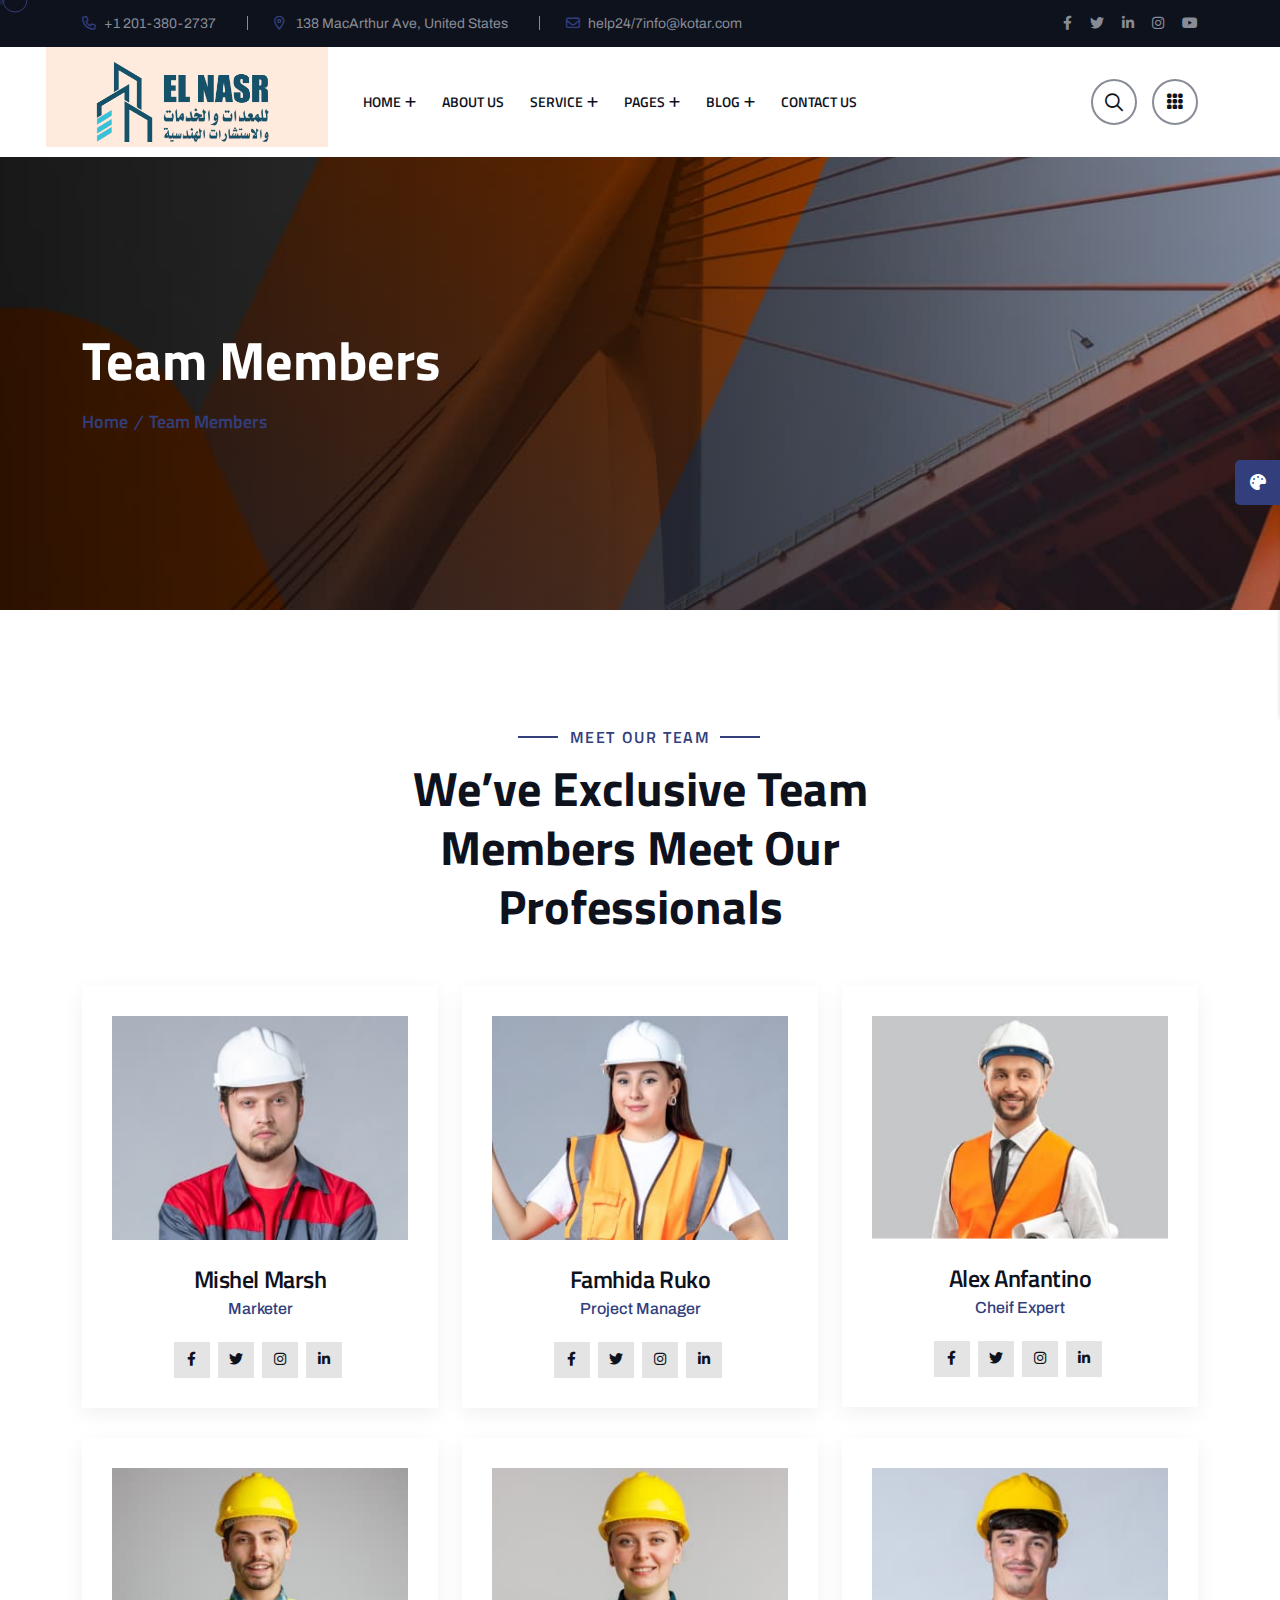
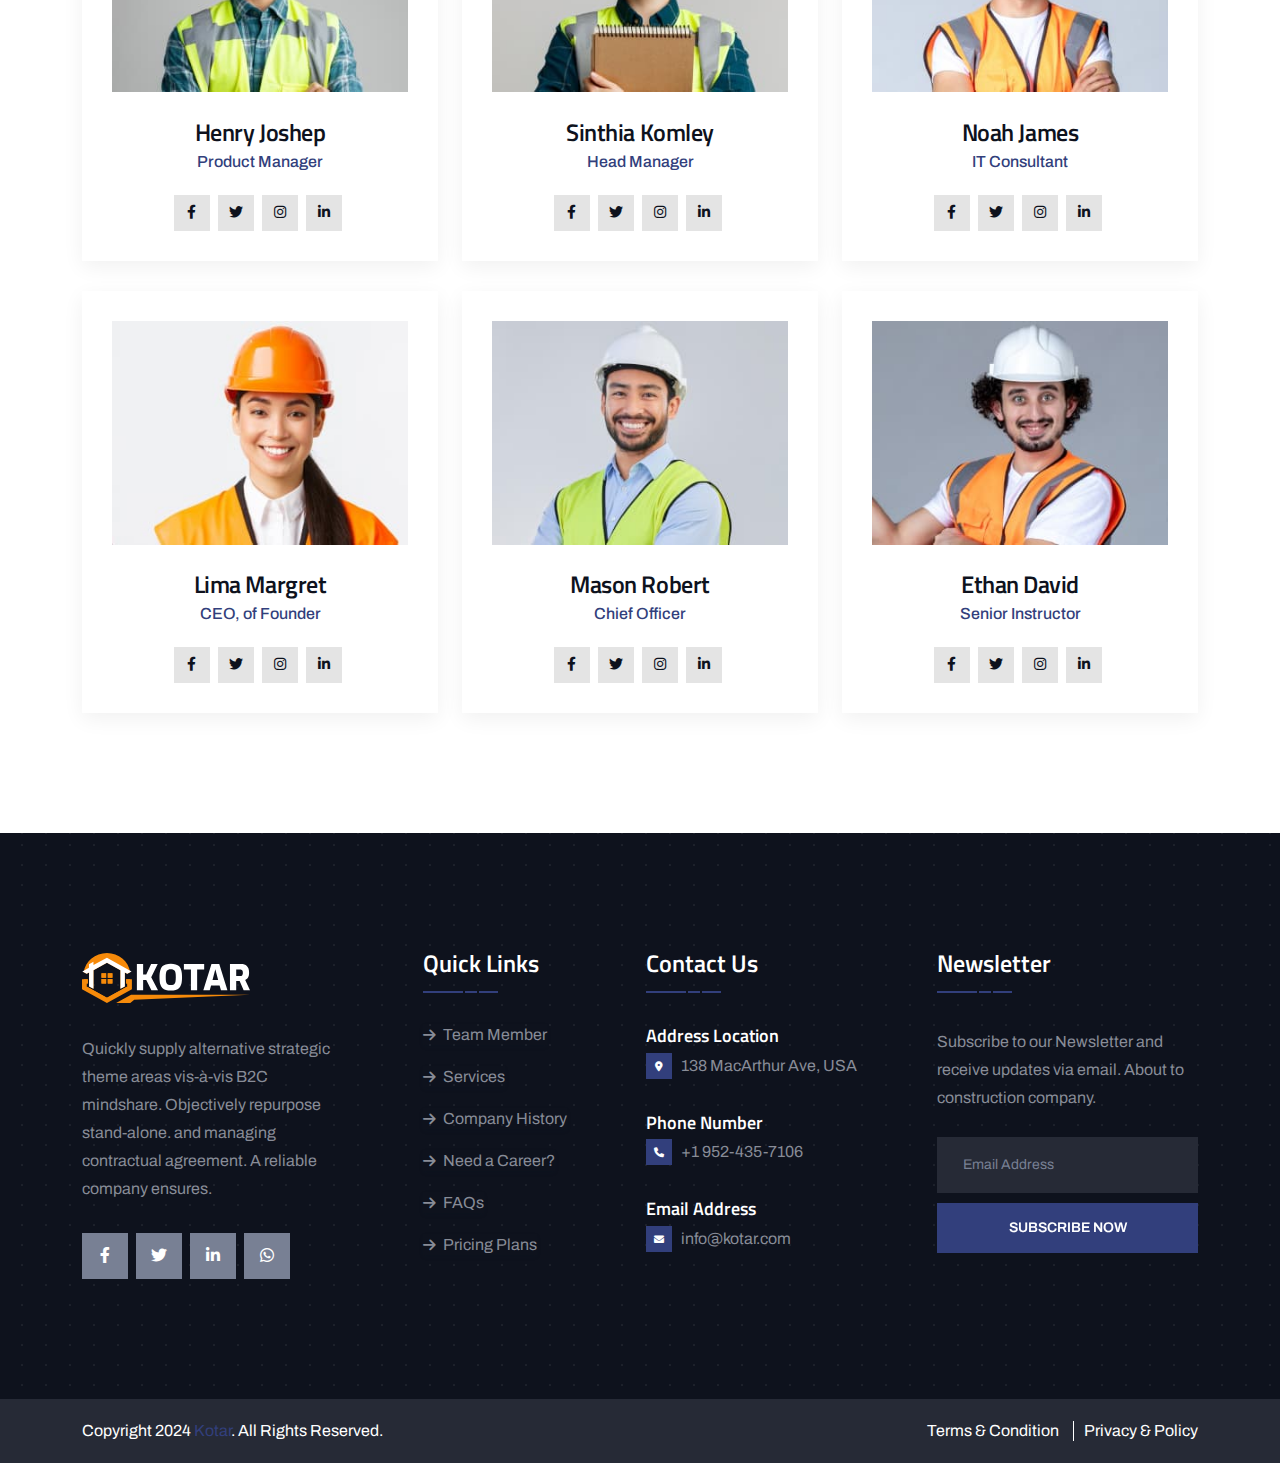
<file: team.html>
<!doctype html><html class="no-js" lang="zxx">
<!-- Mirrored from html.themeholy.com/kotar/demo/team.html by HTTrack Website Copier/3.x [XR&CO'2014], Tue, 15 Apr 2025 18:49:45 GMT -->
<head><meta charset="utf-8"><meta http-equiv="x-ua-compatible" content="ie=edge"><title>Kotar - Kotar Construction Service HTML Template - Team Members</title><meta name="author" content="Kotar"><meta name="description" content="Kotar - Kotar Construction Service HTML Template"><meta name="keywords" content="Kotar - Kotar Construction Service HTML Template"><meta name="robots" content="INDEX,FOLLOW"><meta name="viewport" content="width=device-width,initial-scale=1,shrink-to-fit=no"><link rel="apple-touch-icon" sizes="57x57" href="assets/img/favicons/apple-icon-57x57.png"><link rel="apple-touch-icon" sizes="60x60" href="assets/img/favicons/apple-icon-60x60.png"><link rel="apple-touch-icon" sizes="72x72" href="assets/img/favicons/apple-icon-72x72.png"><link rel="apple-touch-icon" sizes="76x76" href="assets/img/favicons/apple-icon-76x76.png"><link rel="apple-touch-icon" sizes="114x114" href="assets/img/favicons/apple-icon-114x114.png"><link rel="apple-touch-icon" sizes="120x120" href="assets/img/favicons/apple-icon-120x120.png"><link rel="apple-touch-icon" sizes="144x144" href="assets/img/favicons/apple-icon-144x144.png"><link rel="apple-touch-icon" sizes="152x152" href="assets/img/favicons/apple-icon-152x152.png"><link rel="apple-touch-icon" sizes="180x180" href="assets/img/favicons/apple-icon-180x180.png"><link rel="icon" type="image/png" sizes="192x192" href="assets/img/favicons/android-icon-192x192.png"><link rel="icon" type="image/png" sizes="32x32" href="assets/img/favicons/favicon-32x32.png"><link rel="icon" type="image/png" sizes="96x96" href="assets/img/favicons/favicon-96x96.png"><link rel="icon" type="image/png" sizes="16x16" href="assets/img/favicons/favicon-16x16.png"><link rel="manifest" href="assets/img/favicons/manifest.json"><meta name="msapplication-TileColor" content="#ffffff"><meta name="msapplication-TileImage" content="assets/img/favicons/ms-icon-144x144.png"><meta name="theme-color" content="#ffffff"><link rel="preconnect" href="https://fonts.googleapis.com/"><link rel="preconnect" href="https://fonts.gstatic.com/" crossorigin><link href="https://fonts.googleapis.com/css2?family=Archivo:ital,wght@0,100..900;1,100..900&amp;family=Titillium+Web:ital,wght@0,200;0,300;0,400;0,600;0,700;0,900;1,200;1,300;1,400;1,600;1,700&amp;display=swap" rel="stylesheet"><link rel="stylesheet" href="assets/css/bootstrap.min.css"><link rel="stylesheet" href="assets/css/fontawesome.min.css"><link rel="stylesheet" href="assets/css/magnific-popup.min.css"><link rel="stylesheet" href="assets/css/swiper-bundle.min.css"><link rel="stylesheet" href="assets/css/style.css"></head><body><div class="cursor"></div><div class="cursor2"></div><div class="color-scheme-wrap active"><button class="switchIcon"><i class="fa-solid fa-palette"></i></button><h4 class="color-scheme-wrap-title"><i class="far fa-palette"></i>STYLE SWITCHER</h4><div class="color-switch-btns"><button data-color="#684DF4"><i class="fa-solid fa-droplet"></i></button> <button data-color="#086ad8"><i class="fa-solid fa-droplet"></i></button> <button data-color="#FC3737"><i class="fa-solid fa-droplet"></i></button> <button data-color="#8a2be2"><i class="fa-solid fa-droplet"></i></button> <button data-color="#104CBA"><i class="fa-solid fa-droplet"></i></button> <button data-color="#ffbf4f"><i class="fa-solid fa-droplet"></i></button> <button data-color="#323F7C"><i class="fa-solid fa-droplet"></i></button> <button data-color="#0e2bc5"><i class="fa-solid fa-droplet"></i></button> <button data-color="#F79C53"><i class="fa-solid fa-droplet"></i></button> <button data-color="#6957af"><i class="fa-solid fa-droplet"></i></button></div><a href="https://themeforest.net/search/themeholy" class="th-btn text-center"><i class="fa fa-shopping-cart me-2"></i> Purchase</a></div><div id="preloader" class="preloader"><button class="th-btn preloaderCls">Cancel Preloader</button><div id="loader" class="th-preloader"><div class="animation-preloader"><div class="txt-loading"><span preloader-text="K" class="characters">K </span><span preloader-text="O" class="characters">O</span> <span preloader-text="T" class="characters">T</span> <span preloader-text="A" class="characters">A</span> <span preloader-text="R" class="characters">R</span></div></div></div></div><div class="sidemenu-wrapper sidemenu-info"><div class="sidemenu-content"><button class="closeButton sideMenuCls"><i class="far fa-times"></i></button><div class="widget"><div class="th-widget-about"><div class="about-logo"><a href="home-company.html"><img src="assets/img/logo.svg" alt="Kotar"></a></div><p class="about-text">Construction services offer tailored solutions to meet the unique needs and specifications of each project.</p><div class="th-social style2"><a href="https://www.facebook.com/"><i class="fab fa-facebook-f"></i></a> <a href="https://www.twitter.com/"><i class="fab fa-twitter"></i></a> <a href="https://www.linkedin.com/"><i class="fab fa-linkedin-in"></i></a> <a href="https://www.whatsapp.com/"><i class="fab fa-whatsapp"></i></a></div></div></div><div class="widget"><h3 class="widget_title">Recent Posts</h3><div class="recent-post-wrap"><div class="recent-post"><div class="media-img"><a href="blog-details.html"><img src="assets/img/blog/recent-post-1-1.jpg" alt="Blog Image"></a></div><div class="media-body"><div class="recent-post-meta"><a href="blog.html"><i class="far fa-calendar"></i>24 Feb , 2024</a></div><h4 class="post-title"><a class="text-inherit" href="blog-details.html">Where Vision Meets Concrete Reality</a></h4></div></div><div class="recent-post"><div class="media-img"><a href="blog-details.html"><img src="assets/img/blog/recent-post-1-2.jpg" alt="Blog Image"></a></div><div class="media-body"><div class="recent-post-meta"><a href="blog.html"><i class="far fa-calendar"></i>22 Feb , 2024</a></div><h4 class="post-title"><a class="text-inherit" href="blog-details.html">Raising the Bar in Construction.</a></h4></div></div></div></div><div class="widget"><h3 class="widget_title">Contact Us</h3><div class="th-widget-about"><h4 class="footer-info-title">Address Location</h4><p class="footer-info"><i class="fas fa-map-marker-alt"></i>138 MacArthur Ave, USA</p><h4 class="footer-info-title">Phone Number</h4><p class="footer-info"><i class="fa-sharp fa-solid fa-phone"></i><a class="text-inherit" href="tel:+19524357106">+1 952-435-7106</a></p><h4 class="footer-info-title">Email Address</h4><p class="footer-info"><i class="fas fa-envelope"></i><a class="text-inherit" href="mailto:info@kotar.com">info@kotar.com</a></p></div></div></div></div><div class="popup-search-box"><button class="searchClose"><i class="fal fa-times"></i></button><form action="#"><input type="text" placeholder="What are you looking for?"> <button type="submit"><i class="fal fa-search"></i></button></form></div><div class="th-menu-wrapper"><div class="th-menu-area text-center"><button class="th-menu-toggle"><i class="fal fa-times"></i></button><div class="mobile-logo"><a href="home-company.html"><img src="assets/img/logo.svg" alt="Kotar"></a></div><div class="th-mobile-menu"><ul><li class="menu-item-has-children"><a href="home-company.html">Home</a><ul class="sub-menu"><li><a href="home-company.html">Home Company</a></li><li><a href="home-construction.html">Home Construction</a></li><li><a href="home-industry.html">Home Industry</a></li></ul></li><li><a href="about.html">About Us</a></li><li class="menu-item-has-children"><a href="#">Service</a><ul class="sub-menu"><li><a href="service.html">Services</a></li><li><a href="service-details.html">Service Details</a></li></ul></li><li class="menu-item-has-children"><a href="#">Pages</a><ul class="sub-menu"><li class="menu-item-has-children"><a href="#">Shop</a><ul class="sub-menu"><li><a href="shop.html">Shop</a></li><li><a href="shop-details.html">Shop Details</a></li><li><a href="cart.html">Cart Page</a></li><li><a href="checkout.html">Checkout</a></li><li><a href="wishlist.html">Wishlist</a></li></ul></li><li><a href="team.html">Team</a></li><li><a href="team-details.html">Team Details</a></li><li><a href="project.html">project</a></li><li><a href="project-details.html">project Details</a></li><li><a href="faq.html">Faq Page</a></li><li><a href="price.html">Price Package</a></li><li><a href="error.html">Error Page</a></li></ul></li><li class="menu-item-has-children"><a href="#">Blog</a><ul class="sub-menu"><li><a href="blog-grid.html">Blog Grid</a></li><li><a href="blog.html">Blog Lists</a></li><li><a href="blog-details.html">Blog Details</a></li></ul></li><li><a href="contact.html">Contact us</a></li></ul></div></div></div><header class="th-header bg-white header-layout1"><div class="header-top"><div class="container"><div class="row justify-content-center justify-content-lg-between align-items-center"><div class="col-auto d-none d-md-block"><div class="header-links"><ul><li><i class="fa-regular fa-phone"></i><a href="tel:+12013802737">+1 201-380-2737</a></li><li class="d-none d-xl-inline-block"><i class="fa-sharp fa-regular fa-location-dot"></i> <span>138 MacArthur Ave, United States</span></li><li><i class="fa-regular fa-envelope"></i><a href="mailto:help24/7info@kotar.com">help24/7info@kotar.com</a></li></ul></div></div><div class="col-auto"><div class="social-links"><span class="social-title">Follow Us:</span> <a href="https://www.facebook.com/"><i class="fab fa-facebook-f"></i></a> <a href="https://www.twitter.com/"><i class="fab fa-twitter"></i></a> <a href="https://www.linkedin.com/"><i class="fab fa-linkedin-in"></i></a> <a href="https://www.instagram.com/"><i class="fab fa-instagram"></i></a> <a href="https://www.youtube.com/"><i class="fab fa-youtube"></i></a></div></div></div></div></div><div class="sticky-wrapper"><div class="container"><div class="menu-area"><div class="row align-items-center justify-content-between"><div class="col-auto"><div class="header-logo"><a href="home-company.html"><img src="assets/img/logo.svg" alt="Kotar"></a></div></div><div class="col-auto me-xl-auto"><nav class="main-menu d-none d-lg-inline-block"><ul><li class="menu-item-has-children"><a href="home-company.html">Home</a><ul class="sub-menu"><li><a href="home-company.html">Home Company</a></li><li><a href="home-construction.html">Home Construction</a></li><li><a href="home-industry.html">Home Industry</a></li></ul></li><li><a href="about.html">About Us</a></li><li class="menu-item-has-children"><a href="#">Service</a><ul class="sub-menu"><li><a href="service.html">Services</a></li><li><a href="service-details.html">Service Details</a></li></ul></li><li class="menu-item-has-children"><a href="#">Pages</a><ul class="sub-menu"><li class="menu-item-has-children"><a href="#">Shop</a><ul class="sub-menu"><li><a href="shop.html">Shop</a></li><li><a href="shop-details.html">Shop Details</a></li><li><a href="cart.html">Cart Page</a></li><li><a href="checkout.html">Checkout</a></li><li><a href="wishlist.html">Wishlist</a></li></ul></li><li><a href="team.html">Team</a></li><li><a href="team-details.html">Team Details</a></li><li><a href="project.html">project</a></li><li><a href="project-details.html">project Details</a></li><li><a href="faq.html">Faq Page</a></li><li><a href="price.html">Price Package</a></li><li><a href="error.html">Error Page</a></li></ul></li><li class="menu-item-has-children"><a href="#">Blog</a><ul class="sub-menu"><li><a href="blog-grid.html">Blog Grid</a></li><li><a href="blog.html">Blog Lists</a></li><li><a href="blog-details.html">Blog Details</a></li></ul></li><li><a href="contact.html">Contact us</a></li></ul></nav><button type="button" class="th-menu-toggle d-block d-lg-none"><i class="far fa-bars"></i></button></div><div class="col-auto d-none d-xl-block"><div class="header-button"><button type="button" class="icon-btn searchBoxToggler"><i class="far fa-search"></i></button> <a href="#" class="icon-btn sideMenuToggler d-none d-lg-block"><i class="fa-solid fa-grid"></i></a> <a href="contact.html" class="th-btn th-icon">GET A QUOTE<i class="fa-regular fa-arrow-right ms-2"></i></a></div></div></div></div></div></div></header><div class="breadcumb-wrapper" data-bg-src="assets/img/bg/breadcumb-bg.jpg"><div class="container"><div class="breadcumb-content"><h1 class="breadcumb-title">Team Members</h1><ul class="breadcumb-menu"><li><a href="home-company.html">Home</a></li><li>Team Members</li></ul></div></div></div><section class="space"><div class="container"><div class="row"><div class="col-lg-8 offset-lg-2"><div class="title-area text-center pe-xl-5 ps-xl-5"><span class="sub-title">Meet Our Team</span><h2 class="sec-title">We’ve Exclusive Team Members Meet Our Professionals</h2></div></div></div><div class="row gy-30 gx-30"><div class="col-md-6 col-xl-4"><div class="th-team team-box style2 th-ani"><div class="team-img"><img src="assets/img/team/team_3_1.jpg" alt="Team"></div><div class="team-content"><div class="media-body"><h3 class="box-title"><a href="team-details.html">Mishel Marsh</a></h3><span class="team-desig">Marketer</span></div><div class="th-social"><a target="_blank" href="https://facebook.com/"><i class="fab fa-facebook-f"></i></a> <a target="_blank" href="https://twitter.com/"><i class="fab fa-twitter"></i></a> <a target="_blank" href="https://instagram.com/"><i class="fab fa-instagram"></i></a> <a target="_blank" href="https://linkedin.com/"><i class="fab fa-linkedin-in"></i></a></div></div></div></div><div class="col-md-6 col-xl-4"><div class="th-team team-box style2 th-ani"><div class="team-img"><img src="assets/img/team/team_3_2.jpg" alt="Team"></div><div class="team-content"><div class="media-body"><h3 class="box-title"><a href="team-details.html">Famhida Ruko</a></h3><span class="team-desig">Project Manager</span></div><div class="th-social"><a target="_blank" href="https://facebook.com/"><i class="fab fa-facebook-f"></i></a> <a target="_blank" href="https://twitter.com/"><i class="fab fa-twitter"></i></a> <a target="_blank" href="https://instagram.com/"><i class="fab fa-instagram"></i></a> <a target="_blank" href="https://linkedin.com/"><i class="fab fa-linkedin-in"></i></a></div></div></div></div><div class="col-md-6 col-xl-4"><div class="th-team team-box style2 th-ani"><div class="team-img"><img src="assets/img/team/team_3_3.jpg" alt="Team"></div><div class="team-content"><div class="media-body"><h3 class="box-title"><a href="team-details.html">Alex Anfantino</a></h3><span class="team-desig">Cheif Expert</span></div><div class="th-social"><a target="_blank" href="https://facebook.com/"><i class="fab fa-facebook-f"></i></a> <a target="_blank" href="https://twitter.com/"><i class="fab fa-twitter"></i></a> <a target="_blank" href="https://instagram.com/"><i class="fab fa-instagram"></i></a> <a target="_blank" href="https://linkedin.com/"><i class="fab fa-linkedin-in"></i></a></div></div></div></div><div class="col-md-6 col-xl-4"><div class="th-team team-box style2 th-ani"><div class="team-img"><img src="assets/img/team/team_3_4.jpg" alt="Team"></div><div class="team-content"><div class="media-body"><h3 class="box-title"><a href="team-details.html">Henry Joshep</a></h3><span class="team-desig">Product Manager</span></div><div class="th-social"><a target="_blank" href="https://facebook.com/"><i class="fab fa-facebook-f"></i></a> <a target="_blank" href="https://twitter.com/"><i class="fab fa-twitter"></i></a> <a target="_blank" href="https://instagram.com/"><i class="fab fa-instagram"></i></a> <a target="_blank" href="https://linkedin.com/"><i class="fab fa-linkedin-in"></i></a></div></div></div></div><div class="col-md-6 col-xl-4"><div class="th-team team-box style2 th-ani"><div class="team-img"><img src="assets/img/team/team_3_5.jpg" alt="Team"></div><div class="team-content"><div class="media-body"><h3 class="box-title"><a href="team-details.html">Sinthia Komley</a></h3><span class="team-desig">Head Manager</span></div><div class="th-social"><a target="_blank" href="https://facebook.com/"><i class="fab fa-facebook-f"></i></a> <a target="_blank" href="https://twitter.com/"><i class="fab fa-twitter"></i></a> <a target="_blank" href="https://instagram.com/"><i class="fab fa-instagram"></i></a> <a target="_blank" href="https://linkedin.com/"><i class="fab fa-linkedin-in"></i></a></div></div></div></div><div class="col-md-6 col-xl-4"><div class="th-team team-box style2 th-ani"><div class="team-img"><img src="assets/img/team/team_3_6.jpg" alt="Team"></div><div class="team-content"><div class="media-body"><h3 class="box-title"><a href="team-details.html">Noah James</a></h3><span class="team-desig">IT Consultant</span></div><div class="th-social"><a target="_blank" href="https://facebook.com/"><i class="fab fa-facebook-f"></i></a> <a target="_blank" href="https://twitter.com/"><i class="fab fa-twitter"></i></a> <a target="_blank" href="https://instagram.com/"><i class="fab fa-instagram"></i></a> <a target="_blank" href="https://linkedin.com/"><i class="fab fa-linkedin-in"></i></a></div></div></div></div><div class="col-md-6 col-xl-4"><div class="th-team team-box style2 th-ani"><div class="team-img"><img src="assets/img/team/team_3_7.jpg" alt="Team"></div><div class="team-content"><div class="media-body"><h3 class="box-title"><a href="team-details.html">Lima Margret</a></h3><span class="team-desig">CEO, of Founder</span></div><div class="th-social"><a target="_blank" href="https://facebook.com/"><i class="fab fa-facebook-f"></i></a> <a target="_blank" href="https://twitter.com/"><i class="fab fa-twitter"></i></a> <a target="_blank" href="https://instagram.com/"><i class="fab fa-instagram"></i></a> <a target="_blank" href="https://linkedin.com/"><i class="fab fa-linkedin-in"></i></a></div></div></div></div><div class="col-md-6 col-xl-4"><div class="th-team team-box style2 th-ani"><div class="team-img"><img src="assets/img/team/team_3_8.jpg" alt="Team"></div><div class="team-content"><div class="media-body"><h3 class="box-title"><a href="team-details.html">Mason Robert</a></h3><span class="team-desig">Chief Officer</span></div><div class="th-social"><a target="_blank" href="https://facebook.com/"><i class="fab fa-facebook-f"></i></a> <a target="_blank" href="https://twitter.com/"><i class="fab fa-twitter"></i></a> <a target="_blank" href="https://instagram.com/"><i class="fab fa-instagram"></i></a> <a target="_blank" href="https://linkedin.com/"><i class="fab fa-linkedin-in"></i></a></div></div></div></div><div class="col-md-6 col-xl-4"><div class="th-team team-box style2 th-ani"><div class="team-img"><img src="assets/img/team/team_3_9.jpg" alt="Team"></div><div class="team-content"><div class="media-body"><h3 class="box-title"><a href="team-details.html">Ethan David</a></h3><span class="team-desig">Senior Instructor</span></div><div class="th-social"><a target="_blank" href="https://facebook.com/"><i class="fab fa-facebook-f"></i></a> <a target="_blank" href="https://twitter.com/"><i class="fab fa-twitter"></i></a> <a target="_blank" href="https://instagram.com/"><i class="fab fa-instagram"></i></a> <a target="_blank" href="https://linkedin.com/"><i class="fab fa-linkedin-in"></i></a></div></div></div></div></div></div></section><footer class="footer-wrapper footer-layout1" data-bg-src="assets/img/bg/footer_bg_1.png"><div class="widget-area"><div class="container"><div class="row justify-content-between"><div class="col-md-6 col-xl-3"><div class="widget footer-widget"><div class="th-widget-about"><div class="about-logo"><a href="home-company.html"><img src="assets/img/logo2.svg" alt="Kotar"></a></div><p class="about-text">Quickly supply alternative strategic theme areas vis-à-vis B2C mindshare. Objectively repurpose stand-alone. and managing contractual agreement. A reliable company ensures.</p><div class="th-social"><a href="https://www.facebook.com/"><i class="fab fa-facebook-f"></i></a> <a href="https://www.twitter.com/"><i class="fab fa-twitter"></i></a> <a href="https://www.linkedin.com/"><i class="fab fa-linkedin-in"></i></a> <a href="https://www.whatsapp.com/"><i class="fab fa-whatsapp"></i></a></div></div></div></div><div class="col-md-6 col-xl-auto"><div class="widget widget_nav_menu footer-widget"><h3 class="widget_title">Quick Links</h3><div class="menu-all-pages-container"><ul class="menu"><li><a href="team.html">Team Member</a></li><li><a href="service.html">Services</a></li><li><a href="contact.html">Company History</a></li><li><a href="contact.html">Need a Career?</a></li><li><a href="faq.html">FAQs</a></li><li><a href="price.html">Pricing Plans</a></li></ul></div></div></div><div class="col-md-6 col-xl-auto"><div class="widget footer-widget"><h3 class="widget_title">Contact Us</h3><div class="th-widget-about"><h4 class="footer-info-title">Address Location</h4><p class="footer-info"><i class="fas fa-map-marker-alt"></i>138 MacArthur Ave, USA</p><h4 class="footer-info-title">Phone Number</h4><p class="footer-info"><i class="fa-sharp fa-solid fa-phone"></i><a class="text-inherit" href="tel:+19524357106">+1 952-435-7106</a></p><h4 class="footer-info-title">Email Address</h4><p class="footer-info"><i class="fas fa-envelope"></i><a class="text-inherit" href="mailto:info@kotar.com">info@kotar.com</a></p></div></div></div><div class="col-md-6 col-xl-3"><div class="widget footer-widget"><h4 class="widget_title">Newsletter</h4><div class="newsletter-widget"><p class="title md-10">Subscribe to our Newsletter and receive updates via email. About to construction company.</p><div class="footer-search-contact mt-25"><form><input class="form-control" type="email" placeholder="Email Address"></form><div class="footer-btn mt-10"><button type="submit" class="th-btn style1 btn-fw">Subscribe Now</button></div></div></div></div></div></div></div></div><div class="copyright-wrap"><div class="container"><div class="row justify-content-between align-items-center"><div class="col-md-6"><p class="copyright-text">Copyright 2024 <a href="home-company.html">Kotar</a>. All Rights Reserved.</p></div><div class="col-md-6 text-end d-none d-md-block"><div class="footer-links"><ul><li><a href="about.html">Terms & Condition</a></li><li><a href="about.html">Privacy & Policy</a></li></ul></div></div></div></div></div></footer><div class="scroll-top"><svg class="progress-circle svg-content" width="100%" height="100%" viewBox="-1 -1 102 102"><path d="M50,1 a49,49 0 0,1 0,98 a49,49 0 0,1 0,-98" style="transition: stroke-dashoffset 10ms linear 0s; stroke-dasharray: 307.919, 307.919; stroke-dashoffset: 307.919;"></path></svg></div><script src="assets/js/vendor/jquery-3.6.0.min.js"></script><script src="assets/js/swiper-bundle.min.js"></script><script src="assets/js/bootstrap.min.js"></script><script src="assets/js/jquery.magnific-popup.min.js"></script><script src="assets/js/jquery.counterup.min.js"></script><script src="assets/js/jquery-ui.min.js"></script><script src="assets/js/imagesloaded.pkgd.min.js"></script><script src="assets/js/isotope.pkgd.min.js"></script><script src="assets/js/gsap.min.js"></script><script src="assets/js/ScrollTrigger.min.js"></script><script src="assets/js/circle-progress.js"></script><script src="assets/js/nice-select.min.js"></script><script src="assets/js/smooth-scroll.js"></script><script src="assets/js/main.js"></script></body>
<!-- Mirrored from html.themeholy.com/kotar/demo/team.html by HTTrack Website Copier/3.x [XR&CO'2014], Tue, 15 Apr 2025 18:49:47 GMT -->
</html>
</file>
